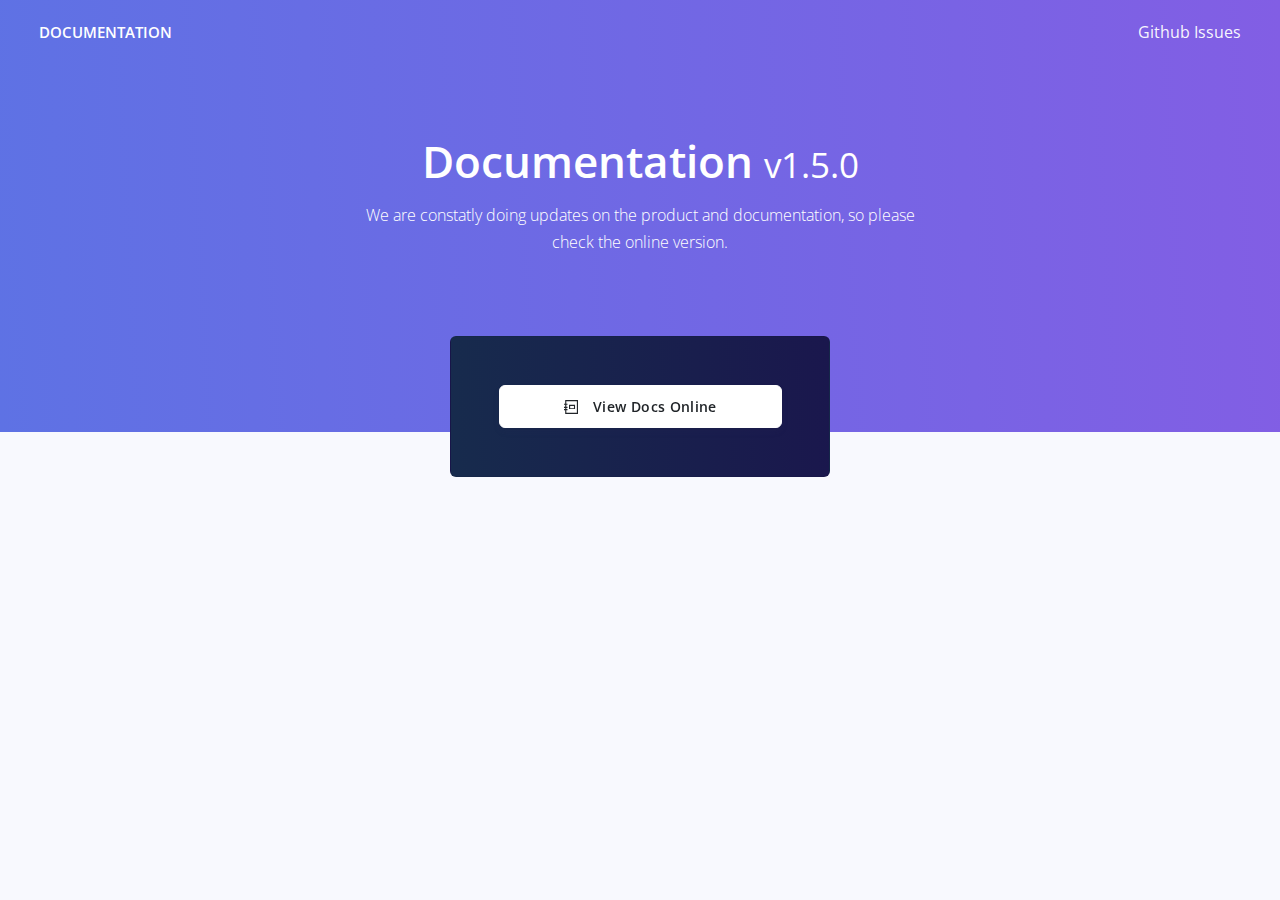
<file: docs/documentation.html>
<!DOCTYPE html>
<html>
  <head>
    <meta charset="utf-8" />
    <meta
      name="viewport"
      content="width=device-width, initial-scale=1, shrink-to-fit=no"
    />
    <meta
      name="description"
      content="Start your development with a Dashboard for Bootstrap 4."
    />
    <meta name="author" content="Creative Tim" />
    <title>Argon Dashboard - Free Dashboard for Bootstrap 4</title>
    <!-- Favicon -->
    <link href="../public/apple-icon.png" rel="icon" type="image/png" />
    <!-- Fonts -->
    <link
      href="https://fonts.googleapis.com/css?family=Open+Sans:300,400,600,700"
      rel="stylesheet"
    />
    <!-- Icons -->
    <link href="../src/assets/vendor/nucleo/css/nucleo.css" rel="stylesheet" />
    <link
      href="../src/assets/vendor/@fortawesome/fontawesome-free/css/all.min.css"
      rel="stylesheet"
    />
    <!-- Argon CSS -->
    <link
      type="text/css"
      href="./argon.css"
      rel="stylesheet"
    />
  </head>

  <body>
    <!-- Main content -->
    <div class="main-content">
      <!-- Top navbar -->
      <nav
        class="navbar navbar-top navbar-expand-md navbar-dark"
        id="navbar-main"
      >
        <div class="container-fluid">
          <!-- Brand -->
          <a
            class="h4 mb-0 text-white text-uppercase d-none d-lg-inline-block"
            href="https://demos.creative-tim.com/argon-dashboard-angular/documentation/tutorial"
            >Documentation</a
          >
          <!-- User -->
          <ul class="navbar-nav align-items-center d-none d-md-flex">
            <li class="nav-item dropdown">
              <a
                class="nav-link pr-0"
                href="https://github.com/creativetimofficial/argon-dashboard-angular/issues"
                role="button"
              >
                Github Issues
              </a>
            </li>
          </ul>
        </div>
      </nav>
      <!-- Header -->
      <div
        class="header bg-gradient-primary pb-8 pt-5 pt-lg-8 d-flex align-items-center"
      >
        <!-- Header container -->
        <div class="container-fluid">
          <div class="row justify-content-center">
            <div class="col-lg-6 col-md-10 text-center">
              <h1 class="display-2 text-white">
                Documentation <small>v1.5.0</small>
              </h1>
              <p class="text-white mt-0 mb-5">
                We are constatly doing updates on the product and documentation,
                so please check the online version.
              </p>
            </div>
          </div>
        </div>
      </div>
      <!-- Page content -->
      <div class="container-fluid mt--7">
        <div class="row justify-content-center">
          <div class="col-lg-4">
            <div class="card bg-gradient-default text-center p-5">
              <a
                href="https://demos.creative-tim.com/argon-dashboard-angular/documentation/tutorial"
                class="btn btn-white btn-icon mb-3 mb-sm-0"
              >
                <span class="btn-inner--icon"
                  ><i class="ni ni-collection"></i
                ></span>
                <span class="btn-inner--text">View Docs Online</span>
              </a>
            </div>
          </div>
        </div>
        <!-- Footer -->
      </div>
    </div>
    <!-- Argon Scripts -->
    <!-- Core -->
    <script src="https://code.jquery.com/jquery-3.3.1.slim.min.js" integrity="sha384-q8i/X+965DzO0rT7abK41JStQIAqVgRVzpbzo5smXKp4YfRvH+8abtTE1Pi6jizo" crossorigin="anonymous"></script>
<script src="https://cdnjs.cloudflare.com/ajax/libs/popper.js/1.14.7/umd/popper.min.js" integrity="sha384-UO2eT0CpHqdSJQ6hJty5KVphtPhzWj9WO1clHTMGa3JDZwrnQq4sF86dIHNDz0W1" crossorigin="anonymous"></script>
<script src="https://stackpath.bootstrapcdn.com/bootstrap/4.3.1/js/bootstrap.min.js" integrity="sha384-JjSmVgyd0p3pXB1rRibZUAYoIIy6OrQ6VrjIEaFf/nJGzIxFDsf4x0xIM+B07jRM" crossorigin="anonymous"></script>
  </body>
</html>
</file>
<file: src/assets/vendor/nucleo/css/nucleo.css>
/*--------------------------------

hermes-dashboard-icons Web Font - built using nucleoapp.com
License - nucleoapp.com/license/

-------------------------------- */
@font-face {
  font-family: 'NucleoIcons';
  src: url('../fonts/nucleo-icons.eot');
  src: url('../fonts/nucleo-icons.eot') format('embedded-opentype'), url('../fonts/nucleo-icons.woff2') format('woff2'), url('../fonts/nucleo-icons.woff') format('woff'), url('../fonts/nucleo-icons.ttf') format('truetype'), url('../fonts/nucleo-icons.svg') format('svg');
  font-weight: normal;
  font-style: normal;
}
/*------------------------
    base class definition
-------------------------*/
.ni {
  display: inline-block;
  font: normal normal normal 14px/1 NucleoIcons;
  font-size: inherit;
  text-rendering: auto;
  -webkit-font-smoothing: antialiased;
  -moz-osx-font-smoothing: grayscale;
}
/*------------------------
  change icon size
-------------------------*/
.ni-lg {
  font-size: 1.33333333em;
  line-height: 0.75em;
  vertical-align: -15%;
}
.ni-2x {
  font-size: 2em;
}
.ni-3x {
  font-size: 3em;
}
.ni-4x {
  font-size: 4em;
}
.ni-5x {
  font-size: 5em;
}

/*----------------------------------
  add a square/circle background
-----------------------------------*/
.ni.square,
.ni.circle {
  padding: 0.33333333em;
  vertical-align: -16%;
  background-color: #eee;
}
.ni.circle {
  border-radius: 50%;
}
/*------------------------
  list icons
-------------------------*/
.ni-ul {
  padding-left: 0;
  margin-left: 2.14285714em;
  list-style-type: none;
}
.ni-ul > li {
  position: relative;
}
.ni-ul > li > .ni {
  position: absolute;
  left: -1.57142857em;
  top: 0.14285714em;
  text-align: center;
}
.ni-ul > li > .ni.lg {
  top: 0;
  left: -1.35714286em;
}
.ni-ul > li > .ni.circle,
.ni-ul > li > .ni.square {
  top: -0.19047619em;
  left: -1.9047619em;
}
/*------------------------
  spinning icons
-------------------------*/
.ni.spin {
  -webkit-animation: nc-spin 2s infinite linear;
  -moz-animation: nc-spin 2s infinite linear;
  animation: nc-spin 2s infinite linear;
}
@-webkit-keyframes nc-spin {
  0% {
    -webkit-transform: rotate(0deg);
  }
  100% {
    -webkit-transform: rotate(360deg);
  }
}
@-moz-keyframes nc-spin {
  0% {
    -moz-transform: rotate(0deg);
  }
  100% {
    -moz-transform: rotate(360deg);
  }
}
@keyframes nc-spin {
  0% {
    -webkit-transform: rotate(0deg);
    -moz-transform: rotate(0deg);
    -ms-transform: rotate(0deg);
    -o-transform: rotate(0deg);
    transform: rotate(0deg);
  }
  100% {
    -webkit-transform: rotate(360deg);
    -moz-transform: rotate(360deg);
    -ms-transform: rotate(360deg);
    -o-transform: rotate(360deg);
    transform: rotate(360deg);
  }
}
/*------------------------
  rotated/flipped icons
-------------------------*/
.ni.rotate-90 {
  filter: progid:DXImageTransform.Microsoft.BasicImage(rotation=1);
  -webkit-transform: rotate(90deg);
  -moz-transform: rotate(90deg);
  -ms-transform: rotate(90deg);
  -o-transform: rotate(90deg);
  transform: rotate(90deg);
}
.ni.rotate-180 {
  filter: progid:DXImageTransform.Microsoft.BasicImage(rotation=2);
  -webkit-transform: rotate(180deg);
  -moz-transform: rotate(180deg);
  -ms-transform: rotate(180deg);
  -o-transform: rotate(180deg);
  transform: rotate(180deg);
}
.ni.rotate-270 {
  filter: progid:DXImageTransform.Microsoft.BasicImage(rotation=3);
  -webkit-transform: rotate(270deg);
  -moz-transform: rotate(270deg);
  -ms-transform: rotate(270deg);
  -o-transform: rotate(270deg);
  transform: rotate(270deg);
}
.ni.flip-y {
  filter: progid:DXImageTransform.Microsoft.BasicImage(rotation=0);
  -webkit-transform: scale(-1, 1);
  -moz-transform: scale(-1, 1);
  -ms-transform: scale(-1, 1);
  -o-transform: scale(-1, 1);
  transform: scale(-1, 1);
}
.ni.flip-x {
  filter: progid:DXImageTransform.Microsoft.BasicImage(rotation=2);
  -webkit-transform: scale(1, -1);
  -moz-transform: scale(1, -1);
  -ms-transform: scale(1, -1);
  -o-transform: scale(1, -1);
  transform: scale(1, -1);
}
/*------------------------
    font icons
-------------------------*/

.ni-active-40::before {
    content: "\ea02";
}

.ni-air-baloon::before {
    content: "\ea03";
}

.ni-album-2::before {
    content: "\ea04";
}

.ni-align-center::before {
    content: "\ea05";
}

.ni-align-left-2::before {
    content: "\ea06";
}

.ni-ambulance::before {
    content: "\ea07";
}

.ni-app::before {
    content: "\ea08";
}

.ni-archive-2::before {
    content: "\ea09";
}

.ni-atom::before {
    content: "\ea0a";
}

.ni-badge::before {
    content: "\ea0b";
}

.ni-bag-17::before {
    content: "\ea0c";
}

.ni-basket::before {
    content: "\ea0d";
}

.ni-bell-55::before {
    content: "\ea0e";
}

.ni-bold-down::before {
    content: "\ea0f";
}

.ni-bold-left::before {
    content: "\ea10";
}

.ni-bold-right::before {
    content: "\ea11";
}

.ni-bold-up::before {
    content: "\ea12";
}

.ni-bold::before {
    content: "\ea13";
}

.ni-book-bookmark::before {
    content: "\ea14";
}

.ni-books::before {
    content: "\ea15";
}

.ni-box-2::before {
    content: "\ea16";
}

.ni-briefcase-24::before {
    content: "\ea17";
}

.ni-building::before {
    content: "\ea18";
}

.ni-bulb-61::before {
    content: "\ea19";
}

.ni-bullet-list-67::before {
    content: "\ea1a";
}

.ni-bus-front-12::before {
    content: "\ea1b";
}

.ni-button-pause::before {
    content: "\ea1c";
}

.ni-button-play::before {
    content: "\ea1d";
}

.ni-button-power::before {
    content: "\ea1e";
}

.ni-calendar-grid-58::before {
    content: "\ea1f";
}

.ni-camera-compact::before {
    content: "\ea20";
}

.ni-caps-small::before {
    content: "\ea21";
}

.ni-cart::before {
    content: "\ea22";
}

.ni-chart-bar-32::before {
    content: "\ea23";
}

.ni-chart-pie-35::before {
    content: "\ea24";
}

.ni-chat-round::before {
    content: "\ea25";
}

.ni-check-bold::before {
    content: "\ea26";
}

.ni-circle-08::before {
    content: "\ea27";
}

.ni-cloud-download-95::before {
    content: "\ea28";
}

.ni-cloud-upload-96::before {
    content: "\ea29";
}

.ni-compass-04::before {
    content: "\ea2a";
}

.ni-controller::before {
    content: "\ea2b";
}

.ni-credit-card::before {
    content: "\ea2c";
}

.ni-curved-next::before {
    content: "\ea2d";
}

.ni-delivery-fast::before {
    content: "\ea2e";
}

.ni-diamond::before {
    content: "\ea2f";
}

.ni-email-83::before {
    content: "\ea30";
}

.ni-fat-add::before {
    content: "\ea31";
}

.ni-fat-delete::before {
    content: "\ea32";
}

.ni-fat-remove::before {
    content: "\ea33";
}

.ni-favourite-28::before {
    content: "\ea34";
}

.ni-folder-17::before {
    content: "\ea35";
}

.ni-glasses-2::before {
    content: "\ea36";
}

.ni-hat-3::before {
    content: "\ea37";
}

.ni-headphones::before {
    content: "\ea38";
}

.ni-html5::before {
    content: "\ea39";
}

.ni-istanbul::before {
    content: "\ea3a";
}

.ni-key-25::before {
    content: "\ea3b";
}

.ni-laptop::before {
    content: "\ea3c";
}

.ni-like-2::before {
    content: "\ea3d";
}

.ni-lock-circle-open::before {
    content: "\ea3e";
}

.ni-map-big::before {
    content: "\ea3f";
}

.ni-mobile-button::before {
    content: "\ea40";
}

.ni-money-coins::before {
    content: "\ea41";
}

.ni-note-03::before {
    content: "\ea42";
}

.ni-notification-70::before {
    content: "\ea43";
}

.ni-palette::before {
    content: "\ea44";
}

.ni-paper-diploma::before {
    content: "\ea45";
}

.ni-pin-3::before {
    content: "\ea46";
}

.ni-planet::before {
    content: "\ea47";
}

.ni-ruler-pencil::before {
    content: "\ea48";
}

.ni-satisfied::before {
    content: "\ea49";
}

.ni-scissors::before {
    content: "\ea4a";
}

.ni-send::before {
    content: "\ea4b";
}

.ni-settings-gear-65::before {
    content: "\ea4c";
}

.ni-settings::before {
    content: "\ea4d";
}

.ni-single-02::before {
    content: "\ea4e";
}

.ni-single-copy-04::before {
    content: "\ea4f";
}

.ni-sound-wave::before {
    content: "\ea50";
}

.ni-spaceship::before {
    content: "\ea51";
}

.ni-square-pin::before {
    content: "\ea52";
}

.ni-support-16::before {
    content: "\ea53";
}

.ni-tablet-button::before {
    content: "\ea54";
}

.ni-tag::before {
    content: "\ea55";
}

.ni-tie-bow::before {
    content: "\ea56";
}

.ni-time-alarm::before {
    content: "\ea57";
}

.ni-trophy::before {
    content: "\ea58";
}

.ni-tv-2::before {
    content: "\ea59";
}

.ni-umbrella-13::before {
    content: "\ea5a";
}

.ni-user-run::before {
    content: "\ea5b";
}

.ni-vector::before {
    content: "\ea5c";
}

.ni-watch-time::before {
    content: "\ea5d";
}

.ni-world::before {
    content: "\ea5e";
}

.ni-zoom-split-in::before {
    content: "\ea5f";
}

.ni-collection::before {
    content: "\ea60";
}

.ni-image::before {
    content: "\ea61";
}

.ni-shop::before {
    content: "\ea62";
}

.ni-ungroup::before {
    content: "\ea63";
}

.ni-world-2::before {
    content: "\ea64";
}

.ni-ui-04::before {
    content: "\ea65";
}


/* all icon font classes list here */
</file>
<file: docs/argon.css>
:root
{
    --blue: #5e72e4;
    --indigo: #5603ad;
    --purple: #8965e0;
    --pink: #f3a4b5;
    --red: #f5365c;
    --orange: #fb6340;
    --yellow: #ffd600;
    --green: #2dce89;
    --teal: #11cdef;
    --cyan: #2bffc6;
    --white: #fff;
    --gray: #8898aa;
    --gray-dark: #32325d;
    --light: #ced4da;
    --lighter: #e9ecef;
    --primary: #5e72e4;
    --secondary: #f7fafc;
    --success: #2dce89;
    --info: #11cdef;
    --warning: #fb6340;
    --danger: #f5365c;
    --light: #adb5bd;
    --dark: #212529;
    --default: #172b4d;
    --white: #fff;
    --neutral: #fff;
    --darker: black;
    --breakpoint-xs: 0;
    --breakpoint-sm: 576px;
    --breakpoint-md: 768px;
    --breakpoint-lg: 992px;
    --breakpoint-xl: 1200px;
    --font-family-sans-serif: Open Sans, sans-serif;
    --font-family-monospace: SFMono-Regular, Menlo, Monaco, Consolas, 'Liberation Mono', 'Courier New', monospace;
}

*,
*::before,
*::after
{
    box-sizing: border-box;
}

html
{
    font-family: sans-serif;
    line-height: 1.15;

    -webkit-text-size-adjust: 100%;
        -ms-text-size-adjust: 100%;
    -ms-overflow-style: scrollbar;
    -webkit-tap-highlight-color: rgba(0, 0, 0, 0);
}

@-ms-viewport
{
    width: device-width;
}

article,
aside,
figcaption,
figure,
footer,
header,
hgroup,
main,
nav,
section
{
    display: block;
}

body
{
    font-family: Open Sans, sans-serif;
    font-size: 1rem;
    font-weight: 400;
    line-height: 1.5;

    margin: 0;

    text-align: left;

    color: #525f7f;
    background-color: #f8f9fe;
}

[tabindex='-1']:focus
{
    outline: 0 !important;
}

hr
{
    overflow: visible;

    box-sizing: content-box;
    height: 0;
}

h1,
h2,
h3,
h4,
h5,
h6
{
    margin-top: 0;
    margin-bottom: .5rem;
}

p
{
    margin-top: 0;
    margin-bottom: 1rem;
}

abbr[title],
abbr[data-original-title]
{
    cursor: help;
            text-decoration: underline;
            text-decoration: underline dotted;

    border-bottom: 0;

    -webkit-text-decoration: underline dotted;
}

address
{
    font-style: normal;
    line-height: inherit;

    margin-bottom: 1rem;
}

ol,
ul,
dl
{
    margin-top: 0;
    margin-bottom: 1rem;
}

ol ol,
ul ul,
ol ul,
ul ol
{
    margin-bottom: 0;
}

dt
{
    font-weight: 600;
}

dd
{
    margin-bottom: .5rem;
    margin-left: 0;
}

blockquote
{
    margin: 0 0 1rem;
}

dfn
{
    font-style: italic;
}

b,
strong
{
    font-weight: bolder;
}

small
{
    font-size: 80%;
}

sub,
sup
{
    font-size: 75%;
    line-height: 0;

    position: relative;

    vertical-align: baseline;
}

sub
{
    bottom: -.25em;
}

sup
{
    top: -.5em;
}

a
{
    text-decoration: none;

    color: #5e72e4;
    background-color: transparent;

    -webkit-text-decoration-skip: objects;
}
a:hover
{
    text-decoration: none;

    color: #233dd2;
}

a:not([href]):not([tabindex])
{
    text-decoration: none;

    color: inherit;
}
a:not([href]):not([tabindex]):hover,
a:not([href]):not([tabindex]):focus
{
    text-decoration: none;

    color: inherit;
}
a:not([href]):not([tabindex]):focus
{
    outline: 0;
}

pre,
code,
kbd,
samp
{
    font-family: SFMono-Regular, Menlo, Monaco, Consolas, 'Liberation Mono', 'Courier New', monospace;
    font-size: 1em;
}

pre
{
    overflow: auto;

    margin-top: 0;
    margin-bottom: 1rem;

    -ms-overflow-style: scrollbar;
}

figure
{
    margin: 0 0 1rem;
}

img
{
    vertical-align: middle;

    border-style: none;
}

svg
{
    overflow: hidden;

    vertical-align: middle;
}

table
{
    border-collapse: collapse;
}

caption
{
    padding-top: 1rem;
    padding-bottom: 1rem;

    caption-side: bottom;

    text-align: left;

    color: #8898aa;
}

th
{
    text-align: inherit;
}

label
{
    display: inline-block;

    margin-bottom: .5rem;
}

button
{
    border-radius: 0;
}

button:focus
{
    outline: 1px dotted;
    outline: 5px auto -webkit-focus-ring-color;
}

input,
button,
select,
optgroup,
textarea
{
    font-family: inherit;
    font-size: inherit;
    line-height: inherit;

    margin: 0;
}

button,
input
{
    overflow: visible;
}

button,
select
{
    text-transform: none;
}

button,
html [type='button'],
[type='reset'],
[type='submit']
{
    -webkit-appearance: button;
}

button::-moz-focus-inner,
[type='button']::-moz-focus-inner,
[type='reset']::-moz-focus-inner,
[type='submit']::-moz-focus-inner
{
    padding: 0;

    border-style: none;
}

input[type='radio'],
input[type='checkbox']
{
    box-sizing: border-box;
    padding: 0;
}

input[type='date'],
input[type='time'],
input[type='datetime-local'],
input[type='month']
{
    -webkit-appearance: listbox;
}

textarea
{
    overflow: auto;

    resize: vertical;
}

fieldset
{
    min-width: 0;
    margin: 0;
    padding: 0;

    border: 0;
}

legend
{
    font-size: 1.5rem;
    line-height: inherit;

    display: block;

    width: 100%;
    max-width: 100%;
    margin-bottom: .5rem;
    padding: 0;

    white-space: normal;

    color: inherit;
}

progress
{
    vertical-align: baseline;
}

[type='number']::-webkit-inner-spin-button,
[type='number']::-webkit-outer-spin-button
{
    height: auto;
}

[type='search']
{
    outline-offset: -2px;

    -webkit-appearance: none;
}

[type='search']::-webkit-search-cancel-button,
[type='search']::-webkit-search-decoration
{
    -webkit-appearance: none;
}

::-webkit-file-upload-button
{
    font: inherit;

    -webkit-appearance: button;
}

output
{
    display: inline-block;
}

summary
{
    display: list-item;

    cursor: pointer;
}

template
{
    display: none;
}

[hidden]
{
    display: none !important;
}

h1,
h2,
h3,
h4,
h5,
h6,
.h1,
.h2,
.h3,
.h4,
.h5,
.h6
{
    font-family: inherit;
    font-weight: 600;
    line-height: 1.5;

    margin-bottom: .5rem;

    color: #32325d;
}

h1,
.h1
{
    font-size: 1.625rem;
}

h2,
.h2
{
    font-size: 1.25rem;
}

h3,
.h3
{
    font-size: 1.0625rem;
}

h4,
.h4
{
    font-size: .9375rem;
}

h5,
.h5
{
    font-size: .8125rem;
}

h6,
.h6
{
    font-size: .625rem;
}

.lead
{
    font-size: 1.25rem;
    font-weight: 300;
}

.display-1
{
    font-size: 3.3rem;
    font-weight: 600;
    line-height: 1.5;
}

.display-2
{
    font-size: 2.75rem;
    font-weight: 600;
    line-height: 1.5;
}

.display-3
{
    font-size: 2.1875rem;
    font-weight: 600;
    line-height: 1.5;
}

.display-4
{
    font-size: 1.6275rem;
    font-weight: 600;
    line-height: 1.5;
}

hr
{
    margin-top: 2rem;
    margin-bottom: 2rem;

    border: 0;
    border-top: 1px solid rgba(0, 0, 0, .1);
}

small,
.small
{
    font-size: 80%;
    font-weight: 400;
}

mark,
.mark
{
    padding: .2em;

    background-color: #fcf8e3;
}

.list-unstyled
{
    padding-left: 0;

    list-style: none;
}

.list-inline
{
    padding-left: 0;

    list-style: none;
}

.list-inline-item
{
    display: inline-block;
}
.list-inline-item:not(:last-child)
{
    margin-right: .5rem;
}

.initialism
{
    font-size: 90%;

    text-transform: uppercase;
}

.blockquote
{
    font-size: 1.25rem;

    margin-bottom: 1rem;
}

.blockquote-footer
{
    font-size: 80%;

    display: block;

    color: #8898aa;
}
.blockquote-footer::before
{
    content: '\2014 \00A0';
}

.img-fluid
{
    max-width: 100%;
    height: auto;
}

.img-thumbnail
{
    max-width: 100%;
    height: auto;
    padding: .25rem;

    border: 1px solid #dee2e6;
    border-radius: .375rem;
    background-color: #f8f9fe;
    box-shadow: 0 1px 2px rgba(0, 0, 0, .075);
}

.figure
{
    display: inline-block;
}

.figure-img
{
    line-height: 1;

    margin-bottom: .5rem;
}

.figure-caption
{
    font-size: 90%;

    color: #8898aa;
}

code
{
    font-size: 87.5%;

    word-break: break-word;

    color: #f3a4b5;
}
a > code
{
    color: inherit;
}

kbd
{
    font-size: 87.5%;

    padding: .2rem .4rem;

    color: #fff;
    border-radius: .25rem;
    background-color: #212529;
    box-shadow: inset 0 -.1rem 0 rgba(0, 0, 0, .25);
}
kbd kbd
{
    font-size: 100%;
    font-weight: 600;

    padding: 0;

    box-shadow: none;
}

pre
{
    font-size: 87.5%;

    display: block;

    color: #212529;
}
pre code
{
    font-size: inherit;

    word-break: normal;

    color: inherit;
}

.pre-scrollable
{
    overflow-y: scroll;

    max-height: 340px;
}

.container
{
    width: 100%;
    margin-right: auto;
    margin-left: auto;
    padding-right: 15px;
    padding-left: 15px;
}
@media (min-width: 576px)
{
    .container
    {
        max-width: 540px;
    }
}
@media (min-width: 768px)
{
    .container
    {
        max-width: 720px;
    }
}
@media (min-width: 992px)
{
    .container
    {
        max-width: 960px;
    }
}
@media (min-width: 1200px)
{
    .container
    {
        max-width: 1140px;
    }
}

.container-fluid
{
    width: 100%;
    margin-right: auto;
    margin-left: auto;
    padding-right: 15px;
    padding-left: 15px;
}

.row
{
    display: flex;

    margin-right: -15px;
    margin-left: -15px;

    flex-wrap: wrap;
}

.no-gutters
{
    margin-right: 0;
    margin-left: 0;
}
.no-gutters > .col,
.no-gutters > [class*='col-']
{
    padding-right: 0;
    padding-left: 0;
}

.col-1,
.col-2,
.col-3,
.col-4,
.col-5,
.col-6,
.col-7,
.col-8,
.col-9,
.col-10,
.col-11,
.col-12,
.col,
.col-auto,
.col-sm-1,
.col-sm-2,
.col-sm-3,
.col-sm-4,
.col-sm-5,
.col-sm-6,
.col-sm-7,
.col-sm-8,
.col-sm-9,
.col-sm-10,
.col-sm-11,
.col-sm-12,
.col-sm,
.col-sm-auto,
.col-md-1,
.col-md-2,
.col-md-3,
.col-md-4,
.col-md-5,
.col-md-6,
.col-md-7,
.col-md-8,
.col-md-9,
.col-md-10,
.col-md-11,
.col-md-12,
.col-md,
.col-md-auto,
.col-lg-1,
.col-lg-2,
.col-lg-3,
.col-lg-4,
.col-lg-5,
.col-lg-6,
.col-lg-7,
.col-lg-8,
.col-lg-9,
.col-lg-10,
.col-lg-11,
.col-lg-12,
.col-lg,
.col-lg-auto,
.col-xl-1,
.col-xl-2,
.col-xl-3,
.col-xl-4,
.col-xl-5,
.col-xl-6,
.col-xl-7,
.col-xl-8,
.col-xl-9,
.col-xl-10,
.col-xl-11,
.col-xl-12,
.col-xl,
.col-xl-auto
{
    position: relative;

    width: 100%;
    min-height: 1px;
    padding-right: 15px;
    padding-left: 15px;
}

.col
{
    max-width: 100%;

    flex-basis: 0;
    flex-grow: 1;
}

.col-auto
{
    width: auto;
    max-width: none;

    flex: 0 0 auto;
}

.col-1
{
    max-width: 8.33333%;

    flex: 0 0 8.33333%;
}

.col-2
{
    max-width: 16.66667%;

    flex: 0 0 16.66667%;
}

.col-3
{
    max-width: 25%;

    flex: 0 0 25%;
}

.col-4
{
    max-width: 33.33333%;

    flex: 0 0 33.33333%;
}

.col-5
{
    max-width: 41.66667%;

    flex: 0 0 41.66667%;
}

.col-6
{
    max-width: 50%;

    flex: 0 0 50%;
}

.col-7
{
    max-width: 58.33333%;

    flex: 0 0 58.33333%;
}

.col-8
{
    max-width: 66.66667%;

    flex: 0 0 66.66667%;
}

.col-9
{
    max-width: 75%;

    flex: 0 0 75%;
}

.col-10
{
    max-width: 83.33333%;

    flex: 0 0 83.33333%;
}

.col-11
{
    max-width: 91.66667%;

    flex: 0 0 91.66667%;
}

.col-12
{
    max-width: 100%;

    flex: 0 0 100%;
}

.order-first
{
    order: -1;
}

.order-last
{
    order: 13;
}

.order-0
{
    order: 0;
}

.order-1
{
    order: 1;
}

.order-2
{
    order: 2;
}

.order-3
{
    order: 3;
}

.order-4
{
    order: 4;
}

.order-5
{
    order: 5;
}

.order-6
{
    order: 6;
}

.order-7
{
    order: 7;
}

.order-8
{
    order: 8;
}

.order-9
{
    order: 9;
}

.order-10
{
    order: 10;
}

.order-11
{
    order: 11;
}

.order-12
{
    order: 12;
}

.offset-1
{
    margin-left: 8.33333%;
}

.offset-2
{
    margin-left: 16.66667%;
}

.offset-3
{
    margin-left: 25%;
}

.offset-4
{
    margin-left: 33.33333%;
}

.offset-5
{
    margin-left: 41.66667%;
}

.offset-6
{
    margin-left: 50%;
}

.offset-7
{
    margin-left: 58.33333%;
}

.offset-8
{
    margin-left: 66.66667%;
}

.offset-9
{
    margin-left: 75%;
}

.offset-10
{
    margin-left: 83.33333%;
}

.offset-11
{
    margin-left: 91.66667%;
}

@media (min-width: 576px)
{
    .col-sm
    {
        max-width: 100%;

        flex-basis: 0;
        flex-grow: 1;
    }
    .col-sm-auto
    {
        width: auto;
        max-width: none;

        flex: 0 0 auto;
    }
    .col-sm-1
    {
        max-width: 8.33333%;

        flex: 0 0 8.33333%;
    }
    .col-sm-2
    {
        max-width: 16.66667%;

        flex: 0 0 16.66667%;
    }
    .col-sm-3
    {
        max-width: 25%;

        flex: 0 0 25%;
    }
    .col-sm-4
    {
        max-width: 33.33333%;

        flex: 0 0 33.33333%;
    }
    .col-sm-5
    {
        max-width: 41.66667%;

        flex: 0 0 41.66667%;
    }
    .col-sm-6
    {
        max-width: 50%;

        flex: 0 0 50%;
    }
    .col-sm-7
    {
        max-width: 58.33333%;

        flex: 0 0 58.33333%;
    }
    .col-sm-8
    {
        max-width: 66.66667%;

        flex: 0 0 66.66667%;
    }
    .col-sm-9
    {
        max-width: 75%;

        flex: 0 0 75%;
    }
    .col-sm-10
    {
        max-width: 83.33333%;

        flex: 0 0 83.33333%;
    }
    .col-sm-11
    {
        max-width: 91.66667%;

        flex: 0 0 91.66667%;
    }
    .col-sm-12
    {
        max-width: 100%;

        flex: 0 0 100%;
    }
    .order-sm-first
    {
        order: -1;
    }
    .order-sm-last
    {
        order: 13;
    }
    .order-sm-0
    {
        order: 0;
    }
    .order-sm-1
    {
        order: 1;
    }
    .order-sm-2
    {
        order: 2;
    }
    .order-sm-3
    {
        order: 3;
    }
    .order-sm-4
    {
        order: 4;
    }
    .order-sm-5
    {
        order: 5;
    }
    .order-sm-6
    {
        order: 6;
    }
    .order-sm-7
    {
        order: 7;
    }
    .order-sm-8
    {
        order: 8;
    }
    .order-sm-9
    {
        order: 9;
    }
    .order-sm-10
    {
        order: 10;
    }
    .order-sm-11
    {
        order: 11;
    }
    .order-sm-12
    {
        order: 12;
    }
    .offset-sm-0
    {
        margin-left: 0;
    }
    .offset-sm-1
    {
        margin-left: 8.33333%;
    }
    .offset-sm-2
    {
        margin-left: 16.66667%;
    }
    .offset-sm-3
    {
        margin-left: 25%;
    }
    .offset-sm-4
    {
        margin-left: 33.33333%;
    }
    .offset-sm-5
    {
        margin-left: 41.66667%;
    }
    .offset-sm-6
    {
        margin-left: 50%;
    }
    .offset-sm-7
    {
        margin-left: 58.33333%;
    }
    .offset-sm-8
    {
        margin-left: 66.66667%;
    }
    .offset-sm-9
    {
        margin-left: 75%;
    }
    .offset-sm-10
    {
        margin-left: 83.33333%;
    }
    .offset-sm-11
    {
        margin-left: 91.66667%;
    }
}

@media (min-width: 768px)
{
    .col-md
    {
        max-width: 100%;

        flex-basis: 0;
        flex-grow: 1;
    }
    .col-md-auto
    {
        width: auto;
        max-width: none;

        flex: 0 0 auto;
    }
    .col-md-1
    {
        max-width: 8.33333%;

        flex: 0 0 8.33333%;
    }
    .col-md-2
    {
        max-width: 16.66667%;

        flex: 0 0 16.66667%;
    }
    .col-md-3
    {
        max-width: 25%;

        flex: 0 0 25%;
    }
    .col-md-4
    {
        max-width: 33.33333%;

        flex: 0 0 33.33333%;
    }
    .col-md-5
    {
        max-width: 41.66667%;

        flex: 0 0 41.66667%;
    }
    .col-md-6
    {
        max-width: 50%;

        flex: 0 0 50%;
    }
    .col-md-7
    {
        max-width: 58.33333%;

        flex: 0 0 58.33333%;
    }
    .col-md-8
    {
        max-width: 66.66667%;

        flex: 0 0 66.66667%;
    }
    .col-md-9
    {
        max-width: 75%;

        flex: 0 0 75%;
    }
    .col-md-10
    {
        max-width: 83.33333%;

        flex: 0 0 83.33333%;
    }
    .col-md-11
    {
        max-width: 91.66667%;

        flex: 0 0 91.66667%;
    }
    .col-md-12
    {
        max-width: 100%;

        flex: 0 0 100%;
    }
    .order-md-first
    {
        order: -1;
    }
    .order-md-last
    {
        order: 13;
    }
    .order-md-0
    {
        order: 0;
    }
    .order-md-1
    {
        order: 1;
    }
    .order-md-2
    {
        order: 2;
    }
    .order-md-3
    {
        order: 3;
    }
    .order-md-4
    {
        order: 4;
    }
    .order-md-5
    {
        order: 5;
    }
    .order-md-6
    {
        order: 6;
    }
    .order-md-7
    {
        order: 7;
    }
    .order-md-8
    {
        order: 8;
    }
    .order-md-9
    {
        order: 9;
    }
    .order-md-10
    {
        order: 10;
    }
    .order-md-11
    {
        order: 11;
    }
    .order-md-12
    {
        order: 12;
    }
    .offset-md-0
    {
        margin-left: 0;
    }
    .offset-md-1
    {
        margin-left: 8.33333%;
    }
    .offset-md-2
    {
        margin-left: 16.66667%;
    }
    .offset-md-3
    {
        margin-left: 25%;
    }
    .offset-md-4
    {
        margin-left: 33.33333%;
    }
    .offset-md-5
    {
        margin-left: 41.66667%;
    }
    .offset-md-6
    {
        margin-left: 50%;
    }
    .offset-md-7
    {
        margin-left: 58.33333%;
    }
    .offset-md-8
    {
        margin-left: 66.66667%;
    }
    .offset-md-9
    {
        margin-left: 75%;
    }
    .offset-md-10
    {
        margin-left: 83.33333%;
    }
    .offset-md-11
    {
        margin-left: 91.66667%;
    }
}

@media (min-width: 992px)
{
    .col-lg
    {
        max-width: 100%;

        flex-basis: 0;
        flex-grow: 1;
    }
    .col-lg-auto
    {
        width: auto;
        max-width: none;

        flex: 0 0 auto;
    }
    .col-lg-1
    {
        max-width: 8.33333%;

        flex: 0 0 8.33333%;
    }
    .col-lg-2
    {
        max-width: 16.66667%;

        flex: 0 0 16.66667%;
    }
    .col-lg-3
    {
        max-width: 25%;

        flex: 0 0 25%;
    }
    .col-lg-4
    {
        max-width: 33.33333%;

        flex: 0 0 33.33333%;
    }
    .col-lg-5
    {
        max-width: 41.66667%;

        flex: 0 0 41.66667%;
    }
    .col-lg-6
    {
        max-width: 50%;

        flex: 0 0 50%;
    }
    .col-lg-7
    {
        max-width: 58.33333%;

        flex: 0 0 58.33333%;
    }
    .col-lg-8
    {
        max-width: 66.66667%;

        flex: 0 0 66.66667%;
    }
    .col-lg-9
    {
        max-width: 75%;

        flex: 0 0 75%;
    }
    .col-lg-10
    {
        max-width: 83.33333%;

        flex: 0 0 83.33333%;
    }
    .col-lg-11
    {
        max-width: 91.66667%;

        flex: 0 0 91.66667%;
    }
    .col-lg-12
    {
        max-width: 100%;

        flex: 0 0 100%;
    }
    .order-lg-first
    {
        order: -1;
    }
    .order-lg-last
    {
        order: 13;
    }
    .order-lg-0
    {
        order: 0;
    }
    .order-lg-1
    {
        order: 1;
    }
    .order-lg-2
    {
        order: 2;
    }
    .order-lg-3
    {
        order: 3;
    }
    .order-lg-4
    {
        order: 4;
    }
    .order-lg-5
    {
        order: 5;
    }
    .order-lg-6
    {
        order: 6;
    }
    .order-lg-7
    {
        order: 7;
    }
    .order-lg-8
    {
        order: 8;
    }
    .order-lg-9
    {
        order: 9;
    }
    .order-lg-10
    {
        order: 10;
    }
    .order-lg-11
    {
        order: 11;
    }
    .order-lg-12
    {
        order: 12;
    }
    .offset-lg-0
    {
        margin-left: 0;
    }
    .offset-lg-1
    {
        margin-left: 8.33333%;
    }
    .offset-lg-2
    {
        margin-left: 16.66667%;
    }
    .offset-lg-3
    {
        margin-left: 25%;
    }
    .offset-lg-4
    {
        margin-left: 33.33333%;
    }
    .offset-lg-5
    {
        margin-left: 41.66667%;
    }
    .offset-lg-6
    {
        margin-left: 50%;
    }
    .offset-lg-7
    {
        margin-left: 58.33333%;
    }
    .offset-lg-8
    {
        margin-left: 66.66667%;
    }
    .offset-lg-9
    {
        margin-left: 75%;
    }
    .offset-lg-10
    {
        margin-left: 83.33333%;
    }
    .offset-lg-11
    {
        margin-left: 91.66667%;
    }
}

@media (min-width: 1200px)
{
    .col-xl
    {
        max-width: 100%;

        flex-basis: 0;
        flex-grow: 1;
    }
    .col-xl-auto
    {
        width: auto;
        max-width: none;

        flex: 0 0 auto;
    }
    .col-xl-1
    {
        max-width: 8.33333%;

        flex: 0 0 8.33333%;
    }
    .col-xl-2
    {
        max-width: 16.66667%;

        flex: 0 0 16.66667%;
    }
    .col-xl-3
    {
        max-width: 25%;

        flex: 0 0 25%;
    }
    .col-xl-4
    {
        max-width: 33.33333%;

        flex: 0 0 33.33333%;
    }
    .col-xl-5
    {
        max-width: 41.66667%;

        flex: 0 0 41.66667%;
    }
    .col-xl-6
    {
        max-width: 50%;

        flex: 0 0 50%;
    }
    .col-xl-7
    {
        max-width: 58.33333%;

        flex: 0 0 58.33333%;
    }
    .col-xl-8
    {
        max-width: 66.66667%;

        flex: 0 0 66.66667%;
    }
    .col-xl-9
    {
        max-width: 75%;

        flex: 0 0 75%;
    }
    .col-xl-10
    {
        max-width: 83.33333%;

        flex: 0 0 83.33333%;
    }
    .col-xl-11
    {
        max-width: 91.66667%;

        flex: 0 0 91.66667%;
    }
    .col-xl-12
    {
        max-width: 100%;

        flex: 0 0 100%;
    }
    .order-xl-first
    {
        order: -1;
    }
    .order-xl-last
    {
        order: 13;
    }
    .order-xl-0
    {
        order: 0;
    }
    .order-xl-1
    {
        order: 1;
    }
    .order-xl-2
    {
        order: 2;
    }
    .order-xl-3
    {
        order: 3;
    }
    .order-xl-4
    {
        order: 4;
    }
    .order-xl-5
    {
        order: 5;
    }
    .order-xl-6
    {
        order: 6;
    }
    .order-xl-7
    {
        order: 7;
    }
    .order-xl-8
    {
        order: 8;
    }
    .order-xl-9
    {
        order: 9;
    }
    .order-xl-10
    {
        order: 10;
    }
    .order-xl-11
    {
        order: 11;
    }
    .order-xl-12
    {
        order: 12;
    }
    .offset-xl-0
    {
        margin-left: 0;
    }
    .offset-xl-1
    {
        margin-left: 8.33333%;
    }
    .offset-xl-2
    {
        margin-left: 16.66667%;
    }
    .offset-xl-3
    {
        margin-left: 25%;
    }
    .offset-xl-4
    {
        margin-left: 33.33333%;
    }
    .offset-xl-5
    {
        margin-left: 41.66667%;
    }
    .offset-xl-6
    {
        margin-left: 50%;
    }
    .offset-xl-7
    {
        margin-left: 58.33333%;
    }
    .offset-xl-8
    {
        margin-left: 66.66667%;
    }
    .offset-xl-9
    {
        margin-left: 75%;
    }
    .offset-xl-10
    {
        margin-left: 83.33333%;
    }
    .offset-xl-11
    {
        margin-left: 91.66667%;
    }
}

.table
{
    width: 100%;
    margin-bottom: 1rem;

    background-color: transparent;
}
.table th,
.table td
{
    padding: 1rem;

    vertical-align: top;

    border-top: 1px solid #e9ecef;
}
.table thead th
{
    vertical-align: bottom;

    border-bottom: 2px solid #e9ecef;
}
.table tbody + tbody
{
    border-top: 2px solid #e9ecef;
}
.table .table
{
    background-color: #f8f9fe;
}

.table-sm th,
.table-sm td
{
    padding: .5rem;
}

.table-bordered
{
    border: 1px solid #e9ecef;
}
.table-bordered th,
.table-bordered td
{
    border: 1px solid #e9ecef;
}
.table-bordered thead th,
.table-bordered thead td
{
    border-bottom-width: 2px;
}

.table-borderless th,
.table-borderless td,
.table-borderless thead th,
.table-borderless tbody + tbody
{
    border: 0;
}

.table-striped tbody tr:nth-of-type(odd)
{
    background-color: rgba(0, 0, 0, .05);
}

.table-hover tbody tr:hover
{
    background-color: #f6f9fc;
}

.table-primary,
.table-primary > th,
.table-primary > td
{
    background-color: #d2d8f7;
}

.table-hover .table-primary:hover
{
    background-color: #bcc5f3;
}
.table-hover .table-primary:hover > td,
.table-hover .table-primary:hover > th
{
    background-color: #bcc5f3;
}

.table-secondary,
.table-secondary > th,
.table-secondary > td
{
    background-color: #fdfefe;
}

.table-hover .table-secondary:hover
{
    background-color: #ecf6f6;
}
.table-hover .table-secondary:hover > td,
.table-hover .table-secondary:hover > th
{
    background-color: #ecf6f6;
}

.table-success,
.table-success > th,
.table-success > td
{
    background-color: #c4f1de;
}

.table-hover .table-success:hover
{
    background-color: #afecd2;
}
.table-hover .table-success:hover > td,
.table-hover .table-success:hover > th
{
    background-color: #afecd2;
}

.table-info,
.table-info > th,
.table-info > td
{
    background-color: #bcf1fb;
}

.table-hover .table-info:hover
{
    background-color: #a4ecfa;
}
.table-hover .table-info:hover > td,
.table-hover .table-info:hover > th
{
    background-color: #a4ecfa;
}

.table-warning,
.table-warning > th,
.table-warning > td
{
    background-color: #fed3ca;
}

.table-hover .table-warning:hover
{
    background-color: #febeb1;
}
.table-hover .table-warning:hover > td,
.table-hover .table-warning:hover > th
{
    background-color: #febeb1;
}

.table-danger,
.table-danger > th,
.table-danger > td
{
    background-color: #fcc7d1;
}

.table-hover .table-danger:hover
{
    background-color: #fbafbd;
}
.table-hover .table-danger:hover > td,
.table-hover .table-danger:hover > th
{
    background-color: #fbafbd;
}

.table-light,
.table-light > th,
.table-light > td
{
    background-color: #e8eaed;
}

.table-hover .table-light:hover
{
    background-color: #dadde2;
}
.table-hover .table-light:hover > td,
.table-hover .table-light:hover > th
{
    background-color: #dadde2;
}

.table-dark,
.table-dark > th,
.table-dark > td
{
    background-color: #c1c2c3;
}

.table-hover .table-dark:hover
{
    background-color: #b4b5b6;
}
.table-hover .table-dark:hover > td,
.table-hover .table-dark:hover > th
{
    background-color: #b4b5b6;
}

.table-default,
.table-default > th,
.table-default > td
{
    background-color: #bec4cd;
}

.table-hover .table-default:hover
{
    background-color: #b0b7c2;
}
.table-hover .table-default:hover > td,
.table-hover .table-default:hover > th
{
    background-color: #b0b7c2;
}

.table-white,
.table-white > th,
.table-white > td
{
    background-color: white;
}

.table-hover .table-white:hover
{
    background-color: #f2f2f2;
}
.table-hover .table-white:hover > td,
.table-hover .table-white:hover > th
{
    background-color: #f2f2f2;
}

.table-neutral,
.table-neutral > th,
.table-neutral > td
{
    background-color: white;
}

.table-hover .table-neutral:hover
{
    background-color: #f2f2f2;
}
.table-hover .table-neutral:hover > td,
.table-hover .table-neutral:hover > th
{
    background-color: #f2f2f2;
}

.table-darker,
.table-darker > th,
.table-darker > td
{
    background-color: #b8b8b8;
}

.table-hover .table-darker:hover
{
    background-color: #ababab;
}
.table-hover .table-darker:hover > td,
.table-hover .table-darker:hover > th
{
    background-color: #ababab;
}

.table-active,
.table-active > th,
.table-active > td
{
    background-color: #f6f9fc;
}

.table-hover .table-active:hover
{
    background-color: #e3ecf6;
}
.table-hover .table-active:hover > td,
.table-hover .table-active:hover > th
{
    background-color: #e3ecf6;
}

.table .thead-dark th
{
    color: #f8f9fe;
    border-color: #1f3a68;
    background-color: #172b4d;
}

.table .thead-light th
{
    color: #8898aa;
    border-color: #e9ecef;
    background-color: #f6f9fc;
}

.table-dark
{
    color: #f8f9fe;
    background-color: #172b4d;
}
.table-dark th,
.table-dark td,
.table-dark thead th
{
    border-color: #1f3a68;
}
.table-dark.table-bordered
{
    border: 0;
}
.table-dark.table-striped tbody tr:nth-of-type(odd)
{
    background-color: rgba(255, 255, 255, .05);
}
.table-dark.table-hover tbody tr:hover
{
    background-color: rgba(255, 255, 255, .075);
}

@media (max-width: 575.98px)
{
    .table-responsive-sm
    {
        display: block;
        overflow-x: auto;

        width: 100%;

        -webkit-overflow-scrolling: touch;
        -ms-overflow-style: -ms-autohiding-scrollbar;
    }
    .table-responsive-sm > .table-bordered
    {
        border: 0;
    }
}

@media (max-width: 767.98px)
{
    .table-responsive-md
    {
        display: block;
        overflow-x: auto;

        width: 100%;

        -webkit-overflow-scrolling: touch;
        -ms-overflow-style: -ms-autohiding-scrollbar;
    }
    .table-responsive-md > .table-bordered
    {
        border: 0;
    }
}

@media (max-width: 991.98px)
{
    .table-responsive-lg
    {
        display: block;
        overflow-x: auto;

        width: 100%;

        -webkit-overflow-scrolling: touch;
        -ms-overflow-style: -ms-autohiding-scrollbar;
    }
    .table-responsive-lg > .table-bordered
    {
        border: 0;
    }
}

@media (max-width: 1199.98px)
{
    .table-responsive-xl
    {
        display: block;
        overflow-x: auto;

        width: 100%;

        -webkit-overflow-scrolling: touch;
        -ms-overflow-style: -ms-autohiding-scrollbar;
    }
    .table-responsive-xl > .table-bordered
    {
        border: 0;
    }
}

.table-responsive
{
    display: block;
    overflow-x: auto;

    width: 100%;

    -webkit-overflow-scrolling: touch;
    -ms-overflow-style: -ms-autohiding-scrollbar;
}
.table-responsive > .table-bordered
{
    border: 0;
}

.form-control
{
    font-size: 1rem;
    line-height: 1.5;

    display: block;

    width: 100%;
    height: calc(2.75rem + 2px);
    padding: .625rem .75rem;

    transition: all .2s cubic-bezier(.68, -.55, .265, 1.55);

    color: #8898aa;
    border: 1px solid #cad1d7;
    border-radius: .375rem;
    background-color: #fff;
    background-clip: padding-box;
    box-shadow: none;
}
@media screen and (prefers-reduced-motion: reduce)
{
    .form-control
    {
        transition: none;
    }
}
.form-control::-ms-expand
{
    border: 0;
    background-color: transparent;
}
.form-control:focus
{
    color: #8898aa;
    border-color: rgba(50, 151, 211, .25);
    outline: 0;
    background-color: #fff;
    box-shadow: none, none;
}
.form-control:-ms-input-placeholder
{
    opacity: 1;
    color: #adb5bd;
}
.form-control::-ms-input-placeholder
{
    opacity: 1;
    color: #adb5bd;
}
.form-control::placeholder
{
    opacity: 1;
    color: #adb5bd;
}
.form-control:disabled,
.form-control[readonly]
{
    opacity: 1;
    background-color: #e9ecef;
}

select.form-control:focus::-ms-value
{
    color: #8898aa;
    background-color: #fff;
}

.form-control-file,
.form-control-range
{
    display: block;

    width: 100%;
}

.col-form-label
{
    font-size: inherit;
    line-height: 1.5;

    margin-bottom: 0;
    padding-top: calc(.625rem + 1px);
    padding-bottom: calc(.625rem + 1px);
}

.col-form-label-lg
{
    font-size: 1.25rem;
    line-height: 1.5;

    padding-top: calc(.875rem + 1px);
    padding-bottom: calc(.875rem + 1px);
}

.col-form-label-sm
{
    font-size: .875rem;
    line-height: 1.5;

    padding-top: calc(.25rem + 1px);
    padding-bottom: calc(.25rem + 1px);
}

.form-control-plaintext
{
    line-height: 1.5;

    display: block;

    width: 100%;
    margin-bottom: 0;
    padding-top: .625rem;
    padding-bottom: .625rem;

    color: #525f7f;
    border: solid transparent;
    border-width: 1px 0;
    background-color: transparent;
}
.form-control-plaintext.form-control-sm,
.form-control-plaintext.form-control-lg
{
    padding-right: 0;
    padding-left: 0;
}

.form-control-sm
{
    font-size: .875rem;
    line-height: 1.5;

    height: calc(1.8125rem + 2px);
    padding: .25rem .5rem;

    border-radius: .25rem;
}

.form-control-lg
{
    font-size: 1.25rem;
    line-height: 1.5;

    height: calc(3.625rem + 2px);
    padding: .875rem 1rem;

    border-radius: .4375rem;
}

select.form-control[size],
select.form-control[multiple]
{
    height: auto;
}

textarea.form-control
{
    height: auto;
}

.form-group
{
    margin-bottom: 1.5rem;
}

.form-text
{
    display: block;

    margin-top: .25rem;
}

.form-row
{
    display: flex;

    margin-right: -5px;
    margin-left: -5px;

    flex-wrap: wrap;
}
.form-row > .col,
.form-row > [class*='col-']
{
    padding-right: 5px;
    padding-left: 5px;
}

.form-check
{
    position: relative;

    display: block;

    padding-left: 1.25rem;
}

.form-check-input
{
    position: absolute;

    margin-top: .3rem;
    margin-left: -1.25rem;
}
.form-check-input:disabled ~ .form-check-label
{
    color: #8898aa;
}

.form-check-label
{
    margin-bottom: 0;
}

.form-check-inline
{
    display: inline-flex;

    margin-right: .75rem;
    padding-left: 0;

    align-items: center;
}
.form-check-inline .form-check-input
{
    position: static;

    margin-top: 0;
    margin-right: .3125rem;
    margin-left: 0;
}

.valid-feedback
{
    font-size: 80%;

    display: none;

    width: 100%;
    margin-top: .25rem;

    color: #2dce89;
}

.valid-tooltip
{
    font-size: .875rem;
    line-height: 1;

    position: absolute;
    z-index: 5;
    top: 100%;

    display: none;

    max-width: 100%;
    margin-top: .1rem;
    padding: .5rem;

    color: #fff;
    border-radius: .2rem;
    background-color: rgba(45, 206, 137, .8);
}

.was-validated .form-control:valid,
.form-control.is-valid,
.was-validated
.custom-select:valid,
.custom-select.is-valid
{
    border-color: #2dce89;
}
.was-validated .form-control:valid:focus,
.form-control.is-valid:focus,
.was-validated
  .custom-select:valid:focus,
.custom-select.is-valid:focus
{
    border-color: #2dce89;
}
.was-validated .form-control:valid ~ .valid-feedback,
.was-validated .form-control:valid ~ .valid-tooltip,
.form-control.is-valid ~ .valid-feedback,
.form-control.is-valid ~ .valid-tooltip,
.was-validated
  .custom-select:valid ~ .valid-feedback,
.was-validated
  .custom-select:valid ~ .valid-tooltip,
.custom-select.is-valid ~ .valid-feedback,
.custom-select.is-valid ~ .valid-tooltip
{
    display: block;
}

.was-validated .form-check-input:valid ~ .form-check-label,
.form-check-input.is-valid ~ .form-check-label
{
    color: #2dce89;
}

.was-validated .form-check-input:valid ~ .valid-feedback,
.was-validated .form-check-input:valid ~ .valid-tooltip,
.form-check-input.is-valid ~ .valid-feedback,
.form-check-input.is-valid ~ .valid-tooltip
{
    display: block;
}

.was-validated .custom-control-input:valid ~ .custom-control-label,
.custom-control-input.is-valid ~ .custom-control-label
{
    color: #2dce89;
}
.was-validated .custom-control-input:valid ~ .custom-control-label::before,
.custom-control-input.is-valid ~ .custom-control-label::before
{
    border-color: #93e7c3;
    background-color: #93e7c3;
}

.was-validated .custom-control-input:valid ~ .valid-feedback,
.was-validated .custom-control-input:valid ~ .valid-tooltip,
.custom-control-input.is-valid ~ .valid-feedback,
.custom-control-input.is-valid ~ .valid-tooltip
{
    display: block;
}

.was-validated .custom-control-input:valid:checked ~ .custom-control-label::before,
.custom-control-input.is-valid:checked ~ .custom-control-label::before
{
    border-color: #93e7c3;
    background-color: #54daa1;
}

.was-validated .custom-control-input:valid:focus ~ .custom-control-label::before,
.custom-control-input.is-valid:focus ~ .custom-control-label::before
{
    box-shadow: 0 0 0 1px #f8f9fe, 0 0 0 0 rgba(45, 206, 137, .25);
}

.was-validated .custom-file-input:valid ~ .custom-file-label,
.custom-file-input.is-valid ~ .custom-file-label
{
    border-color: #2dce89;
}
.was-validated .custom-file-input:valid ~ .custom-file-label::before,
.custom-file-input.is-valid ~ .custom-file-label::before
{
    border-color: inherit;
}

.was-validated .custom-file-input:valid ~ .valid-feedback,
.was-validated .custom-file-input:valid ~ .valid-tooltip,
.custom-file-input.is-valid ~ .valid-feedback,
.custom-file-input.is-valid ~ .valid-tooltip
{
    display: block;
}

.was-validated .custom-file-input:valid:focus ~ .custom-file-label,
.custom-file-input.is-valid:focus ~ .custom-file-label
{
    box-shadow: 0 0 0 0 rgba(45, 206, 137, .25);
}

.invalid-feedback
{
    font-size: 80%;

    display: none;

    width: 100%;
    margin-top: .25rem;

    color: #fb6340;
}

.invalid-tooltip
{
    font-size: .875rem;
    line-height: 1;

    position: absolute;
    z-index: 5;
    top: 100%;

    display: none;

    max-width: 100%;
    margin-top: .1rem;
    padding: .5rem;

    color: #fff;
    border-radius: .2rem;
    background-color: rgba(251, 99, 64, .8);
}

.was-validated .form-control:invalid,
.form-control.is-invalid,
.was-validated
.custom-select:invalid,
.custom-select.is-invalid
{
    border-color: #fb6340;
}
.was-validated .form-control:invalid:focus,
.form-control.is-invalid:focus,
.was-validated
  .custom-select:invalid:focus,
.custom-select.is-invalid:focus
{
    border-color: #fb6340;
}
.was-validated .form-control:invalid ~ .invalid-feedback,
.was-validated .form-control:invalid ~ .invalid-tooltip,
.form-control.is-invalid ~ .invalid-feedback,
.form-control.is-invalid ~ .invalid-tooltip,
.was-validated
  .custom-select:invalid ~ .invalid-feedback,
.was-validated
  .custom-select:invalid ~ .invalid-tooltip,
.custom-select.is-invalid ~ .invalid-feedback,
.custom-select.is-invalid ~ .invalid-tooltip
{
    display: block;
}

.was-validated .form-check-input:invalid ~ .form-check-label,
.form-check-input.is-invalid ~ .form-check-label
{
    color: #fb6340;
}

.was-validated .form-check-input:invalid ~ .invalid-feedback,
.was-validated .form-check-input:invalid ~ .invalid-tooltip,
.form-check-input.is-invalid ~ .invalid-feedback,
.form-check-input.is-invalid ~ .invalid-tooltip
{
    display: block;
}

.was-validated .custom-control-input:invalid ~ .custom-control-label,
.custom-control-input.is-invalid ~ .custom-control-label
{
    color: #fb6340;
}
.was-validated .custom-control-input:invalid ~ .custom-control-label::before,
.custom-control-input.is-invalid ~ .custom-control-label::before
{
    border-color: #fec9bd;
    background-color: #fec9bd;
}

.was-validated .custom-control-input:invalid ~ .invalid-feedback,
.was-validated .custom-control-input:invalid ~ .invalid-tooltip,
.custom-control-input.is-invalid ~ .invalid-feedback,
.custom-control-input.is-invalid ~ .invalid-tooltip
{
    display: block;
}

.was-validated .custom-control-input:invalid:checked ~ .custom-control-label::before,
.custom-control-input.is-invalid:checked ~ .custom-control-label::before
{
    border-color: #fec9bd;
    background-color: #fc8c72;
}

.was-validated .custom-control-input:invalid:focus ~ .custom-control-label::before,
.custom-control-input.is-invalid:focus ~ .custom-control-label::before
{
    box-shadow: 0 0 0 1px #f8f9fe, 0 0 0 0 rgba(251, 99, 64, .25);
}

.was-validated .custom-file-input:invalid ~ .custom-file-label,
.custom-file-input.is-invalid ~ .custom-file-label
{
    border-color: #fb6340;
}
.was-validated .custom-file-input:invalid ~ .custom-file-label::before,
.custom-file-input.is-invalid ~ .custom-file-label::before
{
    border-color: inherit;
}

.was-validated .custom-file-input:invalid ~ .invalid-feedback,
.was-validated .custom-file-input:invalid ~ .invalid-tooltip,
.custom-file-input.is-invalid ~ .invalid-feedback,
.custom-file-input.is-invalid ~ .invalid-tooltip
{
    display: block;
}

.was-validated .custom-file-input:invalid:focus ~ .custom-file-label,
.custom-file-input.is-invalid:focus ~ .custom-file-label
{
    box-shadow: 0 0 0 0 rgba(251, 99, 64, .25);
}

.form-inline
{
    display: flex;

    flex-flow: row wrap;
    align-items: center;
}
.form-inline .form-check
{
    width: 100%;
}
@media (min-width: 576px)
{
    .form-inline label
    {
        display: flex;

        margin-bottom: 0;

        align-items: center;
        justify-content: center;
    }
    .form-inline .form-group
    {
        display: flex;

        margin-bottom: 0;

        flex: 0 0 auto;
        flex-flow: row wrap;
        align-items: center;
    }
    .form-inline .form-control
    {
        display: inline-block;

        width: auto;

        vertical-align: middle;
    }
    .form-inline .form-control-plaintext
    {
        display: inline-block;
    }
    .form-inline .input-group,
    .form-inline .custom-select
    {
        width: auto;
    }
    .form-inline .form-check
    {
        display: flex;

        width: auto;
        padding-left: 0;

        align-items: center;
        justify-content: center;
    }
    .form-inline .form-check-input
    {
        position: relative;

        margin-top: 0;
        margin-right: .25rem;
        margin-left: 0;
    }
    .form-inline .custom-control
    {
        align-items: center;
        justify-content: center;
    }
    .form-inline .custom-control-label
    {
        margin-bottom: 0;
    }
}

.btn
{
    font-size: 1rem;
    font-weight: 600;
    line-height: 1.5;

    display: inline-block;

    padding: .625rem 1.25rem;

    -webkit-user-select: none;
       -moz-user-select: none;
        -ms-user-select: none;
            user-select: none;
    transition: color .15s ease-in-out, background-color .15s ease-in-out, border-color .15s ease-in-out, box-shadow .15s ease-in-out;
    text-align: center;
    vertical-align: middle;
    white-space: nowrap;

    border: 1px solid transparent;
    border-radius: .375rem;
}
@media screen and (prefers-reduced-motion: reduce)
{
    .btn
    {
        transition: none;
    }
}
.btn:hover,
.btn:focus
{
    text-decoration: none;
}
.btn:focus,
.btn.focus
{
    outline: 0;
    box-shadow: 0 7px 14px rgba(50, 50, 93, .1), 0 3px 6px rgba(0, 0, 0, .08);
}
.btn.disabled,
.btn:disabled
{
    opacity: .65;
    box-shadow: none;
}
.btn:not(:disabled):not(.disabled)
{
    cursor: pointer;
}
.btn:not(:disabled):not(.disabled):active,
.btn:not(:disabled):not(.disabled).active
{
    box-shadow: none;
}
.btn:not(:disabled):not(.disabled):active:focus,
.btn:not(:disabled):not(.disabled).active:focus
{
    box-shadow: 0 7px 14px rgba(50, 50, 93, .1), 0 3px 6px rgba(0, 0, 0, .08), none;
}

a.btn.disabled,
fieldset:disabled a.btn
{
    pointer-events: none;
}

.btn-primary
{
    color: #fff;
    border-color: #5e72e4;
    background-color: #5e72e4;
    box-shadow: 0 4px 6px rgba(50, 50, 93, .11), 0 1px 3px rgba(0, 0, 0, .08);
}
.btn-primary:hover
{
    color: #fff;
    border-color: #5e72e4;
    background-color: #5e72e4;
}
.btn-primary:focus,
.btn-primary.focus
{
    box-shadow: 0 4px 6px rgba(50, 50, 93, .11), 0 1px 3px rgba(0, 0, 0, .08), 0 0 0 0 rgba(94, 114, 228, .5);
}
.btn-primary.disabled,
.btn-primary:disabled
{
    color: #fff;
    border-color: #5e72e4;
    background-color: #5e72e4;
}
.btn-primary:not(:disabled):not(.disabled):active,
.btn-primary:not(:disabled):not(.disabled).active,
.show > .btn-primary.dropdown-toggle
{
    color: #fff;
    border-color: #5e72e4;
    background-color: #324cdd;
}
.btn-primary:not(:disabled):not(.disabled):active:focus,
.btn-primary:not(:disabled):not(.disabled).active:focus,
.show > .btn-primary.dropdown-toggle:focus
{
    box-shadow: none, 0 0 0 0 rgba(94, 114, 228, .5);
}

.btn-secondary
{
    color: #212529;
    border-color: #f7fafc;
    background-color: #f7fafc;
    box-shadow: 0 4px 6px rgba(50, 50, 93, .11), 0 1px 3px rgba(0, 0, 0, .08);
}
.btn-secondary:hover
{
    color: #212529;
    border-color: #f7fafc;
    background-color: #f7fafc;
}
.btn-secondary:focus,
.btn-secondary.focus
{
    box-shadow: 0 4px 6px rgba(50, 50, 93, .11), 0 1px 3px rgba(0, 0, 0, .08), 0 0 0 0 rgba(247, 250, 252, .5);
}
.btn-secondary.disabled,
.btn-secondary:disabled
{
    color: #212529;
    border-color: #f7fafc;
    background-color: #f7fafc;
}
.btn-secondary:not(:disabled):not(.disabled):active,
.btn-secondary:not(:disabled):not(.disabled).active,
.show > .btn-secondary.dropdown-toggle
{
    color: #212529;
    border-color: #f7fafc;
    background-color: #d2e3ee;
}
.btn-secondary:not(:disabled):not(.disabled):active:focus,
.btn-secondary:not(:disabled):not(.disabled).active:focus,
.show > .btn-secondary.dropdown-toggle:focus
{
    box-shadow: none, 0 0 0 0 rgba(247, 250, 252, .5);
}

.btn-success
{
    color: #fff;
    border-color: #2dce89;
    background-color: #2dce89;
    box-shadow: 0 4px 6px rgba(50, 50, 93, .11), 0 1px 3px rgba(0, 0, 0, .08);
}
.btn-success:hover
{
    color: #fff;
    border-color: #2dce89;
    background-color: #2dce89;
}
.btn-success:focus,
.btn-success.focus
{
    box-shadow: 0 4px 6px rgba(50, 50, 93, .11), 0 1px 3px rgba(0, 0, 0, .08), 0 0 0 0 rgba(45, 206, 137, .5);
}
.btn-success.disabled,
.btn-success:disabled
{
    color: #fff;
    border-color: #2dce89;
    background-color: #2dce89;
}
.btn-success:not(:disabled):not(.disabled):active,
.btn-success:not(:disabled):not(.disabled).active,
.show > .btn-success.dropdown-toggle
{
    color: #fff;
    border-color: #2dce89;
    background-color: #24a46d;
}
.btn-success:not(:disabled):not(.disabled):active:focus,
.btn-success:not(:disabled):not(.disabled).active:focus,
.show > .btn-success.dropdown-toggle:focus
{
    box-shadow: none, 0 0 0 0 rgba(45, 206, 137, .5);
}

.btn-info
{
    color: #fff;
    border-color: #11cdef;
    background-color: #11cdef;
    box-shadow: 0 4px 6px rgba(50, 50, 93, .11), 0 1px 3px rgba(0, 0, 0, .08);
}
.btn-info:hover
{
    color: #fff;
    border-color: #11cdef;
    background-color: #11cdef;
}
.btn-info:focus,
.btn-info.focus
{
    box-shadow: 0 4px 6px rgba(50, 50, 93, .11), 0 1px 3px rgba(0, 0, 0, .08), 0 0 0 0 rgba(17, 205, 239, .5);
}
.btn-info.disabled,
.btn-info:disabled
{
    color: #fff;
    border-color: #11cdef;
    background-color: #11cdef;
}
.btn-info:not(:disabled):not(.disabled):active,
.btn-info:not(:disabled):not(.disabled).active,
.show > .btn-info.dropdown-toggle
{
    color: #fff;
    border-color: #11cdef;
    background-color: #0da5c0;
}
.btn-info:not(:disabled):not(.disabled):active:focus,
.btn-info:not(:disabled):not(.disabled).active:focus,
.show > .btn-info.dropdown-toggle:focus
{
    box-shadow: none, 0 0 0 0 rgba(17, 205, 239, .5);
}

.btn-warning
{
    color: #fff;
    border-color: #fb6340;
    background-color: #fb6340;
    box-shadow: 0 4px 6px rgba(50, 50, 93, .11), 0 1px 3px rgba(0, 0, 0, .08);
}
.btn-warning:hover
{
    color: #fff;
    border-color: #fb6340;
    background-color: #fb6340;
}
.btn-warning:focus,
.btn-warning.focus
{
    box-shadow: 0 4px 6px rgba(50, 50, 93, .11), 0 1px 3px rgba(0, 0, 0, .08), 0 0 0 0 rgba(251, 99, 64, .5);
}
.btn-warning.disabled,
.btn-warning:disabled
{
    color: #fff;
    border-color: #fb6340;
    background-color: #fb6340;
}
.btn-warning:not(:disabled):not(.disabled):active,
.btn-warning:not(:disabled):not(.disabled).active,
.show > .btn-warning.dropdown-toggle
{
    color: #fff;
    border-color: #fb6340;
    background-color: #fa3a0e;
}
.btn-warning:not(:disabled):not(.disabled):active:focus,
.btn-warning:not(:disabled):not(.disabled).active:focus,
.show > .btn-warning.dropdown-toggle:focus
{
    box-shadow: none, 0 0 0 0 rgba(251, 99, 64, .5);
}

.btn-danger
{
    color: #fff;
    border-color: #f5365c;
    background-color: #f5365c;
    box-shadow: 0 4px 6px rgba(50, 50, 93, .11), 0 1px 3px rgba(0, 0, 0, .08);
}
.btn-danger:hover
{
    color: #fff;
    border-color: #f5365c;
    background-color: #f5365c;
}
.btn-danger:focus,
.btn-danger.focus
{
    box-shadow: 0 4px 6px rgba(50, 50, 93, .11), 0 1px 3px rgba(0, 0, 0, .08), 0 0 0 0 rgba(245, 54, 92, .5);
}
.btn-danger.disabled,
.btn-danger:disabled
{
    color: #fff;
    border-color: #f5365c;
    background-color: #f5365c;
}
.btn-danger:not(:disabled):not(.disabled):active,
.btn-danger:not(:disabled):not(.disabled).active,
.show > .btn-danger.dropdown-toggle
{
    color: #fff;
    border-color: #f5365c;
    background-color: #ec0c38;
}
.btn-danger:not(:disabled):not(.disabled):active:focus,
.btn-danger:not(:disabled):not(.disabled).active:focus,
.show > .btn-danger.dropdown-toggle:focus
{
    box-shadow: none, 0 0 0 0 rgba(245, 54, 92, .5);
}

.btn-light
{
    color: #fff;
    border-color: #adb5bd;
    background-color: #adb5bd;
    box-shadow: 0 4px 6px rgba(50, 50, 93, .11), 0 1px 3px rgba(0, 0, 0, .08);
}
.btn-light:hover
{
    color: #fff;
    border-color: #adb5bd;
    background-color: #adb5bd;
}
.btn-light:focus,
.btn-light.focus
{
    box-shadow: 0 4px 6px rgba(50, 50, 93, .11), 0 1px 3px rgba(0, 0, 0, .08), 0 0 0 0 rgba(173, 181, 189, .5);
}
.btn-light.disabled,
.btn-light:disabled
{
    color: #fff;
    border-color: #adb5bd;
    background-color: #adb5bd;
}
.btn-light:not(:disabled):not(.disabled):active,
.btn-light:not(:disabled):not(.disabled).active,
.show > .btn-light.dropdown-toggle
{
    color: #fff;
    border-color: #adb5bd;
    background-color: #919ca6;
}
.btn-light:not(:disabled):not(.disabled):active:focus,
.btn-light:not(:disabled):not(.disabled).active:focus,
.show > .btn-light.dropdown-toggle:focus
{
    box-shadow: none, 0 0 0 0 rgba(173, 181, 189, .5);
}

.btn-dark
{
    color: #fff;
    border-color: #212529;
    background-color: #212529;
    box-shadow: 0 4px 6px rgba(50, 50, 93, .11), 0 1px 3px rgba(0, 0, 0, .08);
}
.btn-dark:hover
{
    color: #fff;
    border-color: #212529;
    background-color: #212529;
}
.btn-dark:focus,
.btn-dark.focus
{
    box-shadow: 0 4px 6px rgba(50, 50, 93, .11), 0 1px 3px rgba(0, 0, 0, .08), 0 0 0 0 rgba(33, 37, 41, .5);
}
.btn-dark.disabled,
.btn-dark:disabled
{
    color: #fff;
    border-color: #212529;
    background-color: #212529;
}
.btn-dark:not(:disabled):not(.disabled):active,
.btn-dark:not(:disabled):not(.disabled).active,
.show > .btn-dark.dropdown-toggle
{
    color: #fff;
    border-color: #212529;
    background-color: #0a0c0d;
}
.btn-dark:not(:disabled):not(.disabled):active:focus,
.btn-dark:not(:disabled):not(.disabled).active:focus,
.show > .btn-dark.dropdown-toggle:focus
{
    box-shadow: none, 0 0 0 0 rgba(33, 37, 41, .5);
}

.btn-default
{
    color: #fff;
    border-color: #172b4d;
    background-color: #172b4d;
    box-shadow: 0 4px 6px rgba(50, 50, 93, .11), 0 1px 3px rgba(0, 0, 0, .08);
}
.btn-default:hover
{
    color: #fff;
    border-color: #172b4d;
    background-color: #172b4d;
}
.btn-default:focus,
.btn-default.focus
{
    box-shadow: 0 4px 6px rgba(50, 50, 93, .11), 0 1px 3px rgba(0, 0, 0, .08), 0 0 0 0 rgba(23, 43, 77, .5);
}
.btn-default.disabled,
.btn-default:disabled
{
    color: #fff;
    border-color: #172b4d;
    background-color: #172b4d;
}
.btn-default:not(:disabled):not(.disabled):active,
.btn-default:not(:disabled):not(.disabled).active,
.show > .btn-default.dropdown-toggle
{
    color: #fff;
    border-color: #172b4d;
    background-color: #0b1526;
}
.btn-default:not(:disabled):not(.disabled):active:focus,
.btn-default:not(:disabled):not(.disabled).active:focus,
.show > .btn-default.dropdown-toggle:focus
{
    box-shadow: none, 0 0 0 0 rgba(23, 43, 77, .5);
}

.btn-white
{
    color: #212529;
    border-color: #fff;
    background-color: #fff;
    box-shadow: 0 4px 6px rgba(50, 50, 93, .11), 0 1px 3px rgba(0, 0, 0, .08);
}
.btn-white:hover
{
    color: #212529;
    border-color: white;
    background-color: white;
}
.btn-white:focus,
.btn-white.focus
{
    box-shadow: 0 4px 6px rgba(50, 50, 93, .11), 0 1px 3px rgba(0, 0, 0, .08), 0 0 0 0 rgba(255, 255, 255, .5);
}
.btn-white.disabled,
.btn-white:disabled
{
    color: #212529;
    border-color: #fff;
    background-color: #fff;
}
.btn-white:not(:disabled):not(.disabled):active,
.btn-white:not(:disabled):not(.disabled).active,
.show > .btn-white.dropdown-toggle
{
    color: #212529;
    border-color: white;
    background-color: #e6e6e6;
}
.btn-white:not(:disabled):not(.disabled):active:focus,
.btn-white:not(:disabled):not(.disabled).active:focus,
.show > .btn-white.dropdown-toggle:focus
{
    box-shadow: none, 0 0 0 0 rgba(255, 255, 255, .5);
}

.btn-neutral
{
    color: #212529;
    border-color: #fff;
    background-color: #fff;
    box-shadow: 0 4px 6px rgba(50, 50, 93, .11), 0 1px 3px rgba(0, 0, 0, .08);
}
.btn-neutral:hover
{
    color: #212529;
    border-color: white;
    background-color: white;
}
.btn-neutral:focus,
.btn-neutral.focus
{
    box-shadow: 0 4px 6px rgba(50, 50, 93, .11), 0 1px 3px rgba(0, 0, 0, .08), 0 0 0 0 rgba(255, 255, 255, .5);
}
.btn-neutral.disabled,
.btn-neutral:disabled
{
    color: #212529;
    border-color: #fff;
    background-color: #fff;
}
.btn-neutral:not(:disabled):not(.disabled):active,
.btn-neutral:not(:disabled):not(.disabled).active,
.show > .btn-neutral.dropdown-toggle
{
    color: #212529;
    border-color: white;
    background-color: #e6e6e6;
}
.btn-neutral:not(:disabled):not(.disabled):active:focus,
.btn-neutral:not(:disabled):not(.disabled).active:focus,
.show > .btn-neutral.dropdown-toggle:focus
{
    box-shadow: none, 0 0 0 0 rgba(255, 255, 255, .5);
}

.btn-darker
{
    color: #fff;
    border-color: black;
    background-color: black;
    box-shadow: 0 4px 6px rgba(50, 50, 93, .11), 0 1px 3px rgba(0, 0, 0, .08);
}
.btn-darker:hover
{
    color: #fff;
    border-color: black;
    background-color: black;
}
.btn-darker:focus,
.btn-darker.focus
{
    box-shadow: 0 4px 6px rgba(50, 50, 93, .11), 0 1px 3px rgba(0, 0, 0, .08), 0 0 0 0 rgba(0, 0, 0, .5);
}
.btn-darker.disabled,
.btn-darker:disabled
{
    color: #fff;
    border-color: black;
    background-color: black;
}
.btn-darker:not(:disabled):not(.disabled):active,
.btn-darker:not(:disabled):not(.disabled).active,
.show > .btn-darker.dropdown-toggle
{
    color: #fff;
    border-color: black;
    background-color: black;
}
.btn-darker:not(:disabled):not(.disabled):active:focus,
.btn-darker:not(:disabled):not(.disabled).active:focus,
.show > .btn-darker.dropdown-toggle:focus
{
    box-shadow: none, 0 0 0 0 rgba(0, 0, 0, .5);
}

.btn-outline-primary
{
    color: #5e72e4;
    border-color: #5e72e4;
    background-color: transparent;
    background-image: none;
}
.btn-outline-primary:hover
{
    color: #fff;
    border-color: #5e72e4;
    background-color: #5e72e4;
}
.btn-outline-primary:focus,
.btn-outline-primary.focus
{
    box-shadow: 0 0 0 0 rgba(94, 114, 228, .5);
}
.btn-outline-primary.disabled,
.btn-outline-primary:disabled
{
    color: #5e72e4;
    background-color: transparent;
}
.btn-outline-primary:not(:disabled):not(.disabled):active,
.btn-outline-primary:not(:disabled):not(.disabled).active,
.show > .btn-outline-primary.dropdown-toggle
{
    color: #fff;
    border-color: #5e72e4;
    background-color: #5e72e4;
}
.btn-outline-primary:not(:disabled):not(.disabled):active:focus,
.btn-outline-primary:not(:disabled):not(.disabled).active:focus,
.show > .btn-outline-primary.dropdown-toggle:focus
{
    box-shadow: 0 0 0 0 rgba(94, 114, 228, .5);
}

.btn-outline-secondary
{
    color: #f7fafc;
    border-color: #f7fafc;
    background-color: transparent;
    background-image: none;
}
.btn-outline-secondary:hover
{
    color: #212529;
    border-color: #f7fafc;
    background-color: #f7fafc;
}
.btn-outline-secondary:focus,
.btn-outline-secondary.focus
{
    box-shadow: 0 0 0 0 rgba(247, 250, 252, .5);
}
.btn-outline-secondary.disabled,
.btn-outline-secondary:disabled
{
    color: #f7fafc;
    background-color: transparent;
}
.btn-outline-secondary:not(:disabled):not(.disabled):active,
.btn-outline-secondary:not(:disabled):not(.disabled).active,
.show > .btn-outline-secondary.dropdown-toggle
{
    color: #212529;
    border-color: #f7fafc;
    background-color: #f7fafc;
}
.btn-outline-secondary:not(:disabled):not(.disabled):active:focus,
.btn-outline-secondary:not(:disabled):not(.disabled).active:focus,
.show > .btn-outline-secondary.dropdown-toggle:focus
{
    box-shadow: 0 0 0 0 rgba(247, 250, 252, .5);
}

.btn-outline-success
{
    color: #2dce89;
    border-color: #2dce89;
    background-color: transparent;
    background-image: none;
}
.btn-outline-success:hover
{
    color: #fff;
    border-color: #2dce89;
    background-color: #2dce89;
}
.btn-outline-success:focus,
.btn-outline-success.focus
{
    box-shadow: 0 0 0 0 rgba(45, 206, 137, .5);
}
.btn-outline-success.disabled,
.btn-outline-success:disabled
{
    color: #2dce89;
    background-color: transparent;
}
.btn-outline-success:not(:disabled):not(.disabled):active,
.btn-outline-success:not(:disabled):not(.disabled).active,
.show > .btn-outline-success.dropdown-toggle
{
    color: #fff;
    border-color: #2dce89;
    background-color: #2dce89;
}
.btn-outline-success:not(:disabled):not(.disabled):active:focus,
.btn-outline-success:not(:disabled):not(.disabled).active:focus,
.show > .btn-outline-success.dropdown-toggle:focus
{
    box-shadow: 0 0 0 0 rgba(45, 206, 137, .5);
}

.btn-outline-info
{
    color: #11cdef;
    border-color: #11cdef;
    background-color: transparent;
    background-image: none;
}
.btn-outline-info:hover
{
    color: #fff;
    border-color: #11cdef;
    background-color: #11cdef;
}
.btn-outline-info:focus,
.btn-outline-info.focus
{
    box-shadow: 0 0 0 0 rgba(17, 205, 239, .5);
}
.btn-outline-info.disabled,
.btn-outline-info:disabled
{
    color: #11cdef;
    background-color: transparent;
}
.btn-outline-info:not(:disabled):not(.disabled):active,
.btn-outline-info:not(:disabled):not(.disabled).active,
.show > .btn-outline-info.dropdown-toggle
{
    color: #fff;
    border-color: #11cdef;
    background-color: #11cdef;
}
.btn-outline-info:not(:disabled):not(.disabled):active:focus,
.btn-outline-info:not(:disabled):not(.disabled).active:focus,
.show > .btn-outline-info.dropdown-toggle:focus
{
    box-shadow: 0 0 0 0 rgba(17, 205, 239, .5);
}

.btn-outline-warning
{
    color: #fb6340;
    border-color: #fb6340;
    background-color: transparent;
    background-image: none;
}
.btn-outline-warning:hover
{
    color: #fff;
    border-color: #fb6340;
    background-color: #fb6340;
}
.btn-outline-warning:focus,
.btn-outline-warning.focus
{
    box-shadow: 0 0 0 0 rgba(251, 99, 64, .5);
}
.btn-outline-warning.disabled,
.btn-outline-warning:disabled
{
    color: #fb6340;
    background-color: transparent;
}
.btn-outline-warning:not(:disabled):not(.disabled):active,
.btn-outline-warning:not(:disabled):not(.disabled).active,
.show > .btn-outline-warning.dropdown-toggle
{
    color: #fff;
    border-color: #fb6340;
    background-color: #fb6340;
}
.btn-outline-warning:not(:disabled):not(.disabled):active:focus,
.btn-outline-warning:not(:disabled):not(.disabled).active:focus,
.show > .btn-outline-warning.dropdown-toggle:focus
{
    box-shadow: 0 0 0 0 rgba(251, 99, 64, .5);
}

.btn-outline-danger
{
    color: #f5365c;
    border-color: #f5365c;
    background-color: transparent;
    background-image: none;
}
.btn-outline-danger:hover
{
    color: #fff;
    border-color: #f5365c;
    background-color: #f5365c;
}
.btn-outline-danger:focus,
.btn-outline-danger.focus
{
    box-shadow: 0 0 0 0 rgba(245, 54, 92, .5);
}
.btn-outline-danger.disabled,
.btn-outline-danger:disabled
{
    color: #f5365c;
    background-color: transparent;
}
.btn-outline-danger:not(:disabled):not(.disabled):active,
.btn-outline-danger:not(:disabled):not(.disabled).active,
.show > .btn-outline-danger.dropdown-toggle
{
    color: #fff;
    border-color: #f5365c;
    background-color: #f5365c;
}
.btn-outline-danger:not(:disabled):not(.disabled):active:focus,
.btn-outline-danger:not(:disabled):not(.disabled).active:focus,
.show > .btn-outline-danger.dropdown-toggle:focus
{
    box-shadow: 0 0 0 0 rgba(245, 54, 92, .5);
}

.btn-outline-light
{
    color: #adb5bd;
    border-color: #adb5bd;
    background-color: transparent;
    background-image: none;
}
.btn-outline-light:hover
{
    color: #fff;
    border-color: #adb5bd;
    background-color: #adb5bd;
}
.btn-outline-light:focus,
.btn-outline-light.focus
{
    box-shadow: 0 0 0 0 rgba(173, 181, 189, .5);
}
.btn-outline-light.disabled,
.btn-outline-light:disabled
{
    color: #adb5bd;
    background-color: transparent;
}
.btn-outline-light:not(:disabled):not(.disabled):active,
.btn-outline-light:not(:disabled):not(.disabled).active,
.show > .btn-outline-light.dropdown-toggle
{
    color: #fff;
    border-color: #adb5bd;
    background-color: #adb5bd;
}
.btn-outline-light:not(:disabled):not(.disabled):active:focus,
.btn-outline-light:not(:disabled):not(.disabled).active:focus,
.show > .btn-outline-light.dropdown-toggle:focus
{
    box-shadow: 0 0 0 0 rgba(173, 181, 189, .5);
}

.btn-outline-dark
{
    color: #212529;
    border-color: #212529;
    background-color: transparent;
    background-image: none;
}
.btn-outline-dark:hover
{
    color: #fff;
    border-color: #212529;
    background-color: #212529;
}
.btn-outline-dark:focus,
.btn-outline-dark.focus
{
    box-shadow: 0 0 0 0 rgba(33, 37, 41, .5);
}
.btn-outline-dark.disabled,
.btn-outline-dark:disabled
{
    color: #212529;
    background-color: transparent;
}
.btn-outline-dark:not(:disabled):not(.disabled):active,
.btn-outline-dark:not(:disabled):not(.disabled).active,
.show > .btn-outline-dark.dropdown-toggle
{
    color: #fff;
    border-color: #212529;
    background-color: #212529;
}
.btn-outline-dark:not(:disabled):not(.disabled):active:focus,
.btn-outline-dark:not(:disabled):not(.disabled).active:focus,
.show > .btn-outline-dark.dropdown-toggle:focus
{
    box-shadow: 0 0 0 0 rgba(33, 37, 41, .5);
}

.btn-outline-default
{
    color: #172b4d;
    border-color: #172b4d;
    background-color: transparent;
    background-image: none;
}
.btn-outline-default:hover
{
    color: #fff;
    border-color: #172b4d;
    background-color: #172b4d;
}
.btn-outline-default:focus,
.btn-outline-default.focus
{
    box-shadow: 0 0 0 0 rgba(23, 43, 77, .5);
}
.btn-outline-default.disabled,
.btn-outline-default:disabled
{
    color: #172b4d;
    background-color: transparent;
}
.btn-outline-default:not(:disabled):not(.disabled):active,
.btn-outline-default:not(:disabled):not(.disabled).active,
.show > .btn-outline-default.dropdown-toggle
{
    color: #fff;
    border-color: #172b4d;
    background-color: #172b4d;
}
.btn-outline-default:not(:disabled):not(.disabled):active:focus,
.btn-outline-default:not(:disabled):not(.disabled).active:focus,
.show > .btn-outline-default.dropdown-toggle:focus
{
    box-shadow: 0 0 0 0 rgba(23, 43, 77, .5);
}

.btn-outline-white
{
    color: #fff;
    border-color: #fff;
    background-color: transparent;
    background-image: none;
}
.btn-outline-white:hover
{
    color: #212529;
    border-color: #fff;
    background-color: #fff;
}
.btn-outline-white:focus,
.btn-outline-white.focus
{
    box-shadow: 0 0 0 0 rgba(255, 255, 255, .5);
}
.btn-outline-white.disabled,
.btn-outline-white:disabled
{
    color: #fff;
    background-color: transparent;
}
.btn-outline-white:not(:disabled):not(.disabled):active,
.btn-outline-white:not(:disabled):not(.disabled).active,
.show > .btn-outline-white.dropdown-toggle
{
    color: #212529;
    border-color: #fff;
    background-color: #fff;
}
.btn-outline-white:not(:disabled):not(.disabled):active:focus,
.btn-outline-white:not(:disabled):not(.disabled).active:focus,
.show > .btn-outline-white.dropdown-toggle:focus
{
    box-shadow: 0 0 0 0 rgba(255, 255, 255, .5);
}

.btn-outline-neutral
{
    color: #fff;
    border-color: #fff;
    background-color: transparent;
    background-image: none;
}
.btn-outline-neutral:hover
{
    color: #212529;
    border-color: #fff;
    background-color: #fff;
}
.btn-outline-neutral:focus,
.btn-outline-neutral.focus
{
    box-shadow: 0 0 0 0 rgba(255, 255, 255, .5);
}
.btn-outline-neutral.disabled,
.btn-outline-neutral:disabled
{
    color: #fff;
    background-color: transparent;
}
.btn-outline-neutral:not(:disabled):not(.disabled):active,
.btn-outline-neutral:not(:disabled):not(.disabled).active,
.show > .btn-outline-neutral.dropdown-toggle
{
    color: #212529;
    border-color: #fff;
    background-color: #fff;
}
.btn-outline-neutral:not(:disabled):not(.disabled):active:focus,
.btn-outline-neutral:not(:disabled):not(.disabled).active:focus,
.show > .btn-outline-neutral.dropdown-toggle:focus
{
    box-shadow: 0 0 0 0 rgba(255, 255, 255, .5);
}

.btn-outline-darker
{
    color: black;
    border-color: black;
    background-color: transparent;
    background-image: none;
}
.btn-outline-darker:hover
{
    color: #fff;
    border-color: black;
    background-color: black;
}
.btn-outline-darker:focus,
.btn-outline-darker.focus
{
    box-shadow: 0 0 0 0 rgba(0, 0, 0, .5);
}
.btn-outline-darker.disabled,
.btn-outline-darker:disabled
{
    color: black;
    background-color: transparent;
}
.btn-outline-darker:not(:disabled):not(.disabled):active,
.btn-outline-darker:not(:disabled):not(.disabled).active,
.show > .btn-outline-darker.dropdown-toggle
{
    color: #fff;
    border-color: black;
    background-color: black;
}
.btn-outline-darker:not(:disabled):not(.disabled):active:focus,
.btn-outline-darker:not(:disabled):not(.disabled).active:focus,
.show > .btn-outline-darker.dropdown-toggle:focus
{
    box-shadow: 0 0 0 0 rgba(0, 0, 0, .5);
}

.btn-link
{
    font-weight: 400;

    color: #5e72e4;
    background-color: transparent;
}
.btn-link:hover
{
    text-decoration: none;

    color: #233dd2;
    border-color: transparent;
    background-color: transparent;
}
.btn-link:focus,
.btn-link.focus
{
    text-decoration: none;

    border-color: transparent;
    box-shadow: none;
}
.btn-link:disabled,
.btn-link.disabled
{
    pointer-events: none;

    color: #8898aa;
}

.btn-lg,
.btn-group-lg > .btn
{
    font-size: 1.25rem;
    line-height: 1.5;

    padding: .875rem 1rem;

    border-radius: .4375rem;
}

.btn-sm,
.btn-group-sm > .btn
{
    font-size: .875rem;
    line-height: 1.5;

    padding: .25rem .5rem;

    border-radius: .375rem;
}

.btn-block
{
    display: block;

    width: 100%;
}
.btn-block + .btn-block
{
    margin-top: .5rem;
}

input[type='submit'].btn-block,
input[type='reset'].btn-block,
input[type='button'].btn-block
{
    width: 100%;
}

.fade
{
    transition: opacity .15s linear;
}
@media screen and (prefers-reduced-motion: reduce)
{
    .fade
    {
        transition: none;
    }
}
.fade:not(.show)
{
    opacity: 0;
}

.collapse:not(.show)
{
    display: none;
}

.collapsing
{
    position: relative;

    overflow: hidden;

    height: 0;

    transition: height .35s ease;
}
@media screen and (prefers-reduced-motion: reduce)
{
    .collapsing
    {
        transition: none;
    }
}

.dropup,
.dropright,
.dropdown,
.dropleft
{
    position: relative;
}

.dropdown-toggle::after
{
    display: inline-block;

    width: 0;
    height: 0;
    margin-left: .255em;

    content: '';
    vertical-align: .255em;

    border-top: .3em solid;
    border-right: .3em solid transparent;
    border-bottom: 0;
    border-left: .3em solid transparent;
}

.dropdown-toggle:empty::after
{
    margin-left: 0;
}

.dropdown-menu
{
    font-size: 1rem;

    position: absolute;
    z-index: 1000;
    top: 100%;
    left: 0;

    display: none;
    float: left;

    min-width: 10rem;
    margin: .125rem 0 0;
    padding: .5rem 0;

    list-style: none;

    text-align: left;

    color: #525f7f;
    border: 0 solid rgba(0, 0, 0, .15);
    border-radius: .4375rem;
    background-color: #fff;
    background-clip: padding-box;
    box-shadow: 0 50px 100px rgba(50, 50, 93, .1), 0 15px 35px rgba(50, 50, 93, .15), 0 5px 15px rgba(0, 0, 0, .1);
}

.dropdown-menu-right
{
    right: 0;
    left: auto;
}

.dropup .dropdown-menu
{
    top: auto;
    bottom: 100%;

    margin-top: 0;
    margin-bottom: .125rem;
}

.dropup .dropdown-toggle::after
{
    display: inline-block;

    width: 0;
    height: 0;
    margin-left: .255em;

    content: '';
    vertical-align: .255em;

    border-top: 0;
    border-right: .3em solid transparent;
    border-bottom: .3em solid;
    border-left: .3em solid transparent;
}

.dropup .dropdown-toggle:empty::after
{
    margin-left: 0;
}

.dropright .dropdown-menu
{
    top: 0;
    right: auto;
    left: 100%;

    margin-top: 0;
    margin-left: .125rem;
}

.dropright .dropdown-toggle::after
{
    display: inline-block;

    width: 0;
    height: 0;
    margin-left: .255em;

    content: '';
    vertical-align: .255em;

    border-top: .3em solid transparent;
    border-right: 0;
    border-bottom: .3em solid transparent;
    border-left: .3em solid;
}

.dropright .dropdown-toggle:empty::after
{
    margin-left: 0;
}

.dropright .dropdown-toggle::after
{
    vertical-align: 0;
}

.dropleft .dropdown-menu
{
    top: 0;
    right: 100%;
    left: auto;

    margin-top: 0;
    margin-right: .125rem;
}

.dropleft .dropdown-toggle::after
{
    display: inline-block;

    width: 0;
    height: 0;
    margin-left: .255em;

    content: '';
    vertical-align: .255em;
}

.dropleft .dropdown-toggle::after
{
    display: none;
}

.dropleft .dropdown-toggle::before
{
    display: inline-block;

    width: 0;
    height: 0;
    margin-right: .255em;

    content: '';
    vertical-align: .255em;

    border-top: .3em solid transparent;
    border-right: .3em solid;
    border-bottom: .3em solid transparent;
}

.dropleft .dropdown-toggle:empty::after
{
    margin-left: 0;
}

.dropleft .dropdown-toggle::before
{
    vertical-align: 0;
}

.dropdown-menu[x-placement^='top'],
.dropdown-menu[x-placement^='right'],
.dropdown-menu[x-placement^='bottom'],
.dropdown-menu[x-placement^='left']
{
    right: auto;
    bottom: auto;
}

.dropdown-divider
{
    overflow: hidden;

    height: 0;
    margin: .5rem 0;

    border-top: 1px solid #e9ecef;
}

.dropdown-item
{
    font-weight: 400;

    display: block;
    clear: both;

    width: 100%;
    padding: .25rem 1.5rem;

    text-align: inherit;
    white-space: nowrap;

    color: #212529;
    border: 0;
    background-color: transparent;
}
.dropdown-item:hover,
.dropdown-item:focus
{
    text-decoration: none;

    color: #16181b;
    background-color: #f6f9fc;
}
.dropdown-item.active,
.dropdown-item:active
{
    text-decoration: none;

    color: #fff;
    background-color: #5e72e4;
}
.dropdown-item.disabled,
.dropdown-item:disabled
{
    color: #8898aa;
    background-color: transparent;
}

.dropdown-menu.show
{
    display: block;
}

.dropdown-header
{
    font-size: .875rem;

    display: block;

    margin-bottom: 0;
    padding: .5rem 1.5rem;

    white-space: nowrap;

    color: #8898aa;
}

.dropdown-item-text
{
    display: block;

    padding: .25rem 1.5rem;

    color: #212529;
}

.btn-group,
.btn-group-vertical
{
    position: relative;

    display: inline-flex;

    vertical-align: middle;
}
.btn-group > .btn,
.btn-group-vertical > .btn
{
    position: relative;

    flex: 0 1 auto;
}
.btn-group > .btn:hover,
.btn-group-vertical > .btn:hover
{
    z-index: 1;
}
.btn-group > .btn:focus,
.btn-group > .btn:active,
.btn-group > .btn.active,
.btn-group-vertical > .btn:focus,
.btn-group-vertical > .btn:active,
.btn-group-vertical > .btn.active
{
    z-index: 1;
}
.btn-group .btn + .btn,
.btn-group .btn + .btn-group,
.btn-group .btn-group + .btn,
.btn-group .btn-group + .btn-group,
.btn-group-vertical .btn + .btn,
.btn-group-vertical .btn + .btn-group,
.btn-group-vertical .btn-group + .btn,
.btn-group-vertical .btn-group + .btn-group
{
    margin-left: -1px;
}

.btn-toolbar
{
    display: flex;

    flex-wrap: wrap;
    justify-content: flex-start;
}
.btn-toolbar .input-group
{
    width: auto;
}

.btn-group > .btn:first-child
{
    margin-left: 0;
}

.btn-group > .btn:not(:last-child):not(.dropdown-toggle),
.btn-group > .btn-group:not(:last-child) > .btn
{
    border-top-right-radius: 0;
    border-bottom-right-radius: 0;
}

.btn-group > .btn:not(:first-child),
.btn-group > .btn-group:not(:first-child) > .btn
{
    border-top-left-radius: 0;
    border-bottom-left-radius: 0;
}

.dropdown-toggle-split
{
    padding-right: .9375rem;
    padding-left: .9375rem;
}
.dropdown-toggle-split::after,
.dropup .dropdown-toggle-split::after,
.dropright .dropdown-toggle-split::after
{
    margin-left: 0;
}
.dropleft .dropdown-toggle-split::before
{
    margin-right: 0;
}

.btn-sm + .dropdown-toggle-split,
.btn-group-sm > .btn + .dropdown-toggle-split
{
    padding-right: .375rem;
    padding-left: .375rem;
}

.btn-lg + .dropdown-toggle-split,
.btn-group-lg > .btn + .dropdown-toggle-split
{
    padding-right: .75rem;
    padding-left: .75rem;
}

.btn-group.show .dropdown-toggle
{
    box-shadow: none;
}
.btn-group.show .dropdown-toggle.btn-link
{
    box-shadow: none;
}

.btn-group-vertical
{
    flex-direction: column;

    align-items: flex-start;
    justify-content: center;
}
.btn-group-vertical .btn,
.btn-group-vertical .btn-group
{
    width: 100%;
}
.btn-group-vertical > .btn + .btn,
.btn-group-vertical > .btn + .btn-group,
.btn-group-vertical > .btn-group + .btn,
.btn-group-vertical > .btn-group + .btn-group
{
    margin-top: -1px;
    margin-left: 0;
}
.btn-group-vertical > .btn:not(:last-child):not(.dropdown-toggle),
.btn-group-vertical > .btn-group:not(:last-child) > .btn
{
    border-bottom-right-radius: 0;
    border-bottom-left-radius: 0;
}
.btn-group-vertical > .btn:not(:first-child),
.btn-group-vertical > .btn-group:not(:first-child) > .btn
{
    border-top-left-radius: 0;
    border-top-right-radius: 0;
}

.btn-group-toggle > .btn,
.btn-group-toggle > .btn-group > .btn
{
    margin-bottom: 0;
}
.btn-group-toggle > .btn input[type='radio'],
.btn-group-toggle > .btn input[type='checkbox'],
.btn-group-toggle > .btn-group > .btn input[type='radio'],
.btn-group-toggle > .btn-group > .btn input[type='checkbox']
{
    position: absolute;

    clip: rect(0, 0, 0, 0);

    pointer-events: none;
}

.input-group
{
    position: relative;

    display: flex;

    width: 100%;

    flex-wrap: wrap;
    align-items: stretch;
}
.input-group > .form-control,
.input-group > .custom-select,
.input-group > .custom-file
{
    position: relative;

    width: 1%;
    margin-bottom: 0;

    flex: 1 1 auto;
}
.input-group > .form-control + .form-control,
.input-group > .form-control + .custom-select,
.input-group > .form-control + .custom-file,
.input-group > .custom-select + .form-control,
.input-group > .custom-select + .custom-select,
.input-group > .custom-select + .custom-file,
.input-group > .custom-file + .form-control,
.input-group > .custom-file + .custom-select,
.input-group > .custom-file + .custom-file
{
    margin-left: -1px;
}
.input-group > .form-control:focus,
.input-group > .custom-select:focus,
.input-group > .custom-file .custom-file-input:focus ~ .custom-file-label
{
    z-index: 3;
}
.input-group > .custom-file .custom-file-input:focus
{
    z-index: 4;
}
.input-group > .form-control:not(:last-child),
.input-group > .custom-select:not(:last-child)
{
    border-top-right-radius: 0;
    border-bottom-right-radius: 0;
}
.input-group > .form-control:not(:first-child),
.input-group > .custom-select:not(:first-child)
{
    border-top-left-radius: 0;
    border-bottom-left-radius: 0;
}
.input-group > .custom-file
{
    display: flex;

    align-items: center;
}
.input-group > .custom-file:not(:last-child) .custom-file-label,
.input-group > .custom-file:not(:last-child) .custom-file-label::after
{
    border-top-right-radius: 0;
    border-bottom-right-radius: 0;
}
.input-group > .custom-file:not(:first-child) .custom-file-label
{
    border-top-left-radius: 0;
    border-bottom-left-radius: 0;
}

.input-group-prepend,
.input-group-append
{
    display: flex;
}
.input-group-prepend .btn,
.input-group-append .btn
{
    position: relative;
    z-index: 2;
}
.input-group-prepend .btn + .btn,
.input-group-prepend .btn + .input-group-text,
.input-group-prepend .input-group-text + .input-group-text,
.input-group-prepend .input-group-text + .btn,
.input-group-append .btn + .btn,
.input-group-append .btn + .input-group-text,
.input-group-append .input-group-text + .input-group-text,
.input-group-append .input-group-text + .btn
{
    margin-left: -1px;
}

.input-group-prepend
{
    margin-right: -1px;
}

.input-group-append
{
    margin-left: -1px;
}

.input-group-text
{
    font-size: 1rem;
    font-weight: 400;
    line-height: 1.5;

    display: flex;

    margin-bottom: 0;
    padding: .625rem .75rem;

    text-align: center;
    white-space: nowrap;

    color: #adb5bd;
    border: 1px solid #cad1d7;
    border-radius: .375rem;
    background-color: #fff;

    align-items: center;
}
.input-group-text input[type='radio'],
.input-group-text input[type='checkbox']
{
    margin-top: 0;
}

.input-group-lg > .form-control,
.input-group-lg > .input-group-prepend > .input-group-text,
.input-group-lg > .input-group-append > .input-group-text,
.input-group-lg > .input-group-prepend > .btn,
.input-group-lg > .input-group-append > .btn
{
    font-size: 1.25rem;
    line-height: 1.5;

    height: calc(3.625rem + 2px);
    padding: .875rem 1rem;

    border-radius: .4375rem;
}

.input-group-sm > .form-control,
.input-group-sm > .input-group-prepend > .input-group-text,
.input-group-sm > .input-group-append > .input-group-text,
.input-group-sm > .input-group-prepend > .btn,
.input-group-sm > .input-group-append > .btn
{
    font-size: .875rem;
    line-height: 1.5;

    height: calc(1.8125rem + 2px);
    padding: .25rem .5rem;

    border-radius: .25rem;
}

.input-group > .input-group-prepend > .btn,
.input-group > .input-group-prepend > .input-group-text,
.input-group > .input-group-append:not(:last-child) > .btn,
.input-group > .input-group-append:not(:last-child) > .input-group-text,
.input-group > .input-group-append:last-child > .btn:not(:last-child):not(.dropdown-toggle),
.input-group > .input-group-append:last-child > .input-group-text:not(:last-child)
{
    border-top-right-radius: 0;
    border-bottom-right-radius: 0;
}

.input-group > .input-group-append > .btn,
.input-group > .input-group-append > .input-group-text,
.input-group > .input-group-prepend:not(:first-child) > .btn,
.input-group > .input-group-prepend:not(:first-child) > .input-group-text,
.input-group > .input-group-prepend:first-child > .btn:not(:first-child),
.input-group > .input-group-prepend:first-child > .input-group-text:not(:first-child)
{
    border-top-left-radius: 0;
    border-bottom-left-radius: 0;
}

.custom-control
{
    position: relative;

    display: block;

    min-height: 1.5rem;
    padding-left: 1.75rem;
}

.custom-control-inline
{
    display: inline-flex;

    margin-right: 1rem;
}

.custom-control-input
{
    position: absolute;
    z-index: -1;

    opacity: 0;
}
.custom-control-input:checked ~ .custom-control-label::before
{
    color: #fff;
    background-color: #5e72e4;
    box-shadow: none;
}
.custom-control-input:focus ~ .custom-control-label::before
{
    box-shadow: none;
}
.custom-control-input:active ~ .custom-control-label::before
{
    color: #fff;
    background-color: #5e72e4;
    box-shadow: none;
}
.custom-control-input:disabled ~ .custom-control-label
{
    color: #8898aa;
}
.custom-control-input:disabled ~ .custom-control-label::before
{
    background-color: #e9ecef;
}

.custom-control-label
{
    position: relative;

    margin-bottom: 0;
}
.custom-control-label::before
{
    position: absolute;
    top: .125rem;
    left: -1.75rem;

    display: block;

    width: 1.25rem;
    height: 1.25rem;

    content: '';
    -webkit-user-select: none;
       -moz-user-select: none;
        -ms-user-select: none;
            user-select: none;
    pointer-events: none;

    background-color: #fff;
    box-shadow: none;
}
.custom-control-label::after
{
    position: absolute;
    top: .125rem;
    left: -1.75rem;

    display: block;

    width: 1.25rem;
    height: 1.25rem;

    content: '';

    background-repeat: no-repeat;
    background-position: center center;
    background-size: 50% 50%;
}

.custom-checkbox .custom-control-label::before
{
    border-radius: .25rem;
}

.custom-checkbox .custom-control-input:checked ~ .custom-control-label::before
{
    background-color: #5e72e4;
}

.custom-checkbox .custom-control-input:checked ~ .custom-control-label::after
{
    background-image: url('data:image/svg+xml;charset=utf8,%3Csvg xmlns=\'http://www.w3.org/2000/svg\' viewBox=\'0 0 8 8\'%3E%3Cpath fill=\'%23fff\' d=\'M6.564.75l-3.59 3.612-1.538-1.55L0 4.26 2.974 7.25 8 2.193z\'/%3E%3C/svg%3E');
}

.custom-checkbox .custom-control-input:indeterminate ~ .custom-control-label::before
{
    background-color: #5e72e4;
    box-shadow: none;
}

.custom-checkbox .custom-control-input:indeterminate ~ .custom-control-label::after
{
    background-image: url('data:image/svg+xml;charset=utf8,%3Csvg xmlns=\'http://www.w3.org/2000/svg\' viewBox=\'0 0 4 4\'%3E%3Cpath stroke=\'%23fff\' d=\'M0 2h4\'/%3E%3C/svg%3E');
}

.custom-checkbox .custom-control-input:disabled:checked ~ .custom-control-label::before
{
    background-color: rgba(94, 114, 228, .5);
}

.custom-checkbox .custom-control-input:disabled:indeterminate ~ .custom-control-label::before
{
    background-color: rgba(94, 114, 228, .5);
}

.custom-radio .custom-control-label::before
{
    border-radius: 50%;
}

.custom-radio .custom-control-input:checked ~ .custom-control-label::before
{
    background-color: #5e72e4;
}

.custom-radio .custom-control-input:checked ~ .custom-control-label::after
{
    background-image: url('data:image/svg+xml;charset=utf8,%3Csvg xmlns=\'http://www.w3.org/2000/svg\' viewBox=\'-4 -4 8 8\'%3E%3Ccircle r=\'3\' fill=\'%23fff\'/%3E%3C/svg%3E');
}

.custom-radio .custom-control-input:disabled:checked ~ .custom-control-label::before
{
    background-color: rgba(94, 114, 228, .5);
}

.custom-select
{
    line-height: 1.5;

    display: inline-block;

    width: 100%;
    height: calc(2.75rem + 2px);
    padding: .375rem 1.75rem .375rem .75rem;

    vertical-align: middle;

    color: #8898aa;
    border: 1px solid #cad1d7;
    border-radius: .375rem;
    background: #fff url('data:image/svg+xml;charset=utf8,%3Csvg xmlns=\'http://www.w3.org/2000/svg\' viewBox=\'0 0 4 5\'%3E%3Cpath fill=\'%2332325d\' d=\'M2 0L0 2h4zm0 5L0 3h4z\'/%3E%3C/svg%3E') no-repeat right .75rem center;
    background-size: 8px 10px;
    box-shadow: inset 0 1px 2px rgba(0, 0, 0, .075);

    -webkit-appearance: none;
       -moz-appearance: none;
            appearance: none;
}
.custom-select:focus
{
    border-color: rgba(50, 151, 211, .25);
    outline: 0;
    box-shadow: inset 0 1px 2px rgba(0, 0, 0, .075), 0 0 0 0 rgba(50, 151, 211, .5);
}
.custom-select:focus::-ms-value
{
    color: #8898aa;
    background-color: #fff;
}
.custom-select[multiple],
.custom-select[size]:not([size='1'])
{
    height: auto;
    padding-right: .75rem;

    background-image: none;
}
.custom-select:disabled
{
    color: #8898aa;
    background-color: #e9ecef;
}
.custom-select::-ms-expand
{
    opacity: 0;
}

.custom-select-sm
{
    font-size: 75%;

    height: calc(1.8125rem + 2px);
    padding-top: .375rem;
    padding-bottom: .375rem;
}

.custom-select-lg
{
    font-size: 125%;

    height: calc(3.625rem + 2px);
    padding-top: .375rem;
    padding-bottom: .375rem;
}

.custom-file
{
    position: relative;

    display: inline-block;

    width: 100%;
    height: calc(2.75rem + 2px);
    margin-bottom: 0;
}

.custom-file-input
{
    position: relative;
    z-index: 2;

    width: 100%;
    height: calc(2.75rem + 2px);
    margin: 0;

    opacity: 0;
}
.custom-file-input:focus ~ .custom-file-label
{
    border-color: rgba(50, 151, 211, .25);
    box-shadow: none;
}
.custom-file-input:focus ~ .custom-file-label::after
{
    border-color: rgba(50, 151, 211, .25);
}
.custom-file-input:disabled ~ .custom-file-label
{
    background-color: #e9ecef;
}
.custom-file-input:lang(en) ~ .custom-file-label::after
{
    content: 'Browse';
}

.custom-file-label
{
    line-height: 1.5;

    position: absolute;
    z-index: 1;
    top: 0;
    right: 0;
    left: 0;

    height: calc(2.75rem + 2px);
    padding: .625rem .75rem;

    color: #8898aa;
    border: 1px solid #cad1d7;
    border-radius: .375rem;
    background-color: #fff;
    box-shadow: none;
}
.custom-file-label::after
{
    line-height: 1.5;

    position: absolute;
    z-index: 3;
    top: 0;
    right: 0;
    bottom: 0;

    display: block;

    height: 2.75rem;
    padding: .625rem .75rem;

    content: 'Browse';

    color: #8898aa;
    border-left: 1px solid #cad1d7;
    border-radius: 0 .375rem .375rem 0;
    background-color: #fff;
}

.custom-range
{
    width: 100%;
    padding-left: 0;

    background-color: transparent;

    -webkit-appearance: none;
       -moz-appearance: none;
            appearance: none;
}
.custom-range:focus
{
    outline: none;
}
.custom-range:focus::-webkit-slider-thumb
{
    box-shadow: 0 0 0 1px #f8f9fe, none;
}
.custom-range:focus::-moz-range-thumb
{
    box-shadow: 0 0 0 1px #f8f9fe, none;
}
.custom-range:focus::-ms-thumb
{
    box-shadow: 0 0 0 1px #f8f9fe, none;
}
.custom-range::-moz-focus-outer
{
    border: 0;
}
.custom-range::-webkit-slider-thumb
{
    width: 1rem;
    height: 1rem;
    margin-top: -.25rem;

    transition: background-color .15s ease-in-out, border-color .15s ease-in-out, box-shadow .15s ease-in-out;

    border: 0;
    border-radius: 1rem;
    background-color: #5e72e4;
    box-shadow: 0 .1rem .25rem rgba(0, 0, 0, .1);

    -webkit-appearance: none;
            appearance: none;
}
@media screen and (prefers-reduced-motion: reduce)
{
    .custom-range::-webkit-slider-thumb
    {
        transition: none;
    }
}
.custom-range::-webkit-slider-thumb:active
{
    background-color: #f7f8fe;
}
.custom-range::-webkit-slider-runnable-track
{
    width: 100%;
    height: .5rem;

    cursor: pointer;

    color: transparent;
    border-color: transparent;
    border-radius: 1rem;
    background-color: #dee2e6;
    box-shadow: inset 0 .25rem .25rem rgba(0, 0, 0, .1);
}
.custom-range::-moz-range-thumb
{
    width: 1rem;
    height: 1rem;

    transition: background-color .15s ease-in-out, border-color .15s ease-in-out, box-shadow .15s ease-in-out;

    border: 0;
    border-radius: 1rem;
    background-color: #5e72e4;
    box-shadow: 0 .1rem .25rem rgba(0, 0, 0, .1);

    -moz-appearance: none;
         appearance: none;
}
@media screen and (prefers-reduced-motion: reduce)
{
    .custom-range::-moz-range-thumb
    {
        transition: none;
    }
}
.custom-range::-moz-range-thumb:active
{
    background-color: #f7f8fe;
}
.custom-range::-moz-range-track
{
    width: 100%;
    height: .5rem;

    cursor: pointer;

    color: transparent;
    border-color: transparent;
    border-radius: 1rem;
    background-color: #dee2e6;
    box-shadow: inset 0 .25rem .25rem rgba(0, 0, 0, .1);
}
.custom-range::-ms-thumb
{
    width: 1rem;
    height: 1rem;
    margin-top: 0;
    margin-right: 0;
    margin-left: 0;

    transition: background-color .15s ease-in-out, border-color .15s ease-in-out, box-shadow .15s ease-in-out;

    border: 0;
    border-radius: 1rem;
    background-color: #5e72e4;
    box-shadow: 0 .1rem .25rem rgba(0, 0, 0, .1);

    appearance: none;
}
@media screen and (prefers-reduced-motion: reduce)
{
    .custom-range::-ms-thumb
    {
        transition: none;
    }
}
.custom-range::-ms-thumb:active
{
    background-color: #f7f8fe;
}
.custom-range::-ms-track
{
    width: 100%;
    height: .5rem;

    cursor: pointer;

    color: transparent;
    border-width: .5rem;
    border-color: transparent;
    background-color: transparent;
    box-shadow: inset 0 .25rem .25rem rgba(0, 0, 0, .1);
}
.custom-range::-ms-fill-lower
{
    border-radius: 1rem;
    background-color: #dee2e6;
}
.custom-range::-ms-fill-upper
{
    margin-right: 15px;

    border-radius: 1rem;
    background-color: #dee2e6;
}

.custom-control-label::before,
.custom-file-label,
.custom-select
{
    transition: background-color .15s ease-in-out, border-color .15s ease-in-out, box-shadow .15s ease-in-out;
}
@media screen and (prefers-reduced-motion: reduce)
{
    .custom-control-label::before,
    .custom-file-label,
    .custom-select
    {
        transition: none;
    }
}

.nav
{
    display: flex;

    margin-bottom: 0;
    padding-left: 0;

    list-style: none;

    flex-wrap: wrap;
}

.nav-link
{
    display: block;

    padding: .25rem .75rem;
}
.nav-link:hover,
.nav-link:focus
{
    text-decoration: none;
}
.nav-link.disabled
{
    color: #8898aa;
}

.nav-tabs
{
    border-bottom: 1px solid #dee2e6;
}
.nav-tabs .nav-item
{
    margin-bottom: -1px;
}
.nav-tabs .nav-link
{
    border: 1px solid transparent;
    border-top-left-radius: .375rem;
    border-top-right-radius: .375rem;
}
.nav-tabs .nav-link:hover,
.nav-tabs .nav-link:focus
{
    border-color: #e9ecef #e9ecef #dee2e6;
}
.nav-tabs .nav-link.disabled
{
    color: #8898aa;
    border-color: transparent;
    background-color: transparent;
}
.nav-tabs .nav-link.active,
.nav-tabs .nav-item.show .nav-link
{
    color: #525f7f;
    border-color: #dee2e6 #dee2e6 #f8f9fe;
    background-color: #f8f9fe;
}
.nav-tabs .dropdown-menu
{
    margin-top: -1px;

    border-top-left-radius: 0;
    border-top-right-radius: 0;
}

.nav-pills .nav-link
{
    border-radius: .375rem;
}

.nav-pills .nav-link.active,
.nav-pills .show > .nav-link
{
    color: #fff;
    background-color: #5e72e4;
}

.nav-fill .nav-item
{
    text-align: center;

    flex: 1 1 auto;
}

.nav-justified .nav-item
{
    text-align: center;

    flex-basis: 0;
    flex-grow: 1;
}

.tab-content > .tab-pane
{
    display: none;
}

.tab-content > .active
{
    display: block;
}

.navbar
{
    position: relative;

    display: flex;

    padding: 1rem 1rem;

    flex-wrap: wrap;
    align-items: center;
    justify-content: space-between;
}
.navbar > .container,
.navbar > .container-fluid
{
    display: flex;

    flex-wrap: wrap;
    align-items: center;
    justify-content: space-between;
}

.navbar-brand
{
    font-size: 1.25rem;
    line-height: inherit;

    display: inline-block;

    margin-right: 1rem;
    padding-top: .0625rem;
    padding-bottom: .0625rem;

    white-space: nowrap;
}
.navbar-brand:hover,
.navbar-brand:focus
{
    text-decoration: none;
}

.navbar-nav
{
    display: flex;
    flex-direction: column;

    margin-bottom: 0;
    padding-left: 0;

    list-style: none;
}
.navbar-nav .nav-link
{
    padding-right: 0;
    padding-left: 0;
}
.navbar-nav .dropdown-menu
{
    position: static;

    float: none;
}

.navbar-text
{
    display: inline-block;

    padding-top: .25rem;
    padding-bottom: .25rem;
}

.navbar-collapse
{
    flex-basis: 100%;
    flex-grow: 1;
    align-items: center;
}

.navbar-toggler
{
    font-size: 1.25rem;
    line-height: 1;

    padding: .25rem .75rem;

    border: 1px solid transparent;
    border-radius: .375rem;
    background-color: transparent;
}
.navbar-toggler:hover,
.navbar-toggler:focus
{
    text-decoration: none;
}
.navbar-toggler:not(:disabled):not(.disabled)
{
    cursor: pointer;
}

.navbar-toggler-icon
{
    display: inline-block;

    width: 1.5em;
    height: 1.5em;

    content: '';
    vertical-align: middle;

    background: no-repeat center center;
    background-size: 100% 100%;
}

@media (max-width: 575.98px)
{
    .navbar-expand-sm > .container,
    .navbar-expand-sm > .container-fluid
    {
        padding-right: 0;
        padding-left: 0;
    }
}

@media (min-width: 576px)
{
    .navbar-expand-sm
    {
        flex-flow: row nowrap;
        justify-content: flex-start;
    }
    .navbar-expand-sm .navbar-nav
    {
        flex-direction: row;
    }
    .navbar-expand-sm .navbar-nav .dropdown-menu
    {
        position: absolute;
    }
    .navbar-expand-sm .navbar-nav .nav-link
    {
        padding-right: 1rem;
        padding-left: 1rem;
    }
    .navbar-expand-sm > .container,
    .navbar-expand-sm > .container-fluid
    {
        flex-wrap: nowrap;
    }
    .navbar-expand-sm .navbar-collapse
    {
        display: flex !important;

        flex-basis: auto;
    }
    .navbar-expand-sm .navbar-toggler
    {
        display: none;
    }
}

@media (max-width: 767.98px)
{
    .navbar-expand-md > .container,
    .navbar-expand-md > .container-fluid
    {
        padding-right: 0;
        padding-left: 0;
    }
}

@media (min-width: 768px)
{
    .navbar-expand-md
    {
        flex-flow: row nowrap;
        justify-content: flex-start;
    }
    .navbar-expand-md .navbar-nav
    {
        flex-direction: row;
    }
    .navbar-expand-md .navbar-nav .dropdown-menu
    {
        position: absolute;
    }
    .navbar-expand-md .navbar-nav .nav-link
    {
        padding-right: 1rem;
        padding-left: 1rem;
    }
    .navbar-expand-md > .container,
    .navbar-expand-md > .container-fluid
    {
        flex-wrap: nowrap;
    }
    .navbar-expand-md .navbar-collapse
    {
        display: flex !important;

        flex-basis: auto;
    }
    .navbar-expand-md .navbar-toggler
    {
        display: none;
    }
}

@media (max-width: 991.98px)
{
    .navbar-expand-lg > .container,
    .navbar-expand-lg > .container-fluid
    {
        padding-right: 0;
        padding-left: 0;
    }
}

@media (min-width: 992px)
{
    .navbar-expand-lg
    {
        flex-flow: row nowrap;
        justify-content: flex-start;
    }
    .navbar-expand-lg .navbar-nav
    {
        flex-direction: row;
    }
    .navbar-expand-lg .navbar-nav .dropdown-menu
    {
        position: absolute;
    }
    .navbar-expand-lg .navbar-nav .nav-link
    {
        padding-right: 1rem;
        padding-left: 1rem;
    }
    .navbar-expand-lg > .container,
    .navbar-expand-lg > .container-fluid
    {
        flex-wrap: nowrap;
    }
    .navbar-expand-lg .navbar-collapse
    {
        display: flex !important;

        flex-basis: auto;
    }
    .navbar-expand-lg .navbar-toggler
    {
        display: none;
    }
}

@media (max-width: 1199.98px)
{
    .navbar-expand-xl > .container,
    .navbar-expand-xl > .container-fluid
    {
        padding-right: 0;
        padding-left: 0;
    }
}

@media (min-width: 1200px)
{
    .navbar-expand-xl
    {
        flex-flow: row nowrap;
        justify-content: flex-start;
    }
    .navbar-expand-xl .navbar-nav
    {
        flex-direction: row;
    }
    .navbar-expand-xl .navbar-nav .dropdown-menu
    {
        position: absolute;
    }
    .navbar-expand-xl .navbar-nav .nav-link
    {
        padding-right: 1rem;
        padding-left: 1rem;
    }
    .navbar-expand-xl > .container,
    .navbar-expand-xl > .container-fluid
    {
        flex-wrap: nowrap;
    }
    .navbar-expand-xl .navbar-collapse
    {
        display: flex !important;

        flex-basis: auto;
    }
    .navbar-expand-xl .navbar-toggler
    {
        display: none;
    }
}

.navbar-expand
{
    flex-flow: row nowrap;
    justify-content: flex-start;
}
.navbar-expand > .container,
.navbar-expand > .container-fluid
{
    padding-right: 0;
    padding-left: 0;
}
.navbar-expand .navbar-nav
{
    flex-direction: row;
}
.navbar-expand .navbar-nav .dropdown-menu
{
    position: absolute;
}
.navbar-expand .navbar-nav .nav-link
{
    padding-right: 1rem;
    padding-left: 1rem;
}
.navbar-expand > .container,
.navbar-expand > .container-fluid
{
    flex-wrap: nowrap;
}
.navbar-expand .navbar-collapse
{
    display: flex !important;

    flex-basis: auto;
}
.navbar-expand .navbar-toggler
{
    display: none;
}

.navbar-light .navbar-brand
{
    color: rgba(0, 0, 0, .9);
}
.navbar-light .navbar-brand:hover,
.navbar-light .navbar-brand:focus
{
    color: rgba(0, 0, 0, .9);
}

.navbar-light .navbar-nav .nav-link
{
    color: rgba(0, 0, 0, .5);
}
.navbar-light .navbar-nav .nav-link:hover,
.navbar-light .navbar-nav .nav-link:focus
{
    color: rgba(0, 0, 0, .7);
}
.navbar-light .navbar-nav .nav-link.disabled
{
    color: rgba(0, 0, 0, .3);
}

.navbar-light .navbar-nav .show > .nav-link,
.navbar-light .navbar-nav .active > .nav-link,
.navbar-light .navbar-nav .nav-link.show,
.navbar-light .navbar-nav .nav-link.active
{
    color: rgba(0, 0, 0, .9);
}

.navbar-light .navbar-toggler
{
    color: rgba(0, 0, 0, .5);
    border-color: transparent;
}

.navbar-light .navbar-toggler-icon
{
    background-image: url('data:image/svg+xml;charset=utf8,%3Csvg viewBox=\'0 0 30 30\' xmlns=\'http://www.w3.org/2000/svg\'%3E%3Cpath stroke=\'rgba(0, 0, 0, 0.5)\' stroke-width=\'2\' stroke-linecap=\'round\' stroke-miterlimit=\'10\' d=\'M4 7h22M4 15h22M4 23h22\'/%3E%3C/svg%3E');
}

.navbar-light .navbar-text
{
    color: rgba(0, 0, 0, .5);
}
.navbar-light .navbar-text a
{
    color: rgba(0, 0, 0, .9);
}
.navbar-light .navbar-text a:hover,
.navbar-light .navbar-text a:focus
{
    color: rgba(0, 0, 0, .9);
}

.navbar-dark .navbar-brand
{
    color: rgba(255, 255, 255, .65);
}
.navbar-dark .navbar-brand:hover,
.navbar-dark .navbar-brand:focus
{
    color: rgba(255, 255, 255, .65);
}

.navbar-dark .navbar-nav .nav-link
{
    color: rgba(255, 255, 255, .95);
}
.navbar-dark .navbar-nav .nav-link:hover,
.navbar-dark .navbar-nav .nav-link:focus
{
    color: rgba(255, 255, 255, .65);
}
.navbar-dark .navbar-nav .nav-link.disabled
{
    color: rgba(255, 255, 255, .25);
}

.navbar-dark .navbar-nav .show > .nav-link,
.navbar-dark .navbar-nav .active > .nav-link,
.navbar-dark .navbar-nav .nav-link.show,
.navbar-dark .navbar-nav .nav-link.active
{
    color: rgba(255, 255, 255, .65);
}

.navbar-dark .navbar-toggler
{
    color: rgba(255, 255, 255, .95);
    border-color: transparent;
}

.navbar-dark .navbar-toggler-icon
{
    background-image: url('data:image/svg+xml;charset=utf8,%3Csvg viewBox=\'0 0 30 30\' xmlns=\'http://www.w3.org/2000/svg\'%3E%3Cpath stroke=\'rgba(255, 255, 255, 0.95)\' stroke-width=\'2\' stroke-linecap=\'round\' stroke-miterlimit=\'10\' d=\'M4 7h22M4 15h22M4 23h22\'/%3E%3C/svg%3E');
}

.navbar-dark .navbar-text
{
    color: rgba(255, 255, 255, .95);
}
.navbar-dark .navbar-text a
{
    color: rgba(255, 255, 255, .65);
}
.navbar-dark .navbar-text a:hover,
.navbar-dark .navbar-text a:focus
{
    color: rgba(255, 255, 255, .65);
}

.card
{
    position: relative;
    
    display: flex;
    flex-direction: column;

    min-width: 0;

    word-wrap: break-word;

    border: 1px solid rgba(0, 0, 0, .05);
    border-radius: .375rem;
    background-color: #fff;
    background-clip: border-box;
}
.card > hr
{
    margin-right: 0;
    margin-left: 0;
}
.card > .list-group:first-child .list-group-item:first-child
{
    border-top-left-radius: .375rem;
    border-top-right-radius: .375rem;
}
.card > .list-group:last-child .list-group-item:last-child
{
    border-bottom-right-radius: .375rem;
    border-bottom-left-radius: .375rem;
}

.card-body
{
    padding: 1.5rem;

    flex: 1 1 auto;
}

.card-title
{
    margin-bottom: 1.25rem;
}

.card-subtitle
{
    margin-top: -.625rem;
    margin-bottom: 0;
}

.card-text:last-child
{
    margin-bottom: 0;
}

.card-link:hover
{
    text-decoration: none;
}

.card-link + .card-link
{
    margin-left: 1.5rem;
}

.card-header
{
    margin-bottom: 0;
    padding: 1.25rem 1.5rem;

    border-bottom: 1px solid rgba(0, 0, 0, .05);
    background-color: #fff;
}
.card-header:first-child
{
    border-radius: calc(.375rem - 1px) calc(.375rem - 1px) 0 0;
}
.card-header + .list-group .list-group-item:first-child
{
    border-top: 0;
}

.card-footer
{
    padding: 1.25rem 1.5rem;

    border-top: 1px solid rgba(0, 0, 0, .05);
    background-color: #fff;
}
.card-footer:last-child
{
    border-radius: 0 0 calc(.375rem - 1px) calc(.375rem - 1px);
}

.card-header-tabs
{
    margin-right: -.75rem;
    margin-bottom: -1.25rem;
    margin-left: -.75rem;

    border-bottom: 0;
}

.card-header-pills
{
    margin-right: -.75rem;
    margin-left: -.75rem;
}

.card-img-overlay
{
    position: absolute;
    top: 0;
    right: 0;
    bottom: 0;
    left: 0;

    padding: 1.25rem;
}

.card-img
{
    width: 100%;

    border-radius: calc(.375rem - 1px);
}

.card-img-top
{
    width: 100%;

    border-top-left-radius: calc(.375rem - 1px);
    border-top-right-radius: calc(.375rem - 1px);
}

.card-img-bottom
{
    width: 100%;

    border-bottom-right-radius: calc(.375rem - 1px);
    border-bottom-left-radius: calc(.375rem - 1px);
}

.card-deck
{
    display: flex;
    flex-direction: column;
}
.card-deck .card
{
    margin-bottom: 15px;
}
@media (min-width: 576px)
{
    .card-deck
    {
        margin-right: -15px;
        margin-left: -15px;

        flex-flow: row wrap;
    }
    .card-deck .card
    {
        display: flex;
        flex-direction: column;

        margin-right: 15px;
        margin-bottom: 0;
        margin-left: 15px;

        flex: 1 0;
    }
}

.card-group
{
    display: flex;
    flex-direction: column;
}
.card-group > .card
{
    margin-bottom: 15px;
}
@media (min-width: 576px)
{
    .card-group
    {
        flex-flow: row wrap;
    }
    .card-group > .card
    {
        margin-bottom: 0;

        flex: 1 0;
    }
    .card-group > .card + .card
    {
        margin-left: 0;

        border-left: 0;
    }
    .card-group > .card:first-child
    {
        border-top-right-radius: 0;
        border-bottom-right-radius: 0;
    }
    .card-group > .card:first-child .card-img-top,
    .card-group > .card:first-child .card-header
    {
        border-top-right-radius: 0;
    }
    .card-group > .card:first-child .card-img-bottom,
    .card-group > .card:first-child .card-footer
    {
        border-bottom-right-radius: 0;
    }
    .card-group > .card:last-child
    {
        border-top-left-radius: 0;
        border-bottom-left-radius: 0;
    }
    .card-group > .card:last-child .card-img-top,
    .card-group > .card:last-child .card-header
    {
        border-top-left-radius: 0;
    }
    .card-group > .card:last-child .card-img-bottom,
    .card-group > .card:last-child .card-footer
    {
        border-bottom-left-radius: 0;
    }
    .card-group > .card:only-child
    {
        border-radius: .375rem;
    }
    .card-group > .card:only-child .card-img-top,
    .card-group > .card:only-child .card-header
    {
        border-top-left-radius: .375rem;
        border-top-right-radius: .375rem;
    }
    .card-group > .card:only-child .card-img-bottom,
    .card-group > .card:only-child .card-footer
    {
        border-bottom-right-radius: .375rem;
        border-bottom-left-radius: .375rem;
    }
    .card-group > .card:not(:first-child):not(:last-child):not(:only-child)
    {
        border-radius: 0;
    }
    .card-group > .card:not(:first-child):not(:last-child):not(:only-child) .card-img-top,
    .card-group > .card:not(:first-child):not(:last-child):not(:only-child) .card-img-bottom,
    .card-group > .card:not(:first-child):not(:last-child):not(:only-child) .card-header,
    .card-group > .card:not(:first-child):not(:last-child):not(:only-child) .card-footer
    {
        border-radius: 0;
    }
}

.card-columns .card
{
    margin-bottom: 1.25rem;
}

@media (min-width: 576px)
{
    .card-columns
    {
        column-count: 3;
        column-gap: 1.25rem;
        orphans: 1;
        widows: 1;
    }
    .card-columns .card
    {
        display: inline-block;

        width: 100%;
    }
}

.accordion .card:not(:first-of-type):not(:last-of-type)
{
    border-bottom: 0;
    border-radius: 0;
}

.accordion .card:not(:first-of-type) .card-header:first-child
{
    border-radius: 0;
}

.accordion .card:first-of-type
{
    border-bottom: 0;
    border-bottom-right-radius: 0;
    border-bottom-left-radius: 0;
}

.accordion .card:last-of-type
{
    border-top-left-radius: 0;
    border-top-right-radius: 0;
}

.breadcrumb
{
    display: flex;

    margin-bottom: 1rem;
    padding: .75rem 1rem;

    list-style: none;

    border-radius: .375rem;
    background-color: #e9ecef;

    flex-wrap: wrap;
}

.breadcrumb-item + .breadcrumb-item
{
    padding-left: .5rem;
}
.breadcrumb-item + .breadcrumb-item::before
{
    display: inline-block;

    padding-right: .5rem;

    content: '/';

    color: #8898aa;
}

.breadcrumb-item + .breadcrumb-item:hover::before
{
    text-decoration: underline;
}

.breadcrumb-item + .breadcrumb-item:hover::before
{
    text-decoration: none;
}

.breadcrumb-item.active
{
    color: #8898aa;
}

.pagination
{
    display: flex;

    padding-left: 0;

    list-style: none;

    border-radius: .375rem;
}

.page-link
{
    line-height: 1.25;

    position: relative;

    display: block;

    margin-left: -1px;
    padding: .5rem .75rem;

    color: #8898aa;
    border: 1px solid #dee2e6;
    background-color: #fff;
}
.page-link:hover
{
    z-index: 2;

    text-decoration: none;

    color: #8898aa;
    border-color: #dee2e6;
    background-color: #dee2e6;
}
.page-link:focus
{
    z-index: 2;

    outline: 0;
    box-shadow: none;
}
.page-link:not(:disabled):not(.disabled)
{
    cursor: pointer;
}

.page-item:first-child .page-link
{
    margin-left: 0;

    border-top-left-radius: .375rem;
    border-bottom-left-radius: .375rem;
}

.page-item:last-child .page-link
{
    border-top-right-radius: .375rem;
    border-bottom-right-radius: .375rem;
}

.page-item.active .page-link
{
    z-index: 1;

    color: #fff;
    border-color: #5e72e4;
    background-color: #5e72e4;
}

.page-item.disabled .page-link
{
    cursor: auto;
    pointer-events: none;

    color: #8898aa;
    border-color: #dee2e6;
    background-color: #fff;
}

.pagination-lg .page-link
{
    font-size: 1.25rem;
    line-height: 1.5;

    padding: .75rem 1.5rem;
}

.pagination-lg .page-item:first-child .page-link
{
    border-top-left-radius: .4375rem;
    border-bottom-left-radius: .4375rem;
}

.pagination-lg .page-item:last-child .page-link
{
    border-top-right-radius: .4375rem;
    border-bottom-right-radius: .4375rem;
}

.pagination-sm .page-link
{
    font-size: .875rem;
    line-height: 1.5;

    padding: .25rem .5rem;
}

.pagination-sm .page-item:first-child .page-link
{
    border-top-left-radius: .25rem;
    border-bottom-left-radius: .25rem;
}

.pagination-sm .page-item:last-child .page-link
{
    border-top-right-radius: .25rem;
    border-bottom-right-radius: .25rem;
}

.badge
{
    font-size: 66%;
    font-weight: 600;
    line-height: 1;

    display: inline-block;

    padding: .35rem .375rem;

    text-align: center;
    vertical-align: baseline;
    white-space: nowrap;

    border-radius: .375rem;
}
.badge:empty
{
    display: none;
}

.btn .badge
{
    position: relative;
    top: -1px;
}

.badge-pill
{
    padding-right: .875em;
    padding-left: .875em;

    border-radius: 10rem;
}

.badge-primary
{
    color: #2643e9;
    background-color: rgba(203, 210, 246, .5);
}
.badge-primary[href]:hover,
.badge-primary[href]:focus
{
    text-decoration: none;

    color: #fff;
    background-color: #324cdd;
}

.badge-secondary
{
    color: #cfe3f1;
    background-color: rgba(255, 255, 255, .5);
}
.badge-secondary[href]:hover,
.badge-secondary[href]:focus
{
    text-decoration: none;

    color: #212529;
    background-color: #d2e3ee;
}

.badge-success
{
    color: #1aae6f;
    background-color: rgba(147, 231, 195, .5);
}
.badge-success[href]:hover,
.badge-success[href]:focus
{
    text-decoration: none;

    color: #fff;
    background-color: #24a46d;
}

.badge-info
{
    color: #03acca;
    background-color: rgba(136, 230, 247, .5);
}
.badge-info[href]:hover,
.badge-info[href]:focus
{
    text-decoration: none;

    color: #fff;
    background-color: #0da5c0;
}

.badge-warning
{
    color: #ff3709;
    background-color: rgba(254, 201, 189, .5);
}
.badge-warning[href]:hover,
.badge-warning[href]:focus
{
    text-decoration: none;

    color: #fff;
    background-color: #fa3a0e;
}

.badge-danger
{
    color: #f80031;
    background-color: rgba(251, 175, 190, .5);
}
.badge-danger[href]:hover,
.badge-danger[href]:focus
{
    text-decoration: none;

    color: #fff;
    background-color: #ec0c38;
}

.badge-light
{
    color: #879cb0;
    background-color: rgba(244, 245, 246, .5);
}
.badge-light[href]:hover,
.badge-light[href]:focus
{
    text-decoration: none;

    color: #fff;
    background-color: #919ca6;
}

.badge-dark
{
    color: #090c0e;
    background-color: rgba(90, 101, 112, .5);
}
.badge-dark[href]:hover,
.badge-dark[href]:focus
{
    text-decoration: none;

    color: #fff;
    background-color: #0a0c0d;
}

.badge-default
{
    color: #091428;
    background-color: rgba(52, 98, 175, .5);
}
.badge-default[href]:hover,
.badge-default[href]:focus
{
    text-decoration: none;

    color: #fff;
    background-color: #0b1526;
}

.badge-white
{
    color: #e8e3e3;
    background-color: rgba(255, 255, 255, .5);
}
.badge-white[href]:hover,
.badge-white[href]:focus
{
    text-decoration: none;

    color: #212529;
    background-color: #e6e6e6;
}

.badge-neutral
{
    color: #e8e3e3;
    background-color: rgba(255, 255, 255, .5);
}
.badge-neutral[href]:hover,
.badge-neutral[href]:focus
{
    text-decoration: none;

    color: #212529;
    background-color: #e6e6e6;
}

.badge-darker
{
    color: black;
    background-color: rgba(64, 64, 64, .5);
}
.badge-darker[href]:hover,
.badge-darker[href]:focus
{
    text-decoration: none;

    color: #fff;
    background-color: black;
}

.jumbotron
{
    margin-bottom: 2rem;
    padding: 2rem 1rem;

    border-radius: .4375rem;
    background-color: #e9ecef;
}
@media (min-width: 576px)
{
    .jumbotron
    {
        padding: 4rem 2rem;
    }
}

.jumbotron-fluid
{
    padding-right: 0;
    padding-left: 0;

    border-radius: 0;
}

.alert
{
    position: relative;

    margin-bottom: 1rem;
    padding: 1rem 1.5rem;

    border: 1px solid transparent;
    border-radius: .375rem;
}

.alert-heading
{
    color: inherit;
}

.alert-link
{
    font-weight: 600;
}

.alert-dismissible
{
    padding-right: 4.5rem;
}
.alert-dismissible .close
{
    position: absolute;
    top: 0;
    right: 0;

    padding: 1rem 1.5rem;

    color: inherit;
}

.alert-primary
{
    color: #fff;
    border-color: #7889e8;
    background-color: #7889e8;
}
.alert-primary hr
{
    border-top-color: #6276e4;
}
.alert-primary .alert-link
{
    color: #324cdd;
}

.alert-secondary
{
    color: #212529;
    border-color: #f8fbfc;
    background-color: #f8fbfc;
}
.alert-secondary hr
{
    border-top-color: #e6f1f4;
}
.alert-secondary .alert-link
{
    color: #d2e3ee;
}

.alert-success
{
    color: #fff;
    border-color: #4fd69c;
    background-color: #4fd69c;
}
.alert-success hr
{
    border-top-color: #3ad190;
}
.alert-success .alert-link
{
    color: #24a46d;
}

.alert-info
{
    color: #fff;
    border-color: #37d5f2;
    background-color: #37d5f2;
}
.alert-info hr
{
    border-top-color: #1fd0f0;
}
.alert-info .alert-link
{
    color: #0da5c0;
}

.alert-warning
{
    color: #fff;
    border-color: #fc7c5f;
    background-color: #fc7c5f;
}
.alert-warning hr
{
    border-top-color: #fc6846;
}
.alert-warning .alert-link
{
    color: #fa3a0e;
}

.alert-danger
{
    color: #fff;
    border-color: #f75676;
    background-color: #f75676;
}
.alert-danger hr
{
    border-top-color: #f63e62;
}
.alert-danger .alert-link
{
    color: #ec0c38;
}

.alert-light
{
    color: #fff;
    border-color: #bac1c8;
    background-color: #bac1c8;
}
.alert-light hr
{
    border-top-color: #acb4bd;
}
.alert-light .alert-link
{
    color: #919ca6;
}

.alert-dark
{
    color: #fff;
    border-color: #45484b;
    background-color: #45484b;
}
.alert-dark hr
{
    border-top-color: #393b3e;
}
.alert-dark .alert-link
{
    color: #0a0c0d;
}

.alert-default
{
    color: #fff;
    border-color: #3c4d69;
    background-color: #3c4d69;
}
.alert-default hr
{
    border-top-color: #334159;
}
.alert-default .alert-link
{
    color: #0b1526;
}

.alert-white
{
    color: #212529;
    border-color: white;
    background-color: white;
}
.alert-white hr
{
    border-top-color: #f2f2f2;
}
.alert-white .alert-link
{
    color: #e6e6e6;
}

.alert-neutral
{
    color: #212529;
    border-color: white;
    background-color: white;
}
.alert-neutral hr
{
    border-top-color: #f2f2f2;
}
.alert-neutral .alert-link
{
    color: #e6e6e6;
}

.alert-darker
{
    color: #fff;
    border-color: #292929;
    background-color: #292929;
}
.alert-darker hr
{
    border-top-color: #1c1c1c;
}
.alert-darker .alert-link
{
    color: black;
}

@keyframes progress-bar-stripes
{
    from
    {
        background-position: 1rem 0;
    }
    to
    {
        background-position: 0 0;
    }
}

.progress
{
    font-size: .75rem;

    display: flex;
    overflow: hidden;

    height: 1rem;

    border-radius: .375rem;
    background-color: #e9ecef;
    box-shadow: inset 0 .1rem .1rem rgba(0, 0, 0, .1);
}

.progress-bar
{
    display: flex;
    flex-direction: column;

    transition: width .6s ease;
    text-align: center;
    white-space: nowrap;

    color: #fff;
    background-color: #5e72e4;

    justify-content: center;
}
@media screen and (prefers-reduced-motion: reduce)
{
    .progress-bar
    {
        transition: none;
    }
}

.progress-bar-striped
{
    background-image: linear-gradient(45deg, rgba(255, 255, 255, .15) 25%, transparent 25%, transparent 50%, rgba(255, 255, 255, .15) 50%, rgba(255, 255, 255, .15) 75%, transparent 75%, transparent);
    background-size: 1rem 1rem;
}

.progress-bar-animated
{
    animation: progress-bar-stripes 1s linear infinite;
}

.media
{
    display: flex;

    align-items: flex-start;
}

.media-body
{
    flex: 1 1;
}

.list-group
{
    display: flex;
    flex-direction: column;

    margin-bottom: 0;
    padding-left: 0;
}

.list-group-item-action
{
    width: 100%;

    text-align: inherit;

    color: #525f7f;
}
.list-group-item-action:hover,
.list-group-item-action:focus
{
    text-decoration: none;

    color: #525f7f;
    background-color: #f6f9fc;
}
.list-group-item-action:active
{
    color: #525f7f;
    background-color: #e9ecef;
}

.list-group-item
{
    position: relative;

    display: block;

    margin-bottom: -1px;
    padding: 1rem 1rem;

    border: 1px solid #e9ecef;
    background-color: #fff;
}
.list-group-item:first-child
{
    border-top-left-radius: .375rem;
    border-top-right-radius: .375rem;
}
.list-group-item:last-child
{
    margin-bottom: 0;

    border-bottom-right-radius: .375rem;
    border-bottom-left-radius: .375rem;
}
.list-group-item:hover,
.list-group-item:focus
{
    z-index: 1;

    text-decoration: none;
}
.list-group-item.disabled,
.list-group-item:disabled
{
    color: #8898aa;
    background-color: #fff;
}
.list-group-item.active
{
    z-index: 2;

    color: #fff;
    border-color: #5e72e4;
    background-color: #5e72e4;
}

.list-group-flush .list-group-item
{
    border-right: 0;
    border-left: 0;
    border-radius: 0;
}

.list-group-flush:first-child .list-group-item:first-child
{
    border-top: 0;
}

.list-group-flush:last-child .list-group-item:last-child
{
    border-bottom: 0;
}

.list-group-item-primary
{
    color: #313b77;
    background-color: #d2d8f7;
}
.list-group-item-primary.list-group-item-action:hover,
.list-group-item-primary.list-group-item-action:focus
{
    color: #313b77;
    background-color: #bcc5f3;
}
.list-group-item-primary.list-group-item-action.active
{
    color: #fff;
    border-color: #313b77;
    background-color: #313b77;
}

.list-group-item-secondary
{
    color: #808283;
    background-color: #fdfefe;
}
.list-group-item-secondary.list-group-item-action:hover,
.list-group-item-secondary.list-group-item-action:focus
{
    color: #808283;
    background-color: #ecf6f6;
}
.list-group-item-secondary.list-group-item-action.active
{
    color: #fff;
    border-color: #808283;
    background-color: #808283;
}

.list-group-item-success
{
    color: #176b47;
    background-color: #c4f1de;
}
.list-group-item-success.list-group-item-action:hover,
.list-group-item-success.list-group-item-action:focus
{
    color: #176b47;
    background-color: #afecd2;
}
.list-group-item-success.list-group-item-action.active
{
    color: #fff;
    border-color: #176b47;
    background-color: #176b47;
}

.list-group-item-info
{
    color: #096b7c;
    background-color: #bcf1fb;
}
.list-group-item-info.list-group-item-action:hover,
.list-group-item-info.list-group-item-action:focus
{
    color: #096b7c;
    background-color: #a4ecfa;
}
.list-group-item-info.list-group-item-action.active
{
    color: #fff;
    border-color: #096b7c;
    background-color: #096b7c;
}

.list-group-item-warning
{
    color: #833321;
    background-color: #fed3ca;
}
.list-group-item-warning.list-group-item-action:hover,
.list-group-item-warning.list-group-item-action:focus
{
    color: #833321;
    background-color: #febeb1;
}
.list-group-item-warning.list-group-item-action.active
{
    color: #fff;
    border-color: #833321;
    background-color: #833321;
}

.list-group-item-danger
{
    color: #7f1c30;
    background-color: #fcc7d1;
}
.list-group-item-danger.list-group-item-action:hover,
.list-group-item-danger.list-group-item-action:focus
{
    color: #7f1c30;
    background-color: #fbafbd;
}
.list-group-item-danger.list-group-item-action.active
{
    color: #fff;
    border-color: #7f1c30;
    background-color: #7f1c30;
}

.list-group-item-light
{
    color: #5a5e62;
    background-color: #e8eaed;
}
.list-group-item-light.list-group-item-action:hover,
.list-group-item-light.list-group-item-action:focus
{
    color: #5a5e62;
    background-color: #dadde2;
}
.list-group-item-light.list-group-item-action.active
{
    color: #fff;
    border-color: #5a5e62;
    background-color: #5a5e62;
}

.list-group-item-dark
{
    color: #111315;
    background-color: #c1c2c3;
}
.list-group-item-dark.list-group-item-action:hover,
.list-group-item-dark.list-group-item-action:focus
{
    color: #111315;
    background-color: #b4b5b6;
}
.list-group-item-dark.list-group-item-action.active
{
    color: #fff;
    border-color: #111315;
    background-color: #111315;
}

.list-group-item-default
{
    color: #0c1628;
    background-color: #bec4cd;
}
.list-group-item-default.list-group-item-action:hover,
.list-group-item-default.list-group-item-action:focus
{
    color: #0c1628;
    background-color: #b0b7c2;
}
.list-group-item-default.list-group-item-action.active
{
    color: #fff;
    border-color: #0c1628;
    background-color: #0c1628;
}

.list-group-item-white
{
    color: #858585;
    background-color: white;
}
.list-group-item-white.list-group-item-action:hover,
.list-group-item-white.list-group-item-action:focus
{
    color: #858585;
    background-color: #f2f2f2;
}
.list-group-item-white.list-group-item-action.active
{
    color: #fff;
    border-color: #858585;
    background-color: #858585;
}

.list-group-item-neutral
{
    color: #858585;
    background-color: white;
}
.list-group-item-neutral.list-group-item-action:hover,
.list-group-item-neutral.list-group-item-action:focus
{
    color: #858585;
    background-color: #f2f2f2;
}
.list-group-item-neutral.list-group-item-action.active
{
    color: #fff;
    border-color: #858585;
    background-color: #858585;
}

.list-group-item-darker
{
    color: black;
    background-color: #b8b8b8;
}
.list-group-item-darker.list-group-item-action:hover,
.list-group-item-darker.list-group-item-action:focus
{
    color: black;
    background-color: #ababab;
}
.list-group-item-darker.list-group-item-action.active
{
    color: #fff;
    border-color: black;
    background-color: black;
}

.close
{
    font-size: 1.5rem;
    font-weight: 600;
    line-height: 1;

    float: right;

    opacity: .5;
    color: rgba(0, 0, 0, .6);
    text-shadow: none;
}
.close:not(:disabled):not(.disabled)
{
    cursor: pointer;
}
.close:not(:disabled):not(.disabled):hover,
.close:not(:disabled):not(.disabled):focus
{
    text-decoration: none;

    opacity: .75;
    color: rgba(0, 0, 0, .6);
}

button.close
{
    padding: 0;

    border: 0;
    background-color: transparent;

    -webkit-appearance: none;
}

.modal-open
{
    overflow: hidden;
}
.modal-open .modal
{
    overflow-x: hidden;
    overflow-y: auto;
}

.modal
{
    position: fixed;
    z-index: 1050;
    top: 0;
    right: 0;
    bottom: 0;
    left: 0;

    display: none;
    overflow: hidden;

    outline: 0;
}

.modal-dialog
{
    position: relative;

    width: auto;
    margin: .5rem;

    pointer-events: none;
}
.modal.fade .modal-dialog
{
    transition: transform .3s ease-out;
    transform: translate(0, -25%);
}
@media screen and (prefers-reduced-motion: reduce)
{
    .modal.fade .modal-dialog
    {
        transition: none;
    }
}
.modal.show .modal-dialog
{
    transform: translate(0, 0);
}

.modal-dialog-centered
{
    display: flex;

    min-height: calc(100% - (.5rem * 2));

    align-items: center;
}
.modal-dialog-centered::before
{
    display: block;

    height: calc(100vh - (.5rem * 2));

    content: '';
}

.modal-content
{
    position: relative;

    display: flex;
    flex-direction: column;

    width: 100%;

    pointer-events: auto;

    border: 0 solid rgba(0, 0, 0, .2);
    border-radius: .4375rem;
    outline: 0;
    background-color: #fff;
    background-clip: padding-box;
    box-shadow: 0 15px 35px rgba(50, 50, 93, .2), 0 5px 15px rgba(0, 0, 0, .17);
}

.modal-backdrop
{
    position: fixed;
    z-index: 1040;
    top: 0;
    right: 0;
    bottom: 0;
    left: 0;

    background-color: #000;
}
.modal-backdrop.fade
{
    opacity: 0;
}
.modal-backdrop.show
{
    opacity: .16;
}

.modal-header
{
    display: flex;

    padding: 1.25rem;

    border-bottom: 0 solid #e9ecef;
    border-top-left-radius: .4375rem;
    border-top-right-radius: .4375rem;

    align-items: flex-start;
    justify-content: space-between;
}
.modal-header .close
{
    margin: -1.25rem -1.25rem -1.25rem auto;
    padding: 1.25rem;
}

.modal-title
{
    line-height: 1.1;

    margin-bottom: 0;
}

.modal-body
{
    position: relative;

    padding: 1.5rem;

    flex: 1 1 auto;
}

.modal-footer
{
    display: flex;

    padding: 1.5rem;

    border-top: 0 solid #e9ecef;

    align-items: center;
    justify-content: flex-end;
}
.modal-footer > :not(:first-child)
{
    margin-left: .25rem;
}
.modal-footer > :not(:last-child)
{
    margin-right: .25rem;
}

.modal-scrollbar-measure
{
    position: absolute;
    top: -9999px;

    overflow: scroll;

    width: 50px;
    height: 50px;
}

@media (min-width: 576px)
{
    .modal-dialog
    {
        max-width: 500px;
        margin: 1.75rem auto;
    }
    .modal-dialog-centered
    {
        min-height: calc(100% - (1.75rem * 2));
    }
    .modal-dialog-centered::before
    {
        height: calc(100vh - (1.75rem * 2));
    }
    .modal-content
    {
        box-shadow: 0 15px 35px rgba(50, 50, 93, .2), 0 5px 15px rgba(0, 0, 0, .17);
    }
    .modal-sm
    {
        max-width: 380px;
    }
}

@media (min-width: 992px)
{
    .modal-lg
    {
        max-width: 800px;
    }
}

.tooltip
{
    font-family: Open Sans, sans-serif;
    font-size: .875rem;
    font-weight: 400;
    font-style: normal;
    line-height: 1.5;

    position: absolute;
    z-index: 1070;

    display: block;

    margin: 0;

    text-align: left;
    text-align: start;
    white-space: normal;
    text-decoration: none;
    letter-spacing: normal;
    word-spacing: normal;
    text-transform: none;
    word-wrap: break-word;
    word-break: normal;

    opacity: 0;
    text-shadow: none;

    line-break: auto;
}
.tooltip.show
{
    opacity: .9;
}
.tooltip .arrow
{
    position: absolute;

    display: block;

    width: .8rem;
    height: .4rem;
}
.tooltip .arrow::before
{
    position: absolute;

    content: '';

    border-style: solid;
    border-color: transparent;
}

.bs-tooltip-top,
.bs-tooltip-auto[x-placement^='top']
{
    padding: .4rem 0;
}
.bs-tooltip-top .arrow,
.bs-tooltip-auto[x-placement^='top'] .arrow
{
    bottom: 0;
}
.bs-tooltip-top .arrow::before,
.bs-tooltip-auto[x-placement^='top'] .arrow::before
{
    top: 0;

    border-width: .4rem .4rem 0;
    border-top-color: #000;
}

.bs-tooltip-right,
.bs-tooltip-auto[x-placement^='right']
{
    padding: 0 .4rem;
}
.bs-tooltip-right .arrow,
.bs-tooltip-auto[x-placement^='right'] .arrow
{
    left: 0;

    width: .4rem;
    height: .8rem;
}
.bs-tooltip-right .arrow::before,
.bs-tooltip-auto[x-placement^='right'] .arrow::before
{
    right: 0;

    border-width: .4rem .4rem .4rem 0;
    border-right-color: #000;
}

.bs-tooltip-bottom,
.bs-tooltip-auto[x-placement^='bottom']
{
    padding: .4rem 0;
}
.bs-tooltip-bottom .arrow,
.bs-tooltip-auto[x-placement^='bottom'] .arrow
{
    top: 0;
}
.bs-tooltip-bottom .arrow::before,
.bs-tooltip-auto[x-placement^='bottom'] .arrow::before
{
    bottom: 0;

    border-width: 0 .4rem .4rem;
    border-bottom-color: #000;
}

.bs-tooltip-left,
.bs-tooltip-auto[x-placement^='left']
{
    padding: 0 .4rem;
}
.bs-tooltip-left .arrow,
.bs-tooltip-auto[x-placement^='left'] .arrow
{
    right: 0;

    width: .4rem;
    height: .8rem;
}
.bs-tooltip-left .arrow::before,
.bs-tooltip-auto[x-placement^='left'] .arrow::before
{
    left: 0;

    border-width: .4rem 0 .4rem .4rem;
    border-left-color: #000;
}

.tooltip-inner
{
    max-width: 200px;
    padding: .25rem .5rem;

    text-align: center;

    color: #fff;
    border-radius: .375rem;
    background-color: #000;
}

.popover
{
    font-family: Open Sans, sans-serif;
    font-size: .875rem;
    font-weight: 400;
    font-style: normal;
    line-height: 1.5;

    position: absolute;
    z-index: 1060;
    top: 0;
    left: 0;

    display: block;

    max-width: 276px;

    text-align: left;
    text-align: start;
    white-space: normal;
    text-decoration: none;
    letter-spacing: normal;
    word-spacing: normal;
    text-transform: none;
    word-wrap: break-word;
    word-break: normal;

    border: 1px solid rgba(0, 0, 0, .05);
    border-radius: .4375rem;
    background-color: #fff;
    background-clip: padding-box;
    box-shadow: 0 .5rem 2rem 0 rgba(0, 0, 0, .2);
    text-shadow: none;

    line-break: auto;
}
.popover .arrow
{
    position: absolute;

    display: block;

    width: 1.5rem;
    height: .75rem;
    margin: 0 .4375rem;
}
.popover .arrow::before,
.popover .arrow::after
{
    position: absolute;

    display: block;

    content: '';

    border-style: solid;
    border-color: transparent;
}

.bs-popover-top,
.bs-popover-auto[x-placement^='top']
{
    margin-bottom: .75rem;
}
.bs-popover-top .arrow,
.bs-popover-auto[x-placement^='top'] .arrow
{
    bottom: calc((.75rem + 1px) * -1);
}
.bs-popover-top .arrow::before,
.bs-popover-auto[x-placement^='top'] .arrow::before,
.bs-popover-top .arrow::after,
.bs-popover-auto[x-placement^='top'] .arrow::after
{
    border-width: .75rem .75rem 0;
}
.bs-popover-top .arrow::before,
.bs-popover-auto[x-placement^='top'] .arrow::before
{
    bottom: 0;

    border-top-color: transparent;
}

.bs-popover-top .arrow::after,
.bs-popover-auto[x-placement^='top'] .arrow::after
{
    bottom: 1px;

    border-top-color: #fff;
}

.bs-popover-right,
.bs-popover-auto[x-placement^='right']
{
    margin-left: .75rem;
}
.bs-popover-right .arrow,
.bs-popover-auto[x-placement^='right'] .arrow
{
    left: calc((.75rem + 1px) * -1);

    width: .75rem;
    height: 1.5rem;
    margin: .4375rem 0;
}
.bs-popover-right .arrow::before,
.bs-popover-auto[x-placement^='right'] .arrow::before,
.bs-popover-right .arrow::after,
.bs-popover-auto[x-placement^='right'] .arrow::after
{
    border-width: .75rem .75rem .75rem 0;
}
.bs-popover-right .arrow::before,
.bs-popover-auto[x-placement^='right'] .arrow::before
{
    left: 0;

    border-right-color: transparent;
}

.bs-popover-right .arrow::after,
.bs-popover-auto[x-placement^='right'] .arrow::after
{
    left: 1px;

    border-right-color: #fff;
}

.bs-popover-bottom,
.bs-popover-auto[x-placement^='bottom']
{
    margin-top: .75rem;
}
.bs-popover-bottom .arrow,
.bs-popover-auto[x-placement^='bottom'] .arrow
{
    top: calc((.75rem + 1px) * -1);
}
.bs-popover-bottom .arrow::before,
.bs-popover-auto[x-placement^='bottom'] .arrow::before,
.bs-popover-bottom .arrow::after,
.bs-popover-auto[x-placement^='bottom'] .arrow::after
{
    border-width: 0 .75rem .75rem .75rem;
}
.bs-popover-bottom .arrow::before,
.bs-popover-auto[x-placement^='bottom'] .arrow::before
{
    top: 0;

    border-bottom-color: transparent;
}

.bs-popover-bottom .arrow::after,
.bs-popover-auto[x-placement^='bottom'] .arrow::after
{
    top: 1px;

    border-bottom-color: #fff;
}
.bs-popover-bottom .popover-header::before,
.bs-popover-auto[x-placement^='bottom'] .popover-header::before
{
    position: absolute;
    top: 0;
    left: 50%;

    display: block;

    width: 1.5rem;
    margin-left: -.75rem;

    content: '';

    border-bottom: 1px solid #fff;
}

.bs-popover-left,
.bs-popover-auto[x-placement^='left']
{
    margin-right: .75rem;
}
.bs-popover-left .arrow,
.bs-popover-auto[x-placement^='left'] .arrow
{
    right: calc((.75rem + 1px) * -1);

    width: .75rem;
    height: 1.5rem;
    margin: .4375rem 0;
}
.bs-popover-left .arrow::before,
.bs-popover-auto[x-placement^='left'] .arrow::before,
.bs-popover-left .arrow::after,
.bs-popover-auto[x-placement^='left'] .arrow::after
{
    border-width: .75rem 0 .75rem .75rem;
}
.bs-popover-left .arrow::before,
.bs-popover-auto[x-placement^='left'] .arrow::before
{
    right: 0;

    border-left-color: transparent;
}

.bs-popover-left .arrow::after,
.bs-popover-auto[x-placement^='left'] .arrow::after
{
    right: 1px;

    border-left-color: #fff;
}

.popover-header
{
    font-size: 1rem;

    margin-bottom: 0;
    padding: .5rem .95rem;

    color: #32325d;
    border-bottom: 1px solid #f2f2f2;
    border-top-left-radius: calc(.4375rem - 1px);
    border-top-right-radius: calc(.4375rem - 1px);
    background-color: #fff;
}
.popover-header:empty
{
    display: none;
}

.popover-body
{
    padding: .5rem .95rem;

    color: #525f7f;
}

.carousel
{
    position: relative;
}

.carousel-inner
{
    position: relative;

    overflow: hidden;

    width: 100%;
}

.carousel-item
{
    position: relative;

    display: none;

    width: 100%;

    align-items: center;
    -webkit-backface-visibility: hidden;
            backface-visibility: hidden;
    perspective: 1000px;
}

.carousel-item.active,
.carousel-item-next,
.carousel-item-prev
{
    display: block;

    transition: transform .6s ease;
}
@media screen and (prefers-reduced-motion: reduce)
{
    .carousel-item.active,
    .carousel-item-next,
    .carousel-item-prev
    {
        transition: none;
    }
}

.carousel-item-next,
.carousel-item-prev
{
    position: absolute;
    top: 0;
}

.carousel-item-next.carousel-item-left,
.carousel-item-prev.carousel-item-right
{
    transform: translateX(0);
}
@supports (transform-style: preserve-3d)
{
    .carousel-item-next.carousel-item-left,
    .carousel-item-prev.carousel-item-right
    {
        transform: translate3d(0, 0, 0);
    }
}

.carousel-item-next,
.active.carousel-item-right
{
    transform: translateX(100%);
}
@supports (transform-style: preserve-3d)
{
    .carousel-item-next,
    .active.carousel-item-right
    {
        transform: translate3d(100%, 0, 0);
    }
}

.carousel-item-prev,
.active.carousel-item-left
{
    transform: translateX(-100%);
}
@supports (transform-style: preserve-3d)
{
    .carousel-item-prev,
    .active.carousel-item-left
    {
        transform: translate3d(-100%, 0, 0);
    }
}

.carousel-fade .carousel-item
{
    transition-duration: .6s;
    transition-property: opacity;

    opacity: 0;
}

.carousel-fade .carousel-item.active,
.carousel-fade .carousel-item-next.carousel-item-left,
.carousel-fade .carousel-item-prev.carousel-item-right
{
    opacity: 1;
}

.carousel-fade .active.carousel-item-left,
.carousel-fade .active.carousel-item-right
{
    opacity: 0;
}

.carousel-fade .carousel-item-next,
.carousel-fade .carousel-item-prev,
.carousel-fade .carousel-item.active,
.carousel-fade .active.carousel-item-left,
.carousel-fade .active.carousel-item-prev
{
    transform: translateX(0);
}
@supports (transform-style: preserve-3d)
{
    .carousel-fade .carousel-item-next,
    .carousel-fade .carousel-item-prev,
    .carousel-fade .carousel-item.active,
    .carousel-fade .active.carousel-item-left,
    .carousel-fade .active.carousel-item-prev
    {
        transform: translate3d(0, 0, 0);
    }
}

.carousel-control-prev,
.carousel-control-next
{
    position: absolute;
    top: 0;
    bottom: 0;

    display: flex;

    width: 15%;

    text-align: center;

    opacity: .5;
    color: #fff;

    align-items: center;
    justify-content: center;
}
.carousel-control-prev:hover,
.carousel-control-prev:focus,
.carousel-control-next:hover,
.carousel-control-next:focus
{
    text-decoration: none;

    opacity: .9;
    color: #fff;
    outline: 0;
}

.carousel-control-prev
{
    left: 0;
}

.carousel-control-next
{
    right: 0;
}

.carousel-control-prev-icon,
.carousel-control-next-icon
{
    display: inline-block;

    width: 20px;
    height: 20px;

    background: transparent no-repeat center center;
    background-size: 100% 100%;
}

.carousel-control-prev-icon
{
    background-image: url('data:image/svg+xml;charset=utf8,%3Csvg xmlns=\'http://www.w3.org/2000/svg\' fill=\'%23fff\' viewBox=\'0 0 8 8\'%3E%3Cpath d=\'M5.25 0l-4 4 4 4 1.5-1.5-2.5-2.5 2.5-2.5-1.5-1.5z\'/%3E%3C/svg%3E');
}

.carousel-control-next-icon
{
    background-image: url('data:image/svg+xml;charset=utf8,%3Csvg xmlns=\'http://www.w3.org/2000/svg\' fill=\'%23fff\' viewBox=\'0 0 8 8\'%3E%3Cpath d=\'M2.75 0l-1.5 1.5 2.5 2.5-2.5 2.5 1.5 1.5 4-4-4-4z\'/%3E%3C/svg%3E');
}

.carousel-indicators
{
    position: absolute;
    z-index: 15;
    right: 0;
    bottom: 10px;
    left: 0;

    display: flex;

    margin-right: 15%;
    margin-left: 15%;
    padding-left: 0;

    list-style: none;

    justify-content: center;
}
.carousel-indicators li
{
    position: relative;

    width: 30px;
    height: 3px;
    margin-right: 3px;
    margin-left: 3px;

    cursor: pointer;
    text-indent: -999px;

    background-color: rgba(255, 255, 255, .5);

    flex: 0 1 auto;
}
.carousel-indicators li::before
{
    position: absolute;
    top: -10px;
    left: 0;

    display: inline-block;

    width: 100%;
    height: 10px;

    content: '';
}
.carousel-indicators li::after
{
    position: absolute;
    bottom: -10px;
    left: 0;

    display: inline-block;

    width: 100%;
    height: 10px;

    content: '';
}
.carousel-indicators .active
{
    background-color: #fff;
}

.carousel-caption
{
    position: absolute;
    z-index: 10;
    right: 15%;
    bottom: 20px;
    left: 15%;

    padding-top: 20px;
    padding-bottom: 20px;

    text-align: center;

    color: #fff;
}

.align-baseline
{
    vertical-align: baseline !important;
}

.align-top
{
    vertical-align: top !important;
}

.align-middle
{
    vertical-align: middle !important;
}

.align-bottom
{
    vertical-align: bottom !important;
}

.align-text-bottom
{
    vertical-align: text-bottom !important;
}

.align-text-top
{
    vertical-align: text-top !important;
}

.bg-primary
{
    background-color: #5e72e4 !important;
}

a.bg-primary:hover,
a.bg-primary:focus,
button.bg-primary:hover,
button.bg-primary:focus
{
    background-color: #324cdd !important;
}

.bg-secondary
{
    background-color: #f7fafc !important;
}

a.bg-secondary:hover,
a.bg-secondary:focus,
button.bg-secondary:hover,
button.bg-secondary:focus
{
    background-color: #d2e3ee !important;
}

.bg-success
{
    background-color: #2dce89 !important;
}

a.bg-success:hover,
a.bg-success:focus,
button.bg-success:hover,
button.bg-success:focus
{
    background-color: #24a46d !important;
}

.bg-info
{
    background-color: #11cdef !important;
}

a.bg-info:hover,
a.bg-info:focus,
button.bg-info:hover,
button.bg-info:focus
{
    background-color: #0da5c0 !important;
}

.bg-warning
{
    background-color: #fb6340 !important;
}

a.bg-warning:hover,
a.bg-warning:focus,
button.bg-warning:hover,
button.bg-warning:focus
{
    background-color: #fa3a0e !important;
}

.bg-danger
{
    background-color: #f5365c !important;
}

a.bg-danger:hover,
a.bg-danger:focus,
button.bg-danger:hover,
button.bg-danger:focus
{
    background-color: #ec0c38 !important;
}

.bg-light
{
    background-color: #adb5bd !important;
}

a.bg-light:hover,
a.bg-light:focus,
button.bg-light:hover,
button.bg-light:focus
{
    background-color: #919ca6 !important;
}

.bg-dark
{
    background-color: #212529 !important;
}

a.bg-dark:hover,
a.bg-dark:focus,
button.bg-dark:hover,
button.bg-dark:focus
{
    background-color: #0a0c0d !important;
}

.bg-default
{
    background-color: #172b4d !important;
}

a.bg-default:hover,
a.bg-default:focus,
button.bg-default:hover,
button.bg-default:focus
{
    background-color: #0b1526 !important;
}

.bg-white
{
    background-color: #fff !important;
}

a.bg-white:hover,
a.bg-white:focus,
button.bg-white:hover,
button.bg-white:focus
{
    background-color: #e6e6e6 !important;
}

.bg-neutral
{
    background-color: #fff !important;
}

a.bg-neutral:hover,
a.bg-neutral:focus,
button.bg-neutral:hover,
button.bg-neutral:focus
{
    background-color: #e6e6e6 !important;
}

.bg-darker
{
    background-color: black !important;
}

a.bg-darker:hover,
a.bg-darker:focus,
button.bg-darker:hover,
button.bg-darker:focus
{
    background-color: black !important;
}

.bg-white
{
    background-color: #fff !important;
}

.bg-transparent
{
    background-color: transparent !important;
}

.border
{
    border: 1px solid #e9ecef !important;
}

.border-top
{
    border-top: 1px solid #e9ecef !important;
}

.border-right
{
    border-right: 1px solid #e9ecef !important;
}

.border-bottom
{
    border-bottom: 1px solid #e9ecef !important;
}

.border-left
{
    border-left: 1px solid #e9ecef !important;
}

.border-0
{
    border: 0 !important;
}

.border-top-0
{
    border-top: 0 !important;
}

.border-right-0
{
    border-right: 0 !important;
}

.border-bottom-0
{
    border-bottom: 0 !important;
}

.border-left-0
{
    border-left: 0 !important;
}

.border-primary
{
    border-color: #5e72e4 !important;
}

.border-secondary
{
    border-color: #f7fafc !important;
}

.border-success
{
    border-color: #2dce89 !important;
}

.border-info
{
    border-color: #11cdef !important;
}

.border-warning
{
    border-color: #fb6340 !important;
}

.border-danger
{
    border-color: #f5365c !important;
}

.border-light
{
    border-color: #adb5bd !important;
}

.border-dark
{
    border-color: #212529 !important;
}

.border-default
{
    border-color: #172b4d !important;
}

.border-white
{
    border-color: #fff !important;
}

.border-neutral
{
    border-color: #fff !important;
}

.border-darker
{
    border-color: black !important;
}

.border-white
{
    border-color: #fff !important;
}

.rounded
{
    border-radius: .375rem !important;
}

.rounded-top
{
    border-top-left-radius: .375rem !important;
    border-top-right-radius: .375rem !important;
}

.rounded-right
{
    border-top-right-radius: .375rem !important;
    border-bottom-right-radius: .375rem !important;
}

.rounded-bottom
{
    border-bottom-right-radius: .375rem !important;
    border-bottom-left-radius: .375rem !important;
}

.rounded-left
{
    border-top-left-radius: .375rem !important;
    border-bottom-left-radius: .375rem !important;
}

.rounded-circle
{
    border-radius: 50% !important;
}

.rounded-0
{
    border-radius: 0 !important;
}

.clearfix::after
{
    display: block;
    clear: both;

    content: '';
}

.d-none
{
    display: none !important;
}

.d-inline
{
    display: inline !important;
}

.d-inline-block
{
    display: inline-block !important;
}

.d-block
{
    display: block !important;
}

.d-table
{
    display: table !important;
}

.d-table-row
{
    display: table-row !important;
}

.d-table-cell
{
    display: table-cell !important;
}

.d-flex
{
    display: flex !important;
}

.d-inline-flex
{
    display: inline-flex !important;
}

@media (min-width: 576px)
{
    .d-sm-none
    {
        display: none !important;
    }
    .d-sm-inline
    {
        display: inline !important;
    }
    .d-sm-inline-block
    {
        display: inline-block !important;
    }
    .d-sm-block
    {
        display: block !important;
    }
    .d-sm-table
    {
        display: table !important;
    }
    .d-sm-table-row
    {
        display: table-row !important;
    }
    .d-sm-table-cell
    {
        display: table-cell !important;
    }
    .d-sm-flex
    {
        display: flex !important;
    }
    .d-sm-inline-flex
    {
        display: inline-flex !important;
    }
}

@media (min-width: 768px)
{
    .d-md-none
    {
        display: none !important;
    }
    .d-md-inline
    {
        display: inline !important;
    }
    .d-md-inline-block
    {
        display: inline-block !important;
    }
    .d-md-block
    {
        display: block !important;
    }
    .d-md-table
    {
        display: table !important;
    }
    .d-md-table-row
    {
        display: table-row !important;
    }
    .d-md-table-cell
    {
        display: table-cell !important;
    }
    .d-md-flex
    {
        display: flex !important;
    }
    .d-md-inline-flex
    {
        display: inline-flex !important;
    }
}

@media (min-width: 992px)
{
    .d-lg-none
    {
        display: none !important;
    }
    .d-lg-inline
    {
        display: inline !important;
    }
    .d-lg-inline-block
    {
        display: inline-block !important;
    }
    .d-lg-block
    {
        display: block !important;
    }
    .d-lg-table
    {
        display: table !important;
    }
    .d-lg-table-row
    {
        display: table-row !important;
    }
    .d-lg-table-cell
    {
        display: table-cell !important;
    }
    .d-lg-flex
    {
        display: flex !important;
    }
    .d-lg-inline-flex
    {
        display: inline-flex !important;
    }
}

@media (min-width: 1200px)
{
    .d-xl-none
    {
        display: none !important;
    }
    .d-xl-inline
    {
        display: inline !important;
    }
    .d-xl-inline-block
    {
        display: inline-block !important;
    }
    .d-xl-block
    {
        display: block !important;
    }
    .d-xl-table
    {
        display: table !important;
    }
    .d-xl-table-row
    {
        display: table-row !important;
    }
    .d-xl-table-cell
    {
        display: table-cell !important;
    }
    .d-xl-flex
    {
        display: flex !important;
    }
    .d-xl-inline-flex
    {
        display: inline-flex !important;
    }
}

@media print
{
    .d-print-none
    {
        display: none !important;
    }
    .d-print-inline
    {
        display: inline !important;
    }
    .d-print-inline-block
    {
        display: inline-block !important;
    }
    .d-print-block
    {
        display: block !important;
    }
    .d-print-table
    {
        display: table !important;
    }
    .d-print-table-row
    {
        display: table-row !important;
    }
    .d-print-table-cell
    {
        display: table-cell !important;
    }
    .d-print-flex
    {
        display: flex !important;
    }
    .d-print-inline-flex
    {
        display: inline-flex !important;
    }
}

.embed-responsive
{
    position: relative;

    display: block;
    overflow: hidden;

    width: 100%;
    padding: 0;
}
.embed-responsive::before
{
    display: block;

    content: '';
}
.embed-responsive .embed-responsive-item,
.embed-responsive iframe,
.embed-responsive embed,
.embed-responsive object,
.embed-responsive video
{
    position: absolute;
    top: 0;
    bottom: 0;
    left: 0;

    width: 100%;
    height: 100%;

    border: 0;
}

.embed-responsive-21by9::before
{
    padding-top: 42.85714%;
}

.embed-responsive-16by9::before
{
    padding-top: 56.25%;
}

.embed-responsive-4by3::before
{
    padding-top: 75%;
}

.embed-responsive-1by1::before
{
    padding-top: 100%;
}

.flex-row
{
    flex-direction: row !important;
}

.flex-column
{
    flex-direction: column !important;
}

.flex-row-reverse
{
    flex-direction: row-reverse !important;
}

.flex-column-reverse
{
    flex-direction: column-reverse !important;
}

.flex-wrap
{
    flex-wrap: wrap !important;
}

.flex-nowrap
{
    flex-wrap: nowrap !important;
}

.flex-wrap-reverse
{
    flex-wrap: wrap-reverse !important;
}

.flex-fill
{
    flex: 1 1 auto !important;
}

.flex-grow-0
{
    flex-grow: 0 !important;
}

.flex-grow-1
{
    flex-grow: 1 !important;
}

.flex-shrink-0
{
    flex-shrink: 0 !important;
}

.flex-shrink-1
{
    flex-shrink: 1 !important;
}

.justify-content-start
{
    justify-content: flex-start !important;
}

.justify-content-end
{
    justify-content: flex-end !important;
}

.justify-content-center
{
    justify-content: center !important;
}

.justify-content-between
{
    justify-content: space-between !important;
}

.justify-content-around
{
    justify-content: space-around !important;
}

.align-items-start
{
    align-items: flex-start !important;
}

.align-items-end
{
    align-items: flex-end !important;
}

.align-items-center
{
    align-items: center !important;
}

.align-items-baseline
{
    align-items: baseline !important;
}

.align-items-stretch
{
    align-items: stretch !important;
}

.align-content-start
{
    align-content: flex-start !important;
}

.align-content-end
{
    align-content: flex-end !important;
}

.align-content-center
{
    align-content: center !important;
}

.align-content-between
{
    align-content: space-between !important;
}

.align-content-around
{
    align-content: space-around !important;
}

.align-content-stretch
{
    align-content: stretch !important;
}

.align-self-auto
{
    align-self: auto !important;
}

.align-self-start
{
    align-self: flex-start !important;
}

.align-self-end
{
    align-self: flex-end !important;
}

.align-self-center
{
    align-self: center !important;
}

.align-self-baseline
{
    align-self: baseline !important;
}

.align-self-stretch
{
    align-self: stretch !important;
}

@media (min-width: 576px)
{
    .flex-sm-row
    {
        flex-direction: row !important;
    }
    .flex-sm-column
    {
        flex-direction: column !important;
    }
    .flex-sm-row-reverse
    {
        flex-direction: row-reverse !important;
    }
    .flex-sm-column-reverse
    {
        flex-direction: column-reverse !important;
    }
    .flex-sm-wrap
    {
        flex-wrap: wrap !important;
    }
    .flex-sm-nowrap
    {
        flex-wrap: nowrap !important;
    }
    .flex-sm-wrap-reverse
    {
        flex-wrap: wrap-reverse !important;
    }
    .flex-sm-fill
    {
        flex: 1 1 auto !important;
    }
    .flex-sm-grow-0
    {
        flex-grow: 0 !important;
    }
    .flex-sm-grow-1
    {
        flex-grow: 1 !important;
    }
    .flex-sm-shrink-0
    {
        flex-shrink: 0 !important;
    }
    .flex-sm-shrink-1
    {
        flex-shrink: 1 !important;
    }
    .justify-content-sm-start
    {
        justify-content: flex-start !important;
    }
    .justify-content-sm-end
    {
        justify-content: flex-end !important;
    }
    .justify-content-sm-center
    {
        justify-content: center !important;
    }
    .justify-content-sm-between
    {
        justify-content: space-between !important;
    }
    .justify-content-sm-around
    {
        justify-content: space-around !important;
    }
    .align-items-sm-start
    {
        align-items: flex-start !important;
    }
    .align-items-sm-end
    {
        align-items: flex-end !important;
    }
    .align-items-sm-center
    {
        align-items: center !important;
    }
    .align-items-sm-baseline
    {
        align-items: baseline !important;
    }
    .align-items-sm-stretch
    {
        align-items: stretch !important;
    }
    .align-content-sm-start
    {
        align-content: flex-start !important;
    }
    .align-content-sm-end
    {
        align-content: flex-end !important;
    }
    .align-content-sm-center
    {
        align-content: center !important;
    }
    .align-content-sm-between
    {
        align-content: space-between !important;
    }
    .align-content-sm-around
    {
        align-content: space-around !important;
    }
    .align-content-sm-stretch
    {
        align-content: stretch !important;
    }
    .align-self-sm-auto
    {
        align-self: auto !important;
    }
    .align-self-sm-start
    {
        align-self: flex-start !important;
    }
    .align-self-sm-end
    {
        align-self: flex-end !important;
    }
    .align-self-sm-center
    {
        align-self: center !important;
    }
    .align-self-sm-baseline
    {
        align-self: baseline !important;
    }
    .align-self-sm-stretch
    {
        align-self: stretch !important;
    }
}

@media (min-width: 768px)
{
    .flex-md-row
    {
        flex-direction: row !important;
    }
    .flex-md-column
    {
        flex-direction: column !important;
    }
    .flex-md-row-reverse
    {
        flex-direction: row-reverse !important;
    }
    .flex-md-column-reverse
    {
        flex-direction: column-reverse !important;
    }
    .flex-md-wrap
    {
        flex-wrap: wrap !important;
    }
    .flex-md-nowrap
    {
        flex-wrap: nowrap !important;
    }
    .flex-md-wrap-reverse
    {
        flex-wrap: wrap-reverse !important;
    }
    .flex-md-fill
    {
        flex: 1 1 auto !important;
    }
    .flex-md-grow-0
    {
        flex-grow: 0 !important;
    }
    .flex-md-grow-1
    {
        flex-grow: 1 !important;
    }
    .flex-md-shrink-0
    {
        flex-shrink: 0 !important;
    }
    .flex-md-shrink-1
    {
        flex-shrink: 1 !important;
    }
    .justify-content-md-start
    {
        justify-content: flex-start !important;
    }
    .justify-content-md-end
    {
        justify-content: flex-end !important;
    }
    .justify-content-md-center
    {
        justify-content: center !important;
    }
    .justify-content-md-between
    {
        justify-content: space-between !important;
    }
    .justify-content-md-around
    {
        justify-content: space-around !important;
    }
    .align-items-md-start
    {
        align-items: flex-start !important;
    }
    .align-items-md-end
    {
        align-items: flex-end !important;
    }
    .align-items-md-center
    {
        align-items: center !important;
    }
    .align-items-md-baseline
    {
        align-items: baseline !important;
    }
    .align-items-md-stretch
    {
        align-items: stretch !important;
    }
    .align-content-md-start
    {
        align-content: flex-start !important;
    }
    .align-content-md-end
    {
        align-content: flex-end !important;
    }
    .align-content-md-center
    {
        align-content: center !important;
    }
    .align-content-md-between
    {
        align-content: space-between !important;
    }
    .align-content-md-around
    {
        align-content: space-around !important;
    }
    .align-content-md-stretch
    {
        align-content: stretch !important;
    }
    .align-self-md-auto
    {
        align-self: auto !important;
    }
    .align-self-md-start
    {
        align-self: flex-start !important;
    }
    .align-self-md-end
    {
        align-self: flex-end !important;
    }
    .align-self-md-center
    {
        align-self: center !important;
    }
    .align-self-md-baseline
    {
        align-self: baseline !important;
    }
    .align-self-md-stretch
    {
        align-self: stretch !important;
    }
}

@media (min-width: 992px)
{
    .flex-lg-row
    {
        flex-direction: row !important;
    }
    .flex-lg-column
    {
        flex-direction: column !important;
    }
    .flex-lg-row-reverse
    {
        flex-direction: row-reverse !important;
    }
    .flex-lg-column-reverse
    {
        flex-direction: column-reverse !important;
    }
    .flex-lg-wrap
    {
        flex-wrap: wrap !important;
    }
    .flex-lg-nowrap
    {
        flex-wrap: nowrap !important;
    }
    .flex-lg-wrap-reverse
    {
        flex-wrap: wrap-reverse !important;
    }
    .flex-lg-fill
    {
        flex: 1 1 auto !important;
    }
    .flex-lg-grow-0
    {
        flex-grow: 0 !important;
    }
    .flex-lg-grow-1
    {
        flex-grow: 1 !important;
    }
    .flex-lg-shrink-0
    {
        flex-shrink: 0 !important;
    }
    .flex-lg-shrink-1
    {
        flex-shrink: 1 !important;
    }
    .justify-content-lg-start
    {
        justify-content: flex-start !important;
    }
    .justify-content-lg-end
    {
        justify-content: flex-end !important;
    }
    .justify-content-lg-center
    {
        justify-content: center !important;
    }
    .justify-content-lg-between
    {
        justify-content: space-between !important;
    }
    .justify-content-lg-around
    {
        justify-content: space-around !important;
    }
    .align-items-lg-start
    {
        align-items: flex-start !important;
    }
    .align-items-lg-end
    {
        align-items: flex-end !important;
    }
    .align-items-lg-center
    {
        align-items: center !important;
    }
    .align-items-lg-baseline
    {
        align-items: baseline !important;
    }
    .align-items-lg-stretch
    {
        align-items: stretch !important;
    }
    .align-content-lg-start
    {
        align-content: flex-start !important;
    }
    .align-content-lg-end
    {
        align-content: flex-end !important;
    }
    .align-content-lg-center
    {
        align-content: center !important;
    }
    .align-content-lg-between
    {
        align-content: space-between !important;
    }
    .align-content-lg-around
    {
        align-content: space-around !important;
    }
    .align-content-lg-stretch
    {
        align-content: stretch !important;
    }
    .align-self-lg-auto
    {
        align-self: auto !important;
    }
    .align-self-lg-start
    {
        align-self: flex-start !important;
    }
    .align-self-lg-end
    {
        align-self: flex-end !important;
    }
    .align-self-lg-center
    {
        align-self: center !important;
    }
    .align-self-lg-baseline
    {
        align-self: baseline !important;
    }
    .align-self-lg-stretch
    {
        align-self: stretch !important;
    }
}

@media (min-width: 1200px)
{
    .flex-xl-row
    {
        flex-direction: row !important;
    }
    .flex-xl-column
    {
        flex-direction: column !important;
    }
    .flex-xl-row-reverse
    {
        flex-direction: row-reverse !important;
    }
    .flex-xl-column-reverse
    {
        flex-direction: column-reverse !important;
    }
    .flex-xl-wrap
    {
        flex-wrap: wrap !important;
    }
    .flex-xl-nowrap
    {
        flex-wrap: nowrap !important;
    }
    .flex-xl-wrap-reverse
    {
        flex-wrap: wrap-reverse !important;
    }
    .flex-xl-fill
    {
        flex: 1 1 auto !important;
    }
    .flex-xl-grow-0
    {
        flex-grow: 0 !important;
    }
    .flex-xl-grow-1
    {
        flex-grow: 1 !important;
    }
    .flex-xl-shrink-0
    {
        flex-shrink: 0 !important;
    }
    .flex-xl-shrink-1
    {
        flex-shrink: 1 !important;
    }
    .justify-content-xl-start
    {
        justify-content: flex-start !important;
    }
    .justify-content-xl-end
    {
        justify-content: flex-end !important;
    }
    .justify-content-xl-center
    {
        justify-content: center !important;
    }
    .justify-content-xl-between
    {
        justify-content: space-between !important;
    }
    .justify-content-xl-around
    {
        justify-content: space-around !important;
    }
    .align-items-xl-start
    {
        align-items: flex-start !important;
    }
    .align-items-xl-end
    {
        align-items: flex-end !important;
    }
    .align-items-xl-center
    {
        align-items: center !important;
    }
    .align-items-xl-baseline
    {
        align-items: baseline !important;
    }
    .align-items-xl-stretch
    {
        align-items: stretch !important;
    }
    .align-content-xl-start
    {
        align-content: flex-start !important;
    }
    .align-content-xl-end
    {
        align-content: flex-end !important;
    }
    .align-content-xl-center
    {
        align-content: center !important;
    }
    .align-content-xl-between
    {
        align-content: space-between !important;
    }
    .align-content-xl-around
    {
        align-content: space-around !important;
    }
    .align-content-xl-stretch
    {
        align-content: stretch !important;
    }
    .align-self-xl-auto
    {
        align-self: auto !important;
    }
    .align-self-xl-start
    {
        align-self: flex-start !important;
    }
    .align-self-xl-end
    {
        align-self: flex-end !important;
    }
    .align-self-xl-center
    {
        align-self: center !important;
    }
    .align-self-xl-baseline
    {
        align-self: baseline !important;
    }
    .align-self-xl-stretch
    {
        align-self: stretch !important;
    }
}

.float-left
{
    float: left !important;
}

.float-right
{
    float: right !important;
}

.float-none
{
    float: none !important;
}

@media (min-width: 576px)
{
    .float-sm-left
    {
        float: left !important;
    }
    .float-sm-right
    {
        float: right !important;
    }
    .float-sm-none
    {
        float: none !important;
    }
}

@media (min-width: 768px)
{
    .float-md-left
    {
        float: left !important;
    }
    .float-md-right
    {
        float: right !important;
    }
    .float-md-none
    {
        float: none !important;
    }
}

@media (min-width: 992px)
{
    .float-lg-left
    {
        float: left !important;
    }
    .float-lg-right
    {
        float: right !important;
    }
    .float-lg-none
    {
        float: none !important;
    }
}

@media (min-width: 1200px)
{
    .float-xl-left
    {
        float: left !important;
    }
    .float-xl-right
    {
        float: right !important;
    }
    .float-xl-none
    {
        float: none !important;
    }
}

.position-static
{
    position: static !important;
}

.position-relative
{
    position: relative !important;
}

.position-absolute
{
    position: absolute !important;
}

.position-fixed
{
    position: fixed !important;
}

.position-sticky
{
    position: -webkit-sticky !important;
    position:         sticky !important;
}

.fixed-top
{
    position: fixed;
    z-index: 1030;
    top: 0;
    right: 0;
    left: 0;
}

.fixed-bottom
{
    position: fixed;
    z-index: 1030;
    right: 0;
    bottom: 0;
    left: 0;
}

@supports ((position: -webkit-sticky) or (position: sticky))
{
    .sticky-top
    {
        position: -webkit-sticky;
        position:         sticky;
        z-index: 1020;
        top: 0;
    }
}

.sr-only
{
    position: absolute;

    overflow: hidden;
    clip: rect(0, 0, 0, 0);

    width: 1px;
    height: 1px;
    padding: 0;

    white-space: nowrap;

    border: 0;
}

.sr-only-focusable:active,
.sr-only-focusable:focus
{
    position: static;

    overflow: visible;
    clip: auto;

    width: auto;
    height: auto;

    white-space: normal;
}

.shadow-sm
{
    box-shadow: 0 0 .5rem rgba(136, 152, 170, .075) !important;
}

.shadow,
.card-profile-image img
{
    box-shadow: 0 0 2rem 0 rgba(136, 152, 170, .15) !important;
}

.shadow-lg
{
    box-shadow: 0 0 3rem rgba(136, 152, 170, .175) !important;
}

.shadow-none
{
    box-shadow: none !important;
}

.w-25
{
    width: 25% !important;
}

.w-50
{
    width: 50% !important;
}

.w-75
{
    width: 75% !important;
}

.w-100
{
    width: 100% !important;
}

.w-auto
{
    width: auto !important;
}

.h-25
{
    height: 25% !important;
}

.h-50
{
    height: 50% !important;
}

.h-75
{
    height: 75% !important;
}

.h-100
{
    height: 100% !important;
}

.h-auto
{
    height: auto !important;
}

.mw-100
{
    max-width: 100% !important;
}

.mh-100
{
    max-height: 100% !important;
}

.m-0
{
    margin: 0 !important;
}

.mt-0,
.my-0
{
    margin-top: 0 !important;
}

.mr-0,
.mx-0
{
    margin-right: 0 !important;
}

.mb-0,
.my-0
{
    margin-bottom: 0 !important;
}

.ml-0,
.mx-0
{
    margin-left: 0 !important;
}

.m-1
{
    margin: .25rem !important;
}

.mt-1,
.my-1
{
    margin-top: .25rem !important;
}

.mr-1,
.mx-1
{
    margin-right: .25rem !important;
}

.mb-1,
.my-1
{
    margin-bottom: .25rem !important;
}

.ml-1,
.mx-1
{
    margin-left: .25rem !important;
}

.m-2
{
    margin: .5rem !important;
}

.mt-2,
.my-2
{
    margin-top: .5rem !important;
}

.mr-2,
.mx-2
{
    margin-right: .5rem !important;
}

.mb-2,
.my-2
{
    margin-bottom: .5rem !important;
}

.ml-2,
.mx-2
{
    margin-left: .5rem !important;
}

.m-3
{
    margin: 1rem !important;
}

.mt-3,
.my-3
{
    margin-top: 1rem !important;
}

.mr-3,
.mx-3
{
    margin-right: 1rem !important;
}

.mb-3,
.my-3
{
    margin-bottom: 1rem !important;
}

.ml-3,
.mx-3
{
    margin-left: 1rem !important;
}

.m-4
{
    margin: 1.5rem !important;
}

.mt-4,
.my-4
{
    margin-top: 1.5rem !important;
}

.mr-4,
.mx-4
{
    margin-right: 1.5rem !important;
}

.mb-4,
.my-4
{
    margin-bottom: 1.5rem !important;
}

.ml-4,
.mx-4
{
    margin-left: 1.5rem !important;
}

.m-5
{
    margin: 3rem !important;
}

.mt-5,
.my-5
{
    margin-top: 3rem !important;
}

.mr-5,
.mx-5
{
    margin-right: 3rem !important;
}

.mb-5,
.my-5
{
    margin-bottom: 3rem !important;
}

.ml-5,
.mx-5
{
    margin-left: 3rem !important;
}

.m--9
{
    margin: -10rem !important;
}

.mt--9,
.my--9
{
    margin-top: -10rem !important;
}

.mr--9,
.mx--9
{
    margin-right: -10rem !important;
}

.mb--9,
.my--9
{
    margin-bottom: -10rem !important;
}

.ml--9,
.mx--9
{
    margin-left: -10rem !important;
}

.m--8
{
    margin: -8rem !important;
}

.mt--8,
.my--8
{
    margin-top: -8rem !important;
}

.mr--8,
.mx--8
{
    margin-right: -8rem !important;
}

.mb--8,
.my--8
{
    margin-bottom: -8rem !important;
}

.ml--8,
.mx--8
{
    margin-left: -8rem !important;
}

.m--7
{
    margin: -6rem !important;
}

.mt--7,
.my--7
{
    margin-top: -6rem !important;
}

.mr--7,
.mx--7
{
    margin-right: -6rem !important;
}

.mb--7,
.my--7
{
    margin-bottom: -6rem !important;
}

.ml--7,
.mx--7
{
    margin-left: -6rem !important;
}

.m--6
{
    margin: -4.5rem !important;
}

.mt--6,
.my--6
{
    margin-top: -4.5rem !important;
}

.mr--6,
.mx--6
{
    margin-right: -4.5rem !important;
}

.mb--6,
.my--6
{
    margin-bottom: -4.5rem !important;
}

.ml--6,
.mx--6
{
    margin-left: -4.5rem !important;
}

.m--5
{
    margin: -3rem !important;
}

.mt--5,
.my--5
{
    margin-top: -3rem !important;
}

.mr--5,
.mx--5
{
    margin-right: -3rem !important;
}

.mb--5,
.my--5
{
    margin-bottom: -3rem !important;
}

.ml--5,
.mx--5
{
    margin-left: -3rem !important;
}

.m--4
{
    margin: -1.5rem !important;
}

.mt--4,
.my--4
{
    margin-top: -1.5rem !important;
}

.mr--4,
.mx--4
{
    margin-right: -1.5rem !important;
}

.mb--4,
.my--4
{
    margin-bottom: -1.5rem !important;
}

.ml--4,
.mx--4
{
    margin-left: -1.5rem !important;
}

.m--3
{
    margin: -1rem !important;
}

.mt--3,
.my--3
{
    margin-top: -1rem !important;
}

.mr--3,
.mx--3
{
    margin-right: -1rem !important;
}

.mb--3,
.my--3
{
    margin-bottom: -1rem !important;
}

.ml--3,
.mx--3
{
    margin-left: -1rem !important;
}

.m--2
{
    margin: -.5rem !important;
}

.mt--2,
.my--2
{
    margin-top: -.5rem !important;
}

.mr--2,
.mx--2
{
    margin-right: -.5rem !important;
}

.mb--2,
.my--2
{
    margin-bottom: -.5rem !important;
}

.ml--2,
.mx--2
{
    margin-left: -.5rem !important;
}

.m--1
{
    margin: -.25rem !important;
}

.mt--1,
.my--1
{
    margin-top: -.25rem !important;
}

.mr--1,
.mx--1
{
    margin-right: -.25rem !important;
}

.mb--1,
.my--1
{
    margin-bottom: -.25rem !important;
}

.ml--1,
.mx--1
{
    margin-left: -.25rem !important;
}

.m-6
{
    margin: 4.5rem !important;
}

.mt-6,
.my-6
{
    margin-top: 4.5rem !important;
}

.mr-6,
.mx-6
{
    margin-right: 4.5rem !important;
}

.mb-6,
.my-6
{
    margin-bottom: 4.5rem !important;
}

.ml-6,
.mx-6
{
    margin-left: 4.5rem !important;
}

.m-7
{
    margin: 6rem !important;
}

.mt-7,
.my-7
{
    margin-top: 6rem !important;
}

.mr-7,
.mx-7
{
    margin-right: 6rem !important;
}

.mb-7,
.my-7
{
    margin-bottom: 6rem !important;
}

.ml-7,
.mx-7
{
    margin-left: 6rem !important;
}

.m-8
{
    margin: 8rem !important;
}

.mt-8,
.my-8
{
    margin-top: 8rem !important;
}

.mr-8,
.mx-8
{
    margin-right: 8rem !important;
}

.mb-8,
.my-8
{
    margin-bottom: 8rem !important;
}

.ml-8,
.mx-8
{
    margin-left: 8rem !important;
}

.m-9
{
    margin: 10rem !important;
}

.mt-9,
.my-9
{
    margin-top: 10rem !important;
}

.mr-9,
.mx-9
{
    margin-right: 10rem !important;
}

.mb-9,
.my-9
{
    margin-bottom: 10rem !important;
}

.ml-9,
.mx-9
{
    margin-left: 10rem !important;
}

.p-0
{
    padding: 0 !important;
}

.pt-0,
.py-0
{
    padding-top: 0 !important;
}

.pr-0,
.px-0
{
    padding-right: 0 !important;
}

.pb-0,
.py-0
{
    padding-bottom: 0 !important;
}

.pl-0,
.px-0
{
    padding-left: 0 !important;
}

.p-1
{
    padding: .25rem !important;
}

.pt-1,
.py-1
{
    padding-top: .25rem !important;
}

.pr-1,
.px-1
{
    padding-right: .25rem !important;
}

.pb-1,
.py-1
{
    padding-bottom: .25rem !important;
}

.pl-1,
.px-1
{
    padding-left: .25rem !important;
}

.p-2
{
    padding: .5rem !important;
}

.pt-2,
.py-2
{
    padding-top: .5rem !important;
}

.pr-2,
.px-2
{
    padding-right: .5rem !important;
}

.pb-2,
.py-2
{
    padding-bottom: .5rem !important;
}

.pl-2,
.px-2
{
    padding-left: .5rem !important;
}

.p-3
{
    padding: 1rem !important;
}

.pt-3,
.py-3
{
    padding-top: 1rem !important;
}

.pr-3,
.px-3
{
    padding-right: 1rem !important;
}

.pb-3,
.py-3
{
    padding-bottom: 1rem !important;
}

.pl-3,
.px-3
{
    padding-left: 1rem !important;
}

.p-4
{
    padding: 1.5rem !important;
}

.pt-4,
.py-4
{
    padding-top: 1.5rem !important;
}

.pr-4,
.px-4
{
    padding-right: 1.5rem !important;
}

.pb-4,
.py-4
{
    padding-bottom: 1.5rem !important;
}

.pl-4,
.px-4
{
    padding-left: 1.5rem !important;
}

.p-5
{
    padding: 3rem !important;
}

.pt-5,
.py-5
{
    padding-top: 3rem !important;
}

.pr-5,
.px-5
{
    padding-right: 3rem !important;
}

.pb-5,
.py-5
{
    padding-bottom: 3rem !important;
}

.pl-5,
.px-5
{
    padding-left: 3rem !important;
}

.p--9
{
    padding: -10rem !important;
}

.pt--9,
.py--9
{
    padding-top: -10rem !important;
}

.pr--9,
.px--9
{
    padding-right: -10rem !important;
}

.pb--9,
.py--9
{
    padding-bottom: -10rem !important;
}

.pl--9,
.px--9
{
    padding-left: -10rem !important;
}

.p--8
{
    padding: -8rem !important;
}

.pt--8,
.py--8
{
    padding-top: -8rem !important;
}

.pr--8,
.px--8
{
    padding-right: -8rem !important;
}

.pb--8,
.py--8
{
    padding-bottom: -8rem !important;
}

.pl--8,
.px--8
{
    padding-left: -8rem !important;
}

.p--7
{
    padding: -6rem !important;
}

.pt--7,
.py--7
{
    padding-top: -6rem !important;
}

.pr--7,
.px--7
{
    padding-right: -6rem !important;
}

.pb--7,
.py--7
{
    padding-bottom: -6rem !important;
}

.pl--7,
.px--7
{
    padding-left: -6rem !important;
}

.p--6
{
    padding: -4.5rem !important;
}

.pt--6,
.py--6
{
    padding-top: -4.5rem !important;
}

.pr--6,
.px--6
{
    padding-right: -4.5rem !important;
}

.pb--6,
.py--6
{
    padding-bottom: -4.5rem !important;
}

.pl--6,
.px--6
{
    padding-left: -4.5rem !important;
}

.p--5
{
    padding: -3rem !important;
}

.pt--5,
.py--5
{
    padding-top: -3rem !important;
}

.pr--5,
.px--5
{
    padding-right: -3rem !important;
}

.pb--5,
.py--5
{
    padding-bottom: -3rem !important;
}

.pl--5,
.px--5
{
    padding-left: -3rem !important;
}

.p--4
{
    padding: -1.5rem !important;
}

.pt--4,
.py--4
{
    padding-top: -1.5rem !important;
}

.pr--4,
.px--4
{
    padding-right: -1.5rem !important;
}

.pb--4,
.py--4
{
    padding-bottom: -1.5rem !important;
}

.pl--4,
.px--4
{
    padding-left: -1.5rem !important;
}

.p--3
{
    padding: -1rem !important;
}

.pt--3,
.py--3
{
    padding-top: -1rem !important;
}

.pr--3,
.px--3
{
    padding-right: -1rem !important;
}

.pb--3,
.py--3
{
    padding-bottom: -1rem !important;
}

.pl--3,
.px--3
{
    padding-left: -1rem !important;
}

.p--2
{
    padding: -.5rem !important;
}

.pt--2,
.py--2
{
    padding-top: -.5rem !important;
}

.pr--2,
.px--2
{
    padding-right: -.5rem !important;
}

.pb--2,
.py--2
{
    padding-bottom: -.5rem !important;
}

.pl--2,
.px--2
{
    padding-left: -.5rem !important;
}

.p--1
{
    padding: -.25rem !important;
}

.pt--1,
.py--1
{
    padding-top: -.25rem !important;
}

.pr--1,
.px--1
{
    padding-right: -.25rem !important;
}

.pb--1,
.py--1
{
    padding-bottom: -.25rem !important;
}

.pl--1,
.px--1
{
    padding-left: -.25rem !important;
}

.p-6
{
    padding: 4.5rem !important;
}

.pt-6,
.py-6
{
    padding-top: 4.5rem !important;
}

.pr-6,
.px-6
{
    padding-right: 4.5rem !important;
}

.pb-6,
.py-6
{
    padding-bottom: 4.5rem !important;
}

.pl-6,
.px-6
{
    padding-left: 4.5rem !important;
}

.p-7
{
    padding: 6rem !important;
}

.pt-7,
.py-7
{
    padding-top: 6rem !important;
}

.pr-7,
.px-7
{
    padding-right: 6rem !important;
}

.pb-7,
.py-7
{
    padding-bottom: 6rem !important;
}

.pl-7,
.px-7
{
    padding-left: 6rem !important;
}

.p-8
{
    padding: 8rem !important;
}

.pt-8,
.py-8
{
    padding-top: 8rem !important;
}

.pr-8,
.px-8
{
    padding-right: 8rem !important;
}

.pb-8,
.py-8
{
    padding-bottom: 8rem !important;
}

.pl-8,
.px-8
{
    padding-left: 8rem !important;
}

.p-9
{
    padding: 10rem !important;
}

.pt-9,
.py-9
{
    padding-top: 10rem !important;
}

.pr-9,
.px-9
{
    padding-right: 10rem !important;
}

.pb-9,
.py-9
{
    padding-bottom: 10rem !important;
}

.pl-9,
.px-9
{
    padding-left: 10rem !important;
}

.m-auto
{
    margin: auto !important;
}

.mt-auto,
.my-auto
{
    margin-top: auto !important;
}

.mr-auto,
.mx-auto
{
    margin-right: auto !important;
}

.mb-auto,
.my-auto
{
    margin-bottom: auto !important;
}

.ml-auto,
.mx-auto
{
    margin-left: auto !important;
}

@media (min-width: 576px)
{
    .m-sm-0
    {
        margin: 0 !important;
    }
    .mt-sm-0,
    .my-sm-0
    {
        margin-top: 0 !important;
    }
    .mr-sm-0,
    .mx-sm-0
    {
        margin-right: 0 !important;
    }
    .mb-sm-0,
    .my-sm-0
    {
        margin-bottom: 0 !important;
    }
    .ml-sm-0,
    .mx-sm-0
    {
        margin-left: 0 !important;
    }
    .m-sm-1
    {
        margin: .25rem !important;
    }
    .mt-sm-1,
    .my-sm-1
    {
        margin-top: .25rem !important;
    }
    .mr-sm-1,
    .mx-sm-1
    {
        margin-right: .25rem !important;
    }
    .mb-sm-1,
    .my-sm-1
    {
        margin-bottom: .25rem !important;
    }
    .ml-sm-1,
    .mx-sm-1
    {
        margin-left: .25rem !important;
    }
    .m-sm-2
    {
        margin: .5rem !important;
    }
    .mt-sm-2,
    .my-sm-2
    {
        margin-top: .5rem !important;
    }
    .mr-sm-2,
    .mx-sm-2
    {
        margin-right: .5rem !important;
    }
    .mb-sm-2,
    .my-sm-2
    {
        margin-bottom: .5rem !important;
    }
    .ml-sm-2,
    .mx-sm-2
    {
        margin-left: .5rem !important;
    }
    .m-sm-3
    {
        margin: 1rem !important;
    }
    .mt-sm-3,
    .my-sm-3
    {
        margin-top: 1rem !important;
    }
    .mr-sm-3,
    .mx-sm-3
    {
        margin-right: 1rem !important;
    }
    .mb-sm-3,
    .my-sm-3
    {
        margin-bottom: 1rem !important;
    }
    .ml-sm-3,
    .mx-sm-3
    {
        margin-left: 1rem !important;
    }
    .m-sm-4
    {
        margin: 1.5rem !important;
    }
    .mt-sm-4,
    .my-sm-4
    {
        margin-top: 1.5rem !important;
    }
    .mr-sm-4,
    .mx-sm-4
    {
        margin-right: 1.5rem !important;
    }
    .mb-sm-4,
    .my-sm-4
    {
        margin-bottom: 1.5rem !important;
    }
    .ml-sm-4,
    .mx-sm-4
    {
        margin-left: 1.5rem !important;
    }
    .m-sm-5
    {
        margin: 3rem !important;
    }
    .mt-sm-5,
    .my-sm-5
    {
        margin-top: 3rem !important;
    }
    .mr-sm-5,
    .mx-sm-5
    {
        margin-right: 3rem !important;
    }
    .mb-sm-5,
    .my-sm-5
    {
        margin-bottom: 3rem !important;
    }
    .ml-sm-5,
    .mx-sm-5
    {
        margin-left: 3rem !important;
    }
    .m-sm--9
    {
        margin: -10rem !important;
    }
    .mt-sm--9,
    .my-sm--9
    {
        margin-top: -10rem !important;
    }
    .mr-sm--9,
    .mx-sm--9
    {
        margin-right: -10rem !important;
    }
    .mb-sm--9,
    .my-sm--9
    {
        margin-bottom: -10rem !important;
    }
    .ml-sm--9,
    .mx-sm--9
    {
        margin-left: -10rem !important;
    }
    .m-sm--8
    {
        margin: -8rem !important;
    }
    .mt-sm--8,
    .my-sm--8
    {
        margin-top: -8rem !important;
    }
    .mr-sm--8,
    .mx-sm--8
    {
        margin-right: -8rem !important;
    }
    .mb-sm--8,
    .my-sm--8
    {
        margin-bottom: -8rem !important;
    }
    .ml-sm--8,
    .mx-sm--8
    {
        margin-left: -8rem !important;
    }
    .m-sm--7
    {
        margin: -6rem !important;
    }
    .mt-sm--7,
    .my-sm--7
    {
        margin-top: -6rem !important;
    }
    .mr-sm--7,
    .mx-sm--7
    {
        margin-right: -6rem !important;
    }
    .mb-sm--7,
    .my-sm--7
    {
        margin-bottom: -6rem !important;
    }
    .ml-sm--7,
    .mx-sm--7
    {
        margin-left: -6rem !important;
    }
    .m-sm--6
    {
        margin: -4.5rem !important;
    }
    .mt-sm--6,
    .my-sm--6
    {
        margin-top: -4.5rem !important;
    }
    .mr-sm--6,
    .mx-sm--6
    {
        margin-right: -4.5rem !important;
    }
    .mb-sm--6,
    .my-sm--6
    {
        margin-bottom: -4.5rem !important;
    }
    .ml-sm--6,
    .mx-sm--6
    {
        margin-left: -4.5rem !important;
    }
    .m-sm--5
    {
        margin: -3rem !important;
    }
    .mt-sm--5,
    .my-sm--5
    {
        margin-top: -3rem !important;
    }
    .mr-sm--5,
    .mx-sm--5
    {
        margin-right: -3rem !important;
    }
    .mb-sm--5,
    .my-sm--5
    {
        margin-bottom: -3rem !important;
    }
    .ml-sm--5,
    .mx-sm--5
    {
        margin-left: -3rem !important;
    }
    .m-sm--4
    {
        margin: -1.5rem !important;
    }
    .mt-sm--4,
    .my-sm--4
    {
        margin-top: -1.5rem !important;
    }
    .mr-sm--4,
    .mx-sm--4
    {
        margin-right: -1.5rem !important;
    }
    .mb-sm--4,
    .my-sm--4
    {
        margin-bottom: -1.5rem !important;
    }
    .ml-sm--4,
    .mx-sm--4
    {
        margin-left: -1.5rem !important;
    }
    .m-sm--3
    {
        margin: -1rem !important;
    }
    .mt-sm--3,
    .my-sm--3
    {
        margin-top: -1rem !important;
    }
    .mr-sm--3,
    .mx-sm--3
    {
        margin-right: -1rem !important;
    }
    .mb-sm--3,
    .my-sm--3
    {
        margin-bottom: -1rem !important;
    }
    .ml-sm--3,
    .mx-sm--3
    {
        margin-left: -1rem !important;
    }
    .m-sm--2
    {
        margin: -.5rem !important;
    }
    .mt-sm--2,
    .my-sm--2
    {
        margin-top: -.5rem !important;
    }
    .mr-sm--2,
    .mx-sm--2
    {
        margin-right: -.5rem !important;
    }
    .mb-sm--2,
    .my-sm--2
    {
        margin-bottom: -.5rem !important;
    }
    .ml-sm--2,
    .mx-sm--2
    {
        margin-left: -.5rem !important;
    }
    .m-sm--1
    {
        margin: -.25rem !important;
    }
    .mt-sm--1,
    .my-sm--1
    {
        margin-top: -.25rem !important;
    }
    .mr-sm--1,
    .mx-sm--1
    {
        margin-right: -.25rem !important;
    }
    .mb-sm--1,
    .my-sm--1
    {
        margin-bottom: -.25rem !important;
    }
    .ml-sm--1,
    .mx-sm--1
    {
        margin-left: -.25rem !important;
    }
    .m-sm-6
    {
        margin: 4.5rem !important;
    }
    .mt-sm-6,
    .my-sm-6
    {
        margin-top: 4.5rem !important;
    }
    .mr-sm-6,
    .mx-sm-6
    {
        margin-right: 4.5rem !important;
    }
    .mb-sm-6,
    .my-sm-6
    {
        margin-bottom: 4.5rem !important;
    }
    .ml-sm-6,
    .mx-sm-6
    {
        margin-left: 4.5rem !important;
    }
    .m-sm-7
    {
        margin: 6rem !important;
    }
    .mt-sm-7,
    .my-sm-7
    {
        margin-top: 6rem !important;
    }
    .mr-sm-7,
    .mx-sm-7
    {
        margin-right: 6rem !important;
    }
    .mb-sm-7,
    .my-sm-7
    {
        margin-bottom: 6rem !important;
    }
    .ml-sm-7,
    .mx-sm-7
    {
        margin-left: 6rem !important;
    }
    .m-sm-8
    {
        margin: 8rem !important;
    }
    .mt-sm-8,
    .my-sm-8
    {
        margin-top: 8rem !important;
    }
    .mr-sm-8,
    .mx-sm-8
    {
        margin-right: 8rem !important;
    }
    .mb-sm-8,
    .my-sm-8
    {
        margin-bottom: 8rem !important;
    }
    .ml-sm-8,
    .mx-sm-8
    {
        margin-left: 8rem !important;
    }
    .m-sm-9
    {
        margin: 10rem !important;
    }
    .mt-sm-9,
    .my-sm-9
    {
        margin-top: 10rem !important;
    }
    .mr-sm-9,
    .mx-sm-9
    {
        margin-right: 10rem !important;
    }
    .mb-sm-9,
    .my-sm-9
    {
        margin-bottom: 10rem !important;
    }
    .ml-sm-9,
    .mx-sm-9
    {
        margin-left: 10rem !important;
    }
    .p-sm-0
    {
        padding: 0 !important;
    }
    .pt-sm-0,
    .py-sm-0
    {
        padding-top: 0 !important;
    }
    .pr-sm-0,
    .px-sm-0
    {
        padding-right: 0 !important;
    }
    .pb-sm-0,
    .py-sm-0
    {
        padding-bottom: 0 !important;
    }
    .pl-sm-0,
    .px-sm-0
    {
        padding-left: 0 !important;
    }
    .p-sm-1
    {
        padding: .25rem !important;
    }
    .pt-sm-1,
    .py-sm-1
    {
        padding-top: .25rem !important;
    }
    .pr-sm-1,
    .px-sm-1
    {
        padding-right: .25rem !important;
    }
    .pb-sm-1,
    .py-sm-1
    {
        padding-bottom: .25rem !important;
    }
    .pl-sm-1,
    .px-sm-1
    {
        padding-left: .25rem !important;
    }
    .p-sm-2
    {
        padding: .5rem !important;
    }
    .pt-sm-2,
    .py-sm-2
    {
        padding-top: .5rem !important;
    }
    .pr-sm-2,
    .px-sm-2
    {
        padding-right: .5rem !important;
    }
    .pb-sm-2,
    .py-sm-2
    {
        padding-bottom: .5rem !important;
    }
    .pl-sm-2,
    .px-sm-2
    {
        padding-left: .5rem !important;
    }
    .p-sm-3
    {
        padding: 1rem !important;
    }
    .pt-sm-3,
    .py-sm-3
    {
        padding-top: 1rem !important;
    }
    .pr-sm-3,
    .px-sm-3
    {
        padding-right: 1rem !important;
    }
    .pb-sm-3,
    .py-sm-3
    {
        padding-bottom: 1rem !important;
    }
    .pl-sm-3,
    .px-sm-3
    {
        padding-left: 1rem !important;
    }
    .p-sm-4
    {
        padding: 1.5rem !important;
    }
    .pt-sm-4,
    .py-sm-4
    {
        padding-top: 1.5rem !important;
    }
    .pr-sm-4,
    .px-sm-4
    {
        padding-right: 1.5rem !important;
    }
    .pb-sm-4,
    .py-sm-4
    {
        padding-bottom: 1.5rem !important;
    }
    .pl-sm-4,
    .px-sm-4
    {
        padding-left: 1.5rem !important;
    }
    .p-sm-5
    {
        padding: 3rem !important;
    }
    .pt-sm-5,
    .py-sm-5
    {
        padding-top: 3rem !important;
    }
    .pr-sm-5,
    .px-sm-5
    {
        padding-right: 3rem !important;
    }
    .pb-sm-5,
    .py-sm-5
    {
        padding-bottom: 3rem !important;
    }
    .pl-sm-5,
    .px-sm-5
    {
        padding-left: 3rem !important;
    }
    .p-sm--9
    {
        padding: -10rem !important;
    }
    .pt-sm--9,
    .py-sm--9
    {
        padding-top: -10rem !important;
    }
    .pr-sm--9,
    .px-sm--9
    {
        padding-right: -10rem !important;
    }
    .pb-sm--9,
    .py-sm--9
    {
        padding-bottom: -10rem !important;
    }
    .pl-sm--9,
    .px-sm--9
    {
        padding-left: -10rem !important;
    }
    .p-sm--8
    {
        padding: -8rem !important;
    }
    .pt-sm--8,
    .py-sm--8
    {
        padding-top: -8rem !important;
    }
    .pr-sm--8,
    .px-sm--8
    {
        padding-right: -8rem !important;
    }
    .pb-sm--8,
    .py-sm--8
    {
        padding-bottom: -8rem !important;
    }
    .pl-sm--8,
    .px-sm--8
    {
        padding-left: -8rem !important;
    }
    .p-sm--7
    {
        padding: -6rem !important;
    }
    .pt-sm--7,
    .py-sm--7
    {
        padding-top: -6rem !important;
    }
    .pr-sm--7,
    .px-sm--7
    {
        padding-right: -6rem !important;
    }
    .pb-sm--7,
    .py-sm--7
    {
        padding-bottom: -6rem !important;
    }
    .pl-sm--7,
    .px-sm--7
    {
        padding-left: -6rem !important;
    }
    .p-sm--6
    {
        padding: -4.5rem !important;
    }
    .pt-sm--6,
    .py-sm--6
    {
        padding-top: -4.5rem !important;
    }
    .pr-sm--6,
    .px-sm--6
    {
        padding-right: -4.5rem !important;
    }
    .pb-sm--6,
    .py-sm--6
    {
        padding-bottom: -4.5rem !important;
    }
    .pl-sm--6,
    .px-sm--6
    {
        padding-left: -4.5rem !important;
    }
    .p-sm--5
    {
        padding: -3rem !important;
    }
    .pt-sm--5,
    .py-sm--5
    {
        padding-top: -3rem !important;
    }
    .pr-sm--5,
    .px-sm--5
    {
        padding-right: -3rem !important;
    }
    .pb-sm--5,
    .py-sm--5
    {
        padding-bottom: -3rem !important;
    }
    .pl-sm--5,
    .px-sm--5
    {
        padding-left: -3rem !important;
    }
    .p-sm--4
    {
        padding: -1.5rem !important;
    }
    .pt-sm--4,
    .py-sm--4
    {
        padding-top: -1.5rem !important;
    }
    .pr-sm--4,
    .px-sm--4
    {
        padding-right: -1.5rem !important;
    }
    .pb-sm--4,
    .py-sm--4
    {
        padding-bottom: -1.5rem !important;
    }
    .pl-sm--4,
    .px-sm--4
    {
        padding-left: -1.5rem !important;
    }
    .p-sm--3
    {
        padding: -1rem !important;
    }
    .pt-sm--3,
    .py-sm--3
    {
        padding-top: -1rem !important;
    }
    .pr-sm--3,
    .px-sm--3
    {
        padding-right: -1rem !important;
    }
    .pb-sm--3,
    .py-sm--3
    {
        padding-bottom: -1rem !important;
    }
    .pl-sm--3,
    .px-sm--3
    {
        padding-left: -1rem !important;
    }
    .p-sm--2
    {
        padding: -.5rem !important;
    }
    .pt-sm--2,
    .py-sm--2
    {
        padding-top: -.5rem !important;
    }
    .pr-sm--2,
    .px-sm--2
    {
        padding-right: -.5rem !important;
    }
    .pb-sm--2,
    .py-sm--2
    {
        padding-bottom: -.5rem !important;
    }
    .pl-sm--2,
    .px-sm--2
    {
        padding-left: -.5rem !important;
    }
    .p-sm--1
    {
        padding: -.25rem !important;
    }
    .pt-sm--1,
    .py-sm--1
    {
        padding-top: -.25rem !important;
    }
    .pr-sm--1,
    .px-sm--1
    {
        padding-right: -.25rem !important;
    }
    .pb-sm--1,
    .py-sm--1
    {
        padding-bottom: -.25rem !important;
    }
    .pl-sm--1,
    .px-sm--1
    {
        padding-left: -.25rem !important;
    }
    .p-sm-6
    {
        padding: 4.5rem !important;
    }
    .pt-sm-6,
    .py-sm-6
    {
        padding-top: 4.5rem !important;
    }
    .pr-sm-6,
    .px-sm-6
    {
        padding-right: 4.5rem !important;
    }
    .pb-sm-6,
    .py-sm-6
    {
        padding-bottom: 4.5rem !important;
    }
    .pl-sm-6,
    .px-sm-6
    {
        padding-left: 4.5rem !important;
    }
    .p-sm-7
    {
        padding: 6rem !important;
    }
    .pt-sm-7,
    .py-sm-7
    {
        padding-top: 6rem !important;
    }
    .pr-sm-7,
    .px-sm-7
    {
        padding-right: 6rem !important;
    }
    .pb-sm-7,
    .py-sm-7
    {
        padding-bottom: 6rem !important;
    }
    .pl-sm-7,
    .px-sm-7
    {
        padding-left: 6rem !important;
    }
    .p-sm-8
    {
        padding: 8rem !important;
    }
    .pt-sm-8,
    .py-sm-8
    {
        padding-top: 8rem !important;
    }
    .pr-sm-8,
    .px-sm-8
    {
        padding-right: 8rem !important;
    }
    .pb-sm-8,
    .py-sm-8
    {
        padding-bottom: 8rem !important;
    }
    .pl-sm-8,
    .px-sm-8
    {
        padding-left: 8rem !important;
    }
    .p-sm-9
    {
        padding: 10rem !important;
    }
    .pt-sm-9,
    .py-sm-9
    {
        padding-top: 10rem !important;
    }
    .pr-sm-9,
    .px-sm-9
    {
        padding-right: 10rem !important;
    }
    .pb-sm-9,
    .py-sm-9
    {
        padding-bottom: 10rem !important;
    }
    .pl-sm-9,
    .px-sm-9
    {
        padding-left: 10rem !important;
    }
    .m-sm-auto
    {
        margin: auto !important;
    }
    .mt-sm-auto,
    .my-sm-auto
    {
        margin-top: auto !important;
    }
    .mr-sm-auto,
    .mx-sm-auto
    {
        margin-right: auto !important;
    }
    .mb-sm-auto,
    .my-sm-auto
    {
        margin-bottom: auto !important;
    }
    .ml-sm-auto,
    .mx-sm-auto
    {
        margin-left: auto !important;
    }
}

@media (min-width: 768px)
{
    .m-md-0
    {
        margin: 0 !important;
    }
    .mt-md-0,
    .my-md-0
    {
        margin-top: 0 !important;
    }
    .mr-md-0,
    .mx-md-0
    {
        margin-right: 0 !important;
    }
    .mb-md-0,
    .my-md-0
    {
        margin-bottom: 0 !important;
    }
    .ml-md-0,
    .mx-md-0
    {
        margin-left: 0 !important;
    }
    .m-md-1
    {
        margin: .25rem !important;
    }
    .mt-md-1,
    .my-md-1
    {
        margin-top: .25rem !important;
    }
    .mr-md-1,
    .mx-md-1
    {
        margin-right: .25rem !important;
    }
    .mb-md-1,
    .my-md-1
    {
        margin-bottom: .25rem !important;
    }
    .ml-md-1,
    .mx-md-1
    {
        margin-left: .25rem !important;
    }
    .m-md-2
    {
        margin: .5rem !important;
    }
    .mt-md-2,
    .my-md-2
    {
        margin-top: .5rem !important;
    }
    .mr-md-2,
    .mx-md-2
    {
        margin-right: .5rem !important;
    }
    .mb-md-2,
    .my-md-2
    {
        margin-bottom: .5rem !important;
    }
    .ml-md-2,
    .mx-md-2
    {
        margin-left: .5rem !important;
    }
    .m-md-3
    {
        margin: 1rem !important;
    }
    .mt-md-3,
    .my-md-3
    {
        margin-top: 1rem !important;
    }
    .mr-md-3,
    .mx-md-3
    {
        margin-right: 1rem !important;
    }
    .mb-md-3,
    .my-md-3
    {
        margin-bottom: 1rem !important;
    }
    .ml-md-3,
    .mx-md-3
    {
        margin-left: 1rem !important;
    }
    .m-md-4
    {
        margin: 1.5rem !important;
    }
    .mt-md-4,
    .my-md-4
    {
        margin-top: 1.5rem !important;
    }
    .mr-md-4,
    .mx-md-4
    {
        margin-right: 1.5rem !important;
    }
    .mb-md-4,
    .my-md-4
    {
        margin-bottom: 1.5rem !important;
    }
    .ml-md-4,
    .mx-md-4
    {
        margin-left: 1.5rem !important;
    }
    .m-md-5
    {
        margin: 3rem !important;
    }
    .mt-md-5,
    .my-md-5
    {
        margin-top: 3rem !important;
    }
    .mr-md-5,
    .mx-md-5
    {
        margin-right: 3rem !important;
    }
    .mb-md-5,
    .my-md-5
    {
        margin-bottom: 3rem !important;
    }
    .ml-md-5,
    .mx-md-5
    {
        margin-left: 3rem !important;
    }
    .m-md--9
    {
        margin: -10rem !important;
    }
    .mt-md--9,
    .my-md--9
    {
        margin-top: -10rem !important;
    }
    .mr-md--9,
    .mx-md--9
    {
        margin-right: -10rem !important;
    }
    .mb-md--9,
    .my-md--9
    {
        margin-bottom: -10rem !important;
    }
    .ml-md--9,
    .mx-md--9
    {
        margin-left: -10rem !important;
    }
    .m-md--8
    {
        margin: -8rem !important;
    }
    .mt-md--8,
    .my-md--8
    {
        margin-top: -8rem !important;
    }
    .mr-md--8,
    .mx-md--8
    {
        margin-right: -8rem !important;
    }
    .mb-md--8,
    .my-md--8
    {
        margin-bottom: -8rem !important;
    }
    .ml-md--8,
    .mx-md--8
    {
        margin-left: -8rem !important;
    }
    .m-md--7
    {
        margin: -6rem !important;
    }
    .mt-md--7,
    .my-md--7
    {
        margin-top: -6rem !important;
    }
    .mr-md--7,
    .mx-md--7
    {
        margin-right: -6rem !important;
    }
    .mb-md--7,
    .my-md--7
    {
        margin-bottom: -6rem !important;
    }
    .ml-md--7,
    .mx-md--7
    {
        margin-left: -6rem !important;
    }
    .m-md--6
    {
        margin: -4.5rem !important;
    }
    .mt-md--6,
    .my-md--6
    {
        margin-top: -4.5rem !important;
    }
    .mr-md--6,
    .mx-md--6
    {
        margin-right: -4.5rem !important;
    }
    .mb-md--6,
    .my-md--6
    {
        margin-bottom: -4.5rem !important;
    }
    .ml-md--6,
    .mx-md--6
    {
        margin-left: -4.5rem !important;
    }
    .m-md--5
    {
        margin: -3rem !important;
    }
    .mt-md--5,
    .my-md--5
    {
        margin-top: -3rem !important;
    }
    .mr-md--5,
    .mx-md--5
    {
        margin-right: -3rem !important;
    }
    .mb-md--5,
    .my-md--5
    {
        margin-bottom: -3rem !important;
    }
    .ml-md--5,
    .mx-md--5
    {
        margin-left: -3rem !important;
    }
    .m-md--4
    {
        margin: -1.5rem !important;
    }
    .mt-md--4,
    .my-md--4
    {
        margin-top: -1.5rem !important;
    }
    .mr-md--4,
    .mx-md--4
    {
        margin-right: -1.5rem !important;
    }
    .mb-md--4,
    .my-md--4
    {
        margin-bottom: -1.5rem !important;
    }
    .ml-md--4,
    .mx-md--4
    {
        margin-left: -1.5rem !important;
    }
    .m-md--3
    {
        margin: -1rem !important;
    }
    .mt-md--3,
    .my-md--3
    {
        margin-top: -1rem !important;
    }
    .mr-md--3,
    .mx-md--3
    {
        margin-right: -1rem !important;
    }
    .mb-md--3,
    .my-md--3
    {
        margin-bottom: -1rem !important;
    }
    .ml-md--3,
    .mx-md--3
    {
        margin-left: -1rem !important;
    }
    .m-md--2
    {
        margin: -.5rem !important;
    }
    .mt-md--2,
    .my-md--2
    {
        margin-top: -.5rem !important;
    }
    .mr-md--2,
    .mx-md--2
    {
        margin-right: -.5rem !important;
    }
    .mb-md--2,
    .my-md--2
    {
        margin-bottom: -.5rem !important;
    }
    .ml-md--2,
    .mx-md--2
    {
        margin-left: -.5rem !important;
    }
    .m-md--1
    {
        margin: -.25rem !important;
    }
    .mt-md--1,
    .my-md--1
    {
        margin-top: -.25rem !important;
    }
    .mr-md--1,
    .mx-md--1
    {
        margin-right: -.25rem !important;
    }
    .mb-md--1,
    .my-md--1
    {
        margin-bottom: -.25rem !important;
    }
    .ml-md--1,
    .mx-md--1
    {
        margin-left: -.25rem !important;
    }
    .m-md-6
    {
        margin: 4.5rem !important;
    }
    .mt-md-6,
    .my-md-6
    {
        margin-top: 4.5rem !important;
    }
    .mr-md-6,
    .mx-md-6
    {
        margin-right: 4.5rem !important;
    }
    .mb-md-6,
    .my-md-6
    {
        margin-bottom: 4.5rem !important;
    }
    .ml-md-6,
    .mx-md-6
    {
        margin-left: 4.5rem !important;
    }
    .m-md-7
    {
        margin: 6rem !important;
    }
    .mt-md-7,
    .my-md-7
    {
        margin-top: 6rem !important;
    }
    .mr-md-7,
    .mx-md-7
    {
        margin-right: 6rem !important;
    }
    .mb-md-7,
    .my-md-7
    {
        margin-bottom: 6rem !important;
    }
    .ml-md-7,
    .mx-md-7
    {
        margin-left: 6rem !important;
    }
    .m-md-8
    {
        margin: 8rem !important;
    }
    .mt-md-8,
    .my-md-8
    {
        margin-top: 8rem !important;
    }
    .mr-md-8,
    .mx-md-8
    {
        margin-right: 8rem !important;
    }
    .mb-md-8,
    .my-md-8
    {
        margin-bottom: 8rem !important;
    }
    .ml-md-8,
    .mx-md-8
    {
        margin-left: 8rem !important;
    }
    .m-md-9
    {
        margin: 10rem !important;
    }
    .mt-md-9,
    .my-md-9
    {
        margin-top: 10rem !important;
    }
    .mr-md-9,
    .mx-md-9
    {
        margin-right: 10rem !important;
    }
    .mb-md-9,
    .my-md-9
    {
        margin-bottom: 10rem !important;
    }
    .ml-md-9,
    .mx-md-9
    {
        margin-left: 10rem !important;
    }
    .p-md-0
    {
        padding: 0 !important;
    }
    .pt-md-0,
    .py-md-0
    {
        padding-top: 0 !important;
    }
    .pr-md-0,
    .px-md-0
    {
        padding-right: 0 !important;
    }
    .pb-md-0,
    .py-md-0
    {
        padding-bottom: 0 !important;
    }
    .pl-md-0,
    .px-md-0
    {
        padding-left: 0 !important;
    }
    .p-md-1
    {
        padding: .25rem !important;
    }
    .pt-md-1,
    .py-md-1
    {
        padding-top: .25rem !important;
    }
    .pr-md-1,
    .px-md-1
    {
        padding-right: .25rem !important;
    }
    .pb-md-1,
    .py-md-1
    {
        padding-bottom: .25rem !important;
    }
    .pl-md-1,
    .px-md-1
    {
        padding-left: .25rem !important;
    }
    .p-md-2
    {
        padding: .5rem !important;
    }
    .pt-md-2,
    .py-md-2
    {
        padding-top: .5rem !important;
    }
    .pr-md-2,
    .px-md-2
    {
        padding-right: .5rem !important;
    }
    .pb-md-2,
    .py-md-2
    {
        padding-bottom: .5rem !important;
    }
    .pl-md-2,
    .px-md-2
    {
        padding-left: .5rem !important;
    }
    .p-md-3
    {
        padding: 1rem !important;
    }
    .pt-md-3,
    .py-md-3
    {
        padding-top: 1rem !important;
    }
    .pr-md-3,
    .px-md-3
    {
        padding-right: 1rem !important;
    }
    .pb-md-3,
    .py-md-3
    {
        padding-bottom: 1rem !important;
    }
    .pl-md-3,
    .px-md-3
    {
        padding-left: 1rem !important;
    }
    .p-md-4
    {
        padding: 1.5rem !important;
    }
    .pt-md-4,
    .py-md-4
    {
        padding-top: 1.5rem !important;
    }
    .pr-md-4,
    .px-md-4
    {
        padding-right: 1.5rem !important;
    }
    .pb-md-4,
    .py-md-4
    {
        padding-bottom: 1.5rem !important;
    }
    .pl-md-4,
    .px-md-4
    {
        padding-left: 1.5rem !important;
    }
    .p-md-5
    {
        padding: 3rem !important;
    }
    .pt-md-5,
    .py-md-5
    {
        padding-top: 3rem !important;
    }
    .pr-md-5,
    .px-md-5
    {
        padding-right: 3rem !important;
    }
    .pb-md-5,
    .py-md-5
    {
        padding-bottom: 3rem !important;
    }
    .pl-md-5,
    .px-md-5
    {
        padding-left: 3rem !important;
    }
    .p-md--9
    {
        padding: -10rem !important;
    }
    .pt-md--9,
    .py-md--9
    {
        padding-top: -10rem !important;
    }
    .pr-md--9,
    .px-md--9
    {
        padding-right: -10rem !important;
    }
    .pb-md--9,
    .py-md--9
    {
        padding-bottom: -10rem !important;
    }
    .pl-md--9,
    .px-md--9
    {
        padding-left: -10rem !important;
    }
    .p-md--8
    {
        padding: -8rem !important;
    }
    .pt-md--8,
    .py-md--8
    {
        padding-top: -8rem !important;
    }
    .pr-md--8,
    .px-md--8
    {
        padding-right: -8rem !important;
    }
    .pb-md--8,
    .py-md--8
    {
        padding-bottom: -8rem !important;
    }
    .pl-md--8,
    .px-md--8
    {
        padding-left: -8rem !important;
    }
    .p-md--7
    {
        padding: -6rem !important;
    }
    .pt-md--7,
    .py-md--7
    {
        padding-top: -6rem !important;
    }
    .pr-md--7,
    .px-md--7
    {
        padding-right: -6rem !important;
    }
    .pb-md--7,
    .py-md--7
    {
        padding-bottom: -6rem !important;
    }
    .pl-md--7,
    .px-md--7
    {
        padding-left: -6rem !important;
    }
    .p-md--6
    {
        padding: -4.5rem !important;
    }
    .pt-md--6,
    .py-md--6
    {
        padding-top: -4.5rem !important;
    }
    .pr-md--6,
    .px-md--6
    {
        padding-right: -4.5rem !important;
    }
    .pb-md--6,
    .py-md--6
    {
        padding-bottom: -4.5rem !important;
    }
    .pl-md--6,
    .px-md--6
    {
        padding-left: -4.5rem !important;
    }
    .p-md--5
    {
        padding: -3rem !important;
    }
    .pt-md--5,
    .py-md--5
    {
        padding-top: -3rem !important;
    }
    .pr-md--5,
    .px-md--5
    {
        padding-right: -3rem !important;
    }
    .pb-md--5,
    .py-md--5
    {
        padding-bottom: -3rem !important;
    }
    .pl-md--5,
    .px-md--5
    {
        padding-left: -3rem !important;
    }
    .p-md--4
    {
        padding: -1.5rem !important;
    }
    .pt-md--4,
    .py-md--4
    {
        padding-top: -1.5rem !important;
    }
    .pr-md--4,
    .px-md--4
    {
        padding-right: -1.5rem !important;
    }
    .pb-md--4,
    .py-md--4
    {
        padding-bottom: -1.5rem !important;
    }
    .pl-md--4,
    .px-md--4
    {
        padding-left: -1.5rem !important;
    }
    .p-md--3
    {
        padding: -1rem !important;
    }
    .pt-md--3,
    .py-md--3
    {
        padding-top: -1rem !important;
    }
    .pr-md--3,
    .px-md--3
    {
        padding-right: -1rem !important;
    }
    .pb-md--3,
    .py-md--3
    {
        padding-bottom: -1rem !important;
    }
    .pl-md--3,
    .px-md--3
    {
        padding-left: -1rem !important;
    }
    .p-md--2
    {
        padding: -.5rem !important;
    }
    .pt-md--2,
    .py-md--2
    {
        padding-top: -.5rem !important;
    }
    .pr-md--2,
    .px-md--2
    {
        padding-right: -.5rem !important;
    }
    .pb-md--2,
    .py-md--2
    {
        padding-bottom: -.5rem !important;
    }
    .pl-md--2,
    .px-md--2
    {
        padding-left: -.5rem !important;
    }
    .p-md--1
    {
        padding: -.25rem !important;
    }
    .pt-md--1,
    .py-md--1
    {
        padding-top: -.25rem !important;
    }
    .pr-md--1,
    .px-md--1
    {
        padding-right: -.25rem !important;
    }
    .pb-md--1,
    .py-md--1
    {
        padding-bottom: -.25rem !important;
    }
    .pl-md--1,
    .px-md--1
    {
        padding-left: -.25rem !important;
    }
    .p-md-6
    {
        padding: 4.5rem !important;
    }
    .pt-md-6,
    .py-md-6
    {
        padding-top: 4.5rem !important;
    }
    .pr-md-6,
    .px-md-6
    {
        padding-right: 4.5rem !important;
    }
    .pb-md-6,
    .py-md-6
    {
        padding-bottom: 4.5rem !important;
    }
    .pl-md-6,
    .px-md-6
    {
        padding-left: 4.5rem !important;
    }
    .p-md-7
    {
        padding: 6rem !important;
    }
    .pt-md-7,
    .py-md-7
    {
        padding-top: 6rem !important;
    }
    .pr-md-7,
    .px-md-7
    {
        padding-right: 6rem !important;
    }
    .pb-md-7,
    .py-md-7
    {
        padding-bottom: 6rem !important;
    }
    .pl-md-7,
    .px-md-7
    {
        padding-left: 6rem !important;
    }
    .p-md-8
    {
        padding: 8rem !important;
    }
    .pt-md-8,
    .py-md-8
    {
        padding-top: 8rem !important;
    }
    .pr-md-8,
    .px-md-8
    {
        padding-right: 8rem !important;
    }
    .pb-md-8,
    .py-md-8
    {
        padding-bottom: 8rem !important;
    }
    .pl-md-8,
    .px-md-8
    {
        padding-left: 8rem !important;
    }
    .p-md-9
    {
        padding: 10rem !important;
    }
    .pt-md-9,
    .py-md-9
    {
        padding-top: 10rem !important;
    }
    .pr-md-9,
    .px-md-9
    {
        padding-right: 10rem !important;
    }
    .pb-md-9,
    .py-md-9
    {
        padding-bottom: 10rem !important;
    }
    .pl-md-9,
    .px-md-9
    {
        padding-left: 10rem !important;
    }
    .m-md-auto
    {
        margin: auto !important;
    }
    .mt-md-auto,
    .my-md-auto
    {
        margin-top: auto !important;
    }
    .mr-md-auto,
    .mx-md-auto
    {
        margin-right: auto !important;
    }
    .mb-md-auto,
    .my-md-auto
    {
        margin-bottom: auto !important;
    }
    .ml-md-auto,
    .mx-md-auto
    {
        margin-left: auto !important;
    }
}

@media (min-width: 992px)
{
    .m-lg-0
    {
        margin: 0 !important;
    }
    .mt-lg-0,
    .my-lg-0
    {
        margin-top: 0 !important;
    }
    .mr-lg-0,
    .mx-lg-0
    {
        margin-right: 0 !important;
    }
    .mb-lg-0,
    .my-lg-0
    {
        margin-bottom: 0 !important;
    }
    .ml-lg-0,
    .mx-lg-0
    {
        margin-left: 0 !important;
    }
    .m-lg-1
    {
        margin: .25rem !important;
    }
    .mt-lg-1,
    .my-lg-1
    {
        margin-top: .25rem !important;
    }
    .mr-lg-1,
    .mx-lg-1
    {
        margin-right: .25rem !important;
    }
    .mb-lg-1,
    .my-lg-1
    {
        margin-bottom: .25rem !important;
    }
    .ml-lg-1,
    .mx-lg-1
    {
        margin-left: .25rem !important;
    }
    .m-lg-2
    {
        margin: .5rem !important;
    }
    .mt-lg-2,
    .my-lg-2
    {
        margin-top: .5rem !important;
    }
    .mr-lg-2,
    .mx-lg-2
    {
        margin-right: .5rem !important;
    }
    .mb-lg-2,
    .my-lg-2
    {
        margin-bottom: .5rem !important;
    }
    .ml-lg-2,
    .mx-lg-2
    {
        margin-left: .5rem !important;
    }
    .m-lg-3
    {
        margin: 1rem !important;
    }
    .mt-lg-3,
    .my-lg-3
    {
        margin-top: 1rem !important;
    }
    .mr-lg-3,
    .mx-lg-3
    {
        margin-right: 1rem !important;
    }
    .mb-lg-3,
    .my-lg-3
    {
        margin-bottom: 1rem !important;
    }
    .ml-lg-3,
    .mx-lg-3
    {
        margin-left: 1rem !important;
    }
    .m-lg-4
    {
        margin: 1.5rem !important;
    }
    .mt-lg-4,
    .my-lg-4
    {
        margin-top: 1.5rem !important;
    }
    .mr-lg-4,
    .mx-lg-4
    {
        margin-right: 1.5rem !important;
    }
    .mb-lg-4,
    .my-lg-4
    {
        margin-bottom: 1.5rem !important;
    }
    .ml-lg-4,
    .mx-lg-4
    {
        margin-left: 1.5rem !important;
    }
    .m-lg-5
    {
        margin: 3rem !important;
    }
    .mt-lg-5,
    .my-lg-5
    {
        margin-top: 3rem !important;
    }
    .mr-lg-5,
    .mx-lg-5
    {
        margin-right: 3rem !important;
    }
    .mb-lg-5,
    .my-lg-5
    {
        margin-bottom: 3rem !important;
    }
    .ml-lg-5,
    .mx-lg-5
    {
        margin-left: 3rem !important;
    }
    .m-lg--9
    {
        margin: -10rem !important;
    }
    .mt-lg--9,
    .my-lg--9
    {
        margin-top: -10rem !important;
    }
    .mr-lg--9,
    .mx-lg--9
    {
        margin-right: -10rem !important;
    }
    .mb-lg--9,
    .my-lg--9
    {
        margin-bottom: -10rem !important;
    }
    .ml-lg--9,
    .mx-lg--9
    {
        margin-left: -10rem !important;
    }
    .m-lg--8
    {
        margin: -8rem !important;
    }
    .mt-lg--8,
    .my-lg--8
    {
        margin-top: -8rem !important;
    }
    .mr-lg--8,
    .mx-lg--8
    {
        margin-right: -8rem !important;
    }
    .mb-lg--8,
    .my-lg--8
    {
        margin-bottom: -8rem !important;
    }
    .ml-lg--8,
    .mx-lg--8
    {
        margin-left: -8rem !important;
    }
    .m-lg--7
    {
        margin: -6rem !important;
    }
    .mt-lg--7,
    .my-lg--7
    {
        margin-top: -6rem !important;
    }
    .mr-lg--7,
    .mx-lg--7
    {
        margin-right: -6rem !important;
    }
    .mb-lg--7,
    .my-lg--7
    {
        margin-bottom: -6rem !important;
    }
    .ml-lg--7,
    .mx-lg--7
    {
        margin-left: -6rem !important;
    }
    .m-lg--6
    {
        margin: -4.5rem !important;
    }
    .mt-lg--6,
    .my-lg--6
    {
        margin-top: -4.5rem !important;
    }
    .mr-lg--6,
    .mx-lg--6
    {
        margin-right: -4.5rem !important;
    }
    .mb-lg--6,
    .my-lg--6
    {
        margin-bottom: -4.5rem !important;
    }
    .ml-lg--6,
    .mx-lg--6
    {
        margin-left: -4.5rem !important;
    }
    .m-lg--5
    {
        margin: -3rem !important;
    }
    .mt-lg--5,
    .my-lg--5
    {
        margin-top: -3rem !important;
    }
    .mr-lg--5,
    .mx-lg--5
    {
        margin-right: -3rem !important;
    }
    .mb-lg--5,
    .my-lg--5
    {
        margin-bottom: -3rem !important;
    }
    .ml-lg--5,
    .mx-lg--5
    {
        margin-left: -3rem !important;
    }
    .m-lg--4
    {
        margin: -1.5rem !important;
    }
    .mt-lg--4,
    .my-lg--4
    {
        margin-top: -1.5rem !important;
    }
    .mr-lg--4,
    .mx-lg--4
    {
        margin-right: -1.5rem !important;
    }
    .mb-lg--4,
    .my-lg--4
    {
        margin-bottom: -1.5rem !important;
    }
    .ml-lg--4,
    .mx-lg--4
    {
        margin-left: -1.5rem !important;
    }
    .m-lg--3
    {
        margin: -1rem !important;
    }
    .mt-lg--3,
    .my-lg--3
    {
        margin-top: -1rem !important;
    }
    .mr-lg--3,
    .mx-lg--3
    {
        margin-right: -1rem !important;
    }
    .mb-lg--3,
    .my-lg--3
    {
        margin-bottom: -1rem !important;
    }
    .ml-lg--3,
    .mx-lg--3
    {
        margin-left: -1rem !important;
    }
    .m-lg--2
    {
        margin: -.5rem !important;
    }
    .mt-lg--2,
    .my-lg--2
    {
        margin-top: -.5rem !important;
    }
    .mr-lg--2,
    .mx-lg--2
    {
        margin-right: -.5rem !important;
    }
    .mb-lg--2,
    .my-lg--2
    {
        margin-bottom: -.5rem !important;
    }
    .ml-lg--2,
    .mx-lg--2
    {
        margin-left: -.5rem !important;
    }
    .m-lg--1
    {
        margin: -.25rem !important;
    }
    .mt-lg--1,
    .my-lg--1
    {
        margin-top: -.25rem !important;
    }
    .mr-lg--1,
    .mx-lg--1
    {
        margin-right: -.25rem !important;
    }
    .mb-lg--1,
    .my-lg--1
    {
        margin-bottom: -.25rem !important;
    }
    .ml-lg--1,
    .mx-lg--1
    {
        margin-left: -.25rem !important;
    }
    .m-lg-6
    {
        margin: 4.5rem !important;
    }
    .mt-lg-6,
    .my-lg-6
    {
        margin-top: 4.5rem !important;
    }
    .mr-lg-6,
    .mx-lg-6
    {
        margin-right: 4.5rem !important;
    }
    .mb-lg-6,
    .my-lg-6
    {
        margin-bottom: 4.5rem !important;
    }
    .ml-lg-6,
    .mx-lg-6
    {
        margin-left: 4.5rem !important;
    }
    .m-lg-7
    {
        margin: 6rem !important;
    }
    .mt-lg-7,
    .my-lg-7
    {
        margin-top: 6rem !important;
    }
    .mr-lg-7,
    .mx-lg-7
    {
        margin-right: 6rem !important;
    }
    .mb-lg-7,
    .my-lg-7
    {
        margin-bottom: 6rem !important;
    }
    .ml-lg-7,
    .mx-lg-7
    {
        margin-left: 6rem !important;
    }
    .m-lg-8
    {
        margin: 8rem !important;
    }
    .mt-lg-8,
    .my-lg-8
    {
        margin-top: 8rem !important;
    }
    .mr-lg-8,
    .mx-lg-8
    {
        margin-right: 8rem !important;
    }
    .mb-lg-8,
    .my-lg-8
    {
        margin-bottom: 8rem !important;
    }
    .ml-lg-8,
    .mx-lg-8
    {
        margin-left: 8rem !important;
    }
    .m-lg-9
    {
        margin: 10rem !important;
    }
    .mt-lg-9,
    .my-lg-9
    {
        margin-top: 10rem !important;
    }
    .mr-lg-9,
    .mx-lg-9
    {
        margin-right: 10rem !important;
    }
    .mb-lg-9,
    .my-lg-9
    {
        margin-bottom: 10rem !important;
    }
    .ml-lg-9,
    .mx-lg-9
    {
        margin-left: 10rem !important;
    }
    .p-lg-0
    {
        padding: 0 !important;
    }
    .pt-lg-0,
    .py-lg-0
    {
        padding-top: 0 !important;
    }
    .pr-lg-0,
    .px-lg-0
    {
        padding-right: 0 !important;
    }
    .pb-lg-0,
    .py-lg-0
    {
        padding-bottom: 0 !important;
    }
    .pl-lg-0,
    .px-lg-0
    {
        padding-left: 0 !important;
    }
    .p-lg-1
    {
        padding: .25rem !important;
    }
    .pt-lg-1,
    .py-lg-1
    {
        padding-top: .25rem !important;
    }
    .pr-lg-1,
    .px-lg-1
    {
        padding-right: .25rem !important;
    }
    .pb-lg-1,
    .py-lg-1
    {
        padding-bottom: .25rem !important;
    }
    .pl-lg-1,
    .px-lg-1
    {
        padding-left: .25rem !important;
    }
    .p-lg-2
    {
        padding: .5rem !important;
    }
    .pt-lg-2,
    .py-lg-2
    {
        padding-top: .5rem !important;
    }
    .pr-lg-2,
    .px-lg-2
    {
        padding-right: .5rem !important;
    }
    .pb-lg-2,
    .py-lg-2
    {
        padding-bottom: .5rem !important;
    }
    .pl-lg-2,
    .px-lg-2
    {
        padding-left: .5rem !important;
    }
    .p-lg-3
    {
        padding: 1rem !important;
    }
    .pt-lg-3,
    .py-lg-3
    {
        padding-top: 1rem !important;
    }
    .pr-lg-3,
    .px-lg-3
    {
        padding-right: 1rem !important;
    }
    .pb-lg-3,
    .py-lg-3
    {
        padding-bottom: 1rem !important;
    }
    .pl-lg-3,
    .px-lg-3
    {
        padding-left: 1rem !important;
    }
    .p-lg-4
    {
        padding: 1.5rem !important;
    }
    .pt-lg-4,
    .py-lg-4
    {
        padding-top: 1.5rem !important;
    }
    .pr-lg-4,
    .px-lg-4
    {
        padding-right: 1.5rem !important;
    }
    .pb-lg-4,
    .py-lg-4
    {
        padding-bottom: 1.5rem !important;
    }
    .pl-lg-4,
    .px-lg-4
    {
        padding-left: 1.5rem !important;
    }
    .p-lg-5
    {
        padding: 3rem !important;
    }
    .pt-lg-5,
    .py-lg-5
    {
        padding-top: 3rem !important;
    }
    .pr-lg-5,
    .px-lg-5
    {
        padding-right: 3rem !important;
    }
    .pb-lg-5,
    .py-lg-5
    {
        padding-bottom: 3rem !important;
    }
    .pl-lg-5,
    .px-lg-5
    {
        padding-left: 3rem !important;
    }
    .p-lg--9
    {
        padding: -10rem !important;
    }
    .pt-lg--9,
    .py-lg--9
    {
        padding-top: -10rem !important;
    }
    .pr-lg--9,
    .px-lg--9
    {
        padding-right: -10rem !important;
    }
    .pb-lg--9,
    .py-lg--9
    {
        padding-bottom: -10rem !important;
    }
    .pl-lg--9,
    .px-lg--9
    {
        padding-left: -10rem !important;
    }
    .p-lg--8
    {
        padding: -8rem !important;
    }
    .pt-lg--8,
    .py-lg--8
    {
        padding-top: -8rem !important;
    }
    .pr-lg--8,
    .px-lg--8
    {
        padding-right: -8rem !important;
    }
    .pb-lg--8,
    .py-lg--8
    {
        padding-bottom: -8rem !important;
    }
    .pl-lg--8,
    .px-lg--8
    {
        padding-left: -8rem !important;
    }
    .p-lg--7
    {
        padding: -6rem !important;
    }
    .pt-lg--7,
    .py-lg--7
    {
        padding-top: -6rem !important;
    }
    .pr-lg--7,
    .px-lg--7
    {
        padding-right: -6rem !important;
    }
    .pb-lg--7,
    .py-lg--7
    {
        padding-bottom: -6rem !important;
    }
    .pl-lg--7,
    .px-lg--7
    {
        padding-left: -6rem !important;
    }
    .p-lg--6
    {
        padding: -4.5rem !important;
    }
    .pt-lg--6,
    .py-lg--6
    {
        padding-top: -4.5rem !important;
    }
    .pr-lg--6,
    .px-lg--6
    {
        padding-right: -4.5rem !important;
    }
    .pb-lg--6,
    .py-lg--6
    {
        padding-bottom: -4.5rem !important;
    }
    .pl-lg--6,
    .px-lg--6
    {
        padding-left: -4.5rem !important;
    }
    .p-lg--5
    {
        padding: -3rem !important;
    }
    .pt-lg--5,
    .py-lg--5
    {
        padding-top: -3rem !important;
    }
    .pr-lg--5,
    .px-lg--5
    {
        padding-right: -3rem !important;
    }
    .pb-lg--5,
    .py-lg--5
    {
        padding-bottom: -3rem !important;
    }
    .pl-lg--5,
    .px-lg--5
    {
        padding-left: -3rem !important;
    }
    .p-lg--4
    {
        padding: -1.5rem !important;
    }
    .pt-lg--4,
    .py-lg--4
    {
        padding-top: -1.5rem !important;
    }
    .pr-lg--4,
    .px-lg--4
    {
        padding-right: -1.5rem !important;
    }
    .pb-lg--4,
    .py-lg--4
    {
        padding-bottom: -1.5rem !important;
    }
    .pl-lg--4,
    .px-lg--4
    {
        padding-left: -1.5rem !important;
    }
    .p-lg--3
    {
        padding: -1rem !important;
    }
    .pt-lg--3,
    .py-lg--3
    {
        padding-top: -1rem !important;
    }
    .pr-lg--3,
    .px-lg--3
    {
        padding-right: -1rem !important;
    }
    .pb-lg--3,
    .py-lg--3
    {
        padding-bottom: -1rem !important;
    }
    .pl-lg--3,
    .px-lg--3
    {
        padding-left: -1rem !important;
    }
    .p-lg--2
    {
        padding: -.5rem !important;
    }
    .pt-lg--2,
    .py-lg--2
    {
        padding-top: -.5rem !important;
    }
    .pr-lg--2,
    .px-lg--2
    {
        padding-right: -.5rem !important;
    }
    .pb-lg--2,
    .py-lg--2
    {
        padding-bottom: -.5rem !important;
    }
    .pl-lg--2,
    .px-lg--2
    {
        padding-left: -.5rem !important;
    }
    .p-lg--1
    {
        padding: -.25rem !important;
    }
    .pt-lg--1,
    .py-lg--1
    {
        padding-top: -.25rem !important;
    }
    .pr-lg--1,
    .px-lg--1
    {
        padding-right: -.25rem !important;
    }
    .pb-lg--1,
    .py-lg--1
    {
        padding-bottom: -.25rem !important;
    }
    .pl-lg--1,
    .px-lg--1
    {
        padding-left: -.25rem !important;
    }
    .p-lg-6
    {
        padding: 4.5rem !important;
    }
    .pt-lg-6,
    .py-lg-6
    {
        padding-top: 4.5rem !important;
    }
    .pr-lg-6,
    .px-lg-6
    {
        padding-right: 4.5rem !important;
    }
    .pb-lg-6,
    .py-lg-6
    {
        padding-bottom: 4.5rem !important;
    }
    .pl-lg-6,
    .px-lg-6
    {
        padding-left: 4.5rem !important;
    }
    .p-lg-7
    {
        padding: 6rem !important;
    }
    .pt-lg-7,
    .py-lg-7
    {
        padding-top: 6rem !important;
    }
    .pr-lg-7,
    .px-lg-7
    {
        padding-right: 6rem !important;
    }
    .pb-lg-7,
    .py-lg-7
    {
        padding-bottom: 6rem !important;
    }
    .pl-lg-7,
    .px-lg-7
    {
        padding-left: 6rem !important;
    }
    .p-lg-8
    {
        padding: 8rem !important;
    }
    .pt-lg-8,
    .py-lg-8
    {
        padding-top: 8rem !important;
    }
    .pr-lg-8,
    .px-lg-8
    {
        padding-right: 8rem !important;
    }
    .pb-lg-8,
    .py-lg-8
    {
        padding-bottom: 8rem !important;
    }
    .pl-lg-8,
    .px-lg-8
    {
        padding-left: 8rem !important;
    }
    .p-lg-9
    {
        padding: 10rem !important;
    }
    .pt-lg-9,
    .py-lg-9
    {
        padding-top: 10rem !important;
    }
    .pr-lg-9,
    .px-lg-9
    {
        padding-right: 10rem !important;
    }
    .pb-lg-9,
    .py-lg-9
    {
        padding-bottom: 10rem !important;
    }
    .pl-lg-9,
    .px-lg-9
    {
        padding-left: 10rem !important;
    }
    .m-lg-auto
    {
        margin: auto !important;
    }
    .mt-lg-auto,
    .my-lg-auto
    {
        margin-top: auto !important;
    }
    .mr-lg-auto,
    .mx-lg-auto
    {
        margin-right: auto !important;
    }
    .mb-lg-auto,
    .my-lg-auto
    {
        margin-bottom: auto !important;
    }
    .ml-lg-auto,
    .mx-lg-auto
    {
        margin-left: auto !important;
    }
}

@media (min-width: 1200px)
{
    .m-xl-0
    {
        margin: 0 !important;
    }
    .mt-xl-0,
    .my-xl-0
    {
        margin-top: 0 !important;
    }
    .mr-xl-0,
    .mx-xl-0
    {
        margin-right: 0 !important;
    }
    .mb-xl-0,
    .my-xl-0
    {
        margin-bottom: 0 !important;
    }
    .ml-xl-0,
    .mx-xl-0
    {
        margin-left: 0 !important;
    }
    .m-xl-1
    {
        margin: .25rem !important;
    }
    .mt-xl-1,
    .my-xl-1
    {
        margin-top: .25rem !important;
    }
    .mr-xl-1,
    .mx-xl-1
    {
        margin-right: .25rem !important;
    }
    .mb-xl-1,
    .my-xl-1
    {
        margin-bottom: .25rem !important;
    }
    .ml-xl-1,
    .mx-xl-1
    {
        margin-left: .25rem !important;
    }
    .m-xl-2
    {
        margin: .5rem !important;
    }
    .mt-xl-2,
    .my-xl-2
    {
        margin-top: .5rem !important;
    }
    .mr-xl-2,
    .mx-xl-2
    {
        margin-right: .5rem !important;
    }
    .mb-xl-2,
    .my-xl-2
    {
        margin-bottom: .5rem !important;
    }
    .ml-xl-2,
    .mx-xl-2
    {
        margin-left: .5rem !important;
    }
    .m-xl-3
    {
        margin: 1rem !important;
    }
    .mt-xl-3,
    .my-xl-3
    {
        margin-top: 1rem !important;
    }
    .mr-xl-3,
    .mx-xl-3
    {
        margin-right: 1rem !important;
    }
    .mb-xl-3,
    .my-xl-3
    {
        margin-bottom: 1rem !important;
    }
    .ml-xl-3,
    .mx-xl-3
    {
        margin-left: 1rem !important;
    }
    .m-xl-4
    {
        margin: 1.5rem !important;
    }
    .mt-xl-4,
    .my-xl-4
    {
        margin-top: 1.5rem !important;
    }
    .mr-xl-4,
    .mx-xl-4
    {
        margin-right: 1.5rem !important;
    }
    .mb-xl-4,
    .my-xl-4
    {
        margin-bottom: 1.5rem !important;
    }
    .ml-xl-4,
    .mx-xl-4
    {
        margin-left: 1.5rem !important;
    }
    .m-xl-5
    {
        margin: 3rem !important;
    }
    .mt-xl-5,
    .my-xl-5
    {
        margin-top: 3rem !important;
    }
    .mr-xl-5,
    .mx-xl-5
    {
        margin-right: 3rem !important;
    }
    .mb-xl-5,
    .my-xl-5
    {
        margin-bottom: 3rem !important;
    }
    .ml-xl-5,
    .mx-xl-5
    {
        margin-left: 3rem !important;
    }
    .m-xl--9
    {
        margin: -10rem !important;
    }
    .mt-xl--9,
    .my-xl--9
    {
        margin-top: -10rem !important;
    }
    .mr-xl--9,
    .mx-xl--9
    {
        margin-right: -10rem !important;
    }
    .mb-xl--9,
    .my-xl--9
    {
        margin-bottom: -10rem !important;
    }
    .ml-xl--9,
    .mx-xl--9
    {
        margin-left: -10rem !important;
    }
    .m-xl--8
    {
        margin: -8rem !important;
    }
    .mt-xl--8,
    .my-xl--8
    {
        margin-top: -8rem !important;
    }
    .mr-xl--8,
    .mx-xl--8
    {
        margin-right: -8rem !important;
    }
    .mb-xl--8,
    .my-xl--8
    {
        margin-bottom: -8rem !important;
    }
    .ml-xl--8,
    .mx-xl--8
    {
        margin-left: -8rem !important;
    }
    .m-xl--7
    {
        margin: -6rem !important;
    }
    .mt-xl--7,
    .my-xl--7
    {
        margin-top: -6rem !important;
    }
    .mr-xl--7,
    .mx-xl--7
    {
        margin-right: -6rem !important;
    }
    .mb-xl--7,
    .my-xl--7
    {
        margin-bottom: -6rem !important;
    }
    .ml-xl--7,
    .mx-xl--7
    {
        margin-left: -6rem !important;
    }
    .m-xl--6
    {
        margin: -4.5rem !important;
    }
    .mt-xl--6,
    .my-xl--6
    {
        margin-top: -4.5rem !important;
    }
    .mr-xl--6,
    .mx-xl--6
    {
        margin-right: -4.5rem !important;
    }
    .mb-xl--6,
    .my-xl--6
    {
        margin-bottom: -4.5rem !important;
    }
    .ml-xl--6,
    .mx-xl--6
    {
        margin-left: -4.5rem !important;
    }
    .m-xl--5
    {
        margin: -3rem !important;
    }
    .mt-xl--5,
    .my-xl--5
    {
        margin-top: -3rem !important;
    }
    .mr-xl--5,
    .mx-xl--5
    {
        margin-right: -3rem !important;
    }
    .mb-xl--5,
    .my-xl--5
    {
        margin-bottom: -3rem !important;
    }
    .ml-xl--5,
    .mx-xl--5
    {
        margin-left: -3rem !important;
    }
    .m-xl--4
    {
        margin: -1.5rem !important;
    }
    .mt-xl--4,
    .my-xl--4
    {
        margin-top: -1.5rem !important;
    }
    .mr-xl--4,
    .mx-xl--4
    {
        margin-right: -1.5rem !important;
    }
    .mb-xl--4,
    .my-xl--4
    {
        margin-bottom: -1.5rem !important;
    }
    .ml-xl--4,
    .mx-xl--4
    {
        margin-left: -1.5rem !important;
    }
    .m-xl--3
    {
        margin: -1rem !important;
    }
    .mt-xl--3,
    .my-xl--3
    {
        margin-top: -1rem !important;
    }
    .mr-xl--3,
    .mx-xl--3
    {
        margin-right: -1rem !important;
    }
    .mb-xl--3,
    .my-xl--3
    {
        margin-bottom: -1rem !important;
    }
    .ml-xl--3,
    .mx-xl--3
    {
        margin-left: -1rem !important;
    }
    .m-xl--2
    {
        margin: -.5rem !important;
    }
    .mt-xl--2,
    .my-xl--2
    {
        margin-top: -.5rem !important;
    }
    .mr-xl--2,
    .mx-xl--2
    {
        margin-right: -.5rem !important;
    }
    .mb-xl--2,
    .my-xl--2
    {
        margin-bottom: -.5rem !important;
    }
    .ml-xl--2,
    .mx-xl--2
    {
        margin-left: -.5rem !important;
    }
    .m-xl--1
    {
        margin: -.25rem !important;
    }
    .mt-xl--1,
    .my-xl--1
    {
        margin-top: -.25rem !important;
    }
    .mr-xl--1,
    .mx-xl--1
    {
        margin-right: -.25rem !important;
    }
    .mb-xl--1,
    .my-xl--1
    {
        margin-bottom: -.25rem !important;
    }
    .ml-xl--1,
    .mx-xl--1
    {
        margin-left: -.25rem !important;
    }
    .m-xl-6
    {
        margin: 4.5rem !important;
    }
    .mt-xl-6,
    .my-xl-6
    {
        margin-top: 4.5rem !important;
    }
    .mr-xl-6,
    .mx-xl-6
    {
        margin-right: 4.5rem !important;
    }
    .mb-xl-6,
    .my-xl-6
    {
        margin-bottom: 4.5rem !important;
    }
    .ml-xl-6,
    .mx-xl-6
    {
        margin-left: 4.5rem !important;
    }
    .m-xl-7
    {
        margin: 6rem !important;
    }
    .mt-xl-7,
    .my-xl-7
    {
        margin-top: 6rem !important;
    }
    .mr-xl-7,
    .mx-xl-7
    {
        margin-right: 6rem !important;
    }
    .mb-xl-7,
    .my-xl-7
    {
        margin-bottom: 6rem !important;
    }
    .ml-xl-7,
    .mx-xl-7
    {
        margin-left: 6rem !important;
    }
    .m-xl-8
    {
        margin: 8rem !important;
    }
    .mt-xl-8,
    .my-xl-8
    {
        margin-top: 8rem !important;
    }
    .mr-xl-8,
    .mx-xl-8
    {
        margin-right: 8rem !important;
    }
    .mb-xl-8,
    .my-xl-8
    {
        margin-bottom: 8rem !important;
    }
    .ml-xl-8,
    .mx-xl-8
    {
        margin-left: 8rem !important;
    }
    .m-xl-9
    {
        margin: 10rem !important;
    }
    .mt-xl-9,
    .my-xl-9
    {
        margin-top: 10rem !important;
    }
    .mr-xl-9,
    .mx-xl-9
    {
        margin-right: 10rem !important;
    }
    .mb-xl-9,
    .my-xl-9
    {
        margin-bottom: 10rem !important;
    }
    .ml-xl-9,
    .mx-xl-9
    {
        margin-left: 10rem !important;
    }
    .p-xl-0
    {
        padding: 0 !important;
    }
    .pt-xl-0,
    .py-xl-0
    {
        padding-top: 0 !important;
    }
    .pr-xl-0,
    .px-xl-0
    {
        padding-right: 0 !important;
    }
    .pb-xl-0,
    .py-xl-0
    {
        padding-bottom: 0 !important;
    }
    .pl-xl-0,
    .px-xl-0
    {
        padding-left: 0 !important;
    }
    .p-xl-1
    {
        padding: .25rem !important;
    }
    .pt-xl-1,
    .py-xl-1
    {
        padding-top: .25rem !important;
    }
    .pr-xl-1,
    .px-xl-1
    {
        padding-right: .25rem !important;
    }
    .pb-xl-1,
    .py-xl-1
    {
        padding-bottom: .25rem !important;
    }
    .pl-xl-1,
    .px-xl-1
    {
        padding-left: .25rem !important;
    }
    .p-xl-2
    {
        padding: .5rem !important;
    }
    .pt-xl-2,
    .py-xl-2
    {
        padding-top: .5rem !important;
    }
    .pr-xl-2,
    .px-xl-2
    {
        padding-right: .5rem !important;
    }
    .pb-xl-2,
    .py-xl-2
    {
        padding-bottom: .5rem !important;
    }
    .pl-xl-2,
    .px-xl-2
    {
        padding-left: .5rem !important;
    }
    .p-xl-3
    {
        padding: 1rem !important;
    }
    .pt-xl-3,
    .py-xl-3
    {
        padding-top: 1rem !important;
    }
    .pr-xl-3,
    .px-xl-3
    {
        padding-right: 1rem !important;
    }
    .pb-xl-3,
    .py-xl-3
    {
        padding-bottom: 1rem !important;
    }
    .pl-xl-3,
    .px-xl-3
    {
        padding-left: 1rem !important;
    }
    .p-xl-4
    {
        padding: 1.5rem !important;
    }
    .pt-xl-4,
    .py-xl-4
    {
        padding-top: 1.5rem !important;
    }
    .pr-xl-4,
    .px-xl-4
    {
        padding-right: 1.5rem !important;
    }
    .pb-xl-4,
    .py-xl-4
    {
        padding-bottom: 1.5rem !important;
    }
    .pl-xl-4,
    .px-xl-4
    {
        padding-left: 1.5rem !important;
    }
    .p-xl-5
    {
        padding: 3rem !important;
    }
    .pt-xl-5,
    .py-xl-5
    {
        padding-top: 3rem !important;
    }
    .pr-xl-5,
    .px-xl-5
    {
        padding-right: 3rem !important;
    }
    .pb-xl-5,
    .py-xl-5
    {
        padding-bottom: 3rem !important;
    }
    .pl-xl-5,
    .px-xl-5
    {
        padding-left: 3rem !important;
    }
    .p-xl--9
    {
        padding: -10rem !important;
    }
    .pt-xl--9,
    .py-xl--9
    {
        padding-top: -10rem !important;
    }
    .pr-xl--9,
    .px-xl--9
    {
        padding-right: -10rem !important;
    }
    .pb-xl--9,
    .py-xl--9
    {
        padding-bottom: -10rem !important;
    }
    .pl-xl--9,
    .px-xl--9
    {
        padding-left: -10rem !important;
    }
    .p-xl--8
    {
        padding: -8rem !important;
    }
    .pt-xl--8,
    .py-xl--8
    {
        padding-top: -8rem !important;
    }
    .pr-xl--8,
    .px-xl--8
    {
        padding-right: -8rem !important;
    }
    .pb-xl--8,
    .py-xl--8
    {
        padding-bottom: -8rem !important;
    }
    .pl-xl--8,
    .px-xl--8
    {
        padding-left: -8rem !important;
    }
    .p-xl--7
    {
        padding: -6rem !important;
    }
    .pt-xl--7,
    .py-xl--7
    {
        padding-top: -6rem !important;
    }
    .pr-xl--7,
    .px-xl--7
    {
        padding-right: -6rem !important;
    }
    .pb-xl--7,
    .py-xl--7
    {
        padding-bottom: -6rem !important;
    }
    .pl-xl--7,
    .px-xl--7
    {
        padding-left: -6rem !important;
    }
    .p-xl--6
    {
        padding: -4.5rem !important;
    }
    .pt-xl--6,
    .py-xl--6
    {
        padding-top: -4.5rem !important;
    }
    .pr-xl--6,
    .px-xl--6
    {
        padding-right: -4.5rem !important;
    }
    .pb-xl--6,
    .py-xl--6
    {
        padding-bottom: -4.5rem !important;
    }
    .pl-xl--6,
    .px-xl--6
    {
        padding-left: -4.5rem !important;
    }
    .p-xl--5
    {
        padding: -3rem !important;
    }
    .pt-xl--5,
    .py-xl--5
    {
        padding-top: -3rem !important;
    }
    .pr-xl--5,
    .px-xl--5
    {
        padding-right: -3rem !important;
    }
    .pb-xl--5,
    .py-xl--5
    {
        padding-bottom: -3rem !important;
    }
    .pl-xl--5,
    .px-xl--5
    {
        padding-left: -3rem !important;
    }
    .p-xl--4
    {
        padding: -1.5rem !important;
    }
    .pt-xl--4,
    .py-xl--4
    {
        padding-top: -1.5rem !important;
    }
    .pr-xl--4,
    .px-xl--4
    {
        padding-right: -1.5rem !important;
    }
    .pb-xl--4,
    .py-xl--4
    {
        padding-bottom: -1.5rem !important;
    }
    .pl-xl--4,
    .px-xl--4
    {
        padding-left: -1.5rem !important;
    }
    .p-xl--3
    {
        padding: -1rem !important;
    }
    .pt-xl--3,
    .py-xl--3
    {
        padding-top: -1rem !important;
    }
    .pr-xl--3,
    .px-xl--3
    {
        padding-right: -1rem !important;
    }
    .pb-xl--3,
    .py-xl--3
    {
        padding-bottom: -1rem !important;
    }
    .pl-xl--3,
    .px-xl--3
    {
        padding-left: -1rem !important;
    }
    .p-xl--2
    {
        padding: -.5rem !important;
    }
    .pt-xl--2,
    .py-xl--2
    {
        padding-top: -.5rem !important;
    }
    .pr-xl--2,
    .px-xl--2
    {
        padding-right: -.5rem !important;
    }
    .pb-xl--2,
    .py-xl--2
    {
        padding-bottom: -.5rem !important;
    }
    .pl-xl--2,
    .px-xl--2
    {
        padding-left: -.5rem !important;
    }
    .p-xl--1
    {
        padding: -.25rem !important;
    }
    .pt-xl--1,
    .py-xl--1
    {
        padding-top: -.25rem !important;
    }
    .pr-xl--1,
    .px-xl--1
    {
        padding-right: -.25rem !important;
    }
    .pb-xl--1,
    .py-xl--1
    {
        padding-bottom: -.25rem !important;
    }
    .pl-xl--1,
    .px-xl--1
    {
        padding-left: -.25rem !important;
    }
    .p-xl-6
    {
        padding: 4.5rem !important;
    }
    .pt-xl-6,
    .py-xl-6
    {
        padding-top: 4.5rem !important;
    }
    .pr-xl-6,
    .px-xl-6
    {
        padding-right: 4.5rem !important;
    }
    .pb-xl-6,
    .py-xl-6
    {
        padding-bottom: 4.5rem !important;
    }
    .pl-xl-6,
    .px-xl-6
    {
        padding-left: 4.5rem !important;
    }
    .p-xl-7
    {
        padding: 6rem !important;
    }
    .pt-xl-7,
    .py-xl-7
    {
        padding-top: 6rem !important;
    }
    .pr-xl-7,
    .px-xl-7
    {
        padding-right: 6rem !important;
    }
    .pb-xl-7,
    .py-xl-7
    {
        padding-bottom: 6rem !important;
    }
    .pl-xl-7,
    .px-xl-7
    {
        padding-left: 6rem !important;
    }
    .p-xl-8
    {
        padding: 8rem !important;
    }
    .pt-xl-8,
    .py-xl-8
    {
        padding-top: 8rem !important;
    }
    .pr-xl-8,
    .px-xl-8
    {
        padding-right: 8rem !important;
    }
    .pb-xl-8,
    .py-xl-8
    {
        padding-bottom: 8rem !important;
    }
    .pl-xl-8,
    .px-xl-8
    {
        padding-left: 8rem !important;
    }
    .p-xl-9
    {
        padding: 10rem !important;
    }
    .pt-xl-9,
    .py-xl-9
    {
        padding-top: 10rem !important;
    }
    .pr-xl-9,
    .px-xl-9
    {
        padding-right: 10rem !important;
    }
    .pb-xl-9,
    .py-xl-9
    {
        padding-bottom: 10rem !important;
    }
    .pl-xl-9,
    .px-xl-9
    {
        padding-left: 10rem !important;
    }
    .m-xl-auto
    {
        margin: auto !important;
    }
    .mt-xl-auto,
    .my-xl-auto
    {
        margin-top: auto !important;
    }
    .mr-xl-auto,
    .mx-xl-auto
    {
        margin-right: auto !important;
    }
    .mb-xl-auto,
    .my-xl-auto
    {
        margin-bottom: auto !important;
    }
    .ml-xl-auto,
    .mx-xl-auto
    {
        margin-left: auto !important;
    }
}

.text-monospace
{
    font-family: SFMono-Regular, Menlo, Monaco, Consolas, 'Liberation Mono', 'Courier New', monospace;
}

.text-justify
{
    text-align: justify !important;
}

.text-nowrap
{
    white-space: nowrap !important;
}

.text-truncate
{
    overflow: hidden;

    white-space: nowrap;
    text-overflow: ellipsis;
}

.text-left
{
    text-align: left !important;
}

.text-right
{
    text-align: right !important;
}

.text-center
{
    text-align: center !important;
}

@media (min-width: 576px)
{
    .text-sm-left
    {
        text-align: left !important;
    }
    .text-sm-right
    {
        text-align: right !important;
    }
    .text-sm-center
    {
        text-align: center !important;
    }
}

@media (min-width: 768px)
{
    .text-md-left
    {
        text-align: left !important;
    }
    .text-md-right
    {
        text-align: right !important;
    }
    .text-md-center
    {
        text-align: center !important;
    }
}

@media (min-width: 992px)
{
    .text-lg-left
    {
        text-align: left !important;
    }
    .text-lg-right
    {
        text-align: right !important;
    }
    .text-lg-center
    {
        text-align: center !important;
    }
}

@media (min-width: 1200px)
{
    .text-xl-left
    {
        text-align: left !important;
    }
    .text-xl-right
    {
        text-align: right !important;
    }
    .text-xl-center
    {
        text-align: center !important;
    }
}

.text-lowercase
{
    text-transform: lowercase !important;
}

.text-uppercase
{
    text-transform: uppercase !important;
}

.text-capitalize
{
    text-transform: capitalize !important;
}

.font-weight-light
{
    font-weight: 300 !important;
}

.font-weight-normal
{
    font-weight: 400 !important;
}

.font-weight-bold
{
    font-weight: 600 !important;
}

.font-italic
{
    font-style: italic !important;
}

.text-white
{
    color: #fff !important;
}

.text-primary
{
    color: #5e72e4 !important;
}

a.text-primary:hover,
a.text-primary:focus
{
    color: #324cdd !important;
}

.text-secondary
{
    color: #f7fafc !important;
}

a.text-secondary:hover,
a.text-secondary:focus
{
    color: #d2e3ee !important;
}

.text-success
{
    color: #2dce89 !important;
}

a.text-success:hover,
a.text-success:focus
{
    color: #24a46d !important;
}

.text-info
{
    color: #11cdef !important;
}

a.text-info:hover,
a.text-info:focus
{
    color: #0da5c0 !important;
}

.text-warning
{
    color: #fb6340 !important;
}

a.text-warning:hover,
a.text-warning:focus
{
    color: #fa3a0e !important;
}

.text-danger
{
    color: #f5365c !important;
}

a.text-danger:hover,
a.text-danger:focus
{
    color: #ec0c38 !important;
}

.text-light
{
    color: #adb5bd !important;
}

a.text-light:hover,
a.text-light:focus
{
    color: #919ca6 !important;
}

.text-dark
{
    color: #212529 !important;
}

a.text-dark:hover,
a.text-dark:focus
{
    color: #0a0c0d !important;
}

.text-default
{
    color: #172b4d !important;
}

a.text-default:hover,
a.text-default:focus
{
    color: #0b1526 !important;
}

.text-white
{
    color: #fff !important;
}

a.text-white:hover,
a.text-white:focus
{
    color: #e6e6e6 !important;
}

.text-neutral
{
    color: #fff !important;
}

a.text-neutral:hover,
a.text-neutral:focus
{
    color: #e6e6e6 !important;
}

.text-darker
{
    color: black !important;
}

a.text-darker:hover,
a.text-darker:focus
{
    color: black !important;
}

.text-body
{
    color: #525f7f !important;
}

.text-muted
{
    color: #8898aa !important;
}

.text-black-50
{
    color: rgba(0, 0, 0, .5) !important;
}

.text-white-50
{
    color: rgba(255, 255, 255, .5) !important;
}

.text-hide
{
    font: 0/0 a;

    color: transparent;
    border: 0;
    background-color: transparent;
    text-shadow: none;
}

.visible
{
    visibility: visible !important;
}

.invisible
{
    visibility: hidden !important;
}

@media print
{
    *,
    *::before,
    *::after
    {
        box-shadow: none !important;
        text-shadow: none !important;
    }
    a:not(.btn)
    {
        text-decoration: underline;
    }
    abbr[title]::after
    {
        content: ' (' attr(title) ')';
    }
    pre
    {
        white-space: pre-wrap !important;
    }
    pre,
    blockquote
    {
        border: 1px solid #adb5bd;

        page-break-inside: avoid;
    }
    thead
    {
        display: table-header-group;
    }
    tr,
    img
    {
        page-break-inside: avoid;
    }
    p,
    h2,
    h3
    {
        orphans: 3;
        widows: 3;
    }
    h2,
    h3
    {
        page-break-after: avoid;
    }
    @page
    {
        size: a3;
    }
    body
    {
        min-width: 992px !important;
    }
    .container
    {
        min-width: 992px !important;
    }
    .navbar
    {
        display: none;
    }
    .badge
    {
        border: 1px solid #000;
    }
    .table
    {
        border-collapse: collapse !important;
    }
    .table td,
    .table th
    {
        background-color: #fff !important;
    }
    .table-bordered th,
    .table-bordered td
    {
        border: 1px solid #dee2e6 !important;
    }
    .table-dark
    {
        color: inherit;
    }
    .table-dark th,
    .table-dark td,
    .table-dark thead th,
    .table-dark tbody + tbody
    {
        border-color: #e9ecef;
    }
    .table .thead-dark th
    {
        color: inherit;
        border-color: #e9ecef;
    }
}

iframe
{
    border: 0;
}

figcaption,
figure,
main
{
    display: block;
}

main
{
    overflow: hidden;
}

.bg-blue
{
    background-color: #5e72e4 !important;
}

a.bg-blue:hover,
a.bg-blue:focus,
button.bg-blue:hover,
button.bg-blue:focus
{
    background-color: #324cdd !important;
}

.bg-indigo
{
    background-color: #5603ad !important;
}

a.bg-indigo:hover,
a.bg-indigo:focus,
button.bg-indigo:hover,
button.bg-indigo:focus
{
    background-color: #3d027b !important;
}

.bg-purple
{
    background-color: #8965e0 !important;
}

a.bg-purple:hover,
a.bg-purple:focus,
button.bg-purple:hover,
button.bg-purple:focus
{
    background-color: #683bd7 !important;
}

.bg-pink
{
    background-color: #f3a4b5 !important;
}

a.bg-pink:hover,
a.bg-pink:focus,
button.bg-pink:hover,
button.bg-pink:focus
{
    background-color: #ed7790 !important;
}

.bg-red
{
    background-color: #f5365c !important;
}

a.bg-red:hover,
a.bg-red:focus,
button.bg-red:hover,
button.bg-red:focus
{
    background-color: #ec0c38 !important;
}

.bg-orange
{
    background-color: #fb6340 !important;
}

a.bg-orange:hover,
a.bg-orange:focus,
button.bg-orange:hover,
button.bg-orange:focus
{
    background-color: #fa3a0e !important;
}

.bg-yellow
{
    background-color: #ffd600 !important;
}

a.bg-yellow:hover,
a.bg-yellow:focus,
button.bg-yellow:hover,
button.bg-yellow:focus
{
    background-color: #ccab00 !important;
}

.bg-green
{
    background-color: #2dce89 !important;
}

a.bg-green:hover,
a.bg-green:focus,
button.bg-green:hover,
button.bg-green:focus
{
    background-color: #24a46d !important;
}

.bg-teal
{
    background-color: #11cdef !important;
}

a.bg-teal:hover,
a.bg-teal:focus,
button.bg-teal:hover,
button.bg-teal:focus
{
    background-color: #0da5c0 !important;
}

.bg-cyan
{
    background-color: #2bffc6 !important;
}

a.bg-cyan:hover,
a.bg-cyan:focus,
button.bg-cyan:hover,
button.bg-cyan:focus
{
    background-color: #00f7b5 !important;
}

.bg-white
{
    background-color: #fff !important;
}

a.bg-white:hover,
a.bg-white:focus,
button.bg-white:hover,
button.bg-white:focus
{
    background-color: #e6e6e6 !important;
}

.bg-gray
{
    background-color: #8898aa !important;
}

a.bg-gray:hover,
a.bg-gray:focus,
button.bg-gray:hover,
button.bg-gray:focus
{
    background-color: #6a7e95 !important;
}

.bg-gray-dark
{
    background-color: #32325d !important;
}

a.bg-gray-dark:hover,
a.bg-gray-dark:focus,
button.bg-gray-dark:hover,
button.bg-gray-dark:focus
{
    background-color: #20203c !important;
}

.bg-light
{
    background-color: #ced4da !important;
}

a.bg-light:hover,
a.bg-light:focus,
button.bg-light:hover,
button.bg-light:focus
{
    background-color: #b1bbc4 !important;
}

.bg-lighter
{
    background-color: #e9ecef !important;
}

a.bg-lighter:hover,
a.bg-lighter:focus,
button.bg-lighter:hover,
button.bg-lighter:focus
{
    background-color: #cbd3da !important;
}

.bg-gradient-primary
{
    background: linear-gradient(87deg, #5e72e4 0, #825ee4 100%) !important;
}

.bg-gradient-secondary
{
    background: linear-gradient(87deg, #f7fafc 0, #f7f8fc 100%) !important;
}

.bg-gradient-success
{
    background: linear-gradient(87deg, #2dce89 0, #2dcecc 100%) !important;
}

.bg-gradient-info
{
    background: linear-gradient(87deg, #11cdef 0, #1171ef 100%) !important;
}

.bg-gradient-warning
{
    background: linear-gradient(87deg, #fb6340 0, #fbb140 100%) !important;
}

.bg-gradient-danger
{
    background: linear-gradient(87deg, #f5365c 0, #f56036 100%) !important;
}

.bg-gradient-light
{
    background: linear-gradient(87deg, #adb5bd 0, #adaebd 100%) !important;
}

.bg-gradient-dark
{
    background: linear-gradient(87deg, #212529 0, #212229 100%) !important;
}

.bg-gradient-default
{
    background: linear-gradient(87deg, #172b4d 0, #1a174d 100%) !important;
}

.bg-gradient-white
{
    background: linear-gradient(87deg, #fff 0, white 100%) !important;
}

.bg-gradient-neutral
{
    background: linear-gradient(87deg, #fff 0, white 100%) !important;
}

.bg-gradient-darker
{
    background: linear-gradient(87deg, black 0, black 100%) !important;
}

.bg-gradient-blue
{
    background: linear-gradient(87deg, #5e72e4 0, #825ee4 100%) !important;
}

.bg-gradient-indigo
{
    background: linear-gradient(87deg, #5603ad 0, #9d03ad 100%) !important;
}

.bg-gradient-purple
{
    background: linear-gradient(87deg, #8965e0 0, #bc65e0 100%) !important;
}

.bg-gradient-pink
{
    background: linear-gradient(87deg, #f3a4b5 0, #f3b4a4 100%) !important;
}

.bg-gradient-red
{
    background: linear-gradient(87deg, #f5365c 0, #f56036 100%) !important;
}

.bg-gradient-orange
{
    background: linear-gradient(87deg, #fb6340 0, #fbb140 100%) !important;
}

.bg-gradient-yellow
{
    background: linear-gradient(87deg, #ffd600 0, #beff00 100%) !important;
}

.bg-gradient-green
{
    background: linear-gradient(87deg, #2dce89 0, #2dcecc 100%) !important;
}

.bg-gradient-teal
{
    background: linear-gradient(87deg, #11cdef 0, #1171ef 100%) !important;
}

.bg-gradient-cyan
{
    background: linear-gradient(87deg, #2bffc6 0, #2be0ff 100%) !important;
}

.bg-gradient-white
{
    background: linear-gradient(87deg, #fff 0, white 100%) !important;
}

.bg-gradient-gray
{
    background: linear-gradient(87deg, #8898aa 0, #888aaa 100%) !important;
}

.bg-gradient-gray-dark
{
    background: linear-gradient(87deg, #32325d 0, #44325d 100%) !important;
}

.bg-gradient-light
{
    background: linear-gradient(87deg, #ced4da 0, #cecfda 100%) !important;
}

.bg-gradient-lighter
{
    background: linear-gradient(87deg, #e9ecef 0, #e9eaef 100%) !important;
}

.bg-translucent-primary
{
    background-color: rgba(63, 87, 223, .6) !important;
}

a.bg-translucent-primary:hover,
a.bg-translucent-primary:focus,
button.bg-translucent-primary:hover,
button.bg-translucent-primary:focus
{
    background-color: rgba(42, 68, 219, .6) !important;
}

.bg-translucent-secondary
{
    background-color: rgba(221, 234, 242, .6) !important;
}

a.bg-translucent-secondary:hover,
a.bg-translucent-secondary:focus,
button.bg-translucent-secondary:hover,
button.bg-translucent-secondary:focus
{
    background-color: rgba(202, 222, 235, .6) !important;
}

.bg-translucent-success
{
    background-color: rgba(39, 177, 118, .6) !important;
}

a.bg-translucent-success:hover,
a.bg-translucent-success:focus,
button.bg-translucent-success:hover,
button.bg-translucent-success:focus
{
    background-color: rgba(34, 156, 104, .6) !important;
}

.bg-translucent-info
{
    background-color: rgba(14, 177, 206, .6) !important;
}

a.bg-translucent-info:hover,
a.bg-translucent-info:focus,
button.bg-translucent-info:hover,
button.bg-translucent-info:focus
{
    background-color: rgba(12, 156, 183, .6) !important;
}

.bg-translucent-warning
{
    background-color: rgba(250, 70, 29, .6) !important;
}

a.bg-translucent-warning:hover,
a.bg-translucent-warning:focus,
button.bg-translucent-warning:hover,
button.bg-translucent-warning:focus
{
    background-color: rgba(249, 51, 5, .6) !important;
}

.bg-translucent-danger
{
    background-color: rgba(243, 20, 64, .6) !important;
}

a.bg-translucent-danger:hover,
a.bg-translucent-danger:focus,
button.bg-translucent-danger:hover,
button.bg-translucent-danger:focus
{
    background-color: rgba(227, 11, 54, .6) !important;
}

.bg-translucent-light
{
    background-color: rgba(153, 163, 173, .6) !important;
}

a.bg-translucent-light:hover,
a.bg-translucent-light:focus,
button.bg-translucent-light:hover,
button.bg-translucent-light:focus
{
    background-color: rgba(139, 150, 162, .6) !important;
}

.bg-translucent-dark
{
    background-color: rgba(17, 19, 21, .6) !important;
}

a.bg-translucent-dark:hover,
a.bg-translucent-dark:focus,
button.bg-translucent-dark:hover,
button.bg-translucent-dark:focus
{
    background-color: rgba(6, 6, 7, .6) !important;
}

.bg-translucent-default
{
    background-color: rgba(15, 28, 50, .6) !important;
}

a.bg-translucent-default:hover,
a.bg-translucent-default:focus,
button.bg-translucent-default:hover,
button.bg-translucent-default:focus
{
    background-color: rgba(9, 17, 30, .6) !important;
}

.bg-translucent-white
{
    background-color: rgba(237, 237, 237, .6) !important;
}

a.bg-translucent-white:hover,
a.bg-translucent-white:focus,
button.bg-translucent-white:hover,
button.bg-translucent-white:focus
{
    background-color: rgba(224, 224, 224, .6) !important;
}

.bg-translucent-neutral
{
    background-color: rgba(237, 237, 237, .6) !important;
}

a.bg-translucent-neutral:hover,
a.bg-translucent-neutral:focus,
button.bg-translucent-neutral:hover,
button.bg-translucent-neutral:focus
{
    background-color: rgba(224, 224, 224, .6) !important;
}

.bg-translucent-darker
{
    background-color: rgba(0, 0, 0, .6) !important;
}

a.bg-translucent-darker:hover,
a.bg-translucent-darker:focus,
button.bg-translucent-darker:hover,
button.bg-translucent-darker:focus
{
    background-color: rgba(0, 0, 0, .6) !important;
}

.section-primary
{
    background-color: #f8f9fe !important;
}

a.section-primary:hover,
a.section-primary:focus,
button.section-primary:hover,
button.section-primary:focus
{
    background-color: #cbd3f8 !important;
}

.section-secondary
{
    background-color: #f7fafc !important;
}

a.section-secondary:hover,
a.section-secondary:focus,
button.section-secondary:hover,
button.section-secondary:focus
{
    background-color: #d2e3ee !important;
}

.section-light
{
    background-color: #ced4da !important;
}

a.section-light:hover,
a.section-light:focus,
button.section-light:hover,
button.section-light:focus
{
    background-color: #b1bbc4 !important;
}

.section-dark
{
    background-color: #212529 !important;
}

a.section-dark:hover,
a.section-dark:focus,
button.section-dark:hover,
button.section-dark:focus
{
    background-color: #0a0c0d !important;
}

.section-darker
{
    background-color: black !important;
}

a.section-darker:hover,
a.section-darker:focus,
button.section-darker:hover,
button.section-darker:focus
{
    background-color: black !important;
}

.bg-gradient-primary
{
    background: linear-gradient(87deg, #5e72e4 0, #825ee4 100%) !important;
}

.bg-gradient-secondary
{
    background: linear-gradient(87deg, #f7fafc 0, #f7f8fc 100%) !important;
}

.bg-gradient-success
{
    background: linear-gradient(87deg, #2dce89 0, #2dcecc 100%) !important;
}

.bg-gradient-info
{
    background: linear-gradient(87deg, #11cdef 0, #1171ef 100%) !important;
}

.bg-gradient-warning
{
    background: linear-gradient(87deg, #fb6340 0, #fbb140 100%) !important;
}

.bg-gradient-danger
{
    background: linear-gradient(87deg, #f5365c 0, #f56036 100%) !important;
}

.bg-gradient-light
{
    background: linear-gradient(87deg, #adb5bd 0, #adaebd 100%) !important;
}

.bg-gradient-dark
{
    background: linear-gradient(87deg, #212529 0, #212229 100%) !important;
}

.bg-gradient-default
{
    background: linear-gradient(87deg, #172b4d 0, #1a174d 100%) !important;
}

.bg-gradient-white
{
    background: linear-gradient(87deg, #fff 0, white 100%) !important;
}

.bg-gradient-neutral
{
    background: linear-gradient(87deg, #fff 0, white 100%) !important;
}

.bg-gradient-darker
{
    background: linear-gradient(87deg, black 0, black 100%) !important;
}

.fill-primary
{
    fill: #5e72e4;
}

.stroke-primary
{
    stroke: #5e72e4;
}

.fill-secondary
{
    fill: #f7fafc;
}

.stroke-secondary
{
    stroke: #f7fafc;
}

.fill-success
{
    fill: #2dce89;
}

.stroke-success
{
    stroke: #2dce89;
}

.fill-info
{
    fill: #11cdef;
}

.stroke-info
{
    stroke: #11cdef;
}

.fill-warning
{
    fill: #fb6340;
}

.stroke-warning
{
    stroke: #fb6340;
}

.fill-danger
{
    fill: #f5365c;
}

.stroke-danger
{
    stroke: #f5365c;
}

.fill-light
{
    fill: #adb5bd;
}

.stroke-light
{
    stroke: #adb5bd;
}

.fill-dark
{
    fill: #212529;
}

.stroke-dark
{
    stroke: #212529;
}

.fill-default
{
    fill: #172b4d;
}

.stroke-default
{
    stroke: #172b4d;
}

.fill-white
{
    fill: #fff;
}

.stroke-white
{
    stroke: #fff;
}

.fill-neutral
{
    fill: #fff;
}

.stroke-neutral
{
    stroke: #fff;
}

.fill-darker
{
    fill: black;
}

.stroke-darker
{
    stroke: black;
}

.fill-opacity-8
{
    fill-opacity: .8;
}

.floating
{
    animation: floating 3s ease infinite;

    will-change: transform;
}
.floating:hover
{
    animation-play-state: paused;
}

.floating-lg
{
    animation: floating-lg 3s ease infinite;
}

.floating-sm
{
    animation: floating-sm 3s ease infinite;
}

@keyframes floating-lg
{
    0%
    {
        transform: translateY(0px);
    }
    50%
    {
        transform: translateY(15px);
    }
    100%
    {
        transform: translateY(0px);
    }
}

@keyframes floating
{
    0%
    {
        transform: translateY(0px);
    }
    50%
    {
        transform: translateY(10px);
    }
    100%
    {
        transform: translateY(0px);
    }
}

@keyframes floating-sm
{
    0%
    {
        transform: translateY(0px);
    }
    50%
    {
        transform: translateY(5px);
    }
    100%
    {
        transform: translateY(0px);
    }
}

.floatfix:before,
.floatfix:after
{
    display: table;

    content: '';
}

.floatfix:after
{
    clear: both;
}

.img-center
{
    display: block;

    margin-right: auto;
    margin-left: auto;
}

.opacity-1
{
    opacity: .1 !important;
}

.opacity-2
{
    opacity: .2 !important;
}

.opacity-3
{
    opacity: .3 !important;
}

.opacity-4
{
    opacity: .4 !important;
}

.opacity-5
{
    opacity: .5 !important;
}

.opacity-6
{
    opacity: .6 !important;
}

.opacity-7
{
    opacity: .7 !important;
}

.opacity-8
{
    opacity: .8 !important;
}

.opacity-8
{
    opacity: .9 !important;
}

.opacity-10
{
    opacity: 1 !important;
}

.overflow-visible
{
    overflow: visible !important;
}

.overflow-hidden
{
    overflow: hidden !important;
}

.top-0
{
    top: 0;
}

.right-0
{
    right: 0;
}

.bottom-0
{
    bottom: 0;
}

.left-0
{
    left: 0;
}

.top-1
{
    top: .25rem;
}

.right-1
{
    right: .25rem;
}

.bottom-1
{
    bottom: .25rem;
}

.left-1
{
    left: .25rem;
}

.top-2
{
    top: .5rem;
}

.right-2
{
    right: .5rem;
}

.bottom-2
{
    bottom: .5rem;
}

.left-2
{
    left: .5rem;
}

.top-3
{
    top: 1rem;
}

.right-3
{
    right: 1rem;
}

.bottom-3
{
    bottom: 1rem;
}

.left-3
{
    left: 1rem;
}

.top-4
{
    top: 1.5rem;
}

.right-4
{
    right: 1.5rem;
}

.bottom-4
{
    bottom: 1.5rem;
}

.left-4
{
    left: 1.5rem;
}

.top-5
{
    top: 3rem;
}

.right-5
{
    right: 3rem;
}

.bottom-5
{
    bottom: 3rem;
}

.left-5
{
    left: 3rem;
}

.top--9
{
    top: -10rem;
}

.right--9
{
    right: -10rem;
}

.bottom--9
{
    bottom: -10rem;
}

.left--9
{
    left: -10rem;
}

.top--8
{
    top: -8rem;
}

.right--8
{
    right: -8rem;
}

.bottom--8
{
    bottom: -8rem;
}

.left--8
{
    left: -8rem;
}

.top--7
{
    top: -6rem;
}

.right--7
{
    right: -6rem;
}

.bottom--7
{
    bottom: -6rem;
}

.left--7
{
    left: -6rem;
}

.top--6
{
    top: -4.5rem;
}

.right--6
{
    right: -4.5rem;
}

.bottom--6
{
    bottom: -4.5rem;
}

.left--6
{
    left: -4.5rem;
}

.top--5
{
    top: -3rem;
}

.right--5
{
    right: -3rem;
}

.bottom--5
{
    bottom: -3rem;
}

.left--5
{
    left: -3rem;
}

.top--4
{
    top: -1.5rem;
}

.right--4
{
    right: -1.5rem;
}

.bottom--4
{
    bottom: -1.5rem;
}

.left--4
{
    left: -1.5rem;
}

.top--3
{
    top: -1rem;
}

.right--3
{
    right: -1rem;
}

.bottom--3
{
    bottom: -1rem;
}

.left--3
{
    left: -1rem;
}

.top--2
{
    top: -.5rem;
}

.right--2
{
    right: -.5rem;
}

.bottom--2
{
    bottom: -.5rem;
}

.left--2
{
    left: -.5rem;
}

.top--1
{
    top: -.25rem;
}

.right--1
{
    right: -.25rem;
}

.bottom--1
{
    bottom: -.25rem;
}

.left--1
{
    left: -.25rem;
}

.top-6
{
    top: 4.5rem;
}

.right-6
{
    right: 4.5rem;
}

.bottom-6
{
    bottom: 4.5rem;
}

.left-6
{
    left: 4.5rem;
}

.top-7
{
    top: 6rem;
}

.right-7
{
    right: 6rem;
}

.bottom-7
{
    bottom: 6rem;
}

.left-7
{
    left: 6rem;
}

.top-8
{
    top: 8rem;
}

.right-8
{
    right: 8rem;
}

.bottom-8
{
    bottom: 8rem;
}

.left-8
{
    left: 8rem;
}

.top-9
{
    top: 10rem;
}

.right-9
{
    right: 10rem;
}

.bottom-9
{
    bottom: 10rem;
}

.left-9
{
    left: 10rem;
}

.center
{
    left: 50%;

    transform: translateX(-50%);
}

.h-100vh
{
    height: 100vh !important;
}

.row.row-grid > [class*='col-'] + [class*='col-']
{
    margin-top: 3rem;
}

@media (min-width: 992px)
{
    .row.row-grid > [class*='col-lg-'] + [class*='col-lg-']
    {
        margin-top: 0;
    }
}

@media (min-width: 768px)
{
    .row.row-grid > [class*='col-md-'] + [class*='col-md-']
    {
        margin-top: 0;
    }
}

@media (min-width: 576px)
{
    .row.row-grid > [class*='col-sm-'] + [class*='col-sm-']
    {
        margin-top: 0;
    }
}

.row-grid + .row-grid
{
    margin-top: 3rem;
}

@media (min-width: 992px)
{
    .mt--100
    {
        margin-top: -100px !important;
    }
    .mr--100
    {
        margin-right: -100px !important;
    }
    .mb--100
    {
        margin-bottom: -100px !important;
    }
    .ml--100
    {
        margin-left: -100px !important;
    }
    .mt--150
    {
        margin-top: -150px !important;
    }
    .mb--150
    {
        margin-bottom: -150px !important;
    }
    .mt--200
    {
        margin-top: -200px !important;
    }
    .mb--200
    {
        margin-bottom: -200px !important;
    }
    .mt--300
    {
        margin-top: -300px !important;
    }
    .mb--300
    {
        margin-bottom: -300px !important;
    }
    .pt-100
    {
        padding-top: 100px !important;
    }
    .pb-100
    {
        padding-bottom: 100px !important;
    }
    .pt-150
    {
        padding-top: 150px !important;
    }
    .pb-150
    {
        padding-bottom: 150px !important;
    }
    .pt-200
    {
        padding-top: 200px !important;
    }
    .pb-200
    {
        padding-bottom: 200px !important;
    }
    .pt-250
    {
        padding-top: 250px !important;
    }
    .pb-250
    {
        padding-bottom: 250px !important;
    }
    .pt-300
    {
        padding-top: 300px !important;
    }
    .pb-300
    {
        padding-bottom: 300px !important;
    }
}

[class*='shadow']
{
    transition: all .15s ease;
}

.shadow-sm--hover:hover
{
    box-shadow: 0 0 .5rem rgba(136, 152, 170, .075) !important;
}

.shadow--hover:hover
{
    box-shadow: 0 0 2rem 0 rgba(136, 152, 170, .15) !important;
}

.shadow-lg--hover:hover
{
    box-shadow: 0 0 3rem rgba(136, 152, 170, .175) !important;
}

.shadow-none--hover:hover
{
    box-shadow: none !important;
}

.font-weight-300
{
    font-weight: 300 !important;
}

.font-weight-400
{
    font-weight: 400 !important;
}

.font-weight-500
{
    font-weight: 500 !important;
}

.font-weight-600
{
    font-weight: 600 !important;
}

.font-weight-700
{
    font-weight: 700 !important;
}

.font-weight-800
{
    font-weight: 800 !important;
}

.font-weight-900
{
    font-weight: 900 !important;
}

.text-underline
{
    text-decoration: underline;
}

.text-through
{
    text-decoration: line-through;
}

.text-xs
{
    font-size: .75rem !important;
}

.text-sm
{
    font-size: .875rem !important;
}

.text-lg
{
    font-size: 1.25rem !important;
}

.text-xl
{
    font-size: 1.5rem !important;
}

.lh-100
{
    line-height: 1;
}

.lh-110
{
    line-height: 1.1;
}

.lh-120
{
    line-height: 1.2;
}

.lh-130
{
    line-height: 1.3;
}

.lh-140
{
    line-height: 1.4;
}

.lh-150
{
    line-height: 1.5;
}

.lh-160
{
    line-height: 1.6;
}

.lh-170
{
    line-height: 1.7;
}

.lh-180
{
    line-height: 1.8;
}

.ls-1
{
    letter-spacing: .0625rem;
}

.ls-15
{
    letter-spacing: .09375rem;
}

.ls-2
{
    letter-spacing: .125rem;
}

.text-blue
{
    color: #5e72e4 !important;
}

a.text-blue:hover,
a.text-blue:focus
{
    color: #324cdd !important;
}

.text-indigo
{
    color: #5603ad !important;
}

a.text-indigo:hover,
a.text-indigo:focus
{
    color: #3d027b !important;
}

.text-purple
{
    color: #8965e0 !important;
}

a.text-purple:hover,
a.text-purple:focus
{
    color: #683bd7 !important;
}

.text-pink
{
    color: #f3a4b5 !important;
}

a.text-pink:hover,
a.text-pink:focus
{
    color: #ed7790 !important;
}

.text-red
{
    color: #f5365c !important;
}

a.text-red:hover,
a.text-red:focus
{
    color: #ec0c38 !important;
}

.text-orange
{
    color: #fb6340 !important;
}

a.text-orange:hover,
a.text-orange:focus
{
    color: #fa3a0e !important;
}

.text-yellow
{
    color: #ffd600 !important;
}

a.text-yellow:hover,
a.text-yellow:focus
{
    color: #ccab00 !important;
}

.text-green
{
    color: #2dce89 !important;
}

a.text-green:hover,
a.text-green:focus
{
    color: #24a46d !important;
}

.text-teal
{
    color: #11cdef !important;
}

a.text-teal:hover,
a.text-teal:focus
{
    color: #0da5c0 !important;
}

.text-cyan
{
    color: #2bffc6 !important;
}

a.text-cyan:hover,
a.text-cyan:focus
{
    color: #00f7b5 !important;
}

.text-white
{
    color: #fff !important;
}

a.text-white:hover,
a.text-white:focus
{
    color: #e6e6e6 !important;
}

.text-gray
{
    color: #8898aa !important;
}

a.text-gray:hover,
a.text-gray:focus
{
    color: #6a7e95 !important;
}

.text-gray-dark
{
    color: #32325d !important;
}

a.text-gray-dark:hover,
a.text-gray-dark:focus
{
    color: #20203c !important;
}

.text-light
{
    color: #ced4da !important;
}

a.text-light:hover,
a.text-light:focus
{
    color: #b1bbc4 !important;
}

.text-lighter
{
    color: #e9ecef !important;
}

a.text-lighter:hover,
a.text-lighter:focus
{
    color: #cbd3da !important;
}

@media (min-width: 992px)
{
    .transform-perspective-right
    {
        transform: scale(1) perspective(1040px) rotateY(-11deg) rotateX(2deg) rotate(2deg);
    }
    .transform-perspective-left
    {
        transform: scale(1) perspective(2000px) rotateY(11deg) rotateX(2deg) rotate(-2deg);
    }
}

.alert
{
    font-size: .875rem;
}

.alert-heading
{
    font-size: .9375rem;
    font-weight: 600;

    margin-top: .15rem;
}

.alert-icon
{
    font-size: 1.25rem;

    display: inline-block;

    margin-right: 1.25rem;

    vertical-align: middle;
}
.alert-icon i.ni
{
    position: relative;
    top: 1px;
}

.alert-text
{
    display: inline-block;

    vertical-align: middle;
}

[class*='alert-'] .alert-link
{
    color: #fff;
    border-bottom: 1px dotted rgba(255, 255, 255, .5);
}

.alert-dismissible .close
{
    top: 50%;
    right: 1.5rem;

    padding: 0;

    transform: translateY(-50%);

    opacity: 1;
    color: rgba(255, 255, 255, .6);
}
.alert-dismissible .close:hover,
.alert-dismissible .close:focus
{
    opacity: 1 !important;
    color: rgba(255, 255, 255, .9);
}
@media (max-width: 575.98px)
{
    .alert-dismissible .close
    {
        top: 1rem;
        right: .5rem;
    }
}
.alert-dismissible .close > span:not(.sr-only)
{
    font-size: 1.5rem;

    color: rgba(255, 255, 255, .6);
    background-color: transparent;
}
.alert-dismissible .close:hover > span:not(.sr-only),
.alert-dismissible .close:focus > span:not(.sr-only)
{
    color: rgba(255, 255, 255, .9);
    background-color: transparent;
}

.avatar
{
    font-size: 1rem;

    display: inline-flex;

    width: 48px;
    height: 48px;

    color: #fff;
    border-radius: 50%;
    background-color: #adb5bd;

    align-items: center;
    justify-content: center;
}
.avatar img
{
    width: 100%;

    border-radius: 50%;
}
.avatar + .avatar-content
{
    display: inline-block;

    margin-left: .75rem;
}

.avatar-lg
{
    font-size: .875rem;

    width: 58px;
    height: 58px;
}

.avatar-sm
{
    font-size: .875rem;

    width: 36px;
    height: 36px;
}

.avatar-group .avatar
{
    position: relative;
    z-index: 2;

    border: 2px solid #fff;
}
.avatar-group .avatar:hover
{
    z-index: 3;
}

.avatar-group .avatar + .avatar
{
    margin-left: -1rem;
}

.badge
{
    text-transform: uppercase;
}
.badge a
{
    color: #fff;
}

.badge-md
{
    padding: .65em 1em;
}

.badge-lg
{
    padding: .85em 1.375em;
}

.badge-inline
{
    margin-right: .625rem;
}
.badge-inline + span
{
    position: relative;
    top: 2px;
}
.badge-inline + span > a
{
    text-decoration: underline;
}

.btn .badge:not(:first-child)
{
    margin-left: .5rem;
}

.btn .badge:not(:last-child)
{
    margin-right: .5rem;
}

.badge-circle
{
    font-size: .875rem;

    display: inline-flex;

    width: 2rem;
    height: 2rem;

    text-align: center;

    border-radius: 50%;

    align-items: center;
    justify-content: center;
}

.badge-dot
{
    font-size: .875rem;
    font-weight: 400;

    padding-right: 0;
    padding-left: 0;

    text-transform: none;

    background: transparent;
}
.badge-dot strong
{
    color: #32325d;
}
.badge-dot i
{
    display: inline-block;

    width: .375rem;
    height: .375rem;
    margin-right: .375rem;

    vertical-align: middle;

    border-radius: 50%;
}
.badge-dot.badge-md i
{
    width: .5rem;
    height: .5rem;
}
.badge-dot.badge-lg i
{
    width: .625rem;
    height: .625rem;
}

.btn
{
    font-size: .875rem;

    position: relative;

    transition: all .15s ease;
    letter-spacing: .025em;
    text-transform: none;

    will-change: transform;
}
.btn:hover
{
    transform: translateY(-1px);

    box-shadow: 0 7px 14px rgba(50, 50, 93, .1), 0 3px 6px rgba(0, 0, 0, .08);
}
.btn:not(:last-child)
{
    margin-right: .5rem;
}
.btn i:not(:first-child),
.btn svg:not(:first-child)
{
    margin-left: .5rem;
}
.btn i:not(:last-child),
.btn svg:not(:last-child)
{
    margin-right: .5rem;
}

.btn-group .btn,
.input-group .btn
{
    margin-right: 0;

    transform: translateY(0);
}

.btn-sm,
.btn-group-sm > .btn
{
    font-size: .75rem;
}

.btn-lg,
.btn-group-lg > .btn
{
    font-size: .875rem;
}

[class*='btn-outline-']
{
    border-width: 1px;
}

.btn-outline-secondary
{
    color: #4385b1;
}

.btn-inner--icon i:not(.fa)
{
    position: relative;
    top: 2px;
}

.btn-link
{
    font-weight: 600;

    box-shadow: none;
}
.btn-link:hover
{
    transform: none;

    box-shadow: none;
}

.btn-neutral
{
    color: #5e72e4;
}

.btn-icon .btn-inner--icon img
{
    width: 20px;
}

.btn-icon .btn-inner--text:not(:first-child)
{
    margin-left: .75em;
}

.btn-icon .btn-inner--text:not(:last-child)
{
    margin-right: .75em;
}

.btn-icon-only
{
    width: 2.375rem;
    height: 2.375rem;
    padding: 0;
}

a.btn-icon-only
{
    line-height: 2.5;
}

.btn-icon-only.btn-sm,
.btn-group-sm > .btn-icon-only.btn
{
    width: 2rem;
    height: 2rem;
}

.btn-icon-clipboard
{
    font-family: inherit;
    font-size: 1rem;
    font-weight: 400;
    line-height: 1.25;

    display: inline-block;

    width: 100%;
    margin: 0;
    margin: .5rem 0;
    padding: 1.5rem;

    cursor: pointer;
    text-align: left;
    vertical-align: middle;
    text-decoration: none;

    color: #32325d;
    border: 0;
    border-radius: .375rem;
    background-color: #f6f9fc;

    -moz-appearance: none;
}
.btn-icon-clipboard:hover
{
    background-color: #fff;
    box-shadow: rgba(0, 0, 0, .1) 0 0 0 1px, rgba(0, 0, 0, .1) 0 4px 16px;
}
.btn-icon-clipboard > div
{
    display: flex;

    align-items: center;
}
.btn-icon-clipboard i
{
    font-size: 1.5rem;

    box-sizing: content-box;

    vertical-align: middle;

    color: #5e72e4;
}
.btn-icon-clipboard span
{
    font-size: .875rem;
    line-height: 1.5;

    display: inline-block;
    overflow: hidden;

    margin-left: 16px;

    vertical-align: middle;
    white-space: nowrap;
    text-overflow: ellipsis;
}

.btn-facebook
{
    color: #fff;
    border-color: #3b5999;
    background-color: #3b5999;
    box-shadow: 0 4px 6px rgba(50, 50, 93, .11), 0 1px 3px rgba(0, 0, 0, .08);
}
.btn-facebook:hover
{
    color: #fff;
    border-color: #3b5999;
    background-color: #3b5999;
}
.btn-facebook:focus,
.btn-facebook.focus
{
    box-shadow: 0 4px 6px rgba(50, 50, 93, .11), 0 1px 3px rgba(0, 0, 0, .08), 0 0 0 0 rgba(59, 89, 153, .5);
}
.btn-facebook.disabled,
.btn-facebook:disabled
{
    color: #fff;
    border-color: #3b5999;
    background-color: #3b5999;
}
.btn-facebook:not(:disabled):not(.disabled):active,
.btn-facebook:not(:disabled):not(.disabled).active,
.show > .btn-facebook.dropdown-toggle
{
    color: #fff;
    border-color: #3b5999;
    background-color: #2d4474;
}
.btn-facebook:not(:disabled):not(.disabled):active:focus,
.btn-facebook:not(:disabled):not(.disabled).active:focus,
.show > .btn-facebook.dropdown-toggle:focus
{
    box-shadow: none, 0 0 0 0 rgba(59, 89, 153, .5);
}

.btn-twitter
{
    color: #fff;
    border-color: #1da1f2;
    background-color: #1da1f2;
    box-shadow: 0 4px 6px rgba(50, 50, 93, .11), 0 1px 3px rgba(0, 0, 0, .08);
}
.btn-twitter:hover
{
    color: #fff;
    border-color: #1da1f2;
    background-color: #1da1f2;
}
.btn-twitter:focus,
.btn-twitter.focus
{
    box-shadow: 0 4px 6px rgba(50, 50, 93, .11), 0 1px 3px rgba(0, 0, 0, .08), 0 0 0 0 rgba(29, 161, 242, .5);
}
.btn-twitter.disabled,
.btn-twitter:disabled
{
    color: #fff;
    border-color: #1da1f2;
    background-color: #1da1f2;
}
.btn-twitter:not(:disabled):not(.disabled):active,
.btn-twitter:not(:disabled):not(.disabled).active,
.show > .btn-twitter.dropdown-toggle
{
    color: #fff;
    border-color: #1da1f2;
    background-color: #0c85d0;
}
.btn-twitter:not(:disabled):not(.disabled):active:focus,
.btn-twitter:not(:disabled):not(.disabled).active:focus,
.show > .btn-twitter.dropdown-toggle:focus
{
    box-shadow: none, 0 0 0 0 rgba(29, 161, 242, .5);
}

.btn-google-plus
{
    color: #fff;
    border-color: #dd4b39;
    background-color: #dd4b39;
    box-shadow: 0 4px 6px rgba(50, 50, 93, .11), 0 1px 3px rgba(0, 0, 0, .08);
}
.btn-google-plus:hover
{
    color: #fff;
    border-color: #dd4b39;
    background-color: #dd4b39;
}
.btn-google-plus:focus,
.btn-google-plus.focus
{
    box-shadow: 0 4px 6px rgba(50, 50, 93, .11), 0 1px 3px rgba(0, 0, 0, .08), 0 0 0 0 rgba(221, 75, 57, .5);
}
.btn-google-plus.disabled,
.btn-google-plus:disabled
{
    color: #fff;
    border-color: #dd4b39;
    background-color: #dd4b39;
}
.btn-google-plus:not(:disabled):not(.disabled):active,
.btn-google-plus:not(:disabled):not(.disabled).active,
.show > .btn-google-plus.dropdown-toggle
{
    color: #fff;
    border-color: #dd4b39;
    background-color: #c23321;
}
.btn-google-plus:not(:disabled):not(.disabled):active:focus,
.btn-google-plus:not(:disabled):not(.disabled).active:focus,
.show > .btn-google-plus.dropdown-toggle:focus
{
    box-shadow: none, 0 0 0 0 rgba(221, 75, 57, .5);
}

.btn-instagram
{
    color: #fff;
    border-color: #e4405f;
    background-color: #e4405f;
    box-shadow: 0 4px 6px rgba(50, 50, 93, .11), 0 1px 3px rgba(0, 0, 0, .08);
}
.btn-instagram:hover
{
    color: #fff;
    border-color: #e4405f;
    background-color: #e4405f;
}
.btn-instagram:focus,
.btn-instagram.focus
{
    box-shadow: 0 4px 6px rgba(50, 50, 93, .11), 0 1px 3px rgba(0, 0, 0, .08), 0 0 0 0 rgba(228, 64, 95, .5);
}
.btn-instagram.disabled,
.btn-instagram:disabled
{
    color: #fff;
    border-color: #e4405f;
    background-color: #e4405f;
}
.btn-instagram:not(:disabled):not(.disabled):active,
.btn-instagram:not(:disabled):not(.disabled).active,
.show > .btn-instagram.dropdown-toggle
{
    color: #fff;
    border-color: #e4405f;
    background-color: #d31e40;
}
.btn-instagram:not(:disabled):not(.disabled):active:focus,
.btn-instagram:not(:disabled):not(.disabled).active:focus,
.show > .btn-instagram.dropdown-toggle:focus
{
    box-shadow: none, 0 0 0 0 rgba(228, 64, 95, .5);
}

.btn-pinterest
{
    color: #fff;
    border-color: #bd081c;
    background-color: #bd081c;
    box-shadow: 0 4px 6px rgba(50, 50, 93, .11), 0 1px 3px rgba(0, 0, 0, .08);
}
.btn-pinterest:hover
{
    color: #fff;
    border-color: #bd081c;
    background-color: #bd081c;
}
.btn-pinterest:focus,
.btn-pinterest.focus
{
    box-shadow: 0 4px 6px rgba(50, 50, 93, .11), 0 1px 3px rgba(0, 0, 0, .08), 0 0 0 0 rgba(189, 8, 28, .5);
}
.btn-pinterest.disabled,
.btn-pinterest:disabled
{
    color: #fff;
    border-color: #bd081c;
    background-color: #bd081c;
}
.btn-pinterest:not(:disabled):not(.disabled):active,
.btn-pinterest:not(:disabled):not(.disabled).active,
.show > .btn-pinterest.dropdown-toggle
{
    color: #fff;
    border-color: #bd081c;
    background-color: #8c0615;
}
.btn-pinterest:not(:disabled):not(.disabled):active:focus,
.btn-pinterest:not(:disabled):not(.disabled).active:focus,
.show > .btn-pinterest.dropdown-toggle:focus
{
    box-shadow: none, 0 0 0 0 rgba(189, 8, 28, .5);
}

.btn-youtube
{
    color: #fff;
    border-color: #cd201f;
    background-color: #cd201f;
    box-shadow: 0 4px 6px rgba(50, 50, 93, .11), 0 1px 3px rgba(0, 0, 0, .08);
}
.btn-youtube:hover
{
    color: #fff;
    border-color: #cd201f;
    background-color: #cd201f;
}
.btn-youtube:focus,
.btn-youtube.focus
{
    box-shadow: 0 4px 6px rgba(50, 50, 93, .11), 0 1px 3px rgba(0, 0, 0, .08), 0 0 0 0 rgba(205, 32, 31, .5);
}
.btn-youtube.disabled,
.btn-youtube:disabled
{
    color: #fff;
    border-color: #cd201f;
    background-color: #cd201f;
}
.btn-youtube:not(:disabled):not(.disabled):active,
.btn-youtube:not(:disabled):not(.disabled).active,
.show > .btn-youtube.dropdown-toggle
{
    color: #fff;
    border-color: #cd201f;
    background-color: #a11918;
}
.btn-youtube:not(:disabled):not(.disabled):active:focus,
.btn-youtube:not(:disabled):not(.disabled).active:focus,
.show > .btn-youtube.dropdown-toggle:focus
{
    box-shadow: none, 0 0 0 0 rgba(205, 32, 31, .5);
}

.btn-slack
{
    color: #fff;
    border-color: #3aaf85;
    background-color: #3aaf85;
    box-shadow: 0 4px 6px rgba(50, 50, 93, .11), 0 1px 3px rgba(0, 0, 0, .08);
}
.btn-slack:hover
{
    color: #fff;
    border-color: #3aaf85;
    background-color: #3aaf85;
}
.btn-slack:focus,
.btn-slack.focus
{
    box-shadow: 0 4px 6px rgba(50, 50, 93, .11), 0 1px 3px rgba(0, 0, 0, .08), 0 0 0 0 rgba(58, 175, 133, .5);
}
.btn-slack.disabled,
.btn-slack:disabled
{
    color: #fff;
    border-color: #3aaf85;
    background-color: #3aaf85;
}
.btn-slack:not(:disabled):not(.disabled):active,
.btn-slack:not(:disabled):not(.disabled).active,
.show > .btn-slack.dropdown-toggle
{
    color: #fff;
    border-color: #3aaf85;
    background-color: #2d8968;
}
.btn-slack:not(:disabled):not(.disabled):active:focus,
.btn-slack:not(:disabled):not(.disabled).active:focus,
.show > .btn-slack.dropdown-toggle:focus
{
    box-shadow: none, 0 0 0 0 rgba(58, 175, 133, .5);
}

.btn-dribbble
{
    color: #fff;
    border-color: #ea4c89;
    background-color: #ea4c89;
    box-shadow: 0 4px 6px rgba(50, 50, 93, .11), 0 1px 3px rgba(0, 0, 0, .08);
}
.btn-dribbble:hover
{
    color: #fff;
    border-color: #ea4c89;
    background-color: #ea4c89;
}
.btn-dribbble:focus,
.btn-dribbble.focus
{
    box-shadow: 0 4px 6px rgba(50, 50, 93, .11), 0 1px 3px rgba(0, 0, 0, .08), 0 0 0 0 rgba(234, 76, 137, .5);
}
.btn-dribbble.disabled,
.btn-dribbble:disabled
{
    color: #fff;
    border-color: #ea4c89;
    background-color: #ea4c89;
}
.btn-dribbble:not(:disabled):not(.disabled):active,
.btn-dribbble:not(:disabled):not(.disabled).active,
.show > .btn-dribbble.dropdown-toggle
{
    color: #fff;
    border-color: #ea4c89;
    background-color: #e51e6b;
}
.btn-dribbble:not(:disabled):not(.disabled):active:focus,
.btn-dribbble:not(:disabled):not(.disabled).active:focus,
.show > .btn-dribbble.dropdown-toggle:focus
{
    box-shadow: none, 0 0 0 0 rgba(234, 76, 137, .5);
}

.btn-github
{
    color: #fff;
    border-color: #222;
    background-color: #222;
    box-shadow: 0 4px 6px rgba(50, 50, 93, .11), 0 1px 3px rgba(0, 0, 0, .08);
}
.btn-github:hover
{
    color: #fff;
    border-color: #222;
    background-color: #222;
}
.btn-github:focus,
.btn-github.focus
{
    box-shadow: 0 4px 6px rgba(50, 50, 93, .11), 0 1px 3px rgba(0, 0, 0, .08), 0 0 0 0 rgba(34, 34, 34, .5);
}
.btn-github.disabled,
.btn-github:disabled
{
    color: #fff;
    border-color: #222;
    background-color: #222;
}
.btn-github:not(:disabled):not(.disabled):active,
.btn-github:not(:disabled):not(.disabled).active,
.show > .btn-github.dropdown-toggle
{
    color: #fff;
    border-color: #222;
    background-color: #090909;
}
.btn-github:not(:disabled):not(.disabled):active:focus,
.btn-github:not(:disabled):not(.disabled).active:focus,
.show > .btn-github.dropdown-toggle:focus
{
    box-shadow: none, 0 0 0 0 rgba(34, 34, 34, .5);
}

.card-translucent
{
    background-color: rgba(18, 91, 152, .08);
}

.card-profile-image
{
    position: relative;
}
.card-profile-image img
{
    position: absolute;
    left: 50%;

    max-width: 180px;

    transition: all .15s ease;
    transform: translate(-50%, -30%);

    border-radius: .375rem;
}
.card-profile-image img:hover
{
    transform: translate(-50%, -33%);
}

.card-profile-stats
{
    padding: 1rem 0;
}
.card-profile-stats > div
{
    margin-right: 1rem;
    padding: .875rem;

    text-align: center;
}
.card-profile-stats > div:last-child
{
    margin-right: 0;
}
.card-profile-stats > div .heading
{
    font-size: 1.1rem;
    font-weight: bold;

    display: block;
}
.card-profile-stats > div .description
{
    font-size: .875rem;

    color: #adb5bd;
}

.card-profile-actions
{
    padding: .875rem;
}

.card-blockquote
{
    position: relative;

    padding: 2rem;
}
.card-blockquote .svg-bg
{
    position: absolute;
    top: -94px;
    left: 0;

    display: block;

    width: 100%;
    height: 95px;
}

.card-lift--hover:hover
{
    transition: all .15s ease;
    transform: translateY(-20px);
}
@media screen and (prefers-reduced-motion: reduce)
{
    .card-lift--hover:hover
    {
        transition: none;
    }
}

.card-stats .card-body
{
    padding: 1rem 1.5rem;
}

.card-stats .card-status-bullet
{
    position: absolute;
    top: 0;
    right: 0;

    transform: translate(50%, -50%);
}

.chart
{
    position: relative;

    height: 350px;
}

.chart-sm
{
    height: 230px;
}

.chart-legend
{
    font-size: .875rem;

    display: flex;

    margin-top: 2.5rem;

    text-align: center;

    color: #8898aa;

    justify-content: center;
}

.chart-legend-item
{
    display: inline-flex;

    align-items: center;
}
.chart-legend-item + .chart-legend-item
{
    margin-left: 1rem;
}

.chart-legend-indicator
{
    display: inline-block;

    width: .5rem;
    height: .5rem;
    margin-right: .375rem;

    border-radius: 50%;
}

#chart-tooltip
{
    z-index: 0;
}
#chart-tooltip .arrow
{
    top: 100%;
    left: 50%;

    transform: translateX(-50%) translateX(-.5rem);
}

.chart-info-overlay
{
    position: absolute;
    z-index: 1;
    top: 0;
    left: 5%;

    max-width: 350px;
    padding: 20px;
}

.close
{
    transition: all .15s ease;
}
.close > span:not(.sr-only)
{
    font-size: 1.25rem;
    line-height: 17px;

    display: block;

    width: 1.25rem;
    height: 1.25rem;

    transition: all .15s ease;

    color: rgba(0, 0, 0, .6);
    border-radius: 50%;
    background-color: transparent;
}
.close:hover,
.close:focus
{
    color: rgba(0, 0, 0, .9);
    outline: none;
    background-color: transparent;
}
.close:hover span:not(.sr-only),
.close:focus span:not(.sr-only)
{
    background-color: transparent;
}

.main-content
{
    position: relative;
}
.main-content .navbar-top
{
    position: absolute;
    z-index: 1;
    top: 0;
    left: 0;

    width: 100%;
    padding-right: 0 !important;
    padding-left: 0 !important;

    background-color: transparent;
}
@media (min-width: 768px)
{
    .main-content .container-fluid
    {
        padding-right: 39px !important;
        padding-left: 39px !important;
    }
}

.navbar-vertical.navbar-expand-xs.fixed-left + .main-content
{
    margin-left: 250px;
}

.navbar-vertical.navbar-expand-xs.fixed-right + .main-content
{
    margin-right: 250px;
}

@media (min-width: 576px)
{
    .navbar-vertical.navbar-expand-sm.fixed-left + .main-content
    {
        margin-left: 250px;
    }
    .navbar-vertical.navbar-expand-sm.fixed-right + .main-content
    {
        margin-right: 250px;
    }
}

@media (min-width: 768px)
{
    .navbar-vertical.navbar-expand-md.fixed-left + .main-content
    {
        margin-left: 250px;
    }
    .navbar-vertical.navbar-expand-md.fixed-right + .main-content
    {
        margin-right: 250px;
    }
}

@media (min-width: 992px)
{
    .navbar-vertical.navbar-expand-lg.fixed-left + .main-content
    {
        margin-left: 250px;
    }
    .navbar-vertical.navbar-expand-lg.fixed-right + .main-content
    {
        margin-right: 250px;
    }
}

@media (min-width: 1200px)
{
    .navbar-vertical.navbar-expand-xl.fixed-left + .main-content
    {
        margin-left: 250px;
    }
    .navbar-vertical.navbar-expand-xl.fixed-right + .main-content
    {
        margin-right: 250px;
    }
}

.custom-checkbox .custom-control-input ~ .custom-control-label
{
    font-size: .875rem;

    cursor: pointer;
}

.custom-checkbox .custom-control-input:checked ~ .custom-control-label::before
{
    border-color: #5e72e4;
}

.custom-checkbox .custom-control-input:checked ~ .custom-control-label::after
{
    background-image: url('data:image/svg+xml;charset=utf8,%3Csvg xmlns=\'http://www.w3.org/2000/svg\' viewBox=\'0 0 8 8\'%3E%3Cpath fill=\'%23fff\' d=\'M6.564.75l-3.59 3.612-1.538-1.55L0 4.26 2.974 7.25 8 2.193z\'/%3E%3C/svg%3E');
}

.custom-checkbox .custom-control-input:disabled ~ .custom-control-label::before
{
    border-color: #e9ecef;
}

.custom-checkbox .custom-control-input:disabled:checked::before
{
    border-color: rgba(94, 114, 228, .5);
}

.custom-control-label::before
{
    transition: all .2s cubic-bezier(.68, -.55, .265, 1.55);

    border: 1px solid #cad1d7;
}

.custom-control-label span
{
    position: relative;
    top: 2px;
}

.custom-control-label
{
    margin-bottom: 0;
}

.custom-control-alternative .custom-control-label::before
{
    border: 0;
    box-shadow: 0 1px 3px rgba(50, 50, 93, .15), 0 1px 0 rgba(0, 0, 0, .02);
}

.custom-control-alternative .custom-control-input:checked ~ .custom-control-label::before
{
    box-shadow: 0 4px 6px rgba(50, 50, 93, .11), 0 1px 3px rgba(0, 0, 0, .08);
}

.custom-control-alternative .custom-control-input:active ~ .custom-control-label::before,
.custom-control-alternative .custom-control-input:focus ~ .custom-control-label::before
{
    box-shadow: 0 1px 3px rgba(50, 50, 93, .15), 0 1px 0 rgba(0, 0, 0, .02);
}

.custom-checkbox .custom-control-input ~ .custom-control-label
{
    font-size: .875rem;

    cursor: pointer;
}

.custom-checkbox .custom-control-input:checked ~ .custom-control-label::before
{
    border-color: #5e72e4;
}

.custom-checkbox .custom-control-input:checked ~ .custom-control-label::after
{
    background-image: url('data:image/svg+xml;charset=utf8,%3Csvg xmlns=\'http://www.w3.org/2000/svg\' viewBox=\'0 0 8 8\'%3E%3Cpath fill=\'%23fff\' d=\'M6.564.75l-3.59 3.612-1.538-1.55L0 4.26 2.974 7.25 8 2.193z\'/%3E%3C/svg%3E');
}

.custom-checkbox .custom-control-input:disabled ~ .custom-control-label::before
{
    border-color: #e9ecef;
}

.custom-checkbox .custom-control-input:disabled:checked::before
{
    border-color: rgba(94, 114, 228, .5);
}

.custom-radio .custom-control-input ~ .custom-control-label
{
    font-size: .875rem;

    cursor: pointer;
}

.custom-radio .custom-control-input:checked ~ .custom-control-label::before
{
    border-color: #5e72e4;
}

.custom-radio .custom-control-input:checked ~ .custom-control-label::after
{
    background-image: url('data:image/svg+xml;charset=utf8,%3Csvg xmlns=\'http://www.w3.org/2000/svg\' viewBox=\'-4 -4 8 8\'%3E%3Ccircle r=\'3\' fill=\'%23fff\'/%3E%3C/svg%3E');
}

.custom-radio .custom-control-input:disabled ~ .custom-control-label::before
{
    border-color: #e9ecef;
}

.custom-radio .custom-control-input:disabled:checked::before
{
    border-color: rgba(94, 114, 228, .5);
}

.custom-toggle
{
    position: relative;

    display: inline-block;

    width: 50px;
    height: 1.5rem;
}
.custom-toggle input
{
    display: none;
}
.custom-toggle input:checked + .custom-toggle-slider
{
    border: 1px solid #5e72e4;
}
.custom-toggle input:checked + .custom-toggle-slider:before
{
    transform: translateX(1.625rem);

    background: #5e72e4;
}
.custom-toggle input:disabled + .custom-toggle-slider
{
    border: 1px solid #e9ecef;
}
.custom-toggle input:disabled:checked + .custom-toggle-slider
{
    border: 1px solid #e9ecef;
}
.custom-toggle input:disabled:checked + .custom-toggle-slider:before
{
    background-color: #8a98eb;
}

.custom-toggle-slider
{
    position: absolute;
    top: 0;
    right: 0;
    bottom: 0;
    left: 0;

    cursor: pointer;

    border: 1px solid #cad1d7;
    border-radius: 34px !important;
    background-color: transparent;
}
.custom-toggle-slider:before
{
    position: absolute;
    bottom: 2px;
    left: 2px;

    width: 18px;
    height: 18px;

    content: '';
    transition: all .2s cubic-bezier(.68, -.55, .265, 1.55);

    border-radius: 50% !important;
    background-color: #e9ecef;
}

.dropdown,
.dropup,
.dropright,
.dropleft
{
    display: inline-block;
}

.dropdown-menu
{
    min-width: 12rem;
}
.dropdown-menu .dropdown-item
{
    font-size: .875rem;

    padding: .5rem 1rem;
}
.dropdown-menu .dropdown-item > i,
.dropdown-menu .dropdown-item > svg
{
    font-size: 1rem;

    margin-right: 1rem;

    vertical-align: -17%;
}

.dropdown-header
{
    font-size: .625rem;
    font-weight: 700;

    padding-right: 1rem;
    padding-left: 1rem;

    text-transform: uppercase;

    color: #f6f9fc;
}

.dropdown-menu a.media > div:first-child
{
    line-height: 1;
}

.dropdown-menu a.media p
{
    color: #8898aa;
}

.dropdown-menu a.media:hover .heading,
.dropdown-menu a.media:hover p
{
    color: #172b4d !important;
}

.dropdown-menu-sm
{
    min-width: 100px;

    border: .4375rem;
}

.dropdown-menu-lg
{
    min-width: 260px;

    border-radius: .4375rem;
}

.dropdown-menu-xl
{
    min-width: 450px;

    border-radius: .4375rem;
}

.footer
{
    padding: 2.5rem 0;

    background: #f7fafc;
}
.footer .col-footer .heading
{
    font-size: .875rem;
    font-weight: 600;

    margin-bottom: 1rem;

    letter-spacing: 0;
    text-transform: uppercase;

    color: #8898aa;
}
.footer .nav .nav-item .nav-link,
.footer .footer-link
{
    color: #8898aa !important;
}
.footer .nav .nav-item .nav-link:hover,
.footer .footer-link:hover
{
    color: #525f7f !important;
}
.footer .list-unstyled li a
{
    font-size: .85rem;

    display: inline-block;

    padding: .125rem 0;

    color: #8898aa;
}
.footer .list-unstyled li a:hover
{
    color: #525f7f;
}
.footer .copyright
{
    font-size: .875rem;
}

.footer-dark .col-footer .heading
{
    color: #fff;
}

.nav-footer .nav-link
{
    font-size: .875rem;
}

.nav-footer .nav-item:last-child .nav-link
{
    padding-right: 0;
}

.footer.has-cards
{
    position: relative;

    overflow: hidden;

    margin-top: -420px;
    padding-top: 500px;

    pointer-events: none;

    background: transparent;
}
.footer.has-cards:before
{
    position: absolute;
    top: 600px;
    right: 0;
    left: 0;

    height: 2000px;

    content: '';
    transform: skew(0, -8deg);

    background: #f7fafc;
}
.footer.has-cards .container
{
    position: relative;

    pointer-events: auto;
}

.form-control-label
{
    font-size: .875rem;
    font-weight: 600;

    color: #525f7f;
}

.form-control
{
    font-size: .875rem;
}
.form-control:focus:-ms-input-placeholder
{
    color: #adb5bd;
}
.form-control:focus::-ms-input-placeholder
{
    color: #adb5bd;
}
.form-control:focus::placeholder
{
    color: #adb5bd;
}

textarea[resize='none']
{
    resize: none !important;
}

textarea[resize='both']
{
    resize: both !important;
}

textarea[resize='vertical']
{
    resize: vertical !important;
}

textarea[resize='horizontal']
{
    resize: horizontal !important;
}

.form-control-muted
{
    border-color: #f7fafe;
    background-color: #f7fafe;
    box-shadow: none;
}
.form-control-muted:focus
{
    background-color: #fcfdff;
}

.form-control-alternative
{
    transition: box-shadow .15s ease;

    border: 0;
    box-shadow: 0 1px 3px rgba(50, 50, 93, .15), 0 1px 0 rgba(0, 0, 0, .02);
}
.form-control-alternative:focus
{
    box-shadow: 0 4px 6px rgba(50, 50, 93, .11), 0 1px 3px rgba(0, 0, 0, .08);
}

.form-control-lg
{
    font-size: 1rem;
}

.has-success,
.has-danger
{
    position: relative;
}
.has-success:after,
.has-danger:after
{
    font-family: 'NucleoIcons';
    font-size: 9px;
    line-height: 19px;

    position: absolute;
    top: 2px;
    right: 15px;

    display: inline-block;

    width: 19px;
    height: 19px;

    transform: translateY(50%);
    text-align: center;

    opacity: 1;
    border-radius: 50%;
}

.has-success:after
{
    content: '\ea26';

    color: daken(#2dce89, 18%);
    background-color: #69deac;
}

.has-success .form-control
{
    background-color: #fff;
}
.has-success .form-control:focus
{
    border-color: rgba(50, 151, 211, .25);
}
.has-success .form-control:-ms-input-placeholder
{
    color: #2dce89;
}
.has-success .form-control::-ms-input-placeholder
{
    color: #2dce89;
}
.has-success .form-control::placeholder
{
    color: #2dce89;
}

.has-danger:after
{
    content: '\ea53';

    color: daken(#fb6340, 18%);
    background-color: #fda08b;
}

.has-danger .form-control
{
    background-color: #fff;
}
.has-danger .form-control:focus
{
    border-color: rgba(50, 151, 211, .25);
}
.has-danger .form-control:-ms-input-placeholder
{
    color: #fb6340;
}
.has-danger .form-control::-ms-input-placeholder
{
    color: #fb6340;
}
.has-danger .form-control::placeholder
{
    color: #fb6340;
}

.input-group
{
    transition: all .15s ease;

    border-radius: .375rem;
    box-shadow: none;
}
.input-group .form-control
{
    box-shadow: none;
}
.input-group .form-control:not(:first-child)
{
    padding-left: 0;

    border-left: 0;
}
.input-group .form-control:not(:last-child)
{
    padding-right: 0;

    border-right: 0;
}
.input-group .form-control:focus
{
    box-shadow: none;
}

.input-group-text
{
    transition: all .2s cubic-bezier(.68, -.55, .265, 1.55);
}

.input-group-alternative
{
    transition: box-shadow .15s ease;

    border: 0;
    box-shadow: 0 1px 3px rgba(50, 50, 93, .15), 0 1px 0 rgba(0, 0, 0, .02);
}
.input-group-alternative .form-control,
.input-group-alternative .input-group-text
{
    border: 0;
    box-shadow: none;
}

.focused .input-group-alternative
{
    box-shadow: 0 4px 6px rgba(50, 50, 93, .11), 0 1px 3px rgba(0, 0, 0, .08) !important;
}

.focused .input-group
{
    box-shadow: none;
}

.focused .input-group-text
{
    color: #8898aa;
    border-color: rgba(50, 151, 211, .25);
    background-color: #fff;
}

.focused .form-control
{
    border-color: rgba(50, 151, 211, .25);
}

.header
{
    position: relative;
}

.icon
{
    width: 3rem;
    height: 3rem;
}
.icon i,
.icon svg
{
    font-size: 2.25rem;
}
.icon + .icon-text
{
    width: calc(100% - 3rem - 1);
    padding-left: 1rem;
}

.icon-xl
{
    width: 5rem;
    height: 5rem;
}
.icon-xl i,
.icon-xl svg
{
    font-size: 4.25rem;
}
.icon-xl + .icon-text
{
    width: calc(100% - $icon-size-xl - 1);
}

.icon-lg
{
    width: 4rem;
    height: 4rem;
}
.icon-lg i,
.icon-lg svg
{
    font-size: 3.25rem;
}
.icon-lg + .icon-text
{
    width: calc(100% - $icon-size-lg - 1);
}

.icon-sm
{
    width: 2rem;
    height: 2rem;
}
.icon-sm i,
.icon-sm svg
{
    font-size: 1.25rem;
}
.icon-sm + .icon-text
{
    width: calc(100% - $icon-size-sm - 1);
}

.icon-shape
{
    display: inline-flex;

    padding: 12px;

    text-align: center;

    border-radius: 50%;

    align-items: center;
    justify-content: center;
}
.icon-shape i,
.icon-shape svg
{
    font-size: 1.25rem;
}
.icon-shape.icon-lg i,
.icon-shape.icon-lg svg
{
    font-size: 1.625rem;
}
.icon-shape.icon-sm i,
.icon-shape.icon-sm svg
{
    font-size: .875rem;
}
.icon-shape svg
{
    width: 30px;
    height: 30px;
}

.icon-shape-primary
{
    color: #2643e9;
    background-color: rgba(138, 152, 235, .5);
}

.icon-shape-secondary
{
    color: #cfe3f1;
    background-color: rgba(255, 255, 255, .5);
}

.icon-shape-success
{
    color: #1aae6f;
    background-color: rgba(84, 218, 161, .5);
}

.icon-shape-info
{
    color: #03acca;
    background-color: rgba(65, 215, 242, .5);
}

.icon-shape-warning
{
    color: #ff3709;
    background-color: rgba(252, 140, 114, .5);
}

.icon-shape-danger
{
    color: #f80031;
    background-color: rgba(247, 103, 131, .5);
}

.icon-shape-light
{
    color: #879cb0;
    background-color: rgba(201, 207, 212, .5);
}

.icon-shape-dark
{
    color: #090c0e;
    background-color: rgba(56, 63, 69, .5);
}

.icon-shape-default
{
    color: #091428;
    background-color: rgba(35, 65, 116, .5);
}

.icon-shape-white
{
    color: #e8e3e3;
    background-color: rgba(255, 255, 255, .5);
}

.icon-shape-neutral
{
    color: #e8e3e3;
    background-color: rgba(255, 255, 255, .5);
}

.icon-shape-darker
{
    color: black;
    background-color: rgba(26, 26, 26, .5);
}

.input-group
{
    transition: all .15s ease;

    border-radius: .375rem;
    box-shadow: none;
}
.input-group .form-control
{
    box-shadow: none;
}
.input-group .form-control:not(:first-child)
{
    padding-left: 0;

    border-left: 0;
}
.input-group .form-control:not(:last-child)
{
    padding-right: 0;

    border-right: 0;
}
.input-group .form-control:focus
{
    box-shadow: none;
}

.input-group-text
{
    transition: all .2s cubic-bezier(.68, -.55, .265, 1.55);
}

.input-group-alternative
{
    transition: box-shadow .15s ease;

    border: 0;
    box-shadow: 0 1px 3px rgba(50, 50, 93, .15), 0 1px 0 rgba(0, 0, 0, .02);
}
.input-group-alternative .form-control,
.input-group-alternative .input-group-text
{
    border: 0;
    box-shadow: none;
}

.focused .input-group-alternative
{
    box-shadow: 0 4px 6px rgba(50, 50, 93, .11), 0 1px 3px rgba(0, 0, 0, .08) !important;
}

.focused .input-group
{
    box-shadow: none;
}

.focused .input-group-text
{
    color: #8898aa;
    border-color: rgba(50, 151, 211, .25);
    background-color: #fff;
}

.focused .form-control
{
    border-color: rgba(50, 151, 211, .25);
}

.list-group-space .list-group-item
{
    margin-bottom: 1.5rem;

    border-radius: .375rem;
}

.list-group-img
{
    width: 3rem;
    height: 3rem;
    margin: -.1rem 1.2rem 0 -.2rem;

    vertical-align: top;

    border-radius: 50%;
}

.list-group-content
{
    min-width: 0;

    flex: 1 1;
}
.list-group-content > p
{
    line-height: 1.5;

    margin: .2rem 0 0;

    color: #adb5bd;
}

.list-group-heading
{
    font-size: 1rem;

    color: #32325d;
}
.list-group-heading > small
{
    font-weight: 500;

    float: right;

    color: #adb5bd;
}

.map-canvas
{
    position: relative;

    width: 100%;
    height: 500px;

    border-radius: .375rem;
}

.mask
{
    position: absolute;
    top: 0;
    left: 0;

    width: 100%;
    height: 100%;

    transition: all .15s ease;
}
@media screen and (prefers-reduced-motion: reduce)
{
    .mask
    {
        transition: none;
    }
}

.modal-fluid .modal-dialog
{
    margin-top: 0;
    margin-bottom: 0;
}

.modal-fluid .modal-content
{
    border-radius: 0;
}

.modal-primary .modal-title
{
    color: #fff;
}

.modal-primary .modal-header,
.modal-primary .modal-footer
{
    border-color: rgba(255, 255, 255, .075);
}

.modal-primary .modal-content
{
    color: #fff;
    background-color: #5e72e4;
}
.modal-primary .modal-content .heading
{
    color: #fff;
}

.modal-primary .close > span:not(.sr-only)
{
    color: #fff;
}

.modal-secondary .modal-title
{
    color: #212529;
}

.modal-secondary .modal-header,
.modal-secondary .modal-footer
{
    border-color: rgba(33, 37, 41, .075);
}

.modal-secondary .modal-content
{
    color: #212529;
    background-color: #f7fafc;
}
.modal-secondary .modal-content .heading
{
    color: #212529;
}

.modal-secondary .close > span:not(.sr-only)
{
    color: #fff;
}

.modal-success .modal-title
{
    color: #fff;
}

.modal-success .modal-header,
.modal-success .modal-footer
{
    border-color: rgba(255, 255, 255, .075);
}

.modal-success .modal-content
{
    color: #fff;
    background-color: #2dce89;
}
.modal-success .modal-content .heading
{
    color: #fff;
}

.modal-success .close > span:not(.sr-only)
{
    color: #fff;
}

.modal-info .modal-title
{
    color: #fff;
}

.modal-info .modal-header,
.modal-info .modal-footer
{
    border-color: rgba(255, 255, 255, .075);
}

.modal-info .modal-content
{
    color: #fff;
    background-color: #11cdef;
}
.modal-info .modal-content .heading
{
    color: #fff;
}

.modal-info .close > span:not(.sr-only)
{
    color: #fff;
}

.modal-warning .modal-title
{
    color: #fff;
}

.modal-warning .modal-header,
.modal-warning .modal-footer
{
    border-color: rgba(255, 255, 255, .075);
}

.modal-warning .modal-content
{
    color: #fff;
    background-color: #fb6340;
}
.modal-warning .modal-content .heading
{
    color: #fff;
}

.modal-warning .close > span:not(.sr-only)
{
    color: #fff;
}

.modal-danger .modal-title
{
    color: #fff;
}

.modal-danger .modal-header,
.modal-danger .modal-footer
{
    border-color: rgba(255, 255, 255, .075);
}

.modal-danger .modal-content
{
    color: #fff;
    background-color: #f5365c;
}
.modal-danger .modal-content .heading
{
    color: #fff;
}

.modal-danger .close > span:not(.sr-only)
{
    color: #fff;
}

.modal-light .modal-title
{
    color: #fff;
}

.modal-light .modal-header,
.modal-light .modal-footer
{
    border-color: rgba(255, 255, 255, .075);
}

.modal-light .modal-content
{
    color: #fff;
    background-color: #adb5bd;
}
.modal-light .modal-content .heading
{
    color: #fff;
}

.modal-light .close > span:not(.sr-only)
{
    color: #fff;
}

.modal-dark .modal-title
{
    color: #fff;
}

.modal-dark .modal-header,
.modal-dark .modal-footer
{
    border-color: rgba(255, 255, 255, .075);
}

.modal-dark .modal-content
{
    color: #fff;
    background-color: #212529;
}
.modal-dark .modal-content .heading
{
    color: #fff;
}

.modal-dark .close > span:not(.sr-only)
{
    color: #fff;
}

.modal-default .modal-title
{
    color: #fff;
}

.modal-default .modal-header,
.modal-default .modal-footer
{
    border-color: rgba(255, 255, 255, .075);
}

.modal-default .modal-content
{
    color: #fff;
    background-color: #172b4d;
}
.modal-default .modal-content .heading
{
    color: #fff;
}

.modal-default .close > span:not(.sr-only)
{
    color: #fff;
}

.modal-white .modal-title
{
    color: #212529;
}

.modal-white .modal-header,
.modal-white .modal-footer
{
    border-color: rgba(33, 37, 41, .075);
}

.modal-white .modal-content
{
    color: #212529;
    background-color: #fff;
}
.modal-white .modal-content .heading
{
    color: #212529;
}

.modal-white .close > span:not(.sr-only)
{
    color: #fff;
}

.modal-neutral .modal-title
{
    color: #212529;
}

.modal-neutral .modal-header,
.modal-neutral .modal-footer
{
    border-color: rgba(33, 37, 41, .075);
}

.modal-neutral .modal-content
{
    color: #212529;
    background-color: #fff;
}
.modal-neutral .modal-content .heading
{
    color: #212529;
}

.modal-neutral .close > span:not(.sr-only)
{
    color: #fff;
}

.modal-darker .modal-title
{
    color: #fff;
}

.modal-darker .modal-header,
.modal-darker .modal-footer
{
    border-color: rgba(255, 255, 255, .075);
}

.modal-darker .modal-content
{
    color: #fff;
    background-color: black;
}
.modal-darker .modal-content .heading
{
    color: #fff;
}

.modal-darker .close > span:not(.sr-only)
{
    color: #fff;
}

.nav-wrapper
{
    padding: 1rem 0;

    border-top-left-radius: .375rem;
    border-top-right-radius: .375rem;
}
.nav-wrapper + .card
{
    border-top-left-radius: 0;
    border-top-right-radius: 0;
    border-bottom-right-radius: .375rem;
    border-bottom-left-radius: .375rem;
}

.nav-link
{
    color: #525f7f;
}
.nav-link:hover
{
    color: #5e72e4;
}
.nav-link i.ni
{
    position: relative;
    top: 2px;
}

.nav-pills .nav-item:not(:last-child)
{
    padding-right: 1rem;
}

.nav-pills .nav-link
{
    font-size: .875rem;
    font-weight: 500;

    padding: .75rem 1rem;

    transition: all .15s ease;

    color: #5e72e4;
    background-color: #fff;
    box-shadow: 0 4px 6px rgba(50, 50, 93, .11), 0 1px 3px rgba(0, 0, 0, .08);
}
.nav-pills .nav-link:hover
{
    color: #485fe0;
}

.nav-pills .nav-link.active,
.nav-pills .show > .nav-link
{
    color: #fff;
    background-color: #5e72e4;
}

@media (max-width: 575.98px)
{
    .nav-pills .nav-item
    {
        margin-bottom: 1rem;
    }
}

@media (max-width: 767.98px)
{
    .nav-pills:not(.nav-pills-circle) .nav-item
    {
        padding-right: 0;
    }
}

.nav-pills-circle .nav-link
{
    line-height: 60px;

    width: 60px;
    height: 60px;
    padding: 0;

    text-align: center;

    border-radius: 50%;
}

.nav-pills-circle .nav-link-icon i,
.nav-pills-circle .nav-link-icon svg
{
    font-size: 1rem;
}

.navbar-horizontal .navbar-nav .nav-link
{
    font-size: .9rem;
    font-weight: 400;

    transition: all .15s linear;
    letter-spacing: 0;
    text-transform: normal;
}
@media screen and (prefers-reduced-motion: reduce)
{
    .navbar-horizontal .navbar-nav .nav-link
    {
        transition: none;
    }
}
.navbar-horizontal .navbar-nav .nav-link .nav-link-inner--text
{
    margin-left: .25rem;
}

.navbar-horizontal .navbar-brand
{
    font-size: .875rem;
    font-size: .875rem;
    font-weight: 600;

    letter-spacing: .05px;
    text-transform: uppercase;
}
.navbar-horizontal .navbar-brand img
{
    height: 30px;
}

.navbar-horizontal .navbar-dark .navbar-brand
{
    color: #fff;
}

.navbar-horizontal .navbar-light .navbar-brand
{
    color: #32325d;
}

.navbar-horizontal .navbar-nav .nav-item .media:not(:last-child)
{
    margin-bottom: 1.5rem;
}

@media (min-width: 992px)
{
    .navbar-horizontal .navbar-nav .nav-item
    {
        margin-right: .5rem;
    }
    .navbar-horizontal .navbar-nav .nav-item [data-toggle='dropdown']::after
    {
        transition: all .15s ease;
    }
    .navbar-horizontal .navbar-nav .nav-item.show [data-toggle='dropdown']::after
    {
        transform: rotate(180deg);
    }
    .navbar-horizontal .navbar-nav .nav-link
    {
        padding-top: 1rem;
        padding-bottom: 1rem;

        border-radius: .375rem;
    }
    .navbar-horizontal .navbar-nav .nav-link i
    {
        margin-right: .625rem;
    }
    .navbar-horizontal .navbar-nav .nav-link-icon
    {
        font-size: 1rem;

        padding-right: .5rem !important;
        padding-left: .5rem !important;

        border-radius: .375rem;
    }
    .navbar-horizontal .navbar-nav .nav-link-icon i
    {
        margin-right: 0;
    }
}

.navbar-horizontal .navbar-transparent
{
    position: absolute;
    z-index: 100;
    top: 0;

    width: 100%;

    border: 0;
    background-color: transparent;
    box-shadow: none;
}
.navbar-horizontal .navbar-transparent .navbar-brand
{
    color: white;
}
.navbar-horizontal .navbar-transparent .navbar-toggler
{
    color: white;
}
.navbar-horizontal .navbar-transparent .navbar-toggler-icon
{
    background-image: url('data:image/svg+xml;charset=utf8,%3Csvg viewBox=\'0 0 30 30\' xmlns=\'http://www.w3.org/2000/svg\'%3E%3Cpath stroke=\'rgba(255, 255, 255, 0.95)\' stroke-width=\'2\' stroke-linecap=\'round\' stroke-miterlimit=\'10\' d=\'M4 7h22M4 15h22M4 23h22\'/%3E%3C/svg%3E');
}

@media (min-width: 768px)
{
    .navbar-horizontal .navbar-transparent .navbar-nav .nav-link
    {
        color: rgba(255, 255, 255, .95);
    }
    .navbar-horizontal .navbar-transparent .navbar-nav .nav-link:hover,
    .navbar-horizontal .navbar-transparent .navbar-nav .nav-link:focus
    {
        color: rgba(255, 255, 255, .65);
    }
    .navbar-horizontal .navbar-transparent .navbar-nav .nav-link.disabled
    {
        color: rgba(255, 255, 255, .25);
    }
    .navbar-horizontal .navbar-transparent .navbar-nav .show > .nav-link,
    .navbar-horizontal .navbar-transparent .navbar-nav .active > .nav-link,
    .navbar-horizontal .navbar-transparent .navbar-nav .nav-link.show,
    .navbar-horizontal .navbar-transparent .navbar-nav .nav-link.active
    {
        color: rgba(255, 255, 255, .65);
    }
    .navbar-horizontal .navbar-transparent .navbar-brand
    {
        color: rgba(255, 255, 255, .95);
    }
    .navbar-horizontal .navbar-transparent .navbar-brand:hover,
    .navbar-horizontal .navbar-transparent .navbar-brand:focus
    {
        color: rgba(255, 255, 255, .95);
    }
}

.navbar-vertical
{
    box-shadow: 0 0 2rem 0 rgba(136, 152, 170, .15) !important;
}
.navbar-vertical .navbar
{
    border-width: 0 0 1px 0;
    border-style: solid;
}
.navbar-vertical .navbar-light
{
    border-color: #f6f9fc;
    background-color: transparent;
}
.navbar-vertical .navbar-brand
{
    margin-right: 0;
}
.navbar-vertical .navbar-brand-img,
.navbar-vertical .navbar-brand > img
{
    max-width: 100%;
    max-height: 2rem;
}
@media (min-width: 768px)
{
    .navbar-vertical .navbar-collapse
    {
        margin-right: -1rem;
        margin-left: -1rem;
        padding-right: 1rem;
        padding-left: 1rem;
    }
    .navbar-vertical .navbar-collapse:before
    {
        display: block;

        margin: 1rem -1rem;

        content: '';
    }
}
.navbar-vertical .navbar-nav
{
    margin-right: -1rem;
    margin-left: -1rem;
}
.navbar-vertical .navbar-nav .nav-link
{
    font-size: .9rem;

    padding-right: 1rem;
    padding-left: 1rem;
}
.navbar-vertical .navbar-nav .nav-link.active
{
    position: relative;
}
.navbar-vertical .navbar-nav .nav-link.active:before
{
    position: absolute;
    top: .25rem;
    bottom: .25rem;
    left: 0;

    content: '';

    border-left: 2px solid #5e72e4;
}
.navbar-vertical .navbar-nav .nav-link > i
{
    font-size: .9375rem;
    line-height: 1.5rem;

    min-width: 2.25rem;
}
.navbar-vertical .navbar-nav .nav-link .dropdown-menu
{
    border: none;
}
.navbar-vertical .navbar-nav .nav-link .dropdown-menu .dropdown-menu
{
    margin-left: .75rem;
}
.navbar-vertical .navbar-nav .nav-link
{
    display: flex;

    align-items: center;
}
.navbar-vertical .navbar-nav .nav-link[data-toggle='collapse']:after
{
    font-family: 'Font Awesome 5 Free';
    font-weight: 700;
    font-style: normal;
    font-variant: normal;

    display: inline-block;

    margin-left: auto;

    content: '\f105';
    transition: all .15s ease;

    color: #8898aa;

    text-rendering: auto;
    -webkit-font-smoothing: antialiased;
}
.navbar-vertical .navbar-nav .nav-link[data-toggle='collapse'][aria-expanded='true']:after
{
    transform: rotate(90deg);
}
.navbar-vertical .navbar-nav .nav .nav-link
{
    padding-left: 3.25rem;
}
.navbar-vertical .navbar-nav .nav .nav .nav-link
{
    padding-left: 3.75rem;
}
.navbar-vertical .navbar-heading
{
    font-size: .75rem;

    padding-top: .25rem;
    padding-bottom: .25rem;

    letter-spacing: .04em;
    text-transform: uppercase;
}
.navbar-vertical.navbar-expand-xs
{
    position: fixed;
    top: 0;
    bottom: 0;

    display: block;
    overflow-y: auto;

    width: 100%;
    max-width: 250px;
    padding-right: 1.5rem;
    padding-left: 1.5rem;
}
.navbar-vertical.navbar-expand-xs > [class*='container']
{
    flex-direction: column;

    min-height: 100%;
    padding-right: 0;
    padding-left: 0;

    align-items: stretch;
}
@media all and (-ms-high-contrast: none), (-ms-high-contrast: active)
{
    .navbar-vertical.navbar-expand-xs > [class*='container']
    {
        height: 100%;
        min-height: none;
    }
}
.navbar-vertical.navbar-expand-xs.fixed-left
{
    left: 0;

    border-width: 0 1px 0 0;
}
.navbar-vertical.navbar-expand-xs.fixed-right
{
    right: 0;

    border-width: 0 0 0 1px;
}
.navbar-vertical.navbar-expand-xs .navbar-collapse
{
    display: flex;
    flex-direction: column;

    margin-right: -1.5rem;
    margin-left: -1.5rem;
    padding-right: 1.5rem;
    padding-left: 1.5rem;

    flex: 1 1;
    align-items: stretch;
}
.navbar-vertical.navbar-expand-xs .navbar-collapse > *
{
    min-width: 100%;
}
.navbar-vertical.navbar-expand-xs .navbar-nav
{
    flex-direction: column;

    margin-right: -1.5rem;
    margin-left: -1.5rem;
}
.navbar-vertical.navbar-expand-xs .navbar-nav .nav-link
{
    padding: .65rem 1.5rem;
}
.navbar-vertical.navbar-expand-xs .navbar-nav .nav-link.active:before
{
    top: .25rem;
    right: auto;
    bottom: .25rem;
    left: 0;

    border-bottom: 0;
    border-left: 2px solid #5e72e4;
}
.navbar-vertical.navbar-expand-xs .navbar-nav .nav .nav-link
{
    padding-left: 3.75rem;
}
.navbar-vertical.navbar-expand-xs .navbar-nav .nav .nav .nav-link
{
    padding-left: 4.5rem;
}
.navbar-vertical.navbar-expand-xs .navbar-brand
{
    display: block;

    padding-top: 1rem;
    padding-bottom: 1rem;

    text-align: center;
}
.navbar-vertical.navbar-expand-xs .navbar-brand-img
{
    max-height: 2.5rem;
}
.navbar-vertical.navbar-expand-xs .navbar-user
{
    margin-right: -1.5rem;
    margin-left: -1.5rem;
    padding-top: 1rem;
    padding-right: 1.5rem;
    padding-bottom: 0rem;
    padding-left: 1.5rem;

    border-top: 1px solid #e9ecef;
}
.navbar-vertical.navbar-expand-xs .navbar-user .dropup .dropdown-menu
{
    left: 50%;

    transform: translateX(-50%);
}
@media (min-width: 576px)
{
    .navbar-vertical.navbar-expand-sm
    {
        position: fixed;
        top: 0;
        bottom: 0;

        display: block;
        overflow-y: auto;

        width: 100%;
        max-width: 250px;
        padding-right: 1.5rem;
        padding-left: 1.5rem;
    }
    .navbar-vertical.navbar-expand-sm > [class*='container']
    {
        flex-direction: column;

        min-height: 100%;
        padding-right: 0;
        padding-left: 0;

        align-items: stretch;
    }
}
@media all and (min-width: 576px) and (-ms-high-contrast: none), (min-width: 576px) and (-ms-high-contrast: active)
{
    .navbar-vertical.navbar-expand-sm > [class*='container']
    {
        height: 100%;
        min-height: none;
    }
}
@media (min-width: 576px)
{
    .navbar-vertical.navbar-expand-sm.fixed-left
    {
        left: 0;

        border-width: 0 1px 0 0;
    }
    .navbar-vertical.navbar-expand-sm.fixed-right
    {
        right: 0;

        border-width: 0 0 0 1px;
    }
    .navbar-vertical.navbar-expand-sm .navbar-collapse
    {
        display: flex;
        flex-direction: column;

        margin-right: -1.5rem;
        margin-left: -1.5rem;
        padding-right: 1.5rem;
        padding-left: 1.5rem;

        flex: 1 1;
        align-items: stretch;
    }
    .navbar-vertical.navbar-expand-sm .navbar-collapse > *
    {
        min-width: 100%;
    }
    .navbar-vertical.navbar-expand-sm .navbar-nav
    {
        flex-direction: column;

        margin-right: -1.5rem;
        margin-left: -1.5rem;
    }
    .navbar-vertical.navbar-expand-sm .navbar-nav .nav-link
    {
        padding: .65rem 1.5rem;
    }
    .navbar-vertical.navbar-expand-sm .navbar-nav .nav-link.active:before
    {
        top: .25rem;
        right: auto;
        bottom: .25rem;
        left: 0;

        border-bottom: 0;
        border-left: 2px solid #5e72e4;
    }
    .navbar-vertical.navbar-expand-sm .navbar-nav .nav .nav-link
    {
        padding-left: 3.75rem;
    }
    .navbar-vertical.navbar-expand-sm .navbar-nav .nav .nav .nav-link
    {
        padding-left: 4.5rem;
    }
    .navbar-vertical.navbar-expand-sm .navbar-brand
    {
        display: block;

        padding-top: 1rem;
        padding-bottom: 1rem;

        text-align: center;
    }
    .navbar-vertical.navbar-expand-sm .navbar-brand-img
    {
        max-height: 2.5rem;
    }
    .navbar-vertical.navbar-expand-sm .navbar-user
    {
        margin-right: -1.5rem;
        margin-left: -1.5rem;
        padding-top: 1rem;
        padding-right: 1.5rem;
        padding-bottom: 0rem;
        padding-left: 1.5rem;

        border-top: 1px solid #e9ecef;
    }
    .navbar-vertical.navbar-expand-sm .navbar-user .dropup .dropdown-menu
    {
        left: 50%;

        transform: translateX(-50%);
    }
}
@media (min-width: 768px)
{
    .navbar-vertical.navbar-expand-md
    {
        position: fixed;
        top: 0;
        bottom: 0;

        display: block;
        overflow-y: auto;

        width: 100%;
        max-width: 250px;
        padding-right: 1.5rem;
        padding-left: 1.5rem;
    }
    .navbar-vertical.navbar-expand-md > [class*='container']
    {
        flex-direction: column;

        min-height: 100%;
        padding-right: 0;
        padding-left: 0;

        align-items: stretch;
    }
}
@media all and (min-width: 768px) and (-ms-high-contrast: none), (min-width: 768px) and (-ms-high-contrast: active)
{
    .navbar-vertical.navbar-expand-md > [class*='container']
    {
        height: 100%;
        min-height: none;
    }
}
@media (min-width: 768px)
{
    .navbar-vertical.navbar-expand-md.fixed-left
    {
        left: 0;

        border-width: 0 1px 0 0;
    }
    .navbar-vertical.navbar-expand-md.fixed-right
    {
        right: 0;

        border-width: 0 0 0 1px;
    }
    .navbar-vertical.navbar-expand-md .navbar-collapse
    {
        display: flex;
        flex-direction: column;

        margin-right: -1.5rem;
        margin-left: -1.5rem;
        padding-right: 1.5rem;
        padding-left: 1.5rem;

        flex: 1 1;
        align-items: stretch;
    }
    .navbar-vertical.navbar-expand-md .navbar-collapse > *
    {
        min-width: 100%;
    }
    .navbar-vertical.navbar-expand-md .navbar-nav
    {
        flex-direction: column;

        margin-right: -1.5rem;
        margin-left: -1.5rem;
    }
    .navbar-vertical.navbar-expand-md .navbar-nav .nav-link
    {
        padding: .65rem 1.5rem;
    }
    .navbar-vertical.navbar-expand-md .navbar-nav .nav-link.active:before
    {
        top: .25rem;
        right: auto;
        bottom: .25rem;
        left: 0;

        border-bottom: 0;
        border-left: 2px solid #5e72e4;
    }
    .navbar-vertical.navbar-expand-md .navbar-nav .nav .nav-link
    {
        padding-left: 3.75rem;
    }
    .navbar-vertical.navbar-expand-md .navbar-nav .nav .nav .nav-link
    {
        padding-left: 4.5rem;
    }
    .navbar-vertical.navbar-expand-md .navbar-brand
    {
        display: block;

        padding-top: 1rem;
        padding-bottom: 1rem;

        text-align: center;
    }
    .navbar-vertical.navbar-expand-md .navbar-brand-img
    {
        max-height: 2.5rem;
    }
    .navbar-vertical.navbar-expand-md .navbar-user
    {
        margin-right: -1.5rem;
        margin-left: -1.5rem;
        padding-top: 1rem;
        padding-right: 1.5rem;
        padding-bottom: 0rem;
        padding-left: 1.5rem;

        border-top: 1px solid #e9ecef;
    }
    .navbar-vertical.navbar-expand-md .navbar-user .dropup .dropdown-menu
    {
        left: 50%;

        transform: translateX(-50%);
    }
}
@media (min-width: 992px)
{
    .navbar-vertical.navbar-expand-lg
    {
        position: fixed;
        top: 0;
        bottom: 0;

        display: block;
        overflow-y: auto;

        width: 100%;
        max-width: 250px;
        padding-right: 1.5rem;
        padding-left: 1.5rem;
    }
    .navbar-vertical.navbar-expand-lg > [class*='container']
    {
        flex-direction: column;

        min-height: 100%;
        padding-right: 0;
        padding-left: 0;

        align-items: stretch;
    }
}
@media all and (min-width: 992px) and (-ms-high-contrast: none), (min-width: 992px) and (-ms-high-contrast: active)
{
    .navbar-vertical.navbar-expand-lg > [class*='container']
    {
        height: 100%;
        min-height: none;
    }
}
@media (min-width: 992px)
{
    .navbar-vertical.navbar-expand-lg.fixed-left
    {
        left: 0;

        border-width: 0 1px 0 0;
    }
    .navbar-vertical.navbar-expand-lg.fixed-right
    {
        right: 0;

        border-width: 0 0 0 1px;
    }
    .navbar-vertical.navbar-expand-lg .navbar-collapse
    {
        display: flex;
        flex-direction: column;

        margin-right: -1.5rem;
        margin-left: -1.5rem;
        padding-right: 1.5rem;
        padding-left: 1.5rem;

        flex: 1 1;
        align-items: stretch;
    }
    .navbar-vertical.navbar-expand-lg .navbar-collapse > *
    {
        min-width: 100%;
    }
    .navbar-vertical.navbar-expand-lg .navbar-nav
    {
        flex-direction: column;

        margin-right: -1.5rem;
        margin-left: -1.5rem;
    }
    .navbar-vertical.navbar-expand-lg .navbar-nav .nav-link
    {
        padding: .65rem 1.5rem;
    }
    .navbar-vertical.navbar-expand-lg .navbar-nav .nav-link.active:before
    {
        top: .25rem;
        right: auto;
        bottom: .25rem;
        left: 0;

        border-bottom: 0;
        border-left: 2px solid #5e72e4;
    }
    .navbar-vertical.navbar-expand-lg .navbar-nav .nav .nav-link
    {
        padding-left: 3.75rem;
    }
    .navbar-vertical.navbar-expand-lg .navbar-nav .nav .nav .nav-link
    {
        padding-left: 4.5rem;
    }
    .navbar-vertical.navbar-expand-lg .navbar-brand
    {
        display: block;

        padding-top: 1rem;
        padding-bottom: 1rem;

        text-align: center;
    }
    .navbar-vertical.navbar-expand-lg .navbar-brand-img
    {
        max-height: 2.5rem;
    }
    .navbar-vertical.navbar-expand-lg .navbar-user
    {
        margin-right: -1.5rem;
        margin-left: -1.5rem;
        padding-top: 1rem;
        padding-right: 1.5rem;
        padding-bottom: 0rem;
        padding-left: 1.5rem;

        border-top: 1px solid #e9ecef;
    }
    .navbar-vertical.navbar-expand-lg .navbar-user .dropup .dropdown-menu
    {
        left: 50%;

        transform: translateX(-50%);
    }
}
@media (min-width: 1200px)
{
    .navbar-vertical.navbar-expand-xl
    {
        position: fixed;
        top: 0;
        bottom: 0;

        display: block;
        overflow-y: auto;

        width: 100%;
        max-width: 250px;
        padding-right: 1.5rem;
        padding-left: 1.5rem;
    }
    .navbar-vertical.navbar-expand-xl > [class*='container']
    {
        flex-direction: column;

        min-height: 100%;
        padding-right: 0;
        padding-left: 0;

        align-items: stretch;
    }
}
@media all and (min-width: 1200px) and (-ms-high-contrast: none), (min-width: 1200px) and (-ms-high-contrast: active)
{
    .navbar-vertical.navbar-expand-xl > [class*='container']
    {
        height: 100%;
        min-height: none;
    }
}
@media (min-width: 1200px)
{
    .navbar-vertical.navbar-expand-xl.fixed-left
    {
        left: 0;

        border-width: 0 1px 0 0;
    }
    .navbar-vertical.navbar-expand-xl.fixed-right
    {
        right: 0;

        border-width: 0 0 0 1px;
    }
    .navbar-vertical.navbar-expand-xl .navbar-collapse
    {
        display: flex;
        flex-direction: column;

        margin-right: -1.5rem;
        margin-left: -1.5rem;
        padding-right: 1.5rem;
        padding-left: 1.5rem;

        flex: 1 1;
        align-items: stretch;
    }
    .navbar-vertical.navbar-expand-xl .navbar-collapse > *
    {
        min-width: 100%;
    }
    .navbar-vertical.navbar-expand-xl .navbar-nav
    {
        flex-direction: column;

        margin-right: -1.5rem;
        margin-left: -1.5rem;
    }
    .navbar-vertical.navbar-expand-xl .navbar-nav .nav-link
    {
        padding: .65rem 1.5rem;
    }
    .navbar-vertical.navbar-expand-xl .navbar-nav .nav-link.active:before
    {
        top: .25rem;
        right: auto;
        bottom: .25rem;
        left: 0;

        border-bottom: 0;
        border-left: 2px solid #5e72e4;
    }
    .navbar-vertical.navbar-expand-xl .navbar-nav .nav .nav-link
    {
        padding-left: 3.75rem;
    }
    .navbar-vertical.navbar-expand-xl .navbar-nav .nav .nav .nav-link
    {
        padding-left: 4.5rem;
    }
    .navbar-vertical.navbar-expand-xl .navbar-brand
    {
        display: block;

        padding-top: 1rem;
        padding-bottom: 1rem;

        text-align: center;
    }
    .navbar-vertical.navbar-expand-xl .navbar-brand-img
    {
        max-height: 2.5rem;
    }
    .navbar-vertical.navbar-expand-xl .navbar-user
    {
        margin-right: -1.5rem;
        margin-left: -1.5rem;
        padding-top: 1rem;
        padding-right: 1.5rem;
        padding-bottom: 0rem;
        padding-left: 1.5rem;

        border-top: 1px solid #e9ecef;
    }
    .navbar-vertical.navbar-expand-xl .navbar-user .dropup .dropdown-menu
    {
        left: 50%;

        transform: translateX(-50%);
    }
}

.navbar-search .input-group
{
    border: 2px solid;
    border-radius: 2rem;
    background-color: transparent;
}
.navbar-search .input-group .input-group-text
{
    padding-left: 1rem;

    background-color: transparent;
}

.navbar-search .form-control
{
    width: 270px;

    background-color: transparent;
}

.navbar-search-dark .input-group
{
    border-color: rgba(255, 255, 255, .6);
}

.navbar-search-dark .input-group-text
{
    color: rgba(255, 255, 255, .6);
}

.navbar-search-dark .form-control
{
    color: rgba(255, 255, 255, .9);
}
.navbar-search-dark .form-control:-ms-input-placeholder
{
    color: rgba(255, 255, 255, .6);
}
.navbar-search-dark .form-control::-ms-input-placeholder
{
    color: rgba(255, 255, 255, .6);
}
.navbar-search-dark .form-control::placeholder
{
    color: rgba(255, 255, 255, .6);
}

.navbar-search-dark .focused .input-group
{
    border-color: rgba(255, 255, 255, .9);
}

.navbar-search-light .input-group
{
    border-color: rgba(0, 0, 0, .6);
}

.navbar-search-light .input-group-text
{
    color: rgba(0, 0, 0, .6);
}

.navbar-search-light .form-control
{
    color: rgba(0, 0, 0, .9);
}
.navbar-search-light .form-control:-ms-input-placeholder
{
    color: rgba(0, 0, 0, .6);
}
.navbar-search-light .form-control::-ms-input-placeholder
{
    color: rgba(0, 0, 0, .6);
}
.navbar-search-light .form-control::placeholder
{
    color: rgba(0, 0, 0, .6);
}

.navbar-search-light .focused .input-group
{
    border-color: rgba(0, 0, 0, .9);
}

@media (min-width: 768px)
{
    .navbar .dropdown-menu
    {
        margin: 0;

        pointer-events: none;

        opacity: 0;
    }
    .navbar .dropdown-menu-arrow:before
    {
        position: absolute;
        z-index: -5;
        bottom: 100%;
        left: 20px;

        display: block;

        width: 12px;
        height: 12px;

        content: '';
        transform: rotate(-45deg) translateY(12px);

        border-radius: 2px;
        background: #fff;
        box-shadow: none;
    }
    .navbar .dropdown-menu-right:before
    {
        right: 20px;
        left: auto;
    }
    .navbar:not(.navbar-nav-hover) .dropdown-menu.show
    {
        animation: show-navbar-dropdown .25s ease forwards;
        pointer-events: auto;

        opacity: 1;
    }
    .navbar:not(.navbar-nav-hover) .dropdown-menu.close
    {
        display: block;

        animation: hide-navbar-dropdown .15s ease backwards;
    }
    .navbar.navbar-nav-hover .dropdown-menu
    {
        display: block;

        transition: visibility .25s, opacity .25s, transform .25s;
        transform: translate(0, 10px) perspective(200px) rotateX(-2deg);
        pointer-events: none;

        opacity: 0;
    }
    .navbar.navbar-nav-hover .nav-item.dropdown:hover > .dropdown-menu
    {
        display: block;
        visibility: visible;

        transform: translate(0, 0);
        animation: none;
        pointer-events: auto;

        opacity: 1;
    }
    .navbar .dropdown-menu-inner
    {
        position: relative;

        padding: 1rem;
    }
    @keyframes show-navbar-dropdown
    {
        0%
        {
            transition: visibility .25s, opacity .25s, transform .25s;
            transform: translate(0, 10px) perspective(200px) rotateX(-2deg);

            opacity: 0;
        }
        100%
        {
            transform: translate(0, 0);

            opacity: 1;
        }
    }
    @keyframes hide-navbar-dropdown
    {
        from
        {
            opacity: 1;
        }
        to
        {
            transform: translate(0, 10px);

            opacity: 0;
        }
    }
}

.navbar-collapse-header
{
    display: none;
}

@media (max-width: 767.98px)
{
    .navbar-nav .nav-link
    {
        padding: .625rem 0;

        color: #172b4d !important;
    }
    .navbar-nav .dropdown-menu
    {
        min-width: auto;

        box-shadow: none;
    }
    .navbar-nav .dropdown-menu .media svg
    {
        width: 30px;
    }
    .navbar-collapse
    {
        position: absolute;
        z-index: 1050;
        top: 0;
        right: 0;
        left: 0;

        overflow-y: auto;

        width: calc(100% - 1.4rem);
        height: auto !important;
        margin: .7rem;

        opacity: 0;
    }
    .navbar-collapse .navbar-toggler
    {
        position: relative;

        display: inline-block;

        width: 20px;
        height: 20px;
        padding: 0;

        cursor: pointer;
    }
    .navbar-collapse .navbar-toggler span
    {
        position: absolute;

        display: block;

        width: 100%;
        height: 2px;

        opacity: 1;
        border-radius: 2px;
        background: #283448;
    }
    .navbar-collapse .navbar-toggler :nth-child(1)
    {
        transform: rotate(135deg);
    }
    .navbar-collapse .navbar-toggler :nth-child(2)
    {
        transform: rotate(-135deg);
    }
    .navbar-collapse .navbar-collapse-header
    {
        display: block;

        margin-bottom: 1rem;
        padding-bottom: 1rem;

        border-bottom: 1px solid rgba(0, 0, 0, .1);
    }
    .navbar-collapse .collapse-brand img
    {
        height: 36px;
    }
    .navbar-collapse .collapse-close
    {
        text-align: right;
    }
    .navbar-collapse.collapsing,
    .navbar-collapse.show
    {
        padding: 1.5rem;

        animation: show-navbar-collapse .2s ease forwards;

        border-radius: .375rem;
        background: #fff;
        box-shadow: 0 50px 100px rgba(50, 50, 93, .1), 0 15px 35px rgba(50, 50, 93, .15), 0 5px 15px rgba(0, 0, 0, .1);
    }
    .navbar-collapse.collapsing-out
    {
        animation: hide-navbar-collapse .2s ease forwards;
    }
}

@keyframes show-navbar-collapse
{
    0%
    {
        transform: scale(.95);
        transform-origin: 100% 0;

        opacity: 0;
    }
    100%
    {
        transform: scale(1);

        opacity: 1;
    }
}

@keyframes hide-navbar-collapse
{
    from
    {
        transform: scale(1);
        transform-origin: 100% 0;

        opacity: 1;
    }
    to
    {
        transform: scale(.95);

        opacity: 0;
    }
}

.page-item.active .page-link
{
    box-shadow: 0 7px 14px rgba(50, 50, 93, .1), 0 3px 6px rgba(0, 0, 0, .08);
}

.page-item .page-link,
.page-item span
{
    font-size: .875rem;

    display: flex;

    width: 36px;
    height: 36px;
    margin: 0 3px;
    padding: 0;

    border-radius: 50% !important;

    align-items: center;
    justify-content: center;
}

.pagination-lg .page-item .page-link,
.pagination-lg .page-item span
{
    line-height: 46px;

    width: 46px;
    height: 46px;
}

.pagination-sm .page-item .page-link,
.pagination-sm .page-item span
{
    line-height: 30px;

    width: 30px;
    height: 30px;
}

.popover
{
    border: 0;
}

.popover-header
{
    font-weight: 600;
}

.popover-primary
{
    background-color: #5e72e4;
}
.popover-primary .popover-header
{
    color: #fff;
    background-color: #5e72e4;
}
.popover-primary .popover-body
{
    color: #fff;
}
.popover-primary .popover-header
{
    border-color: rgba(255, 255, 255, .2);
}
.popover-primary.bs-popover-top .arrow::after,
.popover-primary.bs-popover-auto[x-placement^='top'] .arrow::after
{
    border-top-color: #5e72e4;
}
.popover-primary.bs-popover-right .arrow::after,
.popover-primary.bs-popover-auto[x-placement^='right'] .arrow::after
{
    border-right-color: #5e72e4;
}
.popover-primary.bs-popover-bottom .arrow::after,
.popover-primary.bs-popover-auto[x-placement^='bottom'] .arrow::after
{
    border-bottom-color: #5e72e4;
}
.popover-primary.bs-popover-left .arrow::after,
.popover-primary.bs-popover-auto[x-placement^='left'] .arrow::after
{
    border-left-color: #5e72e4;
}

.popover-secondary
{
    background-color: #f7fafc;
}
.popover-secondary .popover-header
{
    color: #212529;
    background-color: #f7fafc;
}
.popover-secondary .popover-body
{
    color: #212529;
}
.popover-secondary .popover-header
{
    border-color: rgba(33, 37, 41, .2);
}
.popover-secondary.bs-popover-top .arrow::after,
.popover-secondary.bs-popover-auto[x-placement^='top'] .arrow::after
{
    border-top-color: #f7fafc;
}
.popover-secondary.bs-popover-right .arrow::after,
.popover-secondary.bs-popover-auto[x-placement^='right'] .arrow::after
{
    border-right-color: #f7fafc;
}
.popover-secondary.bs-popover-bottom .arrow::after,
.popover-secondary.bs-popover-auto[x-placement^='bottom'] .arrow::after
{
    border-bottom-color: #f7fafc;
}
.popover-secondary.bs-popover-left .arrow::after,
.popover-secondary.bs-popover-auto[x-placement^='left'] .arrow::after
{
    border-left-color: #f7fafc;
}

.popover-success
{
    background-color: #2dce89;
}
.popover-success .popover-header
{
    color: #fff;
    background-color: #2dce89;
}
.popover-success .popover-body
{
    color: #fff;
}
.popover-success .popover-header
{
    border-color: rgba(255, 255, 255, .2);
}
.popover-success.bs-popover-top .arrow::after,
.popover-success.bs-popover-auto[x-placement^='top'] .arrow::after
{
    border-top-color: #2dce89;
}
.popover-success.bs-popover-right .arrow::after,
.popover-success.bs-popover-auto[x-placement^='right'] .arrow::after
{
    border-right-color: #2dce89;
}
.popover-success.bs-popover-bottom .arrow::after,
.popover-success.bs-popover-auto[x-placement^='bottom'] .arrow::after
{
    border-bottom-color: #2dce89;
}
.popover-success.bs-popover-left .arrow::after,
.popover-success.bs-popover-auto[x-placement^='left'] .arrow::after
{
    border-left-color: #2dce89;
}

.popover-info
{
    background-color: #11cdef;
}
.popover-info .popover-header
{
    color: #fff;
    background-color: #11cdef;
}
.popover-info .popover-body
{
    color: #fff;
}
.popover-info .popover-header
{
    border-color: rgba(255, 255, 255, .2);
}
.popover-info.bs-popover-top .arrow::after,
.popover-info.bs-popover-auto[x-placement^='top'] .arrow::after
{
    border-top-color: #11cdef;
}
.popover-info.bs-popover-right .arrow::after,
.popover-info.bs-popover-auto[x-placement^='right'] .arrow::after
{
    border-right-color: #11cdef;
}
.popover-info.bs-popover-bottom .arrow::after,
.popover-info.bs-popover-auto[x-placement^='bottom'] .arrow::after
{
    border-bottom-color: #11cdef;
}
.popover-info.bs-popover-left .arrow::after,
.popover-info.bs-popover-auto[x-placement^='left'] .arrow::after
{
    border-left-color: #11cdef;
}

.popover-warning
{
    background-color: #fb6340;
}
.popover-warning .popover-header
{
    color: #fff;
    background-color: #fb6340;
}
.popover-warning .popover-body
{
    color: #fff;
}
.popover-warning .popover-header
{
    border-color: rgba(255, 255, 255, .2);
}
.popover-warning.bs-popover-top .arrow::after,
.popover-warning.bs-popover-auto[x-placement^='top'] .arrow::after
{
    border-top-color: #fb6340;
}
.popover-warning.bs-popover-right .arrow::after,
.popover-warning.bs-popover-auto[x-placement^='right'] .arrow::after
{
    border-right-color: #fb6340;
}
.popover-warning.bs-popover-bottom .arrow::after,
.popover-warning.bs-popover-auto[x-placement^='bottom'] .arrow::after
{
    border-bottom-color: #fb6340;
}
.popover-warning.bs-popover-left .arrow::after,
.popover-warning.bs-popover-auto[x-placement^='left'] .arrow::after
{
    border-left-color: #fb6340;
}

.popover-danger
{
    background-color: #f5365c;
}
.popover-danger .popover-header
{
    color: #fff;
    background-color: #f5365c;
}
.popover-danger .popover-body
{
    color: #fff;
}
.popover-danger .popover-header
{
    border-color: rgba(255, 255, 255, .2);
}
.popover-danger.bs-popover-top .arrow::after,
.popover-danger.bs-popover-auto[x-placement^='top'] .arrow::after
{
    border-top-color: #f5365c;
}
.popover-danger.bs-popover-right .arrow::after,
.popover-danger.bs-popover-auto[x-placement^='right'] .arrow::after
{
    border-right-color: #f5365c;
}
.popover-danger.bs-popover-bottom .arrow::after,
.popover-danger.bs-popover-auto[x-placement^='bottom'] .arrow::after
{
    border-bottom-color: #f5365c;
}
.popover-danger.bs-popover-left .arrow::after,
.popover-danger.bs-popover-auto[x-placement^='left'] .arrow::after
{
    border-left-color: #f5365c;
}

.popover-light
{
    background-color: #adb5bd;
}
.popover-light .popover-header
{
    color: #fff;
    background-color: #adb5bd;
}
.popover-light .popover-body
{
    color: #fff;
}
.popover-light .popover-header
{
    border-color: rgba(255, 255, 255, .2);
}
.popover-light.bs-popover-top .arrow::after,
.popover-light.bs-popover-auto[x-placement^='top'] .arrow::after
{
    border-top-color: #adb5bd;
}
.popover-light.bs-popover-right .arrow::after,
.popover-light.bs-popover-auto[x-placement^='right'] .arrow::after
{
    border-right-color: #adb5bd;
}
.popover-light.bs-popover-bottom .arrow::after,
.popover-light.bs-popover-auto[x-placement^='bottom'] .arrow::after
{
    border-bottom-color: #adb5bd;
}
.popover-light.bs-popover-left .arrow::after,
.popover-light.bs-popover-auto[x-placement^='left'] .arrow::after
{
    border-left-color: #adb5bd;
}

.popover-dark
{
    background-color: #212529;
}
.popover-dark .popover-header
{
    color: #fff;
    background-color: #212529;
}
.popover-dark .popover-body
{
    color: #fff;
}
.popover-dark .popover-header
{
    border-color: rgba(255, 255, 255, .2);
}
.popover-dark.bs-popover-top .arrow::after,
.popover-dark.bs-popover-auto[x-placement^='top'] .arrow::after
{
    border-top-color: #212529;
}
.popover-dark.bs-popover-right .arrow::after,
.popover-dark.bs-popover-auto[x-placement^='right'] .arrow::after
{
    border-right-color: #212529;
}
.popover-dark.bs-popover-bottom .arrow::after,
.popover-dark.bs-popover-auto[x-placement^='bottom'] .arrow::after
{
    border-bottom-color: #212529;
}
.popover-dark.bs-popover-left .arrow::after,
.popover-dark.bs-popover-auto[x-placement^='left'] .arrow::after
{
    border-left-color: #212529;
}

.popover-default
{
    background-color: #172b4d;
}
.popover-default .popover-header
{
    color: #fff;
    background-color: #172b4d;
}
.popover-default .popover-body
{
    color: #fff;
}
.popover-default .popover-header
{
    border-color: rgba(255, 255, 255, .2);
}
.popover-default.bs-popover-top .arrow::after,
.popover-default.bs-popover-auto[x-placement^='top'] .arrow::after
{
    border-top-color: #172b4d;
}
.popover-default.bs-popover-right .arrow::after,
.popover-default.bs-popover-auto[x-placement^='right'] .arrow::after
{
    border-right-color: #172b4d;
}
.popover-default.bs-popover-bottom .arrow::after,
.popover-default.bs-popover-auto[x-placement^='bottom'] .arrow::after
{
    border-bottom-color: #172b4d;
}
.popover-default.bs-popover-left .arrow::after,
.popover-default.bs-popover-auto[x-placement^='left'] .arrow::after
{
    border-left-color: #172b4d;
}

.popover-white
{
    background-color: #fff;
}
.popover-white .popover-header
{
    color: #212529;
    background-color: #fff;
}
.popover-white .popover-body
{
    color: #212529;
}
.popover-white .popover-header
{
    border-color: rgba(33, 37, 41, .2);
}
.popover-white.bs-popover-top .arrow::after,
.popover-white.bs-popover-auto[x-placement^='top'] .arrow::after
{
    border-top-color: #fff;
}
.popover-white.bs-popover-right .arrow::after,
.popover-white.bs-popover-auto[x-placement^='right'] .arrow::after
{
    border-right-color: #fff;
}
.popover-white.bs-popover-bottom .arrow::after,
.popover-white.bs-popover-auto[x-placement^='bottom'] .arrow::after
{
    border-bottom-color: #fff;
}
.popover-white.bs-popover-left .arrow::after,
.popover-white.bs-popover-auto[x-placement^='left'] .arrow::after
{
    border-left-color: #fff;
}

.popover-neutral
{
    background-color: #fff;
}
.popover-neutral .popover-header
{
    color: #212529;
    background-color: #fff;
}
.popover-neutral .popover-body
{
    color: #212529;
}
.popover-neutral .popover-header
{
    border-color: rgba(33, 37, 41, .2);
}
.popover-neutral.bs-popover-top .arrow::after,
.popover-neutral.bs-popover-auto[x-placement^='top'] .arrow::after
{
    border-top-color: #fff;
}
.popover-neutral.bs-popover-right .arrow::after,
.popover-neutral.bs-popover-auto[x-placement^='right'] .arrow::after
{
    border-right-color: #fff;
}
.popover-neutral.bs-popover-bottom .arrow::after,
.popover-neutral.bs-popover-auto[x-placement^='bottom'] .arrow::after
{
    border-bottom-color: #fff;
}
.popover-neutral.bs-popover-left .arrow::after,
.popover-neutral.bs-popover-auto[x-placement^='left'] .arrow::after
{
    border-left-color: #fff;
}

.popover-darker
{
    background-color: black;
}
.popover-darker .popover-header
{
    color: #fff;
    background-color: black;
}
.popover-darker .popover-body
{
    color: #fff;
}
.popover-darker .popover-header
{
    border-color: rgba(255, 255, 255, .2);
}
.popover-darker.bs-popover-top .arrow::after,
.popover-darker.bs-popover-auto[x-placement^='top'] .arrow::after
{
    border-top-color: black;
}
.popover-darker.bs-popover-right .arrow::after,
.popover-darker.bs-popover-auto[x-placement^='right'] .arrow::after
{
    border-right-color: black;
}
.popover-darker.bs-popover-bottom .arrow::after,
.popover-darker.bs-popover-auto[x-placement^='bottom'] .arrow::after
{
    border-bottom-color: black;
}
.popover-darker.bs-popover-left .arrow::after,
.popover-darker.bs-popover-auto[x-placement^='left'] .arrow::after
{
    border-left-color: black;
}

.progress-wrapper
{
    position: relative;

    padding-top: 1.5rem;
}

.progress
{
    overflow: hidden;

    height: 8px;
    margin-bottom: 1rem;

    border-radius: .25rem;
    background-color: #e9ecef;
    box-shadow: inset 0 1px 2px rgba(0, 0, 0, .1);
}
.progress .sr-only
{
    font-size: 13px;
    line-height: 20px;

    left: 0;

    clip: auto;

    width: auto;
    height: 20px;
    margin: 0 0 0 30px;
}

.progress-heading
{
    font-size: 14px;
    font-weight: 500;

    margin: 0 0 2px;
    padding: 0;
}

.progress-bar
{
    height: auto;

    border-radius: 0;
    box-shadow: none;
}

.progress-info
{
    display: flex;

    margin-bottom: .5rem;

    align-items: center;
    justify-content: space-between;
}

.progress-label span
{
    font-size: .625rem;
    font-weight: 600;

    display: inline-block;

    padding: .25rem 1rem;

    text-transform: uppercase;

    color: #5e72e4;
    border-radius: 30px;
    background: rgba(94, 114, 228, .1);
}

.progress-percentage
{
    text-align: right;
}
.progress-percentage span
{
    font-size: .875rem;
    font-weight: 600;

    display: inline-block;

    color: #8898aa;
}

.separator
{
    position: absolute;
    top: auto;
    right: 0;
    left: 0;

    overflow: hidden;

    width: 100%;
    height: 150px;

    transform: translateZ(0);
    pointer-events: none;
}
.separator svg
{
    position: absolute;

    pointer-events: none;
}

.separator-top
{
    top: 0;
    bottom: auto;
}
.separator-top svg
{
    top: 0;
}

.separator-bottom
{
    top: auto;
    bottom: 0;
}
.separator-bottom svg
{
    bottom: 0;
}

.separator-inverse
{
    transform: rotate(180deg);
}

.separator-skew
{
    height: 60px;
}
@media (min-width: 1200px)
{
    .separator-skew
    {
        height: 70px;
    }
}

.table thead th
{
    font-size: .65rem;

    padding-top: .75rem;
    padding-bottom: .75rem;

    letter-spacing: 1px;
    text-transform: uppercase;

    border-bottom: 1px solid #e9ecef;
}

.table th
{
    font-weight: 600;
}

.table td .progress
{
    width: 120px;
    height: 3px;
    margin: 0;
}

.table td,
.table th
{
    font-size: .8125rem;

    white-space: nowrap;
}

.table.align-items-center td,
.table.align-items-center th
{
    vertical-align: middle;
}

.table .thead-dark th
{
    color: #4d7bca;
    background-color: #1c345d;
}

.table .thead-light th
{
    color: #8898aa;
    background-color: #f6f9fc;
}

.table-hover tr
{
    transition: all .15s ease;
}
@media screen and (prefers-reduced-motion: reduce)
{
    .table-hover tr
    {
        transition: none;
    }
}

.table-flush td,
.table-flush th
{
    border-right: 0;
    border-left: 0;
}

.table-flush tbody tr:first-child td,
.table-flush tbody tr:first-child th
{
    border-top: 0;
}

.table-flush tbody tr:last-child td,
.table-flush tbody tr:last-child th
{
    border-bottom: 0;
}

.card .table
{
    margin-bottom: 0;
}
.card .table td,
.card .table th
{
    padding-right: 1.5rem;
    padding-left: 1.5rem;
}

p
{
    font-size: 1rem;
    font-weight: 300;
    line-height: 1.7;
}

.lead
{
    font-size: 1.25rem;
    font-weight: 300;
    line-height: 1.7;

    margin-top: 1.5rem;
}
.lead + .btn-wrapper
{
    margin-top: 3rem;
}

.description
{
    font-size: .875rem;
}

.heading
{
    font-size: .95rem;
    font-weight: 600;

    letter-spacing: .025em;
    text-transform: uppercase;
}

.heading-small
{
    font-size: .75rem;

    padding-top: .25rem;
    padding-bottom: .25rem;

    letter-spacing: .04em;
    text-transform: uppercase;
}

.heading-title
{
    font-size: 1.375rem;
    font-weight: 600;

    letter-spacing: .025em;
    text-transform: uppercase;
}

.heading-section
{
    font-size: 1.375rem;
    font-weight: 600;

    letter-spacing: .025em;
    text-transform: uppercase;
}
.heading-section img
{
    display: block;

    width: 72px;
    height: 72px;
    margin-bottom: 1.5rem;
}
.heading-section.text-center img
{
    margin-right: auto;
    margin-left: auto;
}

.display-1 span,
.display-2 span,
.display-3 span,
.display-4 span
{
    font-weight: 300;

    display: block;
}

article h4:not(:first-child),
article h5:not(:first-child)
{
    margin-top: 3rem;
}

article h4,
article h5
{
    margin-bottom: 1.5rem;
}

article figure
{
    margin: 3rem 0;
}

article h5 + figure
{
    margin-top: 0;
}

.datepicker
{
    border-radius: .375rem;

    direction: ltr;
}
.datepicker-inline
{
    width: 220px;
}
.datepicker-rtl
{
    direction: rtl;
}
.datepicker-rtl.dropdown-menu
{
    left: auto;
}
.datepicker-rtl table tr td span
{
    float: right;
}
.datepicker-dropdown
{
    top: 0;
    left: 0;

    padding: 20px 22px;

    box-shadow: 0 50px 100px rgba(50, 50, 93, .1), 0 15px 35px rgba(50, 50, 93, .15), 0 5px 15px rgba(0, 0, 0, .1);
}
.datepicker-dropdown.datepicker-orient-left:before
{
    left: 6px;
}
.datepicker-dropdown.datepicker-orient-left:after
{
    left: 7px;
}
.datepicker-dropdown.datepicker-orient-right:before
{
    right: 6px;
}
.datepicker-dropdown.datepicker-orient-right:after
{
    right: 7px;
}
.datepicker-dropdown.datepicker-orient-bottom:before
{
    top: -7px;
}
.datepicker-dropdown.datepicker-orient-bottom:after
{
    top: -6px;
}
.datepicker-dropdown.datepicker-orient-top:before
{
    bottom: -7px;

    border-top: 7px solid white;
    border-bottom: 0;
}
.datepicker-dropdown.datepicker-orient-top:after
{
    bottom: -6px;

    border-top: 6px solid #fff;
    border-bottom: 0;
}
.datepicker table
{
    margin: 0;

    -webkit-user-select: none;
       -moz-user-select: none;
        -ms-user-select: none;
            user-select: none;

    -webkit-touch-callout: none;
}
.datepicker table tr td
{
    border-radius: 50%;
}
.datepicker table tr th
{
    font-weight: 500;

    border-radius: .375rem;
}
.datepicker table tr td,
.datepicker table tr th
{
    font-size: .875rem;

    width: 36px;
    height: 36px;

    transition: all .15s ease;
    text-align: center;

    border: none;
}
.table-striped .datepicker table tr td,
.table-striped .datepicker table tr th
{
    background-color: transparent;
}
.datepicker table tr td.old,
.datepicker table tr td.new
{
    color: #adb5bd;
}
.datepicker table tr td.day:hover,
.datepicker table tr td.focused
{
    cursor: pointer;

    background: white;
}
.datepicker table tr td.disabled,
.datepicker table tr td.disabled:hover
{
    cursor: default;

    color: #dee2e6;
    background: none;
}
.datepicker table tr td.highlighted
{
    border-radius: 0;
}
.datepicker table tr td.highlighted.focused
{
    background: #5e72e4;
}
.datepicker table tr td.highlighted.disabled,
.datepicker table tr td.highlighted.disabled:active
{
    color: #ced4da;
    background: #5e72e4;
}
.datepicker table tr td.today
{
    background: white;
}
.datepicker table tr td.today.focused
{
    background: white;
}
.datepicker table tr td.today.disabled,
.datepicker table tr td.today.disabled:active
{
    color: #8898aa;
    background: white;
}
.datepicker table tr td.range
{
    color: #fff;
    border-radius: 0;
    background: #5e72e4;
}
.datepicker table tr td.range.focused
{
    background: #3b53de;
}
.datepicker table tr td.range.disabled,
.datepicker table tr td.range.disabled:active,
.datepicker table tr td.range.day.disabled:hover
{
    color: #8a98eb;
    background: #324cdd;
}
.datepicker table tr td.range.highlighted.focused
{
    background: #cbd3da;
}
.datepicker table tr td.range.highlighted.disabled,
.datepicker table tr td.range.highlighted.disabled:active
{
    color: #dee2e6;
    background: #e9ecef;
}
.datepicker table tr td.range.today.disabled,
.datepicker table tr td.range.today.disabled:active
{
    color: #fff;
    background: #5e72e4;
}
.datepicker table tr td.day.range-start
{
    border-top-right-radius: 0;
    border-bottom-right-radius: 0;
}
.datepicker table tr td.day.range-end
{
    border-top-left-radius: 0;
    border-bottom-left-radius: 0;
}
.datepicker table tr td.day.range-start.range-end
{
    border-radius: 50%;
}
.datepicker table tr td.selected,
.datepicker table tr td.selected.highlighted,
.datepicker table tr td.selected:hover,
.datepicker table tr td.selected.highlighted:hover,
.datepicker table tr td.day.range:hover
{
    color: #fff;
    background: #5e72e4;
}
.datepicker table tr td.active,
.datepicker table tr td.active.highlighted,
.datepicker table tr td.active:hover,
.datepicker table tr td.active.highlighted:hover
{
    color: #fff;
    background: #5e72e4;
    box-shadow: none;
}
.datepicker table tr td span
{
    line-height: 54px;

    display: block;
    float: left;

    width: 23%;
    height: 54px;
    margin: 1%;

    cursor: pointer;

    border-radius: 4px;
}
.datepicker table tr td span:hover,
.datepicker table tr td span.focused
{
    background: #e9ecef;
}
.datepicker table tr td span.disabled,
.datepicker table tr td span.disabled:hover
{
    cursor: default;

    color: #dee2e6;
    background: none;
}
.datepicker table tr td span.active,
.datepicker table tr td span.active:hover,
.datepicker table tr td span.active.disabled,
.datepicker table tr td span.active.disabled:hover
{
    text-shadow: 0 -1px 0 rgba(0, 0, 0, .25);
}
.datepicker table tr td span.old,
.datepicker table tr td span.new
{
    color: #8898aa;
}
.datepicker .datepicker-switch
{
    width: 145px;
}
.datepicker .datepicker-switch,
.datepicker .prev,
.datepicker .next,
.datepicker tfoot tr th
{
    cursor: pointer;
}
.datepicker .datepicker-switch:hover,
.datepicker .prev:hover,
.datepicker .next:hover,
.datepicker tfoot tr th:hover
{
    background: #e9ecef;
}
.datepicker .prev.disabled,
.datepicker .next.disabled
{
    visibility: hidden;
}
.datepicker .cw
{
    font-size: 10px;

    width: 12px;
    padding: 0 2px 0 5px;

    vertical-align: middle;
}

.noUi-target,
.noUi-target *
{
    box-sizing: border-box;

    -webkit-user-select: none;
       -moz-user-select: none;
        -ms-user-select: none;
            user-select: none;

    -webkit-touch-callout: none;
    -webkit-tap-highlight-color: rgba(0, 0, 0, 0);
    touch-action: none;
}

.noUi-target
{
    position: relative;

    direction: ltr;
}

.noUi-base,
.noUi-connects
{
    position: relative;
    z-index: 1;

    width: 100%;
    height: 100%;
}

.noUi-connects
{
    z-index: 0;

    overflow: hidden;
}

.noUi-connect,
.noUi-origin
{
    position: absolute;
    z-index: 1;
    top: 0;
    left: 0;

    width: 100%;
    height: 100%;

    transform-origin: 0 0;

    will-change: transform;
}

html:not([dir='rtl']) .noUi-horizontal .noUi-origin
{
    right: 0;
    left: auto;
}

.noUi-vertical .noUi-origin
{
    width: 0;
}

.noUi-horizontal .noUi-origin
{
    height: 0;
}

.noUi-handle
{
    position: absolute;
}

.noUi-state-tap .noUi-connect,
.noUi-state-tap .noUi-origin
{
    transition: transform .3s;
}

.noUi-state-drag *
{
    cursor: inherit !important;
}

.noUi-horizontal
{
    height: 5px;
}

.noUi-horizontal .noUi-handle
{
    top: -6px;
    left: -17px;

    width: 34px;
    height: 28px;
}

.noUi-vertical
{
    width: 5px;
}

.noUi-vertical .noUi-handle
{
    top: -17px;
    left: -6px;

    width: 28px;
    height: 34px;
}

html:not([dir='rtl']) .noUi-horizontal .noUi-handle
{
    right: -17px;
    left: auto;
}

.noUi-connects
{
    border-radius: 3px;
}

.noUi-connect
{
    background: #5e72e4;
}

.noUi-draggable
{
    cursor: ew-resize;
}

.noUi-vertical .noUi-draggable
{
    cursor: ns-resize;
}

.noUi-handle
{
    cursor: default;

    border: 1px solid #d9d9d9;
    border-radius: 3px;
    outline: none;
    background: #fff;
    box-shadow: inset 0 0 1px #fff, inset 0 1px 7px #ebebeb, 0 3px 6px -3px #bbb;
}

.noUi-active
{
    outline: none;
}

/* Disabled state;
 */
[disabled] .noUi-connect
{
    background: #b8b8b8;
}

[disabled].noUi-target,
[disabled].noUi-handle,
[disabled] .noUi-handle
{
    cursor: not-allowed;
}

/* Base;
 *
 */
.noUi-pips,
.noUi-pips *
{
    box-sizing: border-box;
}

.noUi-pips
{
    position: absolute;

    color: #999;
}

/* Values;
 *
 */
.noUi-value
{
    position: absolute;

    text-align: center;
    white-space: nowrap;
}

.noUi-value-sub
{
    font-size: 10px;

    color: #ccc;
}

/* Markings;
 *
 */
.noUi-marker
{
    position: absolute;

    background: #ccc;
}

.noUi-marker-sub
{
    background: #aaa;
}

.noUi-marker-large
{
    background: #aaa;
}

/* Horizontal layout;
 *
 */
.noUi-pips-horizontal
{
    top: 100%;
    left: 0;

    width: 100%;
    height: 80px;
    padding: 10px 0;
}

.noUi-value-horizontal
{
    transform: translate(-50%, 50%);
}

.noUi-rtl .noUi-value-horizontal
{
    transform: translate(50%, 50%);
}

.noUi-marker-horizontal.noUi-marker
{
    width: 2px;
    height: 5px;
    margin-left: -1px;
}

.noUi-marker-horizontal.noUi-marker-sub
{
    height: 10px;
}

.noUi-marker-horizontal.noUi-marker-large
{
    height: 15px;
}

/* Vertical layout;
 *
 */
.noUi-pips-vertical
{
    top: 0;
    left: 100%;

    height: 100%;
    padding: 0 10px;
}

.noUi-value-vertical
{
    padding-left: 25px;

    transform: translate(0, -50%, 0);
}

.noUi-rtl .noUi-value-vertical
{
    transform: translate(0, 50%);
}

.noUi-marker-vertical.noUi-marker
{
    width: 5px;
    height: 2px;
    margin-top: -1px;
}

.noUi-marker-vertical.noUi-marker-sub
{
    width: 10px;
}

.noUi-marker-vertical.noUi-marker-large
{
    width: 15px;
}

.noUi-tooltip
{
    position: absolute;

    display: block;

    padding: 5px;

    text-align: center;
    white-space: nowrap;

    color: #000;
    border: 1px solid #d9d9d9;
    border-radius: 3px;
    background: #fff;
}

.noUi-horizontal .noUi-tooltip
{
    bottom: 120%;
    left: 50%;

    transform: translate(-50%, 0);
}

.noUi-vertical .noUi-tooltip
{
    top: 50%;
    right: 120%;

    transform: translate(0, -50%);
}

.noUi-target
{
    margin: 15px 0;

    cursor: pointer;

    border: 0;
    border-radius: 5px;
    background: #eceeef;
    box-shadow: inset 0 1px 2px rgba(90, 97, 105, .1);
}

.noUi-horizontal
{
    height: 5px;
}

html:not([dir='rtl']) .noUi-horizontal .noUi-handle
{
    right: -10px;
}

.noUi-vertical
{
    width: 5px;
}

.noUi-connect
{
    background: #5e72e4;
    box-shadow: none;
}

.noUi-horizontal .noUi-handle,
.noUi-vertical .noUi-handle
{
    top: -5px;

    width: 15px;
    height: 15px;

    cursor: pointer;
    transition: box-shadow .15s, transform .15s;

    border: 0;
    border-radius: 100%;
    background-color: #5e72e4;
    box-shadow: none;
}

.noUi-horizontal .noUi-handle.noUi-active,
.noUi-vertical .noUi-handle.noUi-active
{
    box-shadow: 0 0 0 2px #5e72e4;
}

.input-slider--cyan .noUi-connect
{
    background: #2bffc6;
}

/* Disabled state */
[disabled] .noUi-connect,
[disabled].noUi-connect
{
    background: #b2b2b2;
}

[disabled] .noUi-handle,
[disabled].noUi-origin
{
    cursor: not-allowed;
}

/* Range slider value labels */
.range-slider-value
{
    font-size: .75rem;
    font-weight: 500;

    padding: .4em .8em .3em .85em;

    color: #fff;
    border-radius: 10px;
    background-color: rgba(33, 37, 41, .7);
}

.range-slider-wrapper .upper-info
{
    font-weight: 400;

    margin-bottom: 5px;
}

.input-slider-value-output
{
    font-size: 11px;

    position: relative;
    top: 12px;

    padding: 4px 8px;

    color: #fff;
    border-radius: 2px;
    background: #333;
}

.input-slider-value-output:after
{
    position: absolute;
    bottom: 100%;
    left: 10px;

    width: 0;
    height: 0;
    margin-left: -4px;

    content: ' ';
    pointer-events: none;

    border: solid transparent;
    border-width: 4px;
    border-color: rgba(136, 183, 213, 0);
    border-bottom-color: #333;
}

.input-slider-value-output.left:after
{
    right: auto;
    left: 10px;
}

.input-slider-value-output.right:after
{
    right: 10px;
    left: auto;
}

.scrollbar-inner
{
    height: 100%;
}
.scrollbar-inner:not(:hover) .scroll-element
{
    opacity: 0;
}
.scrollbar-inner .scroll-element
{
    margin-right: 2px;

    transition: opacity 300ms;
}
.scrollbar-inner .scroll-element .scroll-bar,
.scrollbar-inner .scroll-element .scroll-element_track
{
    transition: background-color 300ms;
}
.scrollbar-inner .scroll-element .scroll-element_track
{
    background-color: transparent;
}
.scrollbar-inner .scroll-element.scroll-y
{
    right: 0;

    width: 3px;
}
.scrollbar-inner .scroll-element.scroll-x
{
    bottom: 0;

    height: 3px;
}
</file>
